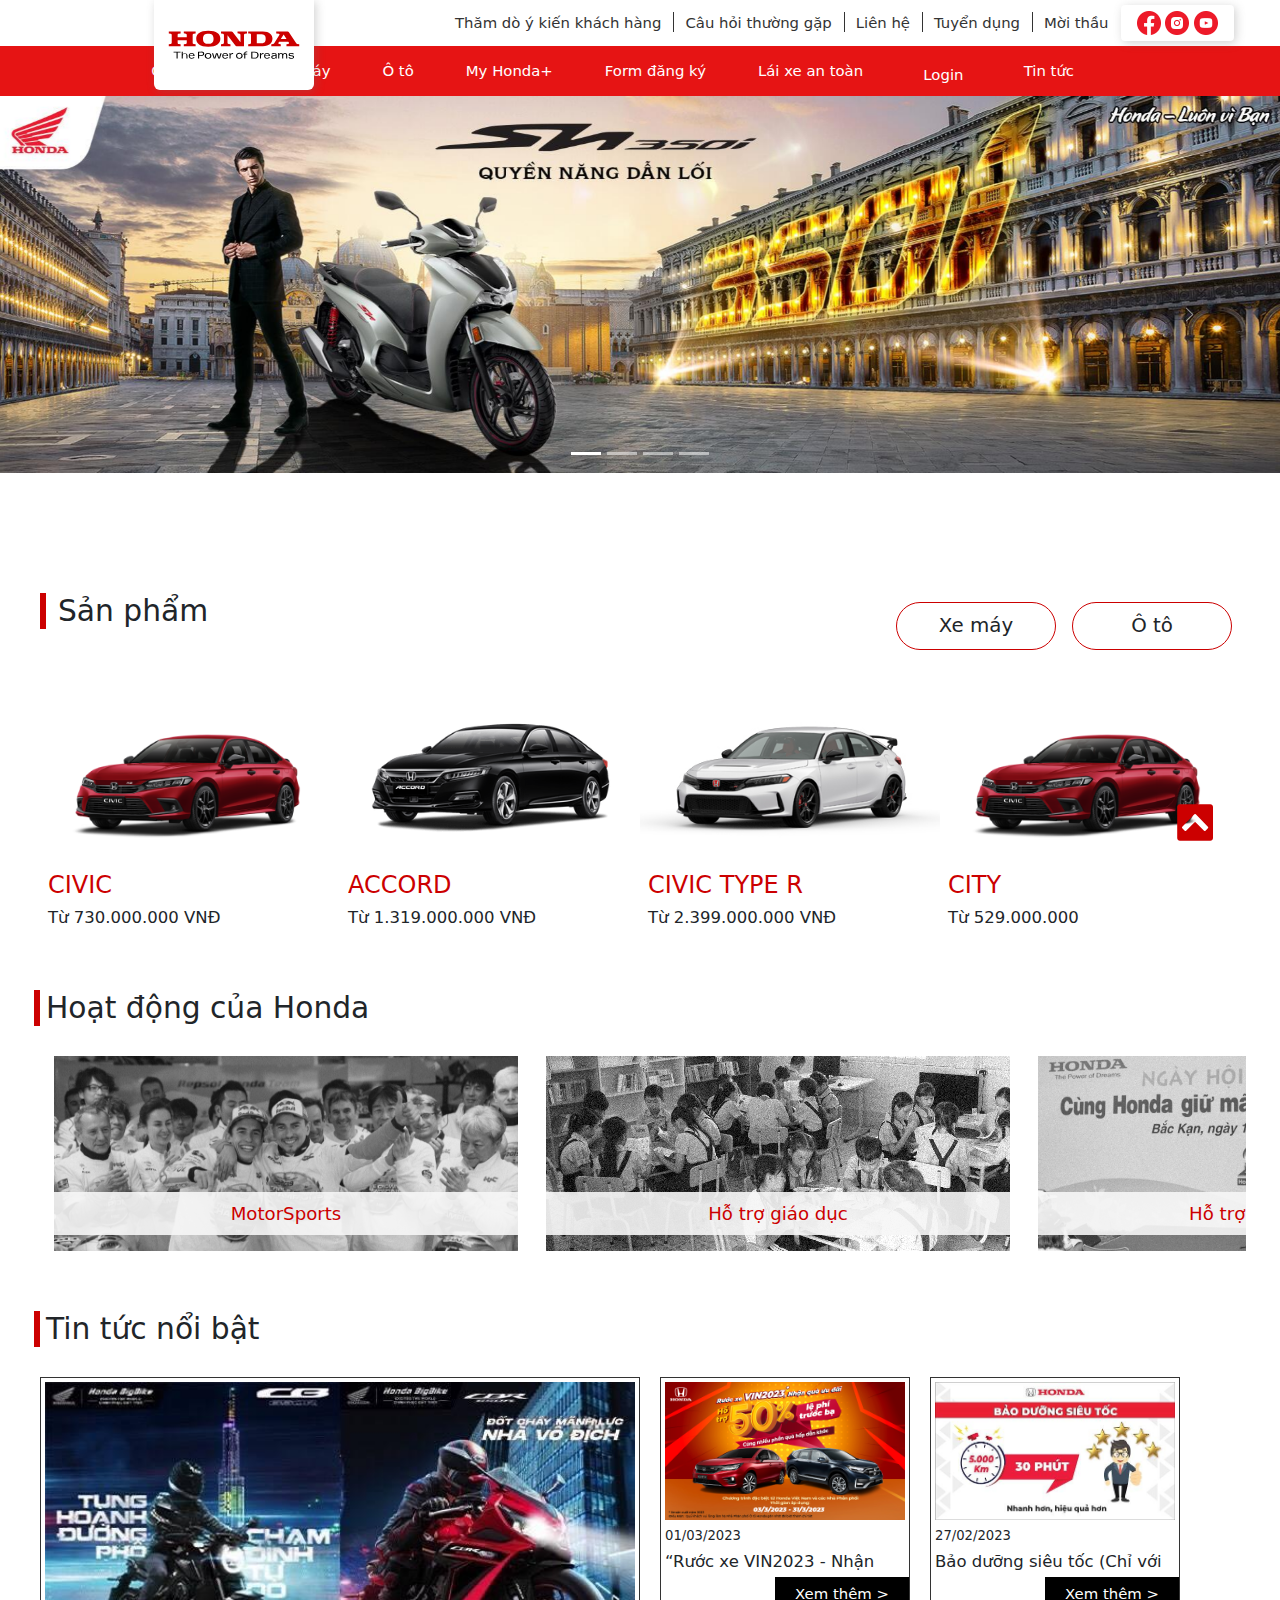
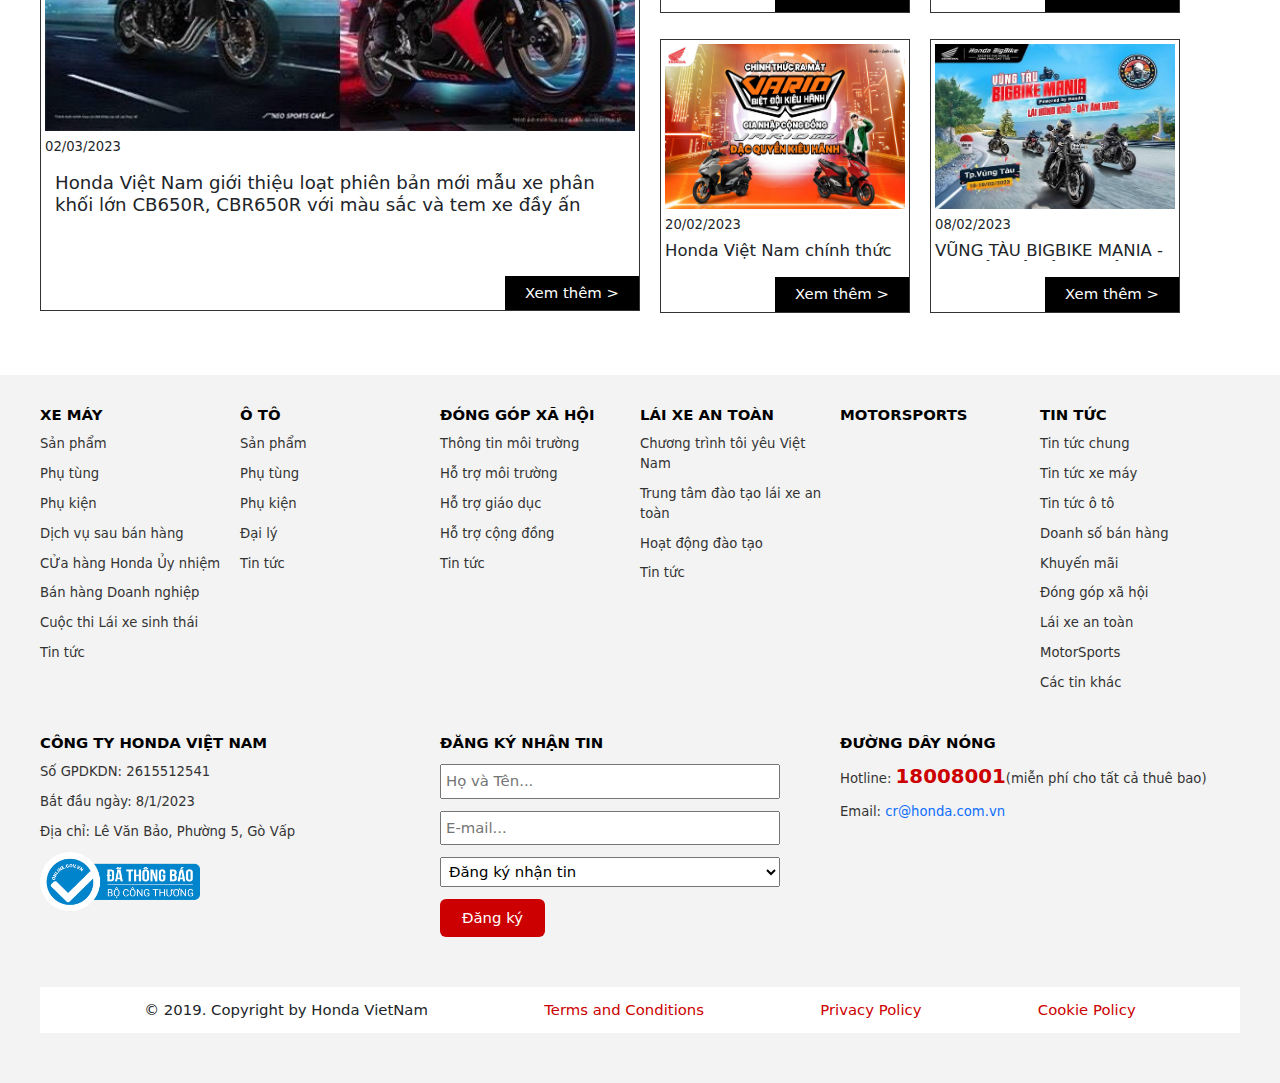
<file: index.html>
<!DOCTYPE html>
<html lang="en">
<head>
    <meta charset="UTF-8">
    <meta http-equiv="X-UA-Compatible" content="IE=edge">
    <meta name="viewport" content="width=device-width, initial-scale=1.0">
    <link rel="icon" class="x_icon"  href="../assets/img/logo.png" type="image/x-icon">
    <link rel="stylesheet" href="../assets/css/grid.css">
    <link rel="stylesheet" href="../assets/css/base.css">
    <link rel="stylesheet" href="../assets/css/main.css">
    <link rel="stylesheet" href="../assets/fonts/icofont/icofont/icofont.css">
    <!-- <link href="https://cdn.jsdelivr.net/npm/bootstrap@5.2.3/dist/css/bootstrap.min.css" rel="stylesheet">
    <script src="https://cdn.jsdelivr.net/npm/bootstrap@5.2.3/dist/js/bootstrap.bundle.min.js"></script>
    <script src="https://ajax.googleapis.com/ajax/libs/jquery/3.6.1/jquery.min.js"></script> -->
    <script src="../assets/js/jquery-3.6.4.min.js"></script>
    <link rel="stylesheet" href="../assets/css/bootstrap.css">
    <script src="../assets/js/bootstrap.js"></script>
    <title>HONDA</title>
    <script>
        $(document).ready(function(){
            $(".head__heading").hover(function(){
                $(".head__wrap").slideDown(1500);
            });
            $(".head__item").mouseleave(function(){
                $(".head__wrap").slideUp(500);
            });

            $(".classify__bike").click(function(){
                $(".product__content").css({display: 'flex'});
                $(".product__contents").css({display: 'none'});
            });
            $(".classify__car").click(function(){
                $(".product__contents").css({display: 'flex'});
                $(".product__content").css({display: 'none'});
            });
        });

    </script>
</head>
<body>
    <div class="head">
        <div class="container-fluid">
            <div class="row">
                <div class="header">
                    <a href="#top"><img src="../assets/img/logo.svg" alt="" class="header__logo"></a>
                    <ul class="header__list">
                        <li class="header__item">
                            Thăm dò ý kiến khách hàng
                            <ul class="header__child">
                                <li class="header__child-item">Ô tô</li>
                                <li class="header__child-item">Xe máy</li>
                            </ul>
                        </li>
                        <li class="header__item">Câu hỏi thường gặp</li>
                        <li class="header__item">Liên hệ</li>
                        <li class="header__item">
                            Tuyển dụng
                            <ul class="header__child">
                                <li class="header__child-item">Môi trường làm việc</li>
                                <li class="header__child-item">Tin tức sự kiện</li>
                                <li class="header__child-item">Cơ hội việc làm</li>
                                <li class="header__child-item">Quy trình ứng tuyển</li>
                                <li class="header__child-item">Câu hỏi thường gặp</li>
                            </ul>
                        </li>
                        <li class="header__item">Mời thầu</li>
                        <li class="header__item">
                            <div class="head__list">
                                <img src="../assets/img/ico-facebook-red.png" alt="" class="head__img">
                                <img src="../assets/img/ico-ig-red.png" alt="" class="head__img">
                                <img src="../assets/img/ico-youtube-red.png" alt="" class="head__img">
                                <div class="head__item">
                                    <h3 class="head__heading">
                                        Honda Việt Nam
                                        <i class="icofont-hand-drawn-down"></i>
                                    </h3>
                                    <div class="head__wrap">
                                        <img src="../assets/img/ico-facebook.png" alt="" class="head__logo">
                                        <img src="../assets/img/ico-ig.png" alt="" class="head__logo">
                                        <img src="../assets/img/ico-youtube.png" alt="" class="head__logo">
                                    </div>
                                </div>
                            </div>
                        </li>
                    </ul>
                    <nav class="navigation">
                        <ul class="nav__list">
                            <li class="nav__item">
                                Giới thiệu
                                <ul class="header__child">
                                    <li class="header__child-item"><a href="../html/news.html" class="car__link">Giới thiệu Honda Việt Nam</a></li>
                                    <li class="header__child-item"><a href="../html/member.html" class="car__link">Thông tin Web / Thành viên</a></li>
                                    <li class="header__child-item">Thư của Tổng giám đốc</li>
                                    <li class="header__child-item">Triết Lý Honda</li>
                                    <li class="header__child-item">Tầm nhìn 2030</li>
                                </ul>
                            </li>
                            <li class="nav__item">
                                Xe máy
                                <ul class="header__child">
                                    <li class="header__child-item">Sản phẩm</li>
                                    <li class="header__child-item">Phụ tùng</li>
                                    <li class="header__child-item">Phụ kiện</li>
                                    <li class="header__child-item">Dịch vụ sau bán hàng</li>
                                    <li class="header__child-item">Của hàng Honda Ủy nhiệm</li>
                                    <li class="header__child-item">Bán hàng Doanh nghiệp</li>
                                    <li class="header__child-item">Cuộc thi Lái xe Sinh thái</li>
                                    <li class="header__child-item">Tin Tức</li>
                                </ul>
                            </li>
                            <li class="nav__item">
                                Ô tô
                                <ul class="header__child">
                                    <li class="header__child-item">Chiến dịch "Fell The Performance</li>
                                    <li class="header__child-item">
                                        <a href="../html/car.html" class="link__car">Sản phẩm</a>
                                    </li>
                                    <li class="header__child-item">HONDA CONNECT</li>
                                    <li class="header__child-item">Phụ tùng</li>
                                    <li class="header__child-item">Phụ kiện</li>
                                    <li class="header__child-item">Đại lý</li>
                                    <li class="header__child-item">Bán hàng Doanh nghiệp</li>
                                    <li class="header__child-item">Tin tức</li>
                                </ul>
                            </li>
                            <li class="nav__item">
                                My Honda+
                                <ul class="header__child">
                                    <li class="header__child-item">Giới thiệu chung</li>
                                    <li class="header__child-item">Hướng dẫn sử dụng</li>
                                    <li class="header__child-item">Điều khoản sử dụng</li>
                                    <li class="header__child-item">Tải ứng dụng</li>
                                </ul>
                            </li>
                            <li class="nav__item">
                                <a href="../html/infocustomers.html" id="link">Form đăng ký</a>
                            </li>
                            <li class="nav__item">
                                Lái xe an toàn
                                <ul class="header__child">
                                    <li class="header__child-item">Chương trình Tôi yêu Việt Nam</li>
                                    <li class="header__child-item">Trung tam Đào tạo lái xe an toàn</li>
                                    <li class="header__child-item">Hoạt động đào tạo</li>
                                    <li class="header__child-item">Tin tức</li>
                                </ul>
                            </li>
                            <li class="nav__item">
                                <a href="#tab" id="link" class="nav-link" data-bs-toggle="offcanvas">Login</a>
                            </li>
                            <li class="nav__item">
                                Tin tức
                                <ul class="header__child">
                                    <li class="header__child-item">Tin tức chung</li>
                                    <li class="header__child-item">Tin tức xe máy</li>
                                    <li class="header__child-item">Tin tức ô tô</li>
                                    <li class="header__child-item">Doanh số bán hàng</li>
                                    <li class="header__child-item">Khuyến mãi</li>
                                    <li class="header__child-item">ĐÓng góp Xã hội</li>
                                    <li class="header__child-item">Lái xe an toàn</li>
                                    <li class="header__child-item">MotorSports</li>
                                    <li class="header__child-item">Các tin khác</li>
                                </ul>
                            </li>
                        </ul>
                    </nav>
                </div>
            </div>
        </div>
    </div>
    <div id="tab" class="offcanvas offcanvas-end">
        <div class="offcanvas-header">
            <h3 class="offcanvas-title">Tài khoản</h3>
            <button class="btn-close" data-bs-dismiss="offcanvas" type="button"></button>
        </div>
        <div class="offcanvas-body">
            <nav class="navbar-navbar-expand-lg">
                <ul class="navbar-nav">
                    <li class="nav-item"><a href="#dki" data-bs-toggle="modal" class="nav-link">Đăng ký</a></li>
                    <li class="nav-item"><a href="#dnhap" data-bs-toggle="modal" class="nav-link">Đăng nhập</a></li>
                    <li class="nav-item"><a href="" class="nav-link">Thông tin</a></li>
                </ul>
            </nav>
        </div>
    </div>
    <div class="modal fade" id="dki">
        <div class="modal-dialog modal-lg">
            <div class="modal-content">
                <div class="modal-header">
                    <h1 class="modal-title">Đăng ký</h1>
                    <button class="btn-close" data-bs-dismiss="modal"></button>
                </div>
                <div class="modal-body">
                    <form action="/action_page.php">
                        <div class="mb-3 mt-3">
                            <label for="username">Tên đăng ký</label>
                            <input type="text" placeholder="name" class="form-control" id="name">
                        </div>
                        <div class="mb-3 mt-3">
                          <label for="email">Email:</label>
                          <input type="email" class="form-control" id="email" placeholder="Enter email" name="email">
                        </div>
                        <div class="mb-3">
                          <label for="pwd">Password:</label>
                          <input type="password" class="form-control" id="pwd" placeholder="Enter password" name="pswd">
                        </div>
                        <div class="form-check mb-3">
                          <label class="form-check-label">
                            <input class="form-check-input" type="checkbox" name="remember"> Remember me
                          </label>
                        </div>
                        <button type="submit" class="btn btn-primary">Submit</button>
                      </form>
                </div>
                <div class="modal-footer">
                    <button class="btn btn-danger" data-bs-dismiss="modal">Close</button>
                </div>
            </div>
        </div>
    </div>
    <div class="modal fade" id="dnhap">
        <div class="modal-dialog">
            <div class="modal-content">
                <div class="modal-header">
                    <h1 class="modal-title">Đăng nhập</h1>
                    <button class="btn-close" data-bs-dismiss="modal"></button>
                </div>
                <div class="modal-body">
                    <form action="/action_page.php">
                        <div class="mb-3 mt-3">
                            <label for="username">Tên đăng nhập</label>
                            <input type="text" placeholder="name" class="form-control" id="name">
                        </div>
                        <div class="mb-3 mt-3">
                          <label for="email">Email:</label>
                          <input type="email" class="form-control" id="email" placeholder="Enter email" name="email">
                        </div>
                        <div class="mb-3">
                          <label for="pwd">Password:</label>
                          <input type="password" class="form-control" id="pwd" placeholder="Enter password" name="pswd">
                        </div>
                        <div class="form-check mb-3">
                          <label class="form-check-label">
                            <input class="form-check-input" type="checkbox" name="remember"> Remember me
                          </label>
                        </div>
                        <button type="submit" class="btn btn-primary">Submit</button>
                      </form>
                </div>
                <div class="modal-footer">
                    <button class="btn btn-danger" data-bs-dismiss="modal">Close</button>
                </div>
            </div>
        </div>
    </div>
    <div class="slide" id="top">
        <div class="container-fluid">
            <div class="row">
                <div class="carousel slide p-0" id="demo" data-bs-ride="carousel">
                    <div class="carousel-indicators">
                        <button type="button" data-bs-target="#demo" data-bs-slide-to="0" class="active"></button>
                        <button type="button" data-bs-target="#demo" data-bs-slide-to="1"></button>
                        <button type="button" data-bs-target="#demo" data-bs-slide-to="2"></button>
                        <button type="button" data-bs-target="#demo" data-bs-slide-to="3"></button>
                    </div>
                    <div class="carousel-inner">
                        <div class="active carousel-item">
                            <img src="../assets/img/slide.jpg" alt="" class="d-block w-100">
                        </div>
                        <div class="carousel-item">
                            <img src="../assets/img/slide1.jpg" alt="" class="d-block w-100">
                        </div>
                        <div class="carousel-item">
                            <img src="../assets/img/slide2.jpg" alt="" class="d-block w-100">
                        </div>
                        <div class="carousel-item">
                            <img src="../assets/img/slide3.jpg" alt="" class="d-block w-100">
                        </div>
                    </div>
                    <button type="button" data-bs-target="#demo" data-bs-slide="prev" class="carousel-control-prev">
                        <span class="carousel-control-prev-icon"></span>
                    </button>
                    <button type="button" data-bs-target="#demo" data-bs-slide="next" class="carousel-control-next">
                        <span class="carousel-control-next-icon"></span>
                    </button>
                </div>
            </div>
        </div>
    </div>
    <div class="product">
        <div class="container-fluid grid wide">
            <div class="row">
                <div class="product__head">
                    <h3 class="heading">Sản phẩm</h3>
                    <div class="classify">
                        <div class="classify__bike">Xe máy</div>
                        <div class="classify__car">Ô tô</div>
                    </div>
                </div>
                <div class="product__content">
                    <div class="product__wrap">
                        <img src="../assets/img/moto1.jpg" alt="" class="product__img">
                        <h3 class="product__subhead">Affrica Twin 2023</h3>
                        <p class="product__title">Từ 590.490.000 VNĐ</p>
                    </div>
                    <div class="product__wrap">
                        <img src="../assets/img/moto2.png" alt="" class="product__img">
                        <h3 class="product__subhead">SH 160i/125i</h3>
                        <p class="product__title">Từ 74.790.000 VNĐ</p>
                    </div>
                    <div class="product__wrap">
                        <img src="../assets/img/moto3.jpg" alt="" class="product__img">
                        <h3 class="product__subhead">CBR650R phiên bản 2023</h3>
                        <p class="product__title">Từ 254.490.000 VNĐ</p>
                    </div>
                    <div class="product__wrap">
                        <img src="../assets/img/moto4.png" alt="" class="product__img">
                        <h3 class="product__subhead">SH 160i/125i</h3>
                        <p class="product__title">Từ 74.790.000 VNĐ</p>
                    </div>
                </div>
                <div class="product__contents">
                    <div class="product__wrap">
                        <img src="../assets/img/car4.png" alt="" class="product__img">
                        <h3 class="product__subhead">CIVIC</h3>
                        <p class="product__title">Từ 730.000.000 VNĐ</p>
                    </div>
                    <div class="product__wrap">
                        <img src="../assets/img/car2.png" alt="" class="product__img">
                        <h3 class="product__subhead">ACCORD</h3>
                        <p class="product__title">Từ 1.319.000.000 VNĐ</p>
                    </div>
                    <div class="product__wrap">
                        <img src="../assets/img/car3.png" alt="" class="product__img">
                        <h3 class="product__subhead">CIVIC TYPE R</h3>
                        <p class="product__title">Từ 2.399.000.000 VNĐ</p>
                    </div>
                    <div class="product__wrap">
                        <img src="../assets/img/car4.png" alt="" class="product__img">
                        <h3 class="product__subhead">CITY</h3>
                        <p class="product__title">Từ 529.000.000</p>
                    </div>
                </div>
            </div>
        </div>
    </div>
    <div class="active">
        <div class="container-fluid grid wide">
            <div class="row">
                <h3 class="heading">Hoạt động của Honda</h3>
                <div class="active__list">
                    <div class="active__item">
                        <img src="../assets/img/active.png" alt="" class="active__img">
                        <p class="active__title">MotorSports</p>
                    </div>
                    <div class="active__item">
                        <img src="../assets/img/active1.png" alt="" class="active__img">
                        <p class="active__title">Hỗ trợ giáo dục</p>
                    </div>
                    <div class="active__item">
                        <img src="../assets/img/active2.png" alt="" class="active__img">
                        <p class="active__title">Hỗ trợ môi trường</p>
                    </div>
                </div>
            </div>
        </div>
    </div>
    <div class="new">
        <div class="container-fluid grid wide">
            <div class="row">
                <h3 class="heading">Tin tức nổi bật</h3>
                <div class="news">
                    <div class="news_left col-xl-6">
                        <div class="new__item ">
                            <img src="../assets/img/news1.jpg" alt="" class="news__img">
                            <p class="news__title">02/03/2023</p>
                            <h3 class="news__heading">Honda Việt Nam giới thiệu loạt phiên bản mới mẫu xe phân khối lớn CB650R, CBR650R với màu sắc và tem xe đầy ấn tượng</h3>
                        </div>
                    </div>
                    <div class="news__right col-xl-6">
                        <div class="news__list">
                            <div class="news__item col-xl-5">
                                <img src="../assets/img/news2.png" alt="" class="news__img">
                                <p class="news__title">01/03/2023</p>
                                <h3 class="news__heading">“Rước xe VIN2023 - Nhận quà ưu đãi”  Nhận ngay hỗ trợ 50% lệ phí trước bạ cùng nhiều phần quà hấp dẫn khi mua Honda CR-V và Honda City sản xuất năm 2023 (VIN2023)</h3>
                            </div>
                            <div class="news__item col-xl-5">
                                <img src="../assets/img/news3.jpg" alt="" class="news__img">
                                <p class="news__title">27/02/2023</p>
                                <h3 class="news__heading">Bảo dưỡng siêu tốc (Chỉ với 30 phút từ Tiếp nhận đến Giao xe)</h3>
                            </div>
                            <div class="news__item col-xl-5">
                                <img src="../assets/img/news4.jpg" alt="" class="news__img">
                                <p class="news__title">20/02/2023</p>
                                <h3 class="news__heading">Honda Việt Nam chính thức ra mắt cộng đồng VARIO - BIỆT ĐỘI KIÊU HÃNH</h3>
                            </div>
                            <div class="news__item col-xl-5">
                                <img src="../assets/img/news5.jpg" alt="" class="news__img">
                                <p class="news__title">08/02/2023</p>
                                <h3 class="news__heading">VŨNG TÀU BIGBIKE MANIA - ĐẠI HỘI MÔ TÔ CHUYÊN NGHIỆP QUY MÔ LỚN LẦN ĐẦU TIÊN TỔ CHỨC TẠI VIỆT NAM</h3>
                            </div>
                        </div>
                    </div>
                </div>
            </div>
        </div>
    </div>
    <footer>
        <div class="container-fluid grid wide">
            <div class="row">
                <div class="footer">
                    <div class="footer__list">
                        <div class="footer__item col-xl-2">
                            <h3 class="footer__heading">xe máy</h3>
                            <a href="" class="footer__title">Sản phẩm</a>
                            <a href="" class="footer__title">Phụ tùng</a>
                            <a href="" class="footer__title">Phụ kiện</a>
                            <a href="" class="footer__title">Dịch vụ sau bán hàng</a>
                            <a href="" class="footer__title">CỬa hàng Honda Ủy nhiệm</a>
                            <a href="" class="footer__title">Bán hàng Doanh nghiệp</a>
                            <a href="" class="footer__title">Cuộc thi Lái xe sinh thái</a>
                            <a href="" class="footer__title">Tin tức</a>
                        </div>
                        <div class="footer__item col-xl-2">
                            <h3 class="footer__heading">Ô tô</h3>
                            <a href="" class="footer__title">Sản phẩm</a>
                            <a href="" class="footer__title">Phụ tùng</a>
                            <a href="" class="footer__title">Phụ kiện</a>
                            <a href="" class="footer__title">Đại lý</a>
                            <a href="" class="footer__title">Tin tức</a>
                        </div>
                        <div class="footer__item col-xl-2">
                            <h3 class="footer__heading">đóng góp xã hội</h3>
                            <a href="" class="footer__title">Thông tin môi trường</a>
                            <a href="" class="footer__title">Hỗ trợ môi trường</a>
                            <a href="" class="footer__title">Hỗ trợ giáo dục</a>
                            <a href="" class="footer__title">Hỗ trợ cộng đồng</a>
                            <a href="" class="footer__title">Tin tức</a>
                        </div>
                        <div class="footer__item col-xl-2">
                            <h3 class="footer__heading">lái xe an toàn</h3>
                            <a href="" class="footer__title">Chương trình tôi yêu Việt Nam</a>
                            <a href="" class="footer__title">Trung tâm đào tạo lái xe an toàn</a>
                            <a href="" class="footer__title">Hoạt động đào tạo</a>
                            <a href="" class="footer__title">Tin tức</a>
                        </div>
                        <div class="footer__item col-xl-2">
                            <h3 class="footer__heading">motorsports</h3>
                        </div>
                        <div class="footer__item col-xl-2">
                            <h3 class="footer__heading">tin tức</h3>
                            <a href="" class="footer__title">Tin tức chung</a>
                            <a href="" class="footer__title">Tin tức xe máy</a>
                            <a href="" class="footer__title">Tin tức ô tô</a>
                            <a href="" class="footer__title">Doanh số bán hàng</a>
                            <a href="" class="footer__title">Khuyến mãi</a>
                            <a href="" class="footer__title">Đóng góp xã hội</a>
                            <a href="" class="footer__title">Lái xe an toàn</a>
                            <a href="" class="footer__title">MotorSports</a>
                            <a href="" class="footer__title">Các tin khác</a>
                        </div>
                        <div class="footer__item col-xl-4">
                            <h3 class="footer__heading">công ty honda việt nam</h3>
                            <p class="footer__title">Số GPDKDN: 2615512541</p>
                            <p class="footer__title">Bắt đầu ngày: 8/1/2023</p>
                            <p class="footer__title">Địa chỉ: Lê Văn Bảo, Phường 5, Gò Vấp</p>
                            <img src="../assets/img/logoSaleNoti.png" alt="" class="footer__img">
                        </div>
                        <div class="footer__item col-xl-4">
                            <h3 class="footer__heading">đăng ký nhận tin</h3>
                            <input type="text" name="textName" class="form__footer" placeholder="Họ và Tên...">
                            <input type="email" name="txtEmail"  class="form__footer" placeholder="E-mail...">
                            <select name="" class="form__footer">
                                <option value="1">Đăng ký nhận tin</option>
                                <option value="2">Tin tức xe máy</option>
                                <option value="3">Tin tức ô tô</option>
                                <option value="4">Doanh số bán hàng</option>
                                <option value="5">Khuyến mãi</option>
                                <option value="6">Lái xe an toàn</option>
                                <option value="7">Đóng góp xã hội</option>
                                <option value="8">CSKH</option>
                                <option value="9">Các tin tức khác</option>
                            </select>
                            <button type="submit" value="submit">Đăng ký</button>
                        </div>
                        <div class="footer__item col-xl-4">
                            <h3 class="footer__heading">đường dây nóng</h3>
                            <p class="footer__title">Hotline: <span>18008001</span>(miễn phí cho tất cả thuê bao)</p>
                            <p class="footer__title">Email: <a href="">cr@honda.com.vn</a></p>
                        </div>
                    </div>
                    <div class="footer__end">
                        <p class="footer__cpr">© 2019. Copyright by Honda VietNam</p>
                        <p class="footer__cpr"><a href="">Terms and Conditions</a></p>
                        <p class="footer__cpr"><a href="">Privacy Policy</a></p>
                        <p class="footer__cpr"><a href="">Cookie Policy</a></p>
                    </div>
                </div>
            </div>
        </div>
        <a class="uptop" href="#top"><i class="icofont-square-up"></i></a>
    </footer>
</body>

</html>
</file>
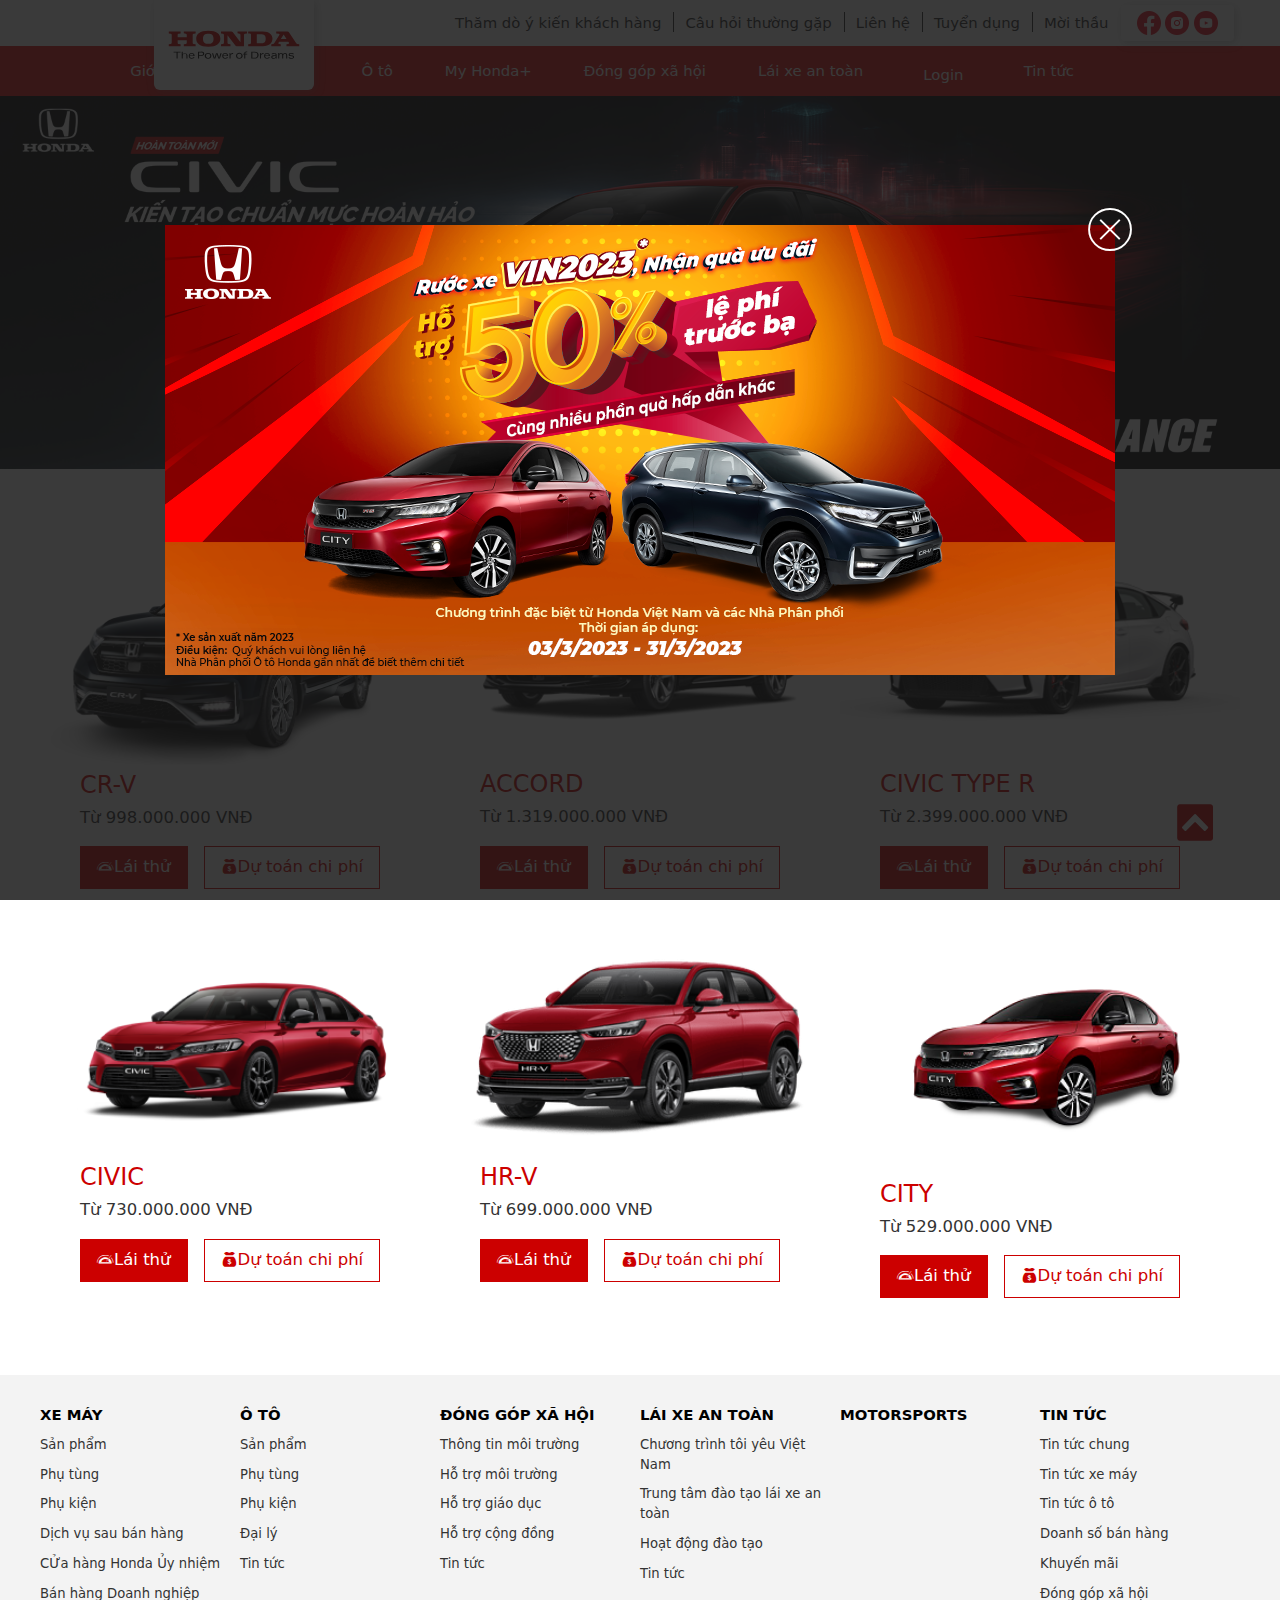
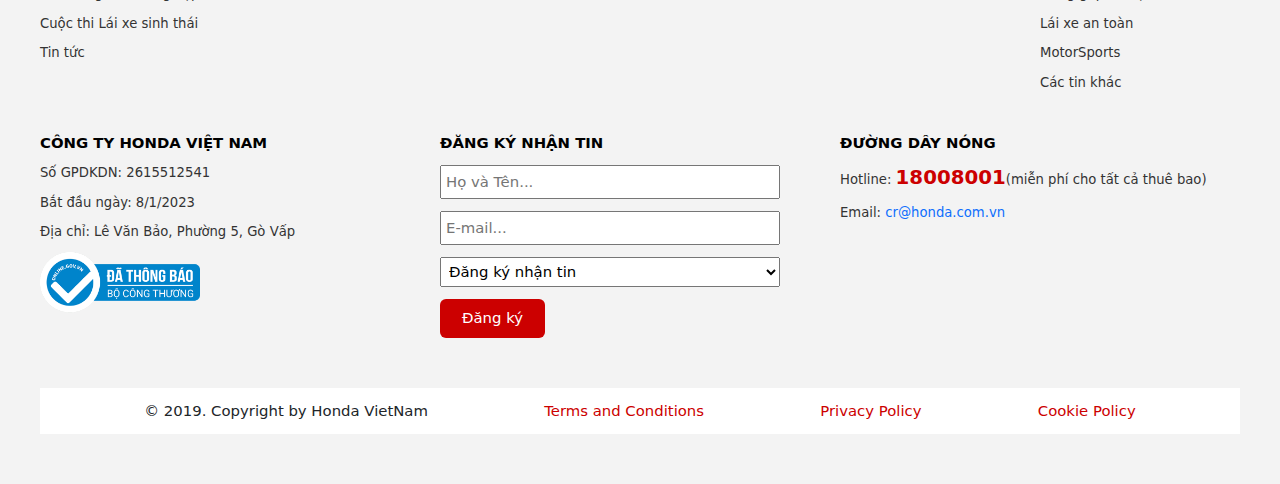
<file: html/car.html>
<!DOCTYPE html>
<html lang="en">
<head>
    <meta charset="UTF-8">
    <meta http-equiv="X-UA-Compatible" content="IE=edge">
    <meta name="viewport" content="width=device-width, initial-scale=1.0">
    <link rel="icon" class="x_icon"  href="../assets/img/logo.png" type="image/x-icon">
    <link rel="stylesheet" href="../assets/css/grid.css">
    <link rel="stylesheet" href="../assets/css/base.css">
    <link rel="stylesheet" href="../assets/css/main.css">
    <link rel="stylesheet" href="../assets/fonts/icofont/icofont/icofont.css">
    <!-- <link href="https://cdn.jsdelivr.net/npm/bootstrap@5.2.3/dist/css/bootstrap.min.css" rel="stylesheet">
    <script src="https://cdn.jsdelivr.net/npm/bootstrap@5.2.3/dist/js/bootstrap.bundle.min.js"></script>
    <script src="https://ajax.googleapis.com/ajax/libs/jquery/3.6.1/jquery.min.js"></script> -->
    <script src="../assets/js/jquery-3.6.4.min.js"></script>
    <link rel="stylesheet" href="../assets/css/bootstrap.css">
    <script src="../assets/js/bootstrap.js"></script>
    <title>HONDA | Sản phẩm</title>
    <script>
        $(document).ready(function(){
            $(".head__heading").hover(function(){
                $(".head__wrap").slideDown(1500);
            });
            $(".head__item").mouseleave(function(){
                $(".head__wrap").slideUp(500);
            });

            $(".classify__bike").click(function(){
                $(".product__content").css({display: 'flex'});
                $(".product__contents").css({display: 'none'});
            });
            $(".classify__car").click(function(){
                $(".product__contents").css({display: 'flex'});
                $(".product__content").css({display: 'none'});
            });

            $(".modal__car-icon").click(function(){
                $(".modalcar").fadeOut(500);
            })
        });

    </script>
</head>
<body>
    <div class="modalcar">
        <div class="modal__car">
            <img src="../assets/img/bannercar.png" alt="" class="modal__car-img">
            <i class="icofont-close-line-circled modal__car-icon"></i>
        </div>
    </div>
    <div class="head">
        <div class="container-fluid">
            <div class="row">
                <div class="header">
                    <a href="../html/home.html"><img src="../assets/img/logo.svg" alt="" class="header__logo"></a>
                    <ul class="header__list">
                        <li class="header__item">
                            Thăm dò ý kiến khách hàng
                            <ul class="header__child">
                                <li class="header__child-item">Ô tô</li>
                                <li class="header__child-item">Xe máy</li>
                            </ul>
                        </li>
                        <li class="header__item">Câu hỏi thường gặp</li>
                        <li class="header__item">Liên hệ</li>
                        <li class="header__item">
                            Tuyển dụng
                            <ul class="header__child">
                                <li class="header__child-item">Môi trường làm việc</li>
                                <li class="header__child-item">Tin tức sự kiện</li>
                                <li class="header__child-item">Cơ hội việc làm</li>
                                <li class="header__child-item">Quy trình ứng tuyển</li>
                                <li class="header__child-item">Câu hỏi thường gặp</li>
                            </ul>
                        </li>
                        <li class="header__item">Mời thầu</li>
                        <li class="header__item">
                            <div class="head__list">
                                <img src="../assets/img/ico-facebook-red.png" alt="" class="head__img">
                                <img src="../assets/img/ico-ig-red.png" alt="" class="head__img">
                                <img src="../assets/img/ico-youtube-red.png" alt="" class="head__img">
                                <div class="head__item">
                                    <h3 class="head__heading">
                                        Honda Việt Nam
                                        <i class="icofont-hand-drawn-down"></i>
                                    </h3>
                                    <div class="head__wrap">
                                        <img src="../assets/img/ico-facebook.png" alt="" class="head__logo">
                                        <img src="../assets/img/ico-ig.png" alt="" class="head__logo">
                                        <img src="../assets/img/ico-youtube.png" alt="" class="head__logo">
                                    </div>
                                </div>
                            </div>
                        </li>
                    </ul>
                    <nav class="navigation">
                        <ul class="nav__list">
                            <li class="nav__item">
                                Giới thiệu
                                <ul class="header__child">
                                    <li class="header__child-item">Giới thiệu Honda Việt Nam</li>
                                    <li class="header__child-item">Lịch sử phát triển</li>
                                    <li class="header__child-item">Thư của Tổng giám đốc</li>
                                    <li class="header__child-item">Triết Lý Honda</li>
                                    <li class="header__child-item">Tầm nhìn 2030</li>
                                </ul>
                            </li>
                            <li class="nav__item">
                                Xe máy
                                <ul class="header__child">
                                    <li class="header__child-item">Sản phẩm</li>
                                    <li class="header__child-item">Phụ tùng</li>
                                    <li class="header__child-item">Phụ kiện</li>
                                    <li class="header__child-item">Dịch vụ sau bán hàng</li>
                                    <li class="header__child-item">Của hàng Honda Ủy nhiệm</li>
                                    <li class="header__child-item">Bán hàng Doanh nghiệp</li>
                                    <li class="header__child-item">Cuộc thi Lái xe Sinh thái</li>
                                    <li class="header__child-item">Tin Tức</li>
                                </ul>
                            </li>
                            <li class="nav__item">
                                Ô tô
                                <ul class="header__child">
                                    <li class="header__child-item">Chiến dịch "Fell The Performance</li>
                                    <li class="header__child-item">Sản phẩm</li>
                                    <li class="header__child-item">HONDA CONNECT</li>
                                    <li class="header__child-item">Phụ tùng</li>
                                    <li class="header__child-item">Phụ kiện</li>
                                    <li class="header__child-item">Đại lý</li>
                                    <li class="header__child-item">Bán hàng Doanh nghiệp</li>
                                    <li class="header__child-item">Tin tức</li>
                                </ul>
                            </li>
                            <li class="nav__item">
                                My Honda+
                                <ul class="header__child">
                                    <li class="header__child-item">Giới thiệu chung</li>
                                    <li class="header__child-item">Hướng dẫn sử dụng</li>
                                    <li class="header__child-item">Điều khoản sử dụng</li>
                                    <li class="header__child-item">Tải ứng dụng</li>
                                </ul>
                            </li>
                            <li class="nav__item">
                                Đóng góp xã hội
                            </li>
                            <li class="nav__item">
                                Lái xe an toàn
                                <ul class="header__child">
                                    <li class="header__child-item">Chương trình Tôi yêu Việt Nam</li>
                                    <li class="header__child-item">Trung tam Đào tạo lái xe an toàn</li>
                                    <li class="header__child-item">Hoạt động đào tạo</li>
                                    <li class="header__child-item">Tin tức</li>
                                </ul>
                            </li>
                            <li class="nav__item">
                                <a href="#tab" id="link" class="nav-link" data-bs-toggle="offcanvas">Login</a>
                            </li>
                            <li class="nav__item">
                                Tin tức
                                <ul class="header__child">
                                    <li class="header__child-item">Tin tức chung</li>
                                    <li class="header__child-item">Tin tức xe máy</li>
                                    <li class="header__child-item">Tin tức ô tô</li>
                                    <li class="header__child-item">Doanh số bán hàng</li>
                                    <li class="header__child-item">Khuyến mãi</li>
                                    <li class="header__child-item">ĐÓng góp Xã hội</li>
                                    <li class="header__child-item">Lái xe an toàn</li>
                                    <li class="header__child-item">MotorSports</li>
                                    <li class="header__child-item">Các tin khác</li>
                                </ul>
                            </li>
                        </ul>
                    </nav>
                </div>
            </div>
        </div>
    </div>
    <div id="tab" class="offcanvas offcanvas-end">
        <div class="offcanvas-header">
            <h3 class="offcanvas-title">Tài khoản</h3>
            <button class="btn-close" data-bs-dismiss="offcanvas" type="button"></button>
        </div>
        <div class="offcanvas-body">
            <nav class="navbar-navbar-expand-lg">
                <ul class="navbar-nav">
                    <li class="nav-item"><a href="#dki" data-bs-toggle="modal" class="nav-link">Đăng ký</a></li>
                    <li class="nav-item"><a href="#dnhap" data-bs-toggle="modal" class="nav-link">Đăng nhập</a></li>
                    <li class="nav-item"><a href="" class="nav-link">Thông tin</a></li>
                </ul>
            </nav>
        </div>
    </div>
    <div class="modal fade" id="dki">
        <div class="modal-dialog">
            <div class="modal-content">
                <div class="modal-header">
                    <h1 class="modal-title">Đăng ký</h1>
                    <button class="btn-close" data-bs-dismiss="modal"></button>
                </div>
                <div class="modal-body">

                </div>
                <div class="modal-footer">
                    <button class="btn btn-danger" data-bs-dismiss="modal">Close</button>
                </div>
            </div>
        </div>
    </div>
    <div class="modal fade" id="dnhap">
        <div class="modal-dialog">
            <div class="modal-content">
                <div class="modal-header">
                    <h1 class="modal-title">Đăng nhập</h1>
                    <button class="btn-close" data-bs-dismiss="modal"></button>
                </div>
                <div class="modal-body">

                </div>
                <div class="modal-footer">
                    <button class="btn btn-danger" data-bs-dismiss="modal">Close</button>
                </div>
            </div>
        </div>
    </div>
    <div class="slide" id="top">
        <div class="container-fluid">
            <div class="row">
                <img src="../assets/img/banner__car.png" alt="" class="slide__img">
                <div class="slide__nav">
                    <i class="icofont-rounded-left"></i>
                    <ul class="slide__list">
                        <li class="slide__item"></li>
                        <li class="slide__item"></li>
                        <li class="slide__item"></li>
                        <li class="slide__item"></li>
                        <li class="slide__item"></li>
                    </ul>
                    <i class="icofont-rounded-right"></i>
                </div>
            </div>
        </div>
    </div>
    <div class="car">
        <div class="container-fluid grid wide">
            <div class="row">
                <div class="car__list">
                    <div class="car__item col-xl-4">
                        <a href="../html/product1.html" class="car__link">
                            <img src="../assets/img/car1.png" alt="" class="car__img">
                            <h3 class="product__subhead">CR-V</h3>
                            <p class="product__title">Từ 998.000.000 VNĐ</p>
                            <div class="car__wrap">
                            <div class="car__try"><i class="icofont-circle-ruler-alt"></i>Lái thử</div>
                            <div class="car__cost"><i class="icofont-money"></i>Dự toán chi phí</div>
                        </div>
                        </a>
                    </div>
                    <div class="car__item col-xl-4">
                        <a href="../html/product2.html" class="car__link">
                            <img src="../assets/img/car2.png" alt="" class="car__img">
                            <h3 class="product__subhead">ACCORD</h3>
                            <p class="product__title">Từ 1.319.000.000 VNĐ</p>
                            <div class="car__wrap">
                                <div class="car__try"><i class="icofont-circle-ruler-alt"></i>Lái thử</div>
                                <div class="car__cost"><i class="icofont-money"></i>Dự toán chi phí</div>
                            </div>
                        </a>
                    </div>
                    <div class="car__item col-xl-4">
                        <a href="../html/product3.html" class="car__link">
                            <img src="../assets/img/car3.png" alt="" class="car__img">
                            <h3 class="product__subhead">CIVIC TYPE R</h3>
                            <p class="product__title">Từ 2.399.000.000 VNĐ</p>
                            <div class="car__wrap">
                                <div class="car__try"><i class="icofont-circle-ruler-alt"></i>Lái thử</div>
                                <div class="car__cost"><i class="icofont-money"></i>Dự toán chi phí</div>
                            </div>
                        </a>
                    </div>
                    <div class="car__item col-xl-4">
                        <a href="../html/product4.html" class="car__link">
                            <img src="../assets/img/car4.png" alt="" class="car__img">
                            <h3 class="product__subhead">CIVIC</h3>
                            <p class="product__title">Từ 730.000.000 VNĐ</p>
                            <div class="car__wrap">
                                <div class="car__try"><i class="icofont-circle-ruler-alt"></i>Lái thử</div>
                                <div class="car__cost"><i class="icofont-money"></i>Dự toán chi phí</div>
                            </div>
                        </a>
                    </div>
                    <div class="car__item col-xl-4">
                        <a href="../html/product5.html" class="car__link">
                            <img src="../assets/img/car5.png" alt="" class="car__img">
                            <h3 class="product__subhead">HR-V</h3>
                            <p class="product__title">Từ 699.000.000 VNĐ</p>
                            <div class="car__wrap">
                                <div class="car__try"><i class="icofont-circle-ruler-alt"></i>Lái thử</div>
                                <div class="car__cost"><i class="icofont-money"></i>Dự toán chi phí</div>
                            </div>
                        </a>
                    </div>
                    <div class="car__item col-xl-4">
                        <a href="../html/product6.html" class="car__link">
                            <img src="../assets/img/car6.png" alt="" class="car__img">
                            <h3 class="product__subhead">CITY</h3>
                            <p class="product__title">Từ 529.000.000 VNĐ</p>
                            <div class="car__wrap">
                                <div class="car__try"><i class="icofont-circle-ruler-alt"></i>Lái thử</div>
                                <div class="car__cost"><i class="icofont-money"></i>Dự toán chi phí</div>
                            </div>
                        </a>
                    </div>
                </div>
            </div>
        </div>
    </div>
    <footer>
        <div class="container-fluid grid wide">
            <div class="row">
                <div class="footer">
                    <div class="footer__list">
                        <div class="footer__item col-xl-2">
                            <h3 class="footer__heading">xe máy</h3>
                            <a href="" class="footer__title">Sản phẩm</a>
                            <a href="" class="footer__title">Phụ tùng</a>
                            <a href="" class="footer__title">Phụ kiện</a>
                            <a href="" class="footer__title">Dịch vụ sau bán hàng</a>
                            <a href="" class="footer__title">CỬa hàng Honda Ủy nhiệm</a>
                            <a href="" class="footer__title">Bán hàng Doanh nghiệp</a>
                            <a href="" class="footer__title">Cuộc thi Lái xe sinh thái</a>
                            <a href="" class="footer__title">Tin tức</a>
                        </div>
                        <div class="footer__item col-xl-2">
                            <h3 class="footer__heading">Ô tô</h3>
                            <a href="" class="footer__title">Sản phẩm</a>
                            <a href="" class="footer__title">Phụ tùng</a>
                            <a href="" class="footer__title">Phụ kiện</a>
                            <a href="" class="footer__title">Đại lý</a>
                            <a href="" class="footer__title">Tin tức</a>
                        </div>
                        <div class="footer__item col-xl-2">
                            <h3 class="footer__heading">đóng góp xã hội</h3>
                            <a href="" class="footer__title">Thông tin môi trường</a>
                            <a href="" class="footer__title">Hỗ trợ môi trường</a>
                            <a href="" class="footer__title">Hỗ trợ giáo dục</a>
                            <a href="" class="footer__title">Hỗ trợ cộng đồng</a>
                            <a href="" class="footer__title">Tin tức</a>
                        </div>
                        <div class="footer__item col-xl-2">
                            <h3 class="footer__heading">lái xe an toàn</h3>
                            <a href="" class="footer__title">Chương trình tôi yêu Việt Nam</a>
                            <a href="" class="footer__title">Trung tâm đào tạo lái xe an toàn</a>
                            <a href="" class="footer__title">Hoạt động đào tạo</a>
                            <a href="" class="footer__title">Tin tức</a>
                        </div>
                        <div class="footer__item col-xl-2">
                            <h3 class="footer__heading">motorsports</h3>
                        </div>
                        <div class="footer__item col-xl-2">
                            <h3 class="footer__heading">tin tức</h3>
                            <a href="" class="footer__title">Tin tức chung</a>
                            <a href="" class="footer__title">Tin tức xe máy</a>
                            <a href="" class="footer__title">Tin tức ô tô</a>
                            <a href="" class="footer__title">Doanh số bán hàng</a>
                            <a href="" class="footer__title">Khuyến mãi</a>
                            <a href="" class="footer__title">Đóng góp xã hội</a>
                            <a href="" class="footer__title">Lái xe an toàn</a>
                            <a href="" class="footer__title">MotorSports</a>
                            <a href="" class="footer__title">Các tin khác</a>
                        </div>
                        <div class="footer__item col-xl-4">
                            <h3 class="footer__heading">công ty honda việt nam</h3>
                            <p class="footer__title">Số GPDKDN: 2615512541</p>
                            <p class="footer__title">Bắt đầu ngày: 8/1/2023</p>
                            <p class="footer__title">Địa chỉ: Lê Văn Bảo, Phường 5, Gò Vấp</p>
                            <img src="../assets/img/logoSaleNoti.png" alt="" class="footer__img">
                        </div>
                        <div class="footer__item col-xl-4">
                            <h3 class="footer__heading">đăng ký nhận tin</h3>
                            <input type="text" name="textName" class="form__footer" placeholder="Họ và Tên...">
                            <input type="email" name="txtEmail"  class="form__footer" placeholder="E-mail...">
                            <select name="" class="form__footer">
                                <option value="1">Đăng ký nhận tin</option>
                                <option value="2">Tin tức xe máy</option>
                                <option value="3">Tin tức ô tô</option>
                                <option value="4">Doanh số bán hàng</option>
                                <option value="5">Khuyến mãi</option>
                                <option value="6">Lái xe an toàn</option>
                                <option value="7">Đóng góp xã hội</option>
                                <option value="8">CSKH</option>
                                <option value="9">Các tin tức khác</option>
                            </select>
                            <button type="submit" value="submit">Đăng ký</button>
                        </div>
                        <div class="footer__item col-xl-4">
                            <h3 class="footer__heading">đường dây nóng</h3>
                            <p class="footer__title">Hotline: <span>18008001</span>(miễn phí cho tất cả thuê bao)</p>
                            <p class="footer__title">Email: <a href="">cr@honda.com.vn</a></p>
                        </div>
                    </div>
                    <div class="footer__end">
                        <p class="footer__cpr">© 2019. Copyright by Honda VietNam</p>
                        <p class="footer__cpr"><a href="">Terms and Conditions</a></p>
                        <p class="footer__cpr"><a href="">Privacy Policy</a></p>
                        <p class="footer__cpr"><a href="">Cookie Policy</a></p>
                    </div>
                </div>
            </div>
        </div>
        <a class="uptop" href="#top"><i class="icofont-square-up"></i></a>
    </footer>
</body>

</html>
</file>
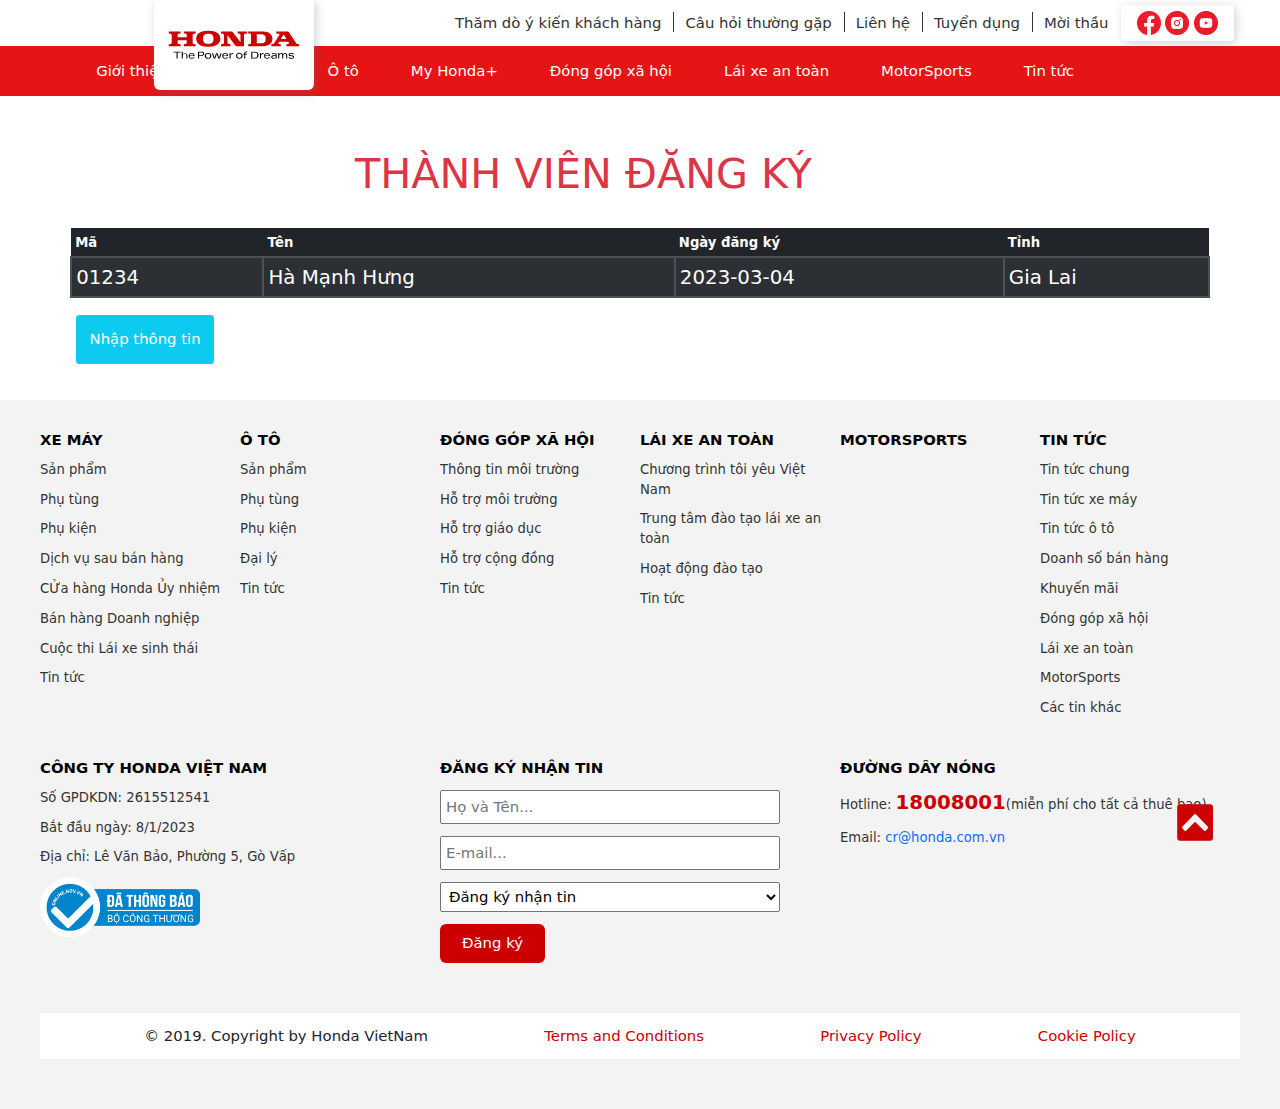
<file: html/infocustomers.html>
<!DOCTYPE html>
<html lang="en">
<head>
    <meta charset="UTF-8">
    <meta http-equiv="X-UA-Compatible" content="IE=edge">
    <meta name="viewport" content="width=device-width, initial-scale=1.0">
    <link rel="icon" class="x_icon"  href="../assets/img/logo.png" type="image/x-icon">
    <link rel="stylesheet" href="../assets/css/grid.css">
    <link rel="stylesheet" href="../assets/css/base.css">
    <link rel="stylesheet" href="../assets/css/main.css">
    <link rel="stylesheet" href="../assets/fonts/icofont/icofont/icofont.css">
    <link href="https://cdn.jsdelivr.net/npm/bootstrap@5.2.3/dist/css/bootstrap.min.css" rel="stylesheet">
    <title>HONDA | Honda Info</title>
    <script src="https://cdn.jsdelivr.net/npm/bootstrap@5.2.3/dist/js/bootstrap.bundle.min.js"></script>
    <script src="https://ajax.googleapis.com/ajax/libs/jquery/3.6.1/jquery.min.js"></script>
    <script>
        $(document).ready(function(){
            $(".head__heading").hover(function(){
                $(".head__wrap").slideDown(1500);
            });
            $(".head__item").mouseleave(function(){
                $(".head__wrap").slideUp(500);
            });

            $(".classify__bike").click(function(){
                $(".product__content").css({display: 'flex'});
                $(".product__contents").css({display: 'none'});
            });
            $(".classify__car").click(function(){
                $(".product__contents").css({display: 'flex'});
                $(".product__content").css({display: 'none'});
            });

            $(".modal__car-icon").click(function(){
                $(".modalcar").fadeOut(500);
            })
        });

    </script>
    <style>
        .error
        {
            color: red;
            font-style: italic;
        }
        .border-text
        {
            border: 1px solid red;
        }
        [class*="col-"]
        {
            padding: 0;
        }
    </style>
    <script>
        $(document).ready(function(){
            function ktma()
            {
                let ma = $("#txtma").val();
                let patma = /^[0-9]{5}$/
                if(patma.test(ma))
                {
                    $("#erma").html("*");
                    $("#txtma").removeClass("border-text");
                    return true;
                } 
                else
                {
                    $("#erma").html("Mã gồm 5 số");
                    $("#erma").addClass("error");
                    $("#txtma").addClass("border-text");
                    return false;
                }
            };

            function kiemTraHT() 
            {
                let ten = $("#txtten").val();
                let kt = /(^[A-Z]{1})([a-z]+)(\s[A-Z]{1}([a-z]+))*$/
                if(kt.test(ten))
                {
                    $("#erten").html("*");
                    $("#txtten").removeClass("border-text");
                    return true;
                }
                else
                {
                    $("#erten").html("Chữ cái đầu phải viết hoa");
                    $("#erten").addClass("error");
                    $("#txtten").addClass("border-text");
                    return false;
                }
            };

            function ktraTinh()
            {
                let tinh = $("#txttinh").val();
                let ktra = /(^[A-Z]{1})([a-z]+)(\s[A-Z]{1}([a-z]+))*$/
                if(ktra.test(tinh))
                {
                    $("#ertinh").html("*");
                    $("#txttinh").removeClass("border-text");
                    return true;
                }
                else
                {
                    $("#ertinh").html("Mỗi chữ cái đầu của tỉnh phải viết hoa");
                    $("#ertinh").addClass("error");
                    $("#txttinh").addClass("border-text");
                    return false;
                }
            };

            $("#txtma").blur(function(e){
                ktma();
            });
            $("#txtten").blur(function(e){
                kiemTraHT();
            });
            $("#txttinh").blur(function(e){
                ktraTinh();
            });

            $("#btn").click(function(e){
                let ma = $("#txtma").val();
                let ten = $("#txtten").val();
                let ngay = $("#txtngay").val();
                let tinh = $("#txttinh").val();
                let hthuc = $("#txtloai").val();
                // let trnew = "<tr><td>" + ma + "</td><td>" + ten + "</td><td>" + ngay + "</td><td>" + tinh + "</td><td>" + hthuc  + "</td></tr>";
                let trnew = "<tr><td>" + ma + "</td><td>" + ten + "</td><td>" + ngay + "</td><td>" + tinh  + "</td></tr>";
                $("#mb").append(trnew);
            });
        });
    </script>
</head>
<body>
    <!-- <div class="modalcar">
        <div class="modal__car">
            <img src="../assets/img/bannercar.png" alt="" class="modal__car-img">
            <i class="icofont-close-line-circled modal__car-icon"></i>
        </div>
    </div> -->
    <div class="head">
        <div class="container-fluid">
            <div class="row">
                <div class="header">
                    <a href="../html/home.html"><img src="../assets/img/logo.svg" alt="" class="header__logo"></a>
                    <ul class="header__list">
                        <li class="header__item">
                            Thăm dò ý kiến khách hàng
                            <ul class="header__child">
                                <li class="header__child-item">Ô tô</li>
                                <li class="header__child-item">Xe máy</li>
                            </ul>
                        </li>
                        <li class="header__item">Câu hỏi thường gặp</li>
                        <li class="header__item">Liên hệ</li>
                        <li class="header__item">
                            Tuyển dụng
                            <ul class="header__child">
                                <li class="header__child-item">Môi trường làm việc</li>
                                <li class="header__child-item">Tin tức sự kiện</li>
                                <li class="header__child-item">Cơ hội việc làm</li>
                                <li class="header__child-item">Quy trình ứng tuyển</li>
                                <li class="header__child-item">Câu hỏi thường gặp</li>
                            </ul>
                        </li>
                        <li class="header__item">Mời thầu</li>
                        <li class="header__item">
                            <div class="head__list">
                                <img src="../assets/img/ico-facebook-red.png" alt="" class="head__img">
                                <img src="../assets/img/ico-ig-red.png" alt="" class="head__img">
                                <img src="../assets/img/ico-youtube-red.png" alt="" class="head__img">
                                <div class="head__item">
                                    <h3 class="head__heading">
                                        Honda Việt Nam
                                        <i class="icofont-hand-drawn-down"></i>
                                    </h3>
                                    <div class="head__wrap">
                                        <img src="../assets/img/ico-facebook.png" alt="" class="head__logo">
                                        <img src="../assets/img/ico-ig.png" alt="" class="head__logo">
                                        <img src="../assets/img/ico-youtube.png" alt="" class="head__logo">
                                    </div>
                                </div>
                            </div>
                        </li>
                    </ul>
                    <nav class="navigation">
                        <ul class="nav__list">
                            <li class="nav__item">
                                Giới thiệu
                                <ul class="header__child">
                                    <li class="header__child-item">Giới thiệu Honda Việt Nam</li>
                                    <li class="header__child-item">Lịch sử phát triển</li>
                                    <li class="header__child-item">Thư của Tổng giám đốc</li>
                                    <li class="header__child-item">Triết Lý Honda</li>
                                    <li class="header__child-item">Tầm nhìn 2030</li>
                                </ul>
                            </li>
                            <li class="nav__item">
                                Xe máy
                                <ul class="header__child">
                                    <li class="header__child-item">Sản phẩm</li>
                                    <li class="header__child-item">Phụ tùng</li>
                                    <li class="header__child-item">Phụ kiện</li>
                                    <li class="header__child-item">Dịch vụ sau bán hàng</li>
                                    <li class="header__child-item">Của hàng Honda Ủy nhiệm</li>
                                    <li class="header__child-item">Bán hàng Doanh nghiệp</li>
                                    <li class="header__child-item">Cuộc thi Lái xe Sinh thái</li>
                                    <li class="header__child-item">Tin Tức</li>
                                </ul>
                            </li>
                            <li class="nav__item">
                                Ô tô
                                <ul class="header__child">
                                    <li class="header__child-item">Chiến dịch "Fell The Performance</li>
                                    <li class="header__child-item">Sản phẩm</li>
                                    <li class="header__child-item">HONDA CONNECT</li>
                                    <li class="header__child-item">Phụ tùng</li>
                                    <li class="header__child-item">Phụ kiện</li>
                                    <li class="header__child-item">Đại lý</li>
                                    <li class="header__child-item">Bán hàng Doanh nghiệp</li>
                                    <li class="header__child-item">Tin tức</li>
                                </ul>
                            </li>
                            <li class="nav__item">
                                My Honda+
                                <ul class="header__child">
                                    <li class="header__child-item">Giới thiệu chung</li>
                                    <li class="header__child-item">Hướng dẫn sử dụng</li>
                                    <li class="header__child-item">Điều khoản sử dụng</li>
                                    <li class="header__child-item">Tải ứng dụng</li>
                                </ul>
                            </li>
                            <li class="nav__item">
                                Đóng góp xã hội
                            </li>
                            <li class="nav__item">
                                Lái xe an toàn
                                <ul class="header__child">
                                    <li class="header__child-item">Chương trình Tôi yêu Việt Nam</li>
                                    <li class="header__child-item">Trung tam Đào tạo lái xe an toàn</li>
                                    <li class="header__child-item">Hoạt động đào tạo</li>
                                    <li class="header__child-item">Tin tức</li>
                                </ul>
                            </li>
                            <li class="nav__item">
                                MotorSports
                            </li>
                            <li class="nav__item">
                                Tin tức
                                <ul class="header__child">
                                    <li class="header__child-item">Tin tức chung</li>
                                    <li class="header__child-item">Tin tức xe máy</li>
                                    <li class="header__child-item">Tin tức ô tô</li>
                                    <li class="header__child-item">Doanh số bán hàng</li>
                                    <li class="header__child-item">Khuyến mãi</li>
                                    <li class="header__child-item">ĐÓng góp Xã hội</li>
                                    <li class="header__child-item">Lái xe an toàn</li>
                                    <li class="header__child-item">MotorSports</li>
                                    <li class="header__child-item">Các tin khác</li>
                                </ul>
                            </li>
                        </ul>
                    </nav>
                </div>
            </div>
        </div>
    </div>
    <div class="container">
        <div class="row" style="margin-top: 150px;">
            <div class="col-lg-3"></div>
            <div class="col-lg-6">
                <h1 class="text-danger">THÀNH VIÊN ĐĂNG KÝ</h1>
            </div>
            <div class="col-lg-3"></div>
        </div>
        <div class="row mt-5">
            <table class="table table-striped table-dark" id="mb">
                <thead class="">
                    <th>Mã</th>
                    <th>Tên</th>
                    <th>Ngày đăng ký</th>
                    <th>Tỉnh</th>
                </thead>
                <tr>
                    <td>01234</td>
                    <td>Hà Mạnh Hưng</td>
                    <td>2023-03-04</td>
                    <td>Gia Lai</td>
                </tr>
            </table>
        </div>
        <button class="btn btn-info mt-3 p-4 text-white" style="font-size: 1.8rem;" id="btn-modal" data-bs-toggle="modal" data-bs-target="#opmodal">Nhập thông tin</button>
        <div id="opmodal" class="modal fade">
            <div class="modal-dialog modal-lg">
                <div class="modal-content">
                    <div class="modal-header">
                        <h1>THÀNH VIÊN ĐĂNG KÝ</h1>
                        <button data-bs-dismiss="modal" class="btn-close">&times;</button>
                    </div>
                    <div class="modal-body">
                        <form action="">
                            <div class="row form-group">
                                <label for="" class="col-2 text-center">Mã</label>
                                <div class="col-10">
                                    <input type="text" name="" id="txtma" class="form-control">
                                    <span id="erma">*</span>
                                </div>
                            </div>
                            <div class="row form-group">
                                <label for="" class="col-2 text-center">Tên</label>
                                <div class="col-10">
                                    <input type="text" name="" id="txtten" class="form-control">
                                    <span id="erten">*</span>
                                </div>
                            </div>
                            <div class="row form-group">
                                <label for="" class="col-2 text-center">Ngày đăng ký</label>
                                <div class="col-10">
                                    <input type="date" name="" id="txtngay" placeholder="yyyy-mm-dd" class="form-control">
                                    <span>*</span>
                                </div>
                            </div>
                            <div class="row form-group">
                                <label for="" class="col-2 text-center">Tỉnh</label>
                                <div class="col-10">
                                    <input type="text" name="" id="txttinh" class="form-control">
                                    <span id="ertinh">*</span>
                                </div>
                            </div>
                            <!-- <div class="row form-group">
                                <label for="" class="col-2 text-center">Hình thức</label>
                                <div class="col-10">
                                    <select name="" id="txtloai" class="form-control">
                                        <option value="" class="dismiss">Online</option>
                                    </select>
                                </div>
                            </div> -->
                            
                            
                            <div class="row form-group">
                                <div class="col-12 text-center">
                                    <button class="btn btn-dark" id="btn" type="button">Đăng ký</button>
                                    <button class="btn btn-dark">Hủy</button>
                                </div>
                            </div>
                        </form>
                    </div>
                    <div class="modal-footer">
                        <button class="btn btn-danger" data-bs-dismiss="modal">Close modal</button>
                    </div>
                </div>
            </div>
        </div>
    </div>
    <footer>
        <div class="container-fluid grid wide">
            <div class="row">
                <div class="footer">
                    <div class="footer__list">
                        <div class="footer__item col-xl-2">
                            <h3 class="footer__heading">xe máy</h3>
                            <a href="" class="footer__title">Sản phẩm</a>
                            <a href="" class="footer__title">Phụ tùng</a>
                            <a href="" class="footer__title">Phụ kiện</a>
                            <a href="" class="footer__title">Dịch vụ sau bán hàng</a>
                            <a href="" class="footer__title">CỬa hàng Honda Ủy nhiệm</a>
                            <a href="" class="footer__title">Bán hàng Doanh nghiệp</a>
                            <a href="" class="footer__title">Cuộc thi Lái xe sinh thái</a>
                            <a href="" class="footer__title">Tin tức</a>
                        </div>
                        <div class="footer__item col-xl-2">
                            <h3 class="footer__heading">Ô tô</h3>
                            <a href="" class="footer__title">Sản phẩm</a>
                            <a href="" class="footer__title">Phụ tùng</a>
                            <a href="" class="footer__title">Phụ kiện</a>
                            <a href="" class="footer__title">Đại lý</a>
                            <a href="" class="footer__title">Tin tức</a>
                        </div>
                        <div class="footer__item col-xl-2">
                            <h3 class="footer__heading">đóng góp xã hội</h3>
                            <a href="" class="footer__title">Thông tin môi trường</a>
                            <a href="" class="footer__title">Hỗ trợ môi trường</a>
                            <a href="" class="footer__title">Hỗ trợ giáo dục</a>
                            <a href="" class="footer__title">Hỗ trợ cộng đồng</a>
                            <a href="" class="footer__title">Tin tức</a>
                        </div>
                        <div class="footer__item col-xl-2">
                            <h3 class="footer__heading">lái xe an toàn</h3>
                            <a href="" class="footer__title">Chương trình tôi yêu Việt Nam</a>
                            <a href="" class="footer__title">Trung tâm đào tạo lái xe an toàn</a>
                            <a href="" class="footer__title">Hoạt động đào tạo</a>
                            <a href="" class="footer__title">Tin tức</a>
                        </div>
                        <div class="footer__item col-xl-2">
                            <h3 class="footer__heading">motorsports</h3>
                        </div>
                        <div class="footer__item col-xl-2">
                            <h3 class="footer__heading">tin tức</h3>
                            <a href="" class="footer__title">Tin tức chung</a>
                            <a href="" class="footer__title">Tin tức xe máy</a>
                            <a href="" class="footer__title">Tin tức ô tô</a>
                            <a href="" class="footer__title">Doanh số bán hàng</a>
                            <a href="" class="footer__title">Khuyến mãi</a>
                            <a href="" class="footer__title">Đóng góp xã hội</a>
                            <a href="" class="footer__title">Lái xe an toàn</a>
                            <a href="" class="footer__title">MotorSports</a>
                            <a href="" class="footer__title">Các tin khác</a>
                        </div>
                        <div class="footer__item col-xl-4">
                            <h3 class="footer__heading">công ty honda việt nam</h3>
                            <p class="footer__title">Số GPDKDN: 2615512541</p>
                            <p class="footer__title">Bắt đầu ngày: 8/1/2023</p>
                            <p class="footer__title">Địa chỉ: Lê Văn Bảo, Phường 5, Gò Vấp</p>
                            <img src="../assets/img/logoSaleNoti.png" alt="" class="footer__img">
                        </div>
                        <div class="footer__item col-xl-4">
                            <h3 class="footer__heading">đăng ký nhận tin</h3>
                            <input type="text" name="textName" class="form__footer" placeholder="Họ và Tên...">
                            <input type="email" name="txtEmail"  class="form__footer" placeholder="E-mail...">
                            <select name="" class="form__footer">
                                <option value="1">Đăng ký nhận tin</option>
                                <option value="2">Tin tức xe máy</option>
                                <option value="3">Tin tức ô tô</option>
                                <option value="4">Doanh số bán hàng</option>
                                <option value="5">Khuyến mãi</option>
                                <option value="6">Lái xe an toàn</option>
                                <option value="7">Đóng góp xã hội</option>
                                <option value="8">CSKH</option>
                                <option value="9">Các tin tức khác</option>
                            </select>
                            <button type="submit" value="submit">Đăng ký</button>
                        </div>
                        <div class="footer__item col-xl-4">
                            <h3 class="footer__heading">đường dây nóng</h3>
                            <p class="footer__title">Hotline: <span>18008001</span>(miễn phí cho tất cả thuê bao)</p>
                            <p class="footer__title">Email: <a href="">cr@honda.com.vn</a></p>
                        </div>
                    </div>
                    <div class="footer__end">
                        <p class="footer__cpr">© 2019. Copyright by Honda VietNam</p>
                        <p class="footer__cpr"><a href="">Terms and Conditions</a></p>
                        <p class="footer__cpr"><a href="">Privacy Policy</a></p>
                        <p class="footer__cpr"><a href="">Cookie Policy</a></p>
                    </div>
                </div>
            </div>
        </div>
        <a class="uptop" href="#top"><i class="icofont-square-up"></i></a>
    </footer>
</body>

</html>
</file>
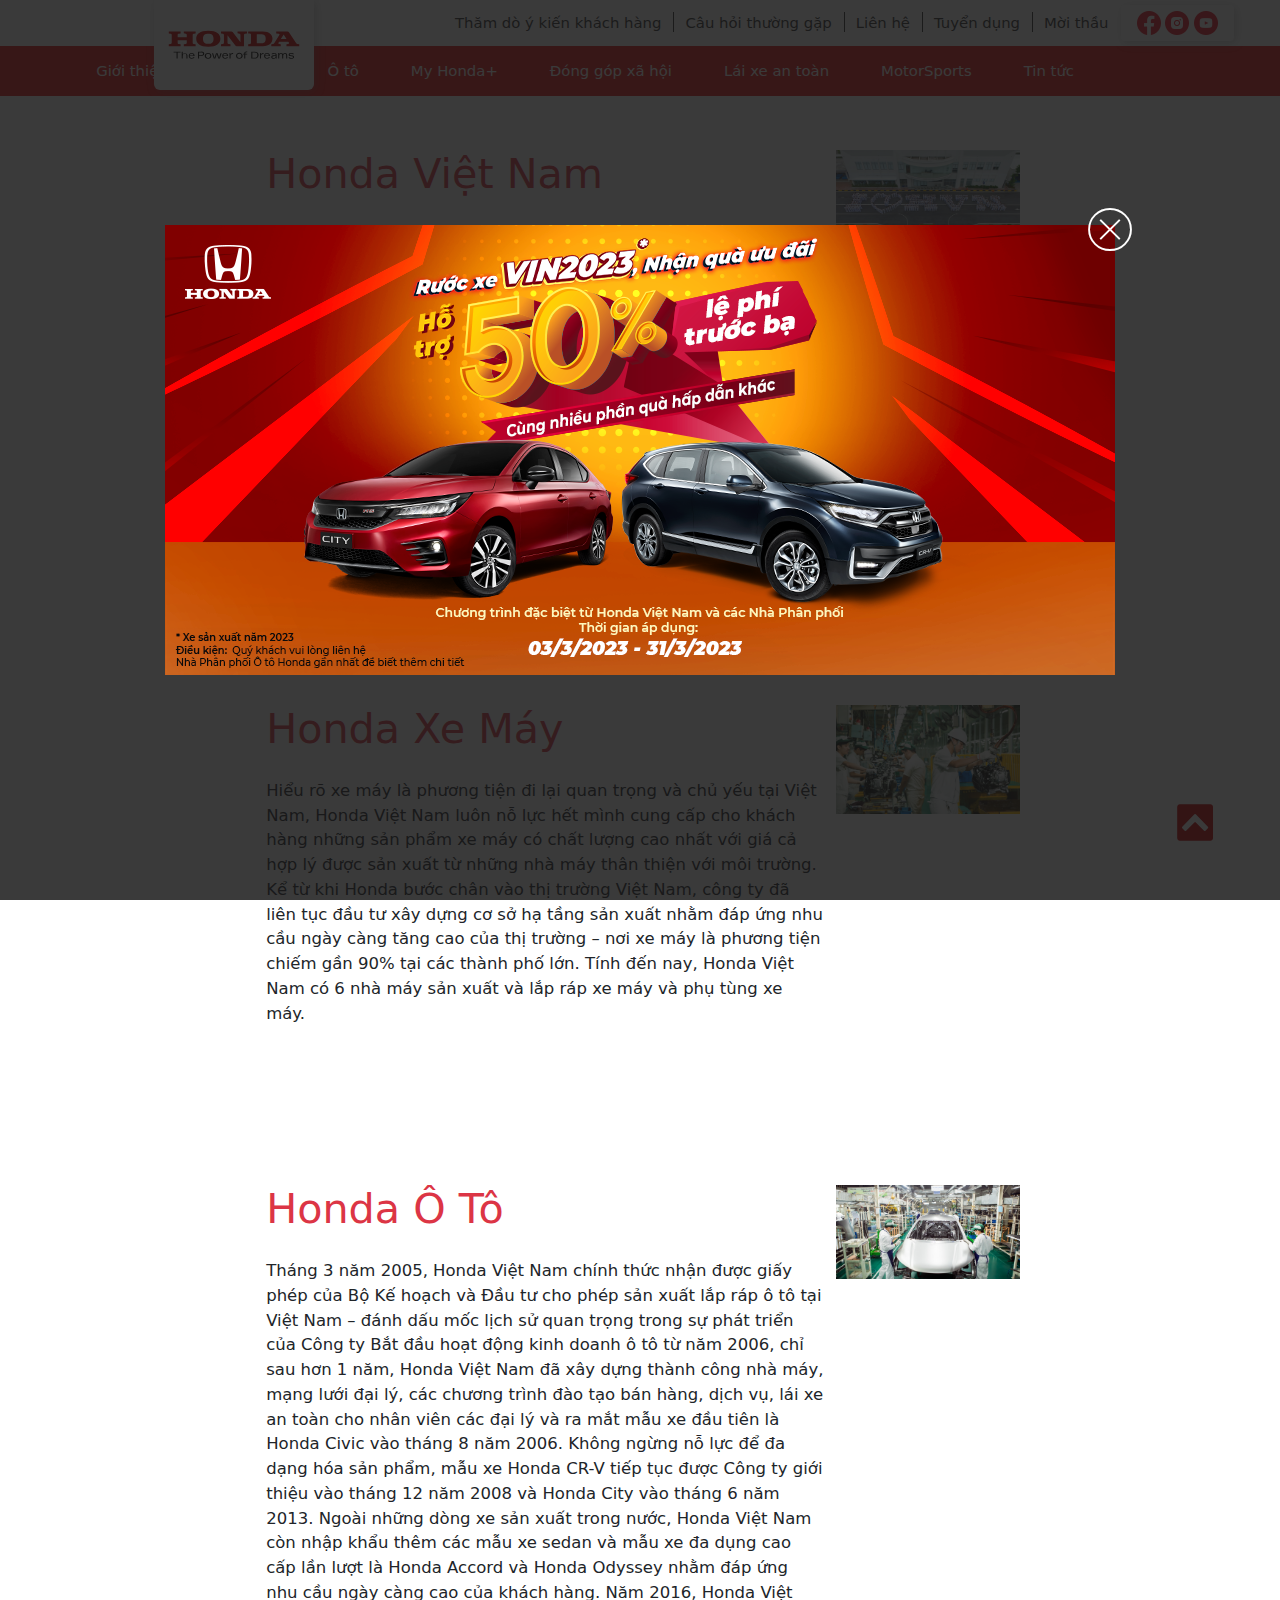
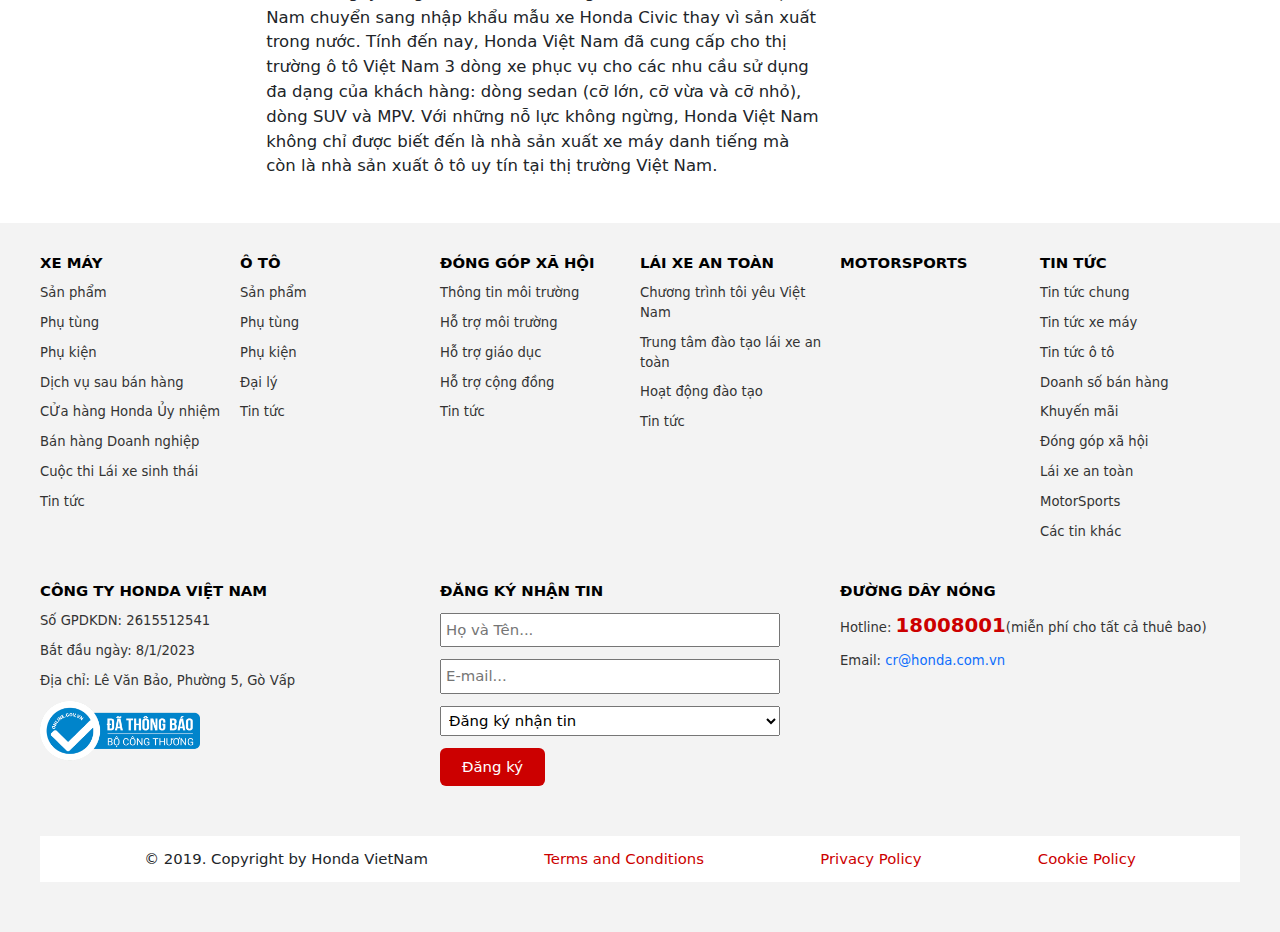
<file: html/news.html>
<!DOCTYPE html>
<html lang="en">
<head>
    <meta charset="UTF-8">
    <meta http-equiv="X-UA-Compatible" content="IE=edge">
    <meta name="viewport" content="width=device-width, initial-scale=1.0">
    <link rel="icon" class="x_icon"  href="../assets/img/logo.png" type="image/x-icon">
    <link rel="stylesheet" href="../assets/css/grid.css">
    <link rel="stylesheet" href="../assets/css/base.css">
    <link rel="stylesheet" href="../assets/css/main.css">
    <link rel="stylesheet" href="../assets/fonts/icofont/icofont/icofont.css">
    <link href="https://cdn.jsdelivr.net/npm/bootstrap@5.2.3/dist/css/bootstrap.min.css" rel="stylesheet">
    <title>HONDA | News</title>
    <script src="https://cdn.jsdelivr.net/npm/bootstrap@5.2.3/dist/js/bootstrap.bundle.min.js"></script>
    <script src="https://ajax.googleapis.com/ajax/libs/jquery/3.6.1/jquery.min.js"></script>
    <script>
        $(document).ready(function(){
            $(".head__heading").hover(function(){
                $(".head__wrap").slideDown(1500);
            });
            $(".head__item").mouseleave(function(){
                $(".head__wrap").slideUp(500);
            });

            $(".classify__bike").click(function(){
                $(".product__content").css({display: 'flex'});
                $(".product__contents").css({display: 'none'});
            });
            $(".classify__car").click(function(){
                $(".product__contents").css({display: 'flex'});
                $(".product__content").css({display: 'none'});
            });

            $(".modal__car-icon").click(function(){
                $(".modalcar").fadeOut(500);
            })
        });

    </script>
</head>
<body>
    <div class="modalcar">
        <div class="modal__car">
            <img src="../assets/img/bannercar.png" alt="" class="modal__car-img">
            <i class="icofont-close-line-circled modal__car-icon"></i>
        </div>
    </div>
    <div class="head">
        <div class="container-fluid">
            <div class="row">
                <div class="header">
                    <a href="../html/home.html"><img src="../assets/img/logo.svg" alt="" class="header__logo"></a>
                    <ul class="header__list">
                        <li class="header__item">
                            Thăm dò ý kiến khách hàng
                            <ul class="header__child">
                                <li class="header__child-item">Ô tô</li>
                                <li class="header__child-item">Xe máy</li>
                            </ul>
                        </li>
                        <li class="header__item">Câu hỏi thường gặp</li>
                        <li class="header__item">Liên hệ</li>
                        <li class="header__item">
                            Tuyển dụng
                            <ul class="header__child">
                                <li class="header__child-item">Môi trường làm việc</li>
                                <li class="header__child-item">Tin tức sự kiện</li>
                                <li class="header__child-item">Cơ hội việc làm</li>
                                <li class="header__child-item">Quy trình ứng tuyển</li>
                                <li class="header__child-item">Câu hỏi thường gặp</li>
                            </ul>
                        </li>
                        <li class="header__item">Mời thầu</li>
                        <li class="header__item">
                            <div class="head__list">
                                <img src="../assets/img/ico-facebook-red.png" alt="" class="head__img">
                                <img src="../assets/img/ico-ig-red.png" alt="" class="head__img">
                                <img src="../assets/img/ico-youtube-red.png" alt="" class="head__img">
                                <div class="head__item">
                                    <h3 class="head__heading">
                                        Honda Việt Nam
                                        <i class="icofont-hand-drawn-down"></i>
                                    </h3>
                                    <div class="head__wrap">
                                        <img src="../assets/img/ico-facebook.png" alt="" class="head__logo">
                                        <img src="../assets/img/ico-ig.png" alt="" class="head__logo">
                                        <img src="../assets/img/ico-youtube.png" alt="" class="head__logo">
                                    </div>
                                </div>
                            </div>
                        </li>
                    </ul>
                    <nav class="navigation">
                        <ul class="nav__list">
                            <li class="nav__item">
                                Giới thiệu
                                <ul class="header__child">
                                    <li class="header__child-item">Giới thiệu Honda Việt Nam</li>
                                    <li class="header__child-item">Lịch sử phát triển</li>
                                    <li class="header__child-item">Thư của Tổng giám đốc</li>
                                    <li class="header__child-item">Triết Lý Honda</li>
                                    <li class="header__child-item">Tầm nhìn 2030</li>
                                </ul>
                            </li>
                            <li class="nav__item">
                                Xe máy
                                <ul class="header__child">
                                    <li class="header__child-item">Sản phẩm</li>
                                    <li class="header__child-item">Phụ tùng</li>
                                    <li class="header__child-item">Phụ kiện</li>
                                    <li class="header__child-item">Dịch vụ sau bán hàng</li>
                                    <li class="header__child-item">Của hàng Honda Ủy nhiệm</li>
                                    <li class="header__child-item">Bán hàng Doanh nghiệp</li>
                                    <li class="header__child-item">Cuộc thi Lái xe Sinh thái</li>
                                    <li class="header__child-item">Tin Tức</li>
                                </ul>
                            </li>
                            <li class="nav__item">
                                Ô tô
                                <ul class="header__child">
                                    <li class="header__child-item">Chiến dịch "Fell The Performance</li>
                                    <li class="header__child-item">Sản phẩm</li>
                                    <li class="header__child-item">HONDA CONNECT</li>
                                    <li class="header__child-item">Phụ tùng</li>
                                    <li class="header__child-item">Phụ kiện</li>
                                    <li class="header__child-item">Đại lý</li>
                                    <li class="header__child-item">Bán hàng Doanh nghiệp</li>
                                    <li class="header__child-item">Tin tức</li>
                                </ul>
                            </li>
                            <li class="nav__item">
                                My Honda+
                                <ul class="header__child">
                                    <li class="header__child-item">Giới thiệu chung</li>
                                    <li class="header__child-item">Hướng dẫn sử dụng</li>
                                    <li class="header__child-item">Điều khoản sử dụng</li>
                                    <li class="header__child-item">Tải ứng dụng</li>
                                </ul>
                            </li>
                            <li class="nav__item">
                                Đóng góp xã hội
                            </li>
                            <li class="nav__item">
                                Lái xe an toàn
                                <ul class="header__child">
                                    <li class="header__child-item">Chương trình Tôi yêu Việt Nam</li>
                                    <li class="header__child-item">Trung tam Đào tạo lái xe an toàn</li>
                                    <li class="header__child-item">Hoạt động đào tạo</li>
                                    <li class="header__child-item">Tin tức</li>
                                </ul>
                            </li>
                            <li class="nav__item">
                                MotorSports
                            </li>
                            <li class="nav__item">
                                Tin tức
                                <ul class="header__child">
                                    <li class="header__child-item">Tin tức chung</li>
                                    <li class="header__child-item">Tin tức xe máy</li>
                                    <li class="header__child-item">Tin tức ô tô</li>
                                    <li class="header__child-item">Doanh số bán hàng</li>
                                    <li class="header__child-item">Khuyến mãi</li>
                                    <li class="header__child-item">ĐÓng góp Xã hội</li>
                                    <li class="header__child-item">Lái xe an toàn</li>
                                    <li class="header__child-item">MotorSports</li>
                                    <li class="header__child-item">Các tin khác</li>
                                </ul>
                            </li>
                        </ul>
                    </nav>
                </div>
            </div>
        </div>
    </div>
    <div class="container">
        <div class="row" style="margin-top: 150px">
            <div class="col-lg-2"></div>
            <div class="col-lg-6">
                <h1 class="text-danger">Honda Việt Nam</h1>
                <p class="mt-5">Được thành lập vào năm 1996, công ty Honda Việt Nam là liên doanh giữa Công ty Honda Motor (Nhật Bản), Công ty Asian Honda Motor (Thái Lan) và Tổng Công ty Máy Động Lực và Máy Nông nghiệp Việt Nam với 2 ngành sản phẩm chính: xe máy và xe ô tô. Gần 30 năm có mặt tại Việt Nam, Honda Việt Nam đã không ngừng phát triển và trở thành một trong những công ty dẫn đầu trong lĩnh vực sản xuất xe gắn máy và nhà sản xuất ô tô uy tín tại thị trường Việt Nam.
                    Honda Việt Nam tự hào mang đến cho khách hàng những sản phẩm chất lượng cao, dịch vụ tận tâm và những đóng góp vì một xã hội giao thông lành mạnh. Với khẩu hiệu “Sức mạnh của những Ước mơ”, Honda mong muốn được chia sẻ và cùng mọi người thực hiện ước mơ thông qua việc tạo thêm ra nhiều niềm vui mới cho người dân và xã hội.
                </p>
            </div>
            <div class="col-lg-4">
                <img src="../assets/img/img1.jpg" alt="" class="d-block w-50">
            </div>
        </div>
        <div class="row" style="margin-top: 150px">
            <div class="col-lg-2"></div>
            <div class="col-lg-6">
                <h1 class="text-danger">Honda Xe Máy</h1>
                <p class="mt-5">
                    Hiểu rõ xe máy là phương tiện đi lại quan trọng và chủ yếu tại Việt Nam, Honda Việt Nam luôn nỗ lực hết mình cung cấp cho khách hàng những sản phẩm xe máy có chất lượng cao nhất với giá cả hợp lý được sản xuất từ những nhà máy thân thiện với môi trường.
                    Kể từ khi Honda bước chân vào thị trường Việt Nam, công ty đã liên tục đầu tư xây dựng cơ sở hạ tầng sản xuất nhằm đáp ứng nhu cầu ngày càng tăng cao của thị trường – nơi xe máy là phương tiện chiếm gần 90% tại các thành phố lớn. Tính đến nay, Honda Việt Nam có 6 nhà máy sản xuất và lắp ráp xe máy và phụ tùng xe máy.
                </p>
            </div>
            <div class="col-lg-4">
                <img src="../assets/img/img2.jpg" alt="" class="d-block w-50">
            </div>
        </div>
        <div class="row" style="margin-top: 150px">
            <div class="col-lg-2"></div>
            <div class="col-lg-6">
                <h1 class="text-danger">Honda Ô Tô</h1>
                <p class="mt-5">
                    Tháng 3 năm 2005, Honda Việt Nam chính thức nhận được giấy phép của Bộ Kế hoạch và Đầu tư cho phép sản xuất lắp ráp ô tô tại Việt Nam – đánh dấu mốc lịch sử quan trọng trong sự phát triển của Công ty
                    Bắt đầu hoạt động kinh doanh ô tô từ năm 2006, chỉ sau hơn 1 năm, Honda Việt Nam đã xây dựng thành công nhà máy, mạng lưới đại lý, các chương trình đào tạo bán hàng, dịch vụ, lái xe an toàn cho nhân viên các đại lý và ra mắt mẫu xe đầu tiên là Honda Civic vào tháng 8 năm 2006. Không ngừng nỗ lực để đa dạng hóa sản phẩm, mẫu xe Honda CR-V tiếp tục được Công ty giới thiệu vào tháng 12 năm 2008 và Honda City vào tháng 6 năm 2013. Ngoài những dòng xe sản xuất trong nước, Honda Việt Nam còn nhập khẩu thêm các mẫu xe sedan và mẫu xe đa dụng cao cấp lần lượt là Honda Accord và Honda Odyssey nhằm đáp ứng nhu cầu ngày càng cao của khách hàng. Năm 2016, Honda Việt Nam chuyển sang nhập khẩu mẫu xe Honda Civic thay vì sản xuất trong nước. Tính đến nay, Honda Việt Nam đã cung cấp cho thị trường ô tô Việt Nam 3 dòng xe phục vụ cho các nhu cầu sử dụng đa dạng của khách hàng: dòng sedan (cỡ lớn, cỡ vừa và cỡ nhỏ), dòng SUV và MPV.
                    Với những nỗ lực không ngừng, Honda Việt Nam không chỉ được biết đến là nhà sản xuất xe máy danh tiếng mà còn là nhà sản xuất ô tô uy tín tại thị trường Việt Nam.
                </p>
            </div>
            <div class="col-lg-4">
                <img src="../assets/img/img3.jpg" alt="" class="d-block w-50">
            </div>
        </div>
    </div>
    <footer>
        <div class="container-fluid grid wide">
            <div class="row">
                <div class="footer">
                    <div class="footer__list">
                        <div class="footer__item col-xl-2">
                            <h3 class="footer__heading">xe máy</h3>
                            <a href="" class="footer__title">Sản phẩm</a>
                            <a href="" class="footer__title">Phụ tùng</a>
                            <a href="" class="footer__title">Phụ kiện</a>
                            <a href="" class="footer__title">Dịch vụ sau bán hàng</a>
                            <a href="" class="footer__title">CỬa hàng Honda Ủy nhiệm</a>
                            <a href="" class="footer__title">Bán hàng Doanh nghiệp</a>
                            <a href="" class="footer__title">Cuộc thi Lái xe sinh thái</a>
                            <a href="" class="footer__title">Tin tức</a>
                        </div>
                        <div class="footer__item col-xl-2">
                            <h3 class="footer__heading">Ô tô</h3>
                            <a href="" class="footer__title">Sản phẩm</a>
                            <a href="" class="footer__title">Phụ tùng</a>
                            <a href="" class="footer__title">Phụ kiện</a>
                            <a href="" class="footer__title">Đại lý</a>
                            <a href="" class="footer__title">Tin tức</a>
                        </div>
                        <div class="footer__item col-xl-2">
                            <h3 class="footer__heading">đóng góp xã hội</h3>
                            <a href="" class="footer__title">Thông tin môi trường</a>
                            <a href="" class="footer__title">Hỗ trợ môi trường</a>
                            <a href="" class="footer__title">Hỗ trợ giáo dục</a>
                            <a href="" class="footer__title">Hỗ trợ cộng đồng</a>
                            <a href="" class="footer__title">Tin tức</a>
                        </div>
                        <div class="footer__item col-xl-2">
                            <h3 class="footer__heading">lái xe an toàn</h3>
                            <a href="" class="footer__title">Chương trình tôi yêu Việt Nam</a>
                            <a href="" class="footer__title">Trung tâm đào tạo lái xe an toàn</a>
                            <a href="" class="footer__title">Hoạt động đào tạo</a>
                            <a href="" class="footer__title">Tin tức</a>
                        </div>
                        <div class="footer__item col-xl-2">
                            <h3 class="footer__heading">motorsports</h3>
                        </div>
                        <div class="footer__item col-xl-2">
                            <h3 class="footer__heading">tin tức</h3>
                            <a href="" class="footer__title">Tin tức chung</a>
                            <a href="" class="footer__title">Tin tức xe máy</a>
                            <a href="" class="footer__title">Tin tức ô tô</a>
                            <a href="" class="footer__title">Doanh số bán hàng</a>
                            <a href="" class="footer__title">Khuyến mãi</a>
                            <a href="" class="footer__title">Đóng góp xã hội</a>
                            <a href="" class="footer__title">Lái xe an toàn</a>
                            <a href="" class="footer__title">MotorSports</a>
                            <a href="" class="footer__title">Các tin khác</a>
                        </div>
                        <div class="footer__item col-xl-4">
                            <h3 class="footer__heading">công ty honda việt nam</h3>
                            <p class="footer__title">Số GPDKDN: 2615512541</p>
                            <p class="footer__title">Bắt đầu ngày: 8/1/2023</p>
                            <p class="footer__title">Địa chỉ: Lê Văn Bảo, Phường 5, Gò Vấp</p>
                            <img src="../assets/img/logoSaleNoti.png" alt="" class="footer__img">
                        </div>
                        <div class="footer__item col-xl-4">
                            <h3 class="footer__heading">đăng ký nhận tin</h3>
                            <input type="text" name="textName" class="form__footer" placeholder="Họ và Tên...">
                            <input type="email" name="txtEmail"  class="form__footer" placeholder="E-mail...">
                            <select name="" class="form__footer">
                                <option value="1">Đăng ký nhận tin</option>
                                <option value="2">Tin tức xe máy</option>
                                <option value="3">Tin tức ô tô</option>
                                <option value="4">Doanh số bán hàng</option>
                                <option value="5">Khuyến mãi</option>
                                <option value="6">Lái xe an toàn</option>
                                <option value="7">Đóng góp xã hội</option>
                                <option value="8">CSKH</option>
                                <option value="9">Các tin tức khác</option>
                            </select>
                            <button type="submit" value="submit">Đăng ký</button>
                        </div>
                        <div class="footer__item col-xl-4">
                            <h3 class="footer__heading">đường dây nóng</h3>
                            <p class="footer__title">Hotline: <span>18008001</span>(miễn phí cho tất cả thuê bao)</p>
                            <p class="footer__title">Email: <a href="">cr@honda.com.vn</a></p>
                        </div>
                    </div>
                    <div class="footer__end">
                        <p class="footer__cpr">© 2019. Copyright by Honda VietNam</p>
                        <p class="footer__cpr"><a href="">Terms and Conditions</a></p>
                        <p class="footer__cpr"><a href="">Privacy Policy</a></p>
                        <p class="footer__cpr"><a href="">Cookie Policy</a></p>
                    </div>
                </div>
            </div>
        </div>
        <a class="uptop" href="#top"><i class="icofont-square-up"></i></a>
    </footer>
</body>

</html>
</file>
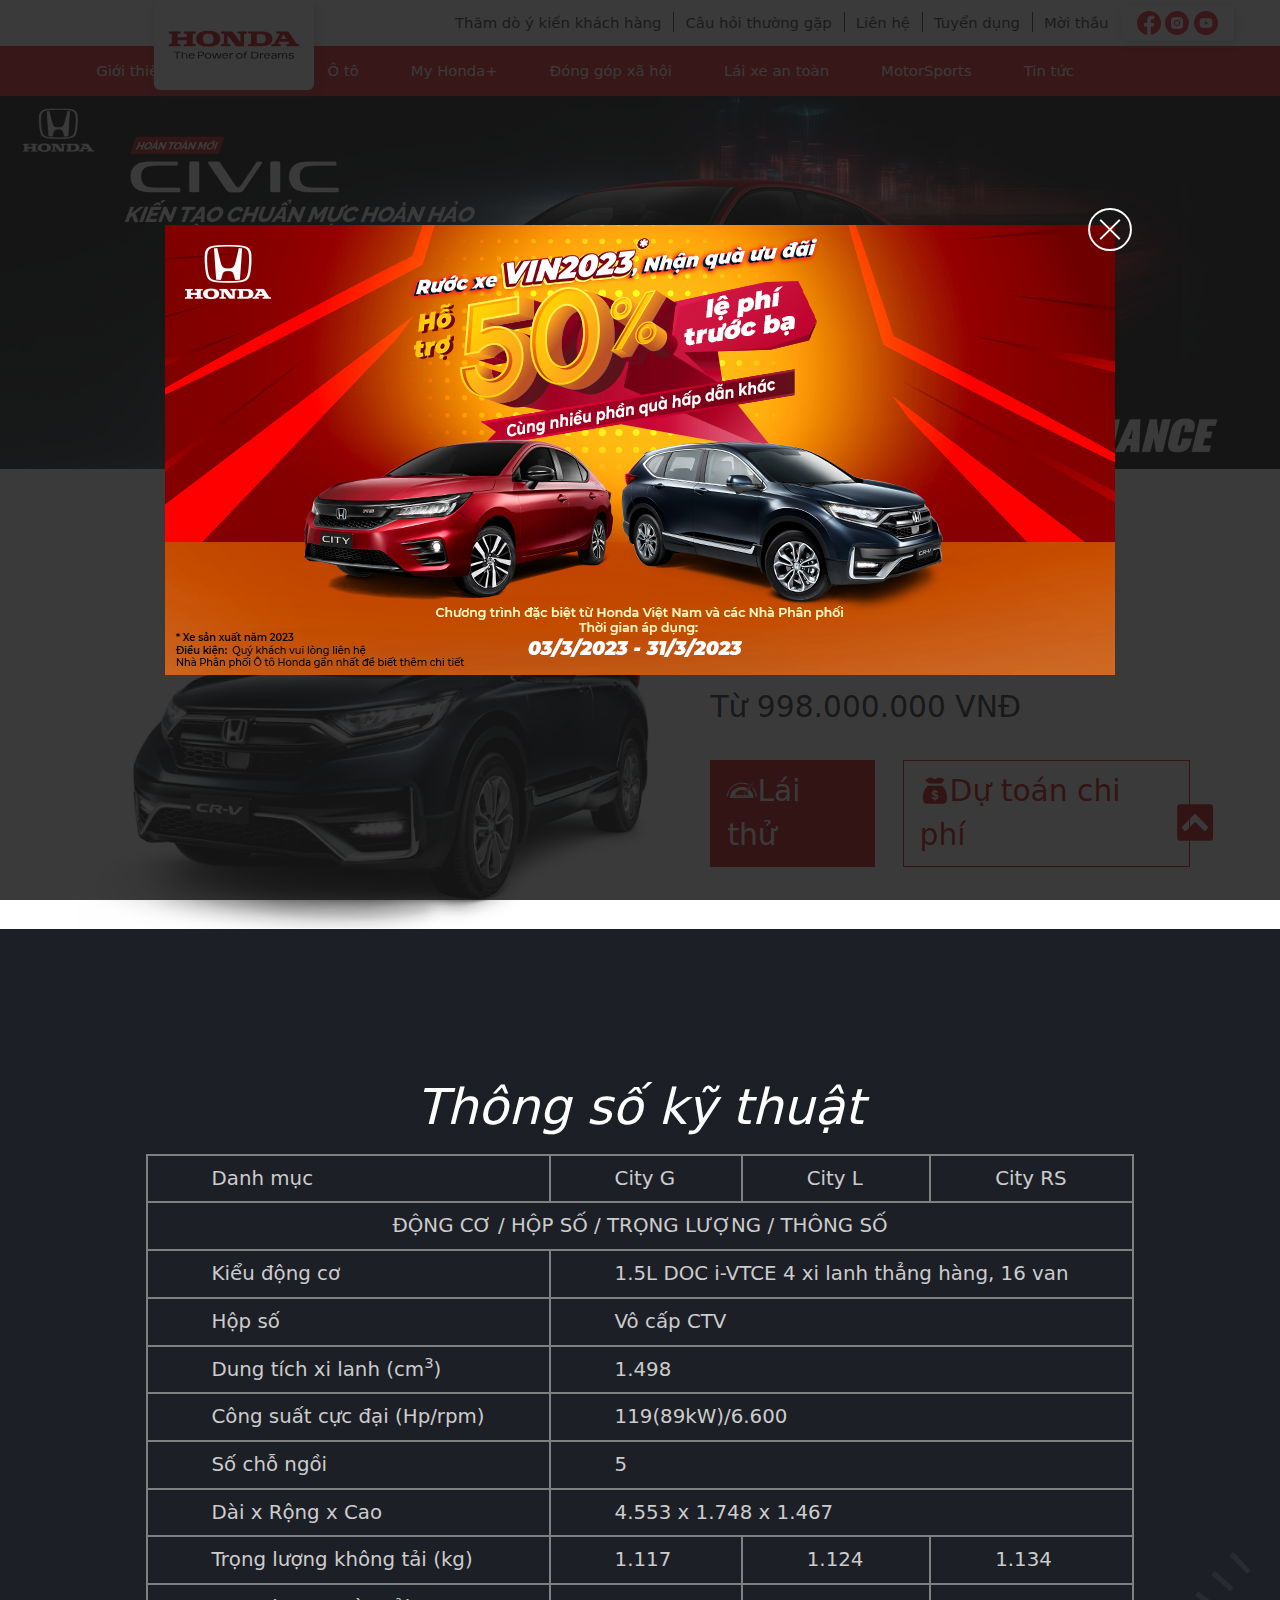
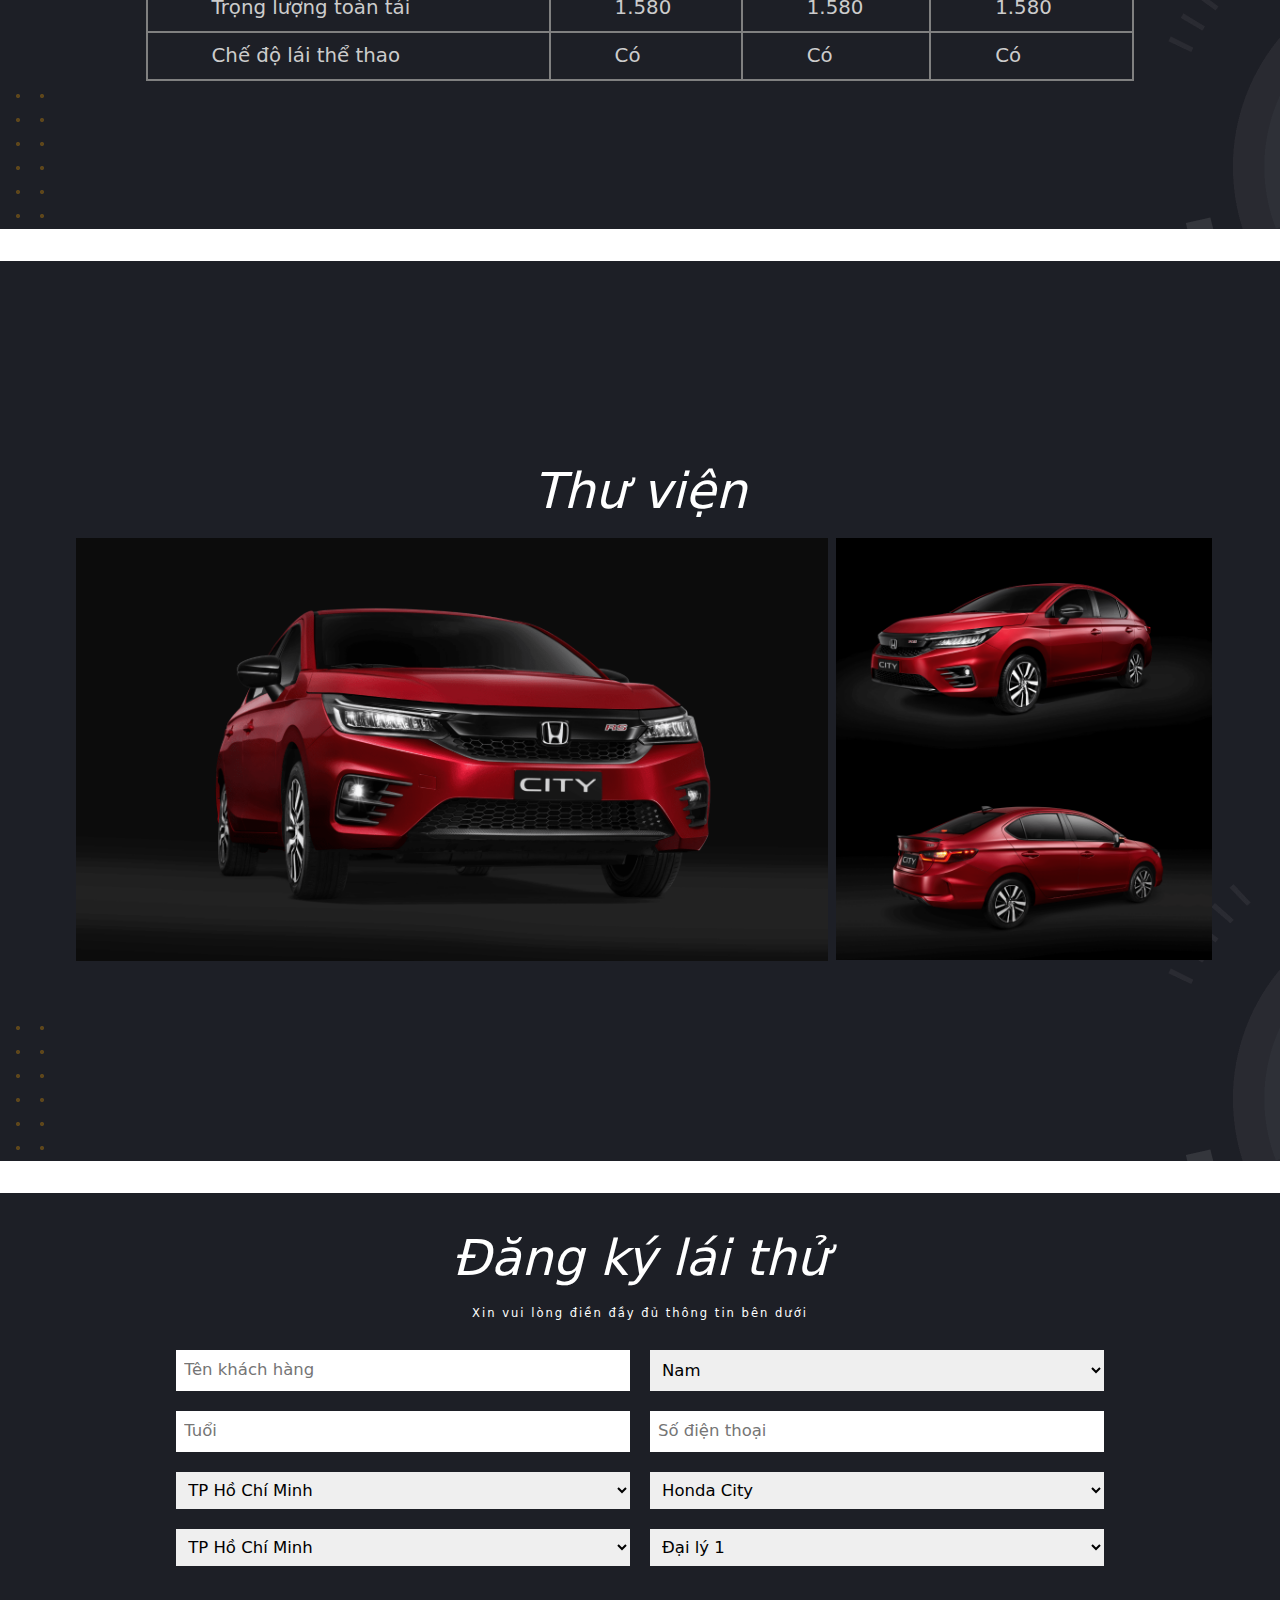
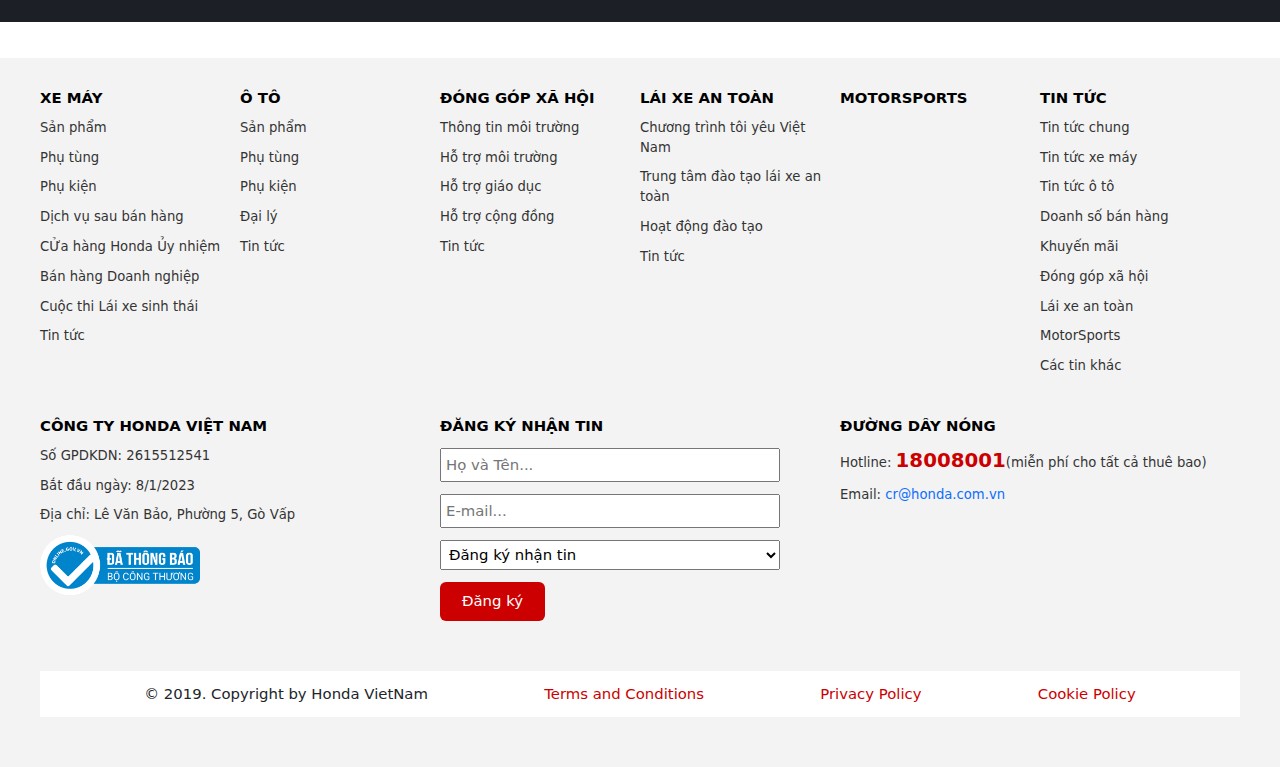
<file: html/product1.html>
<!DOCTYPE html>
<html lang="en">
<head>
    <meta charset="UTF-8">
    <meta http-equiv="X-UA-Compatible" content="IE=edge">
    <meta name="viewport" content="width=device-width, initial-scale=1.0">
    <link rel="icon" class="x_icon"  href="../assets/img/logo.png" type="image/x-icon">
    <link rel="stylesheet" href="../assets/css/grid.css">
    <link rel="stylesheet" href="../assets/css/base.css">
    <link rel="stylesheet" href="../assets/css/main.css">
    <link rel="stylesheet" href="../assets/fonts/icofont/icofont/icofont.css">
    <link href="https://cdn.jsdelivr.net/npm/bootstrap@5.2.3/dist/css/bootstrap.min.css" rel="stylesheet">
    <title>HONDA | CR-V</title>
    <script src="https://cdn.jsdelivr.net/npm/bootstrap@5.2.3/dist/js/bootstrap.bundle.min.js"></script>
    <script src="https://ajax.googleapis.com/ajax/libs/jquery/3.6.1/jquery.min.js"></script>
    <script>
        $(document).ready(function(){
            $(".head__heading").hover(function(){
                $(".head__wrap").slideDown(1500);
            });
            $(".head__item").mouseleave(function(){
                $(".head__wrap").slideUp(500);
            });

            $(".classify__bike").click(function(){
                $(".product__content").css({display: 'flex'});
                $(".product__contents").css({display: 'none'});
            });
            $(".classify__car").click(function(){
                $(".product__contents").css({display: 'flex'});
                $(".product__content").css({display: 'none'});
            });

            $(".modal__car-icon").click(function(){
                $(".modalcar").fadeOut(500);
            })
        });

    </script>
</head>
<body>
    <div class="modalcar">
        <div class="modal__car">
            <img src="../assets/img/bannercar.png" alt="" class="modal__car-img">
            <i class="icofont-close-line-circled modal__car-icon"></i>
        </div>
    </div>
    <div class="head">
        <div class="container-fluid">
            <div class="row">
                <div class="header">
                    <a href="../html/home.html"><img src="../assets/img/logo.svg" alt="" class="header__logo"></a>
                    <ul class="header__list">
                        <li class="header__item">
                            Thăm dò ý kiến khách hàng
                            <ul class="header__child">
                                <li class="header__child-item">Ô tô</li>
                                <li class="header__child-item">Xe máy</li>
                            </ul>
                        </li>
                        <li class="header__item">Câu hỏi thường gặp</li>
                        <li class="header__item">Liên hệ</li>
                        <li class="header__item">
                            Tuyển dụng
                            <ul class="header__child">
                                <li class="header__child-item">Môi trường làm việc</li>
                                <li class="header__child-item">Tin tức sự kiện</li>
                                <li class="header__child-item">Cơ hội việc làm</li>
                                <li class="header__child-item">Quy trình ứng tuyển</li>
                                <li class="header__child-item">Câu hỏi thường gặp</li>
                            </ul>
                        </li>
                        <li class="header__item">Mời thầu</li>
                        <li class="header__item">
                            <div class="head__list">
                                <img src="../assets/img/ico-facebook-red.png" alt="" class="head__img">
                                <img src="../assets/img/ico-ig-red.png" alt="" class="head__img">
                                <img src="../assets/img/ico-youtube-red.png" alt="" class="head__img">
                                <div class="head__item">
                                    <h3 class="head__heading">
                                        Honda Việt Nam
                                        <i class="icofont-hand-drawn-down"></i>
                                    </h3>
                                    <div class="head__wrap">
                                        <img src="../assets/img/ico-facebook.png" alt="" class="head__logo">
                                        <img src="../assets/img/ico-ig.png" alt="" class="head__logo">
                                        <img src="../assets/img/ico-youtube.png" alt="" class="head__logo">
                                    </div>
                                </div>
                            </div>
                        </li>
                    </ul>
                    <nav class="navigation">
                        <ul class="nav__list">
                            <li class="nav__item">
                                Giới thiệu
                                <ul class="header__child">
                                    <li class="header__child-item">Giới thiệu Honda Việt Nam</li>
                                    <li class="header__child-item">Lịch sử phát triển</li>
                                    <li class="header__child-item">Thư của Tổng giám đốc</li>
                                    <li class="header__child-item">Triết Lý Honda</li>
                                    <li class="header__child-item">Tầm nhìn 2030</li>
                                </ul>
                            </li>
                            <li class="nav__item">
                                Xe máy
                                <ul class="header__child">
                                    <li class="header__child-item">Sản phẩm</li>
                                    <li class="header__child-item">Phụ tùng</li>
                                    <li class="header__child-item">Phụ kiện</li>
                                    <li class="header__child-item">Dịch vụ sau bán hàng</li>
                                    <li class="header__child-item">Của hàng Honda Ủy nhiệm</li>
                                    <li class="header__child-item">Bán hàng Doanh nghiệp</li>
                                    <li class="header__child-item">Cuộc thi Lái xe Sinh thái</li>
                                    <li class="header__child-item">Tin Tức</li>
                                </ul>
                            </li>
                            <li class="nav__item">
                                Ô tô
                                <ul class="header__child">
                                    <li class="header__child-item">Chiến dịch "Fell The Performance</li>
                                    <li class="header__child-item">Sản phẩm</li>
                                    <li class="header__child-item">HONDA CONNECT</li>
                                    <li class="header__child-item">Phụ tùng</li>
                                    <li class="header__child-item">Phụ kiện</li>
                                    <li class="header__child-item">Đại lý</li>
                                    <li class="header__child-item">Bán hàng Doanh nghiệp</li>
                                    <li class="header__child-item">Tin tức</li>
                                </ul>
                            </li>
                            <li class="nav__item">
                                My Honda+
                                <ul class="header__child">
                                    <li class="header__child-item">Giới thiệu chung</li>
                                    <li class="header__child-item">Hướng dẫn sử dụng</li>
                                    <li class="header__child-item">Điều khoản sử dụng</li>
                                    <li class="header__child-item">Tải ứng dụng</li>
                                </ul>
                            </li>
                            <li class="nav__item">
                                Đóng góp xã hội
                            </li>
                            <li class="nav__item">
                                Lái xe an toàn
                                <ul class="header__child">
                                    <li class="header__child-item">Chương trình Tôi yêu Việt Nam</li>
                                    <li class="header__child-item">Trung tam Đào tạo lái xe an toàn</li>
                                    <li class="header__child-item">Hoạt động đào tạo</li>
                                    <li class="header__child-item">Tin tức</li>
                                </ul>
                            </li>
                            <li class="nav__item">
                                MotorSports
                            </li>
                            <li class="nav__item">
                                Tin tức
                                <ul class="header__child">
                                    <li class="header__child-item">Tin tức chung</li>
                                    <li class="header__child-item">Tin tức xe máy</li>
                                    <li class="header__child-item">Tin tức ô tô</li>
                                    <li class="header__child-item">Doanh số bán hàng</li>
                                    <li class="header__child-item">Khuyến mãi</li>
                                    <li class="header__child-item">ĐÓng góp Xã hội</li>
                                    <li class="header__child-item">Lái xe an toàn</li>
                                    <li class="header__child-item">MotorSports</li>
                                    <li class="header__child-item">Các tin khác</li>
                                </ul>
                            </li>
                        </ul>
                    </nav>
                </div>
            </div>
        </div>
    </div>
    <div class="slide" id="top">
        <div class="container-fluid">
            <div class="row">
                <img src="../assets/img/banner__car.png" alt="" class="slide__img">
                <div class="slide__nav">
                    <i class="icofont-rounded-left"></i>
                    <ul class="slide__list">
                        <li class="slide__item"></li>
                        <li class="slide__item"></li>
                        <li class="slide__item"></li>
                        <li class="slide__item"></li>
                        <li class="slide__item"></li>
                    </ul>
                    <i class="icofont-rounded-right"></i>
                </div>
            </div>
        </div>
    </div>
    <div class="spcar">
        <div class="container">
            <div class="row">
                <div class="spcar__wrap">
                    <img src="../assets/img/car1.png" alt="" class="spcar__img">
                    <div class="spcar__info">
                        <h3 class="product__subhead">CR-V</h3>
                        <p class="product__title">Từ 998.000.000 VNĐ</p>
                        <div class="car__wrap">
                            <a href="#trying" class="car__try"><i class="icofont-circle-ruler-alt"></i>Lái thử</a>
                            <div class="car__cost"><i class="icofont-money"></i>Dự toán chi phí</div>
                        </div>
                    </div>
                </div>
            </div>
        </div>
        <div class="car__info">
            <h1 class="car__info-heading"><I>Thông số kỹ thuật</I></h1>
            <table>
                <tr>
                    <td colspan="3">Danh mục</td>
                    <td>City G</td>
                    <td>City L</td>
                    <td>City RS</td>
                </tr>
                <tr>
                    <td colspan="6" class="thongso">ĐỘNG CƠ / HỘP SỐ / TRỌNG LƯỢNG / THÔNG SỐ</td>
                </tr>
                <tr>
                    <td colspan="3">Kiểu động cơ</td>
                    <td colspan="3">1.5L DOC i-VTCE 4 xi lanh thẳng hàng, 16 van</td>
                </tr>
                <tr>
                    <td colspan="3">Hộp số</td>
                    <td colspan="3">Vô cấp CTV</td>
                </tr>
                <tr>
                    <td colspan="3">Dung tích xi lanh (cm<sup>3</sup>)</td>
                    <td colspan="3">1.498</td>
                </tr>
                <tr>
                    <td colspan="3">Công suất cực đại (Hp/rpm)</td>
                    <td colspan="3">119(89kW)/6.600</td>
                </tr>
                <tr>
                    <td colspan="3">Số chỗ ngồi</td>
                    <td colspan="3">5</td>
                </tr>
                <tr>
                    <td colspan="3">Dài x Rộng x Cao</td>
                    <td colspan="3">4.553 x 1.748 x 1.467</td>
                </tr>
                <tr>
                    <td colspan="3">Trọng lượng không tải (kg)</td>
                    <td>1.117</td>
                    <td>1.124</td>
                    <td>1.134</td>
                </tr>
                <tr>
                    <td colspan="3">Trọng lượng toàn tải</td>
                    <td>1.580</td>
                    <td>1.580</td>
                    <td>1.580</td>
                </tr>
                <tr>
                    <td colspan="3">Chế độ lái thể thao</td>
                    <td>Có</td>
                    <td>Có</td>
                    <td>Có</td>
                </tr>
            </table>
        </div>
    </div>
    <div class="car__info">
        <div class="container">
            <div class="row">
                <h1 class="car__info-heading"><I>Thư viện</I></h1>
                <div class="image__wrap">
                    <img src="../assets/img/01.png" alt="" class="image__car1 col-xl-8">
                    <div class="image__wrap2">
                        <img src="../assets/img/02.png" alt="" class="image__car2 col-xl-12">
                        <img src="../assets/img/03.png" alt="" class="image__car2 col-xl-12">
                    </div>
                </div>
            </div>
        </div>
    </div>
    <div class="try" id="trying">
        <div class="container">
            <div class="row">
                <h1 class="car__info-heading"><I>Đăng ký lái thử</I></h1>
                <p class="try__title">Xin vui lòng điền đầy đủ thông tin bên dưới</p>
                <form action="">
                    <div class="try__wrap">
                        <input type="text" name="" id="" placeholder="Tên khách hàng" class="ip1">
                        <select name="" id="" class="ip1" aria-placeholder="Chọn giới tính">
                            <option value="1">Nam</option>
                            <option value="2">Nữ</option>
                        </select>
                    </div>
                    <div class="try__wrap">
                        <input type="text" name="" placeholder="Tuổi" id="" class="ip1">
                        <input type="tel" name="" placeholder="Số điện thoại" id="" class="ip1">
                    </div>
                    <div class="try__wrap">
                        <select name="" id="" aria-placeholder="Tỉnh thành phố nơi sinh sống" class="ip1">
                            <option value="1">TP Hồ Chí Minh</option>
                            <option value="2">TP Hà Nội</option>
                            <option value="3">Đà Nẵng</option>
                            <option value="4">Gia Lai</option>
                            <option value="5">Nha Trang</option>
                        </select>
                        <select name="" aria-placeholder="Mẫu xe đăng ký lái thử" id="" class="ip1">
                            <option value="1">Honda City</option>
                            <option value="2">Honda CiVic</option>
                        </select>
                    </div>
                    <div class="try__wrap">
                        <select name="" id="" aria-placeholder="Thành phố mang muốn lái thử" class="ip1">
                            <option value="1">TP Hồ Chí Minh</option>
                            <option value="2">TP Hà Nội</option>
                            <option value="3">Đà Nẵng</option>
                            <option value="4">Gia Lai</option>
                            <option value="5">Nha Trang</option>
                        </select>
                        <select name="" id="" aria-placeholder="Đại lý đăng ký lái thử" class="ip1">
                            <option value="1">Đại lý 1</option>
                            <option value="2">Đại lý 2</option>
                        </select>
                    </div>
                </form>
            </div>
        </div>
    </div>
    <footer>
        <div class="container-fluid grid wide">
            <div class="row">
                <div class="footer">
                    <div class="footer__list">
                        <div class="footer__item col-xl-2">
                            <h3 class="footer__heading">xe máy</h3>
                            <a href="" class="footer__title">Sản phẩm</a>
                            <a href="" class="footer__title">Phụ tùng</a>
                            <a href="" class="footer__title">Phụ kiện</a>
                            <a href="" class="footer__title">Dịch vụ sau bán hàng</a>
                            <a href="" class="footer__title">CỬa hàng Honda Ủy nhiệm</a>
                            <a href="" class="footer__title">Bán hàng Doanh nghiệp</a>
                            <a href="" class="footer__title">Cuộc thi Lái xe sinh thái</a>
                            <a href="" class="footer__title">Tin tức</a>
                        </div>
                        <div class="footer__item col-xl-2">
                            <h3 class="footer__heading">Ô tô</h3>
                            <a href="" class="footer__title">Sản phẩm</a>
                            <a href="" class="footer__title">Phụ tùng</a>
                            <a href="" class="footer__title">Phụ kiện</a>
                            <a href="" class="footer__title">Đại lý</a>
                            <a href="" class="footer__title">Tin tức</a>
                        </div>
                        <div class="footer__item col-xl-2">
                            <h3 class="footer__heading">đóng góp xã hội</h3>
                            <a href="" class="footer__title">Thông tin môi trường</a>
                            <a href="" class="footer__title">Hỗ trợ môi trường</a>
                            <a href="" class="footer__title">Hỗ trợ giáo dục</a>
                            <a href="" class="footer__title">Hỗ trợ cộng đồng</a>
                            <a href="" class="footer__title">Tin tức</a>
                        </div>
                        <div class="footer__item col-xl-2">
                            <h3 class="footer__heading">lái xe an toàn</h3>
                            <a href="" class="footer__title">Chương trình tôi yêu Việt Nam</a>
                            <a href="" class="footer__title">Trung tâm đào tạo lái xe an toàn</a>
                            <a href="" class="footer__title">Hoạt động đào tạo</a>
                            <a href="" class="footer__title">Tin tức</a>
                        </div>
                        <div class="footer__item col-xl-2">
                            <h3 class="footer__heading">motorsports</h3>
                        </div>
                        <div class="footer__item col-xl-2">
                            <h3 class="footer__heading">tin tức</h3>
                            <a href="" class="footer__title">Tin tức chung</a>
                            <a href="" class="footer__title">Tin tức xe máy</a>
                            <a href="" class="footer__title">Tin tức ô tô</a>
                            <a href="" class="footer__title">Doanh số bán hàng</a>
                            <a href="" class="footer__title">Khuyến mãi</a>
                            <a href="" class="footer__title">Đóng góp xã hội</a>
                            <a href="" class="footer__title">Lái xe an toàn</a>
                            <a href="" class="footer__title">MotorSports</a>
                            <a href="" class="footer__title">Các tin khác</a>
                        </div>
                        <div class="footer__item col-xl-4">
                            <h3 class="footer__heading">công ty honda việt nam</h3>
                            <p class="footer__title">Số GPDKDN: 2615512541</p>
                            <p class="footer__title">Bắt đầu ngày: 8/1/2023</p>
                            <p class="footer__title">Địa chỉ: Lê Văn Bảo, Phường 5, Gò Vấp</p>
                            <img src="../assets/img/logoSaleNoti.png" alt="" class="footer__img">
                        </div>
                        <div class="footer__item col-xl-4">
                            <h3 class="footer__heading">đăng ký nhận tin</h3>
                            <input type="text" name="textName" class="form__footer" placeholder="Họ và Tên...">
                            <input type="email" name="txtEmail"  class="form__footer" placeholder="E-mail...">
                            <select name="" class="form__footer">
                                <option value="1">Đăng ký nhận tin</option>
                                <option value="2">Tin tức xe máy</option>
                                <option value="3">Tin tức ô tô</option>
                                <option value="4">Doanh số bán hàng</option>
                                <option value="5">Khuyến mãi</option>
                                <option value="6">Lái xe an toàn</option>
                                <option value="7">Đóng góp xã hội</option>
                                <option value="8">CSKH</option>
                                <option value="9">Các tin tức khác</option>
                            </select>
                            <button type="submit" value="submit">Đăng ký</button>
                        </div>
                        <div class="footer__item col-xl-4">
                            <h3 class="footer__heading">đường dây nóng</h3>
                            <p class="footer__title">Hotline: <span>18008001</span>(miễn phí cho tất cả thuê bao)</p>
                            <p class="footer__title">Email: <a href="">cr@honda.com.vn</a></p>
                        </div>
                    </div>
                    <div class="footer__end">
                        <p class="footer__cpr">© 2019. Copyright by Honda VietNam</p>
                        <p class="footer__cpr"><a href="">Terms and Conditions</a></p>
                        <p class="footer__cpr"><a href="">Privacy Policy</a></p>
                        <p class="footer__cpr"><a href="">Cookie Policy</a></p>
                    </div>
                </div>
            </div>
        </div>
        <a class="uptop" href="#top"><i class="icofont-square-up"></i></a>
    </footer>
</body>

</html>
</file>
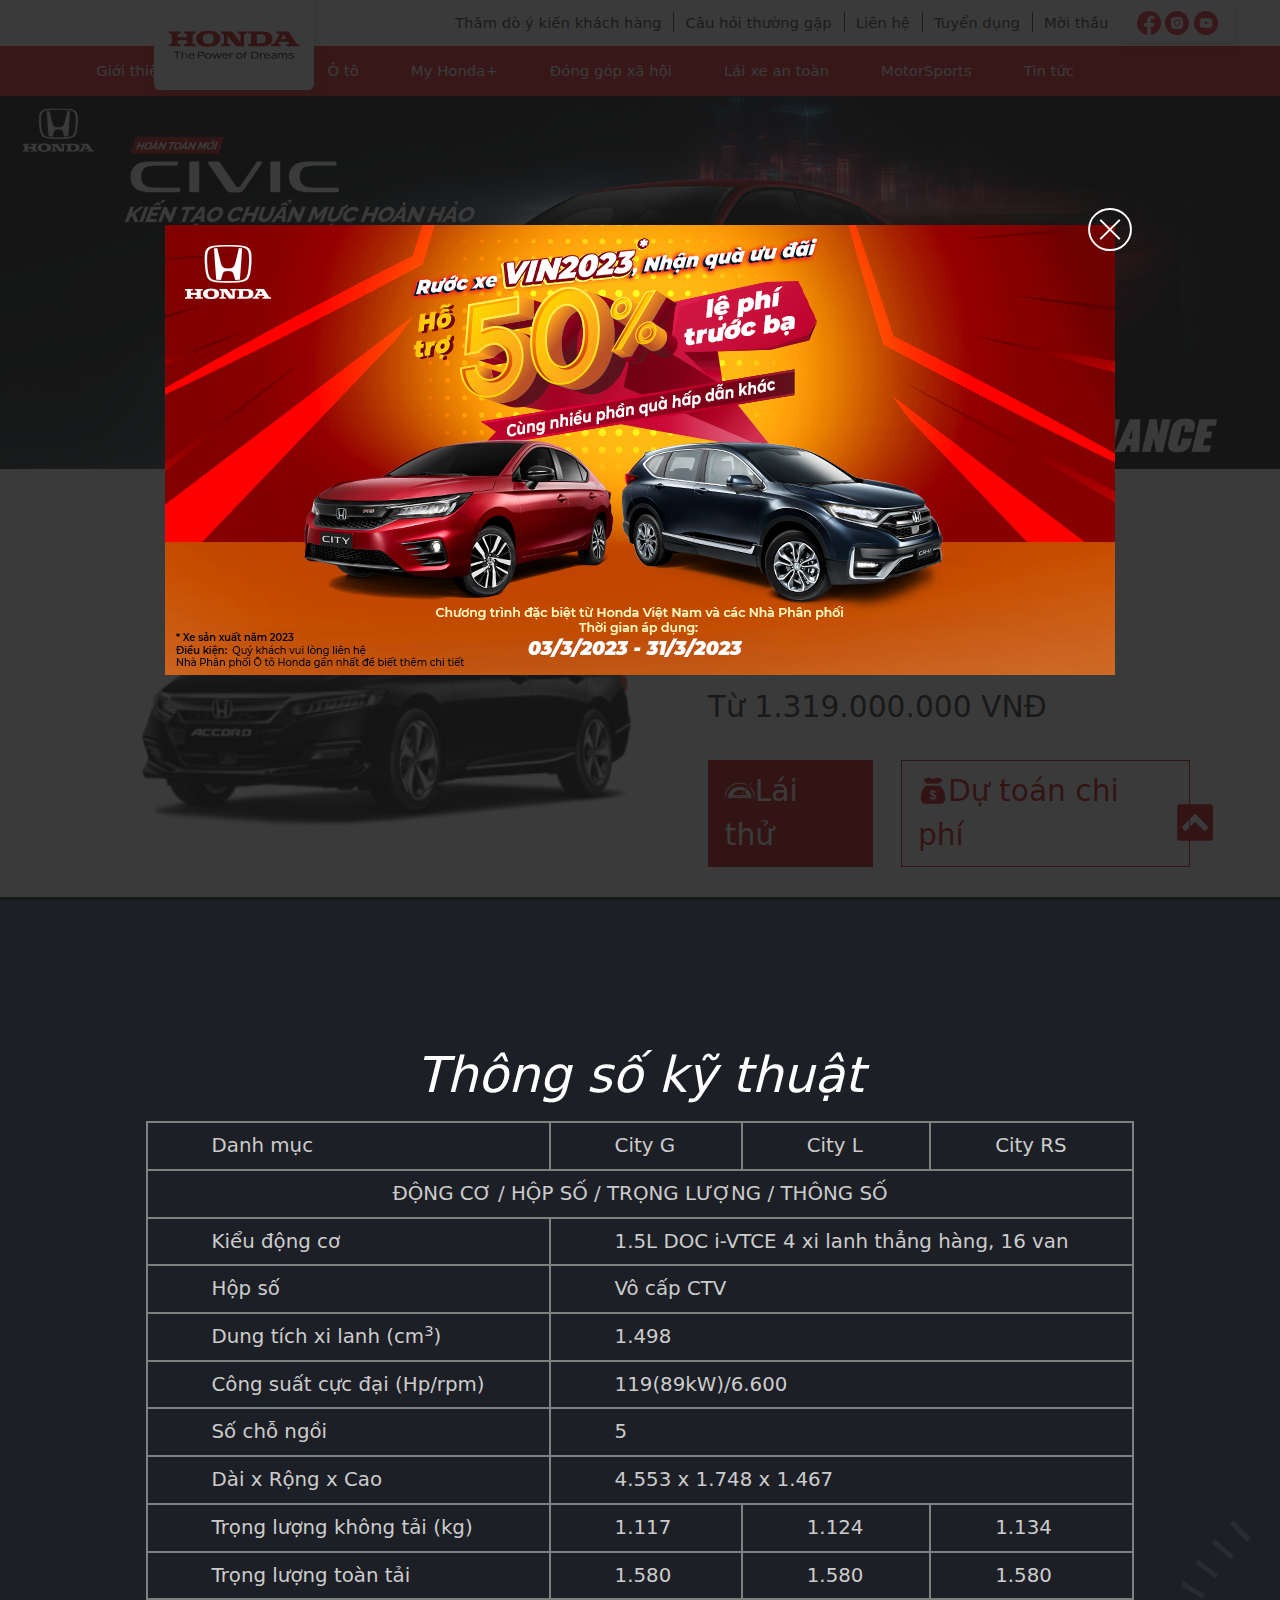
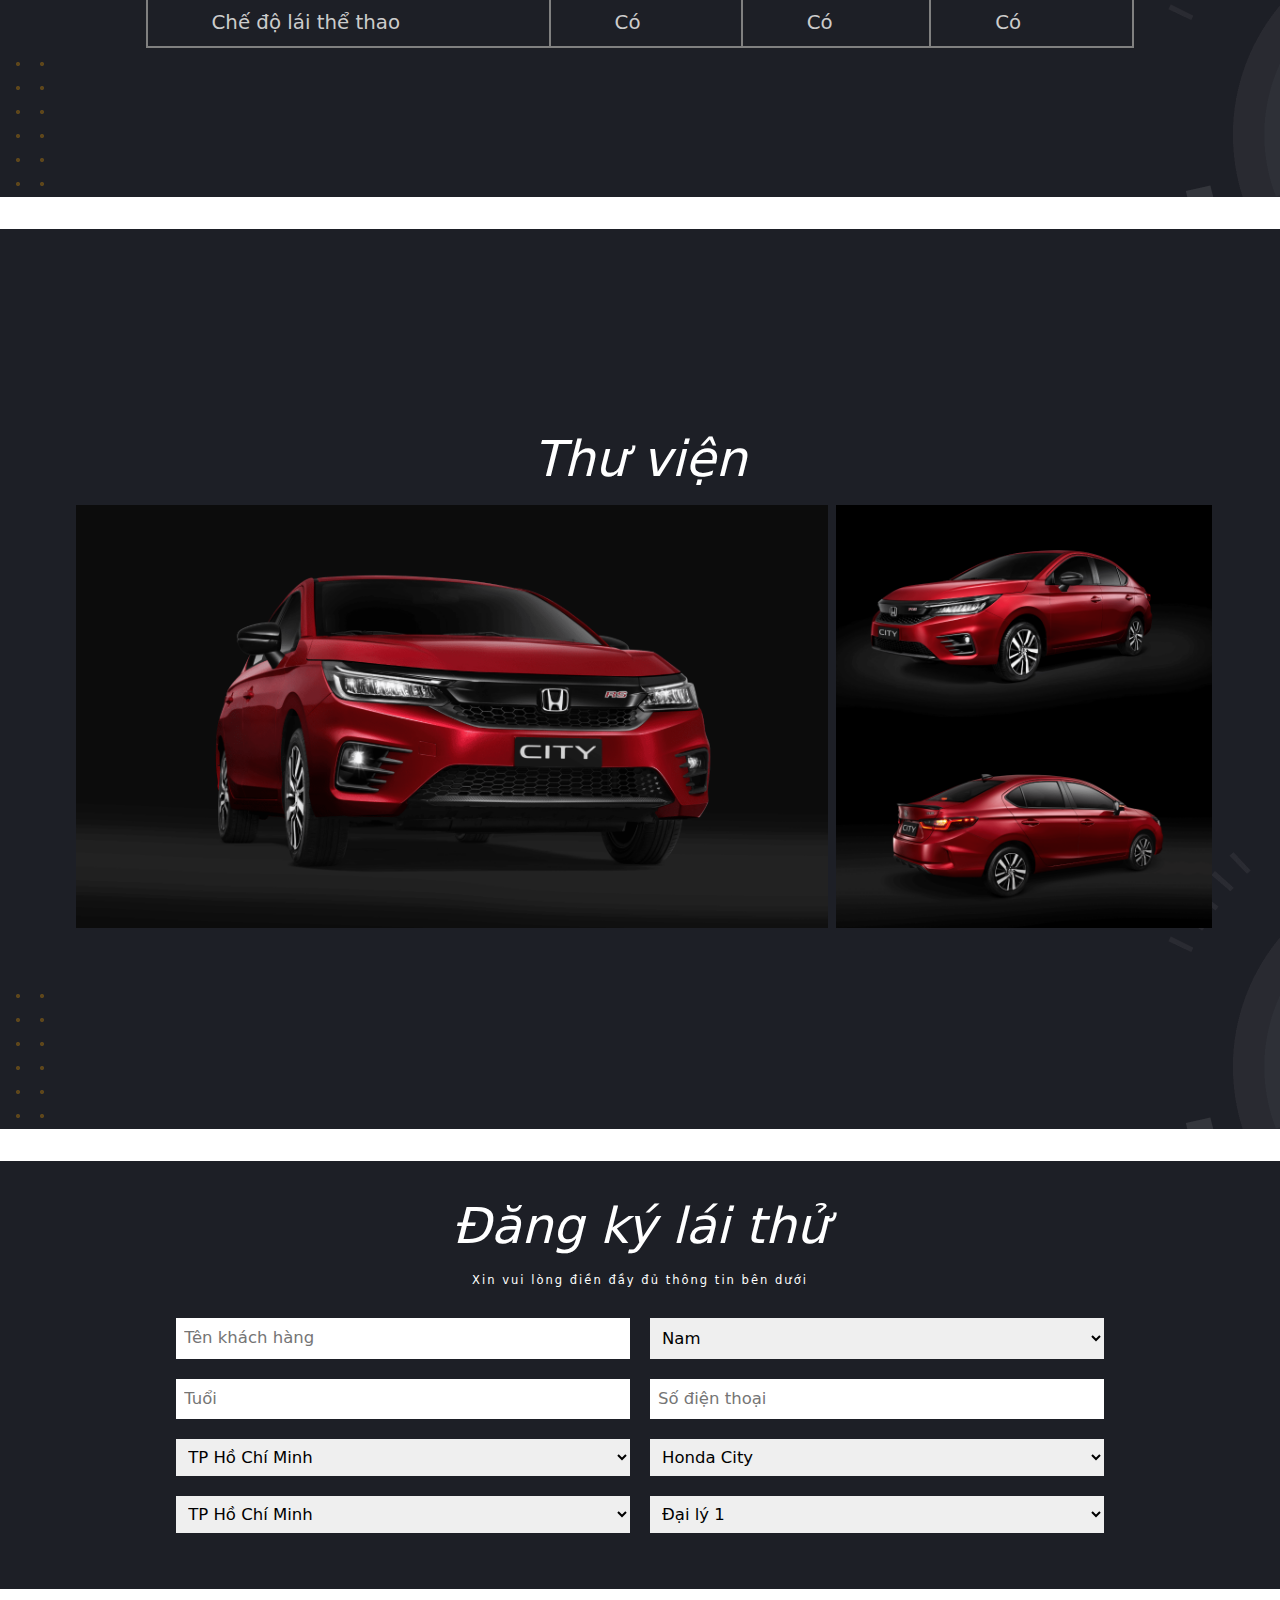
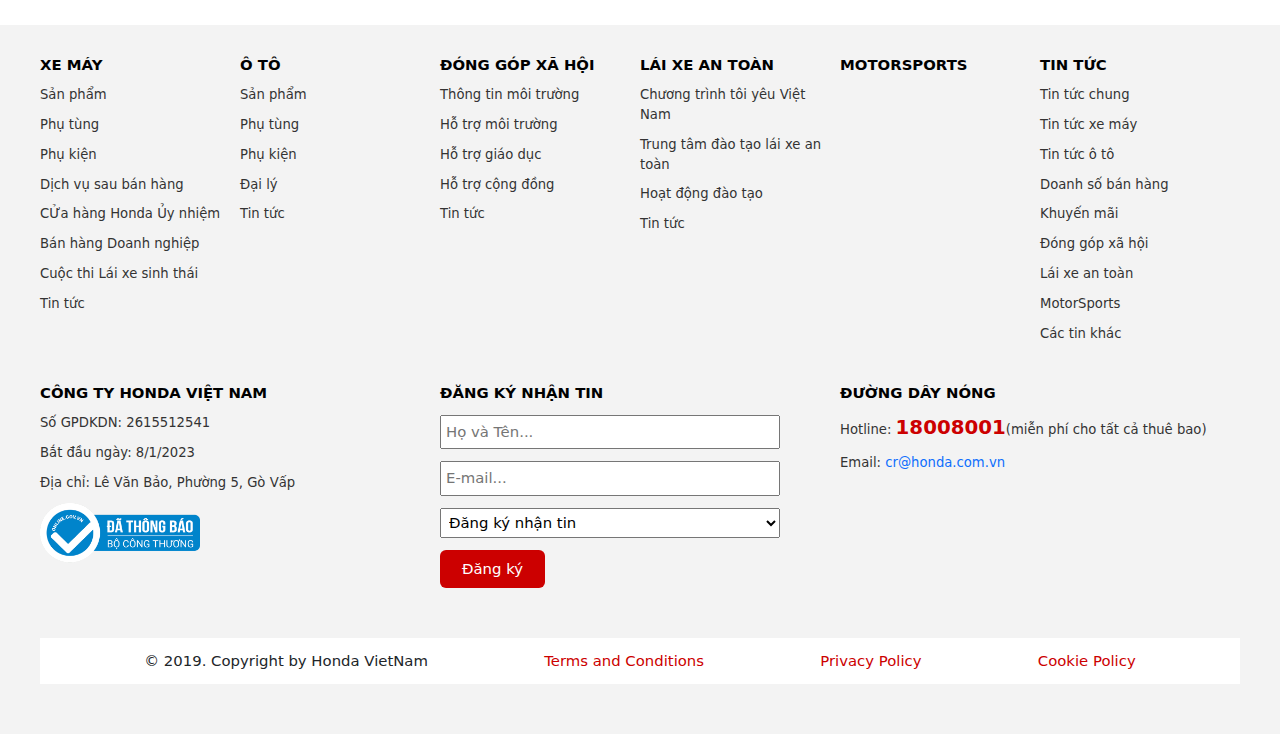
<file: html/product2.html>
<!DOCTYPE html>
<html lang="en">
<head>
    <meta charset="UTF-8">
    <meta http-equiv="X-UA-Compatible" content="IE=edge">
    <meta name="viewport" content="width=device-width, initial-scale=1.0">
    <link rel="icon" class="x_icon"  href="../assets/img/logo.png" type="image/x-icon">
    <link rel="stylesheet" href="../assets/css/grid.css">
    <link rel="stylesheet" href="../assets/css/base.css">
    <link rel="stylesheet" href="../assets/css/main.css">
    <link rel="stylesheet" href="../assets/fonts/icofont/icofont/icofont.css">
    <link href="https://cdn.jsdelivr.net/npm/bootstrap@5.2.3/dist/css/bootstrap.min.css" rel="stylesheet">
    <title>HONDA | ACCORD</title>
    <script src="https://cdn.jsdelivr.net/npm/bootstrap@5.2.3/dist/js/bootstrap.bundle.min.js"></script>
    <script src="https://ajax.googleapis.com/ajax/libs/jquery/3.6.1/jquery.min.js"></script>
    <script>
        $(document).ready(function(){
            $(".head__heading").hover(function(){
                $(".head__wrap").slideDown(1500);
            });
            $(".head__item").mouseleave(function(){
                $(".head__wrap").slideUp(500);
            });

            $(".classify__bike").click(function(){
                $(".product__content").css({display: 'flex'});
                $(".product__contents").css({display: 'none'});
            });
            $(".classify__car").click(function(){
                $(".product__contents").css({display: 'flex'});
                $(".product__content").css({display: 'none'});
            });

            $(".modal__car-icon").click(function(){
                $(".modalcar").fadeOut(500);
            })
        });

    </script>
</head>
<body>
    <div class="modalcar">
        <div class="modal__car">
            <img src="../assets/img/bannercar.png" alt="" class="modal__car-img">
            <i class="icofont-close-line-circled modal__car-icon"></i>
        </div>
    </div>
    <div class="head">
        <div class="container-fluid">
            <div class="row">
                <div class="header">
                    <a href="../html/home.html"><img src="../assets/img/logo.svg" alt="" class="header__logo"></a>
                    <ul class="header__list">
                        <li class="header__item">
                            Thăm dò ý kiến khách hàng
                            <ul class="header__child">
                                <li class="header__child-item">Ô tô</li>
                                <li class="header__child-item">Xe máy</li>
                            </ul>
                        </li>
                        <li class="header__item">Câu hỏi thường gặp</li>
                        <li class="header__item">Liên hệ</li>
                        <li class="header__item">
                            Tuyển dụng
                            <ul class="header__child">
                                <li class="header__child-item">Môi trường làm việc</li>
                                <li class="header__child-item">Tin tức sự kiện</li>
                                <li class="header__child-item">Cơ hội việc làm</li>
                                <li class="header__child-item">Quy trình ứng tuyển</li>
                                <li class="header__child-item">Câu hỏi thường gặp</li>
                            </ul>
                        </li>
                        <li class="header__item">Mời thầu</li>
                        <li class="header__item">
                            <div class="head__list">
                                <img src="../assets/img/ico-facebook-red.png" alt="" class="head__img">
                                <img src="../assets/img/ico-ig-red.png" alt="" class="head__img">
                                <img src="../assets/img/ico-youtube-red.png" alt="" class="head__img">
                                <div class="head__item">
                                    <h3 class="head__heading">
                                        Honda Việt Nam
                                        <i class="icofont-hand-drawn-down"></i>
                                    </h3>
                                    <div class="head__wrap">
                                        <img src="../assets/img/ico-facebook.png" alt="" class="head__logo">
                                        <img src="../assets/img/ico-ig.png" alt="" class="head__logo">
                                        <img src="../assets/img/ico-youtube.png" alt="" class="head__logo">
                                    </div>
                                </div>
                            </div>
                        </li>
                    </ul>
                    <nav class="navigation">
                        <ul class="nav__list">
                            <li class="nav__item">
                                Giới thiệu
                                <ul class="header__child">
                                    <li class="header__child-item">Giới thiệu Honda Việt Nam</li>
                                    <li class="header__child-item">Lịch sử phát triển</li>
                                    <li class="header__child-item">Thư của Tổng giám đốc</li>
                                    <li class="header__child-item">Triết Lý Honda</li>
                                    <li class="header__child-item">Tầm nhìn 2030</li>
                                </ul>
                            </li>
                            <li class="nav__item">
                                Xe máy
                                <ul class="header__child">
                                    <li class="header__child-item">Sản phẩm</li>
                                    <li class="header__child-item">Phụ tùng</li>
                                    <li class="header__child-item">Phụ kiện</li>
                                    <li class="header__child-item">Dịch vụ sau bán hàng</li>
                                    <li class="header__child-item">Của hàng Honda Ủy nhiệm</li>
                                    <li class="header__child-item">Bán hàng Doanh nghiệp</li>
                                    <li class="header__child-item">Cuộc thi Lái xe Sinh thái</li>
                                    <li class="header__child-item">Tin Tức</li>
                                </ul>
                            </li>
                            <li class="nav__item">
                                Ô tô
                                <ul class="header__child">
                                    <li class="header__child-item">Chiến dịch "Fell The Performance</li>
                                    <li class="header__child-item">Sản phẩm</li>
                                    <li class="header__child-item">HONDA CONNECT</li>
                                    <li class="header__child-item">Phụ tùng</li>
                                    <li class="header__child-item">Phụ kiện</li>
                                    <li class="header__child-item">Đại lý</li>
                                    <li class="header__child-item">Bán hàng Doanh nghiệp</li>
                                    <li class="header__child-item">Tin tức</li>
                                </ul>
                            </li>
                            <li class="nav__item">
                                My Honda+
                                <ul class="header__child">
                                    <li class="header__child-item">Giới thiệu chung</li>
                                    <li class="header__child-item">Hướng dẫn sử dụng</li>
                                    <li class="header__child-item">Điều khoản sử dụng</li>
                                    <li class="header__child-item">Tải ứng dụng</li>
                                </ul>
                            </li>
                            <li class="nav__item">
                                Đóng góp xã hội
                            </li>
                            <li class="nav__item">
                                Lái xe an toàn
                                <ul class="header__child">
                                    <li class="header__child-item">Chương trình Tôi yêu Việt Nam</li>
                                    <li class="header__child-item">Trung tam Đào tạo lái xe an toàn</li>
                                    <li class="header__child-item">Hoạt động đào tạo</li>
                                    <li class="header__child-item">Tin tức</li>
                                </ul>
                            </li>
                            <li class="nav__item">
                                MotorSports
                            </li>
                            <li class="nav__item">
                                Tin tức
                                <ul class="header__child">
                                    <li class="header__child-item">Tin tức chung</li>
                                    <li class="header__child-item">Tin tức xe máy</li>
                                    <li class="header__child-item">Tin tức ô tô</li>
                                    <li class="header__child-item">Doanh số bán hàng</li>
                                    <li class="header__child-item">Khuyến mãi</li>
                                    <li class="header__child-item">ĐÓng góp Xã hội</li>
                                    <li class="header__child-item">Lái xe an toàn</li>
                                    <li class="header__child-item">MotorSports</li>
                                    <li class="header__child-item">Các tin khác</li>
                                </ul>
                            </li>
                        </ul>
                    </nav>
                </div>
            </div>
        </div>
    </div>
    <div class="slide" id="top">
        <div class="container-fluid">
            <div class="row">
                <img src="../assets/img/banner__car.png" alt="" class="slide__img">
                <div class="slide__nav">
                    <i class="icofont-rounded-left"></i>
                    <ul class="slide__list">
                        <li class="slide__item"></li>
                        <li class="slide__item"></li>
                        <li class="slide__item"></li>
                        <li class="slide__item"></li>
                        <li class="slide__item"></li>
                    </ul>
                    <i class="icofont-rounded-right"></i>
                </div>
            </div>
        </div>
    </div>
    <div class="spcar">
        <div class="container">
            <div class="row">
                <div class="spcar__wrap">
                    <img src="../assets/img/car2.png" alt="" class="spcar__img">
                    <div class="spcar__info">
                        <h3 class="product__subhead">ACCORD</h3>
                        <p class="product__title">Từ 1.319.000.000 VNĐ</p>
                        <div class="car__wrap">
                            <a href="#trying" class="car__try"><i class="icofont-circle-ruler-alt"></i>Lái thử</a>
                            <div class="car__cost"><i class="icofont-money"></i>Dự toán chi phí</div>
                        </div>
                    </div>
                </div>
            </div>
        </div>
        <div class="car__info">
            <h1 class="car__info-heading"><I>Thông số kỹ thuật</I></h1>
            <table>
                <tr>
                    <td colspan="3">Danh mục</td>
                    <td>City G</td>
                    <td>City L</td>
                    <td>City RS</td>
                </tr>
                <tr>
                    <td colspan="6" class="thongso">ĐỘNG CƠ / HỘP SỐ / TRỌNG LƯỢNG / THÔNG SỐ</td>
                </tr>
                <tr>
                    <td colspan="3">Kiểu động cơ</td>
                    <td colspan="3">1.5L DOC i-VTCE 4 xi lanh thẳng hàng, 16 van</td>
                </tr>
                <tr>
                    <td colspan="3">Hộp số</td>
                    <td colspan="3">Vô cấp CTV</td>
                </tr>
                <tr>
                    <td colspan="3">Dung tích xi lanh (cm<sup>3</sup>)</td>
                    <td colspan="3">1.498</td>
                </tr>
                <tr>
                    <td colspan="3">Công suất cực đại (Hp/rpm)</td>
                    <td colspan="3">119(89kW)/6.600</td>
                </tr>
                <tr>
                    <td colspan="3">Số chỗ ngồi</td>
                    <td colspan="3">5</td>
                </tr>
                <tr>
                    <td colspan="3">Dài x Rộng x Cao</td>
                    <td colspan="3">4.553 x 1.748 x 1.467</td>
                </tr>
                <tr>
                    <td colspan="3">Trọng lượng không tải (kg)</td>
                    <td>1.117</td>
                    <td>1.124</td>
                    <td>1.134</td>
                </tr>
                <tr>
                    <td colspan="3">Trọng lượng toàn tải</td>
                    <td>1.580</td>
                    <td>1.580</td>
                    <td>1.580</td>
                </tr>
                <tr>
                    <td colspan="3">Chế độ lái thể thao</td>
                    <td>Có</td>
                    <td>Có</td>
                    <td>Có</td>
                </tr>
            </table>
        </div>
    </div>
    <div class="car__info">
        <div class="container">
            <div class="row">
                <h1 class="car__info-heading"><I>Thư viện</I></h1>
                <div class="image__wrap">
                    <img src="../assets/img/01.png" alt="" class="image__car1 col-xl-8">
                    <div class="image__wrap2">
                        <img src="../assets/img/02.png" alt="" class="image__car2 col-xl-12">
                        <img src="../assets/img/03.png" alt="" class="image__car2 col-xl-12">
                    </div>
                </div>
            </div>
        </div>
    </div>
    <div class="try" id="trying">
        <div class="container">
            <div class="row">
                <h1 class="car__info-heading"><I>Đăng ký lái thử</I></h1>
                <p class="try__title">Xin vui lòng điền đầy đủ thông tin bên dưới</p>
                <form action="">
                    <div class="try__wrap">
                        <input type="text" name="" id="" placeholder="Tên khách hàng" class="ip1">
                        <select name="" id="" class="ip1" aria-placeholder="Chọn giới tính">
                            <option value="1">Nam</option>
                            <option value="2">Nữ</option>
                        </select>
                    </div>
                    <div class="try__wrap">
                        <input type="text" name="" placeholder="Tuổi" id="" class="ip1">
                        <input type="tel" name="" placeholder="Số điện thoại" id="" class="ip1">
                    </div>
                    <div class="try__wrap">
                        <select name="" id="" aria-placeholder="Tỉnh thành phố nơi sinh sống" class="ip1">
                            <option value="1">TP Hồ Chí Minh</option>
                            <option value="2">TP Hà Nội</option>
                            <option value="3">Đà Nẵng</option>
                            <option value="4">Gia Lai</option>
                            <option value="5">Nha Trang</option>
                        </select>
                        <select name="" aria-placeholder="Mẫu xe đăng ký lái thử" id="" class="ip1">
                            <option value="1">Honda City</option>
                            <option value="2">Honda CiVic</option>
                        </select>
                    </div>
                    <div class="try__wrap">
                        <select name="" id="" aria-placeholder="Thành phố mang muốn lái thử" class="ip1">
                            <option value="1">TP Hồ Chí Minh</option>
                            <option value="2">TP Hà Nội</option>
                            <option value="3">Đà Nẵng</option>
                            <option value="4">Gia Lai</option>
                            <option value="5">Nha Trang</option>
                        </select>
                        <select name="" id="" aria-placeholder="Đại lý đăng ký lái thử" class="ip1">
                            <option value="1">Đại lý 1</option>
                            <option value="2">Đại lý 2</option>
                        </select>
                    </div>
                </form>
            </div>
        </div>
    </div>
    <footer>
        <div class="container-fluid grid wide">
            <div class="row">
                <div class="footer">
                    <div class="footer__list">
                        <div class="footer__item col-xl-2">
                            <h3 class="footer__heading">xe máy</h3>
                            <a href="" class="footer__title">Sản phẩm</a>
                            <a href="" class="footer__title">Phụ tùng</a>
                            <a href="" class="footer__title">Phụ kiện</a>
                            <a href="" class="footer__title">Dịch vụ sau bán hàng</a>
                            <a href="" class="footer__title">CỬa hàng Honda Ủy nhiệm</a>
                            <a href="" class="footer__title">Bán hàng Doanh nghiệp</a>
                            <a href="" class="footer__title">Cuộc thi Lái xe sinh thái</a>
                            <a href="" class="footer__title">Tin tức</a>
                        </div>
                        <div class="footer__item col-xl-2">
                            <h3 class="footer__heading">Ô tô</h3>
                            <a href="" class="footer__title">Sản phẩm</a>
                            <a href="" class="footer__title">Phụ tùng</a>
                            <a href="" class="footer__title">Phụ kiện</a>
                            <a href="" class="footer__title">Đại lý</a>
                            <a href="" class="footer__title">Tin tức</a>
                        </div>
                        <div class="footer__item col-xl-2">
                            <h3 class="footer__heading">đóng góp xã hội</h3>
                            <a href="" class="footer__title">Thông tin môi trường</a>
                            <a href="" class="footer__title">Hỗ trợ môi trường</a>
                            <a href="" class="footer__title">Hỗ trợ giáo dục</a>
                            <a href="" class="footer__title">Hỗ trợ cộng đồng</a>
                            <a href="" class="footer__title">Tin tức</a>
                        </div>
                        <div class="footer__item col-xl-2">
                            <h3 class="footer__heading">lái xe an toàn</h3>
                            <a href="" class="footer__title">Chương trình tôi yêu Việt Nam</a>
                            <a href="" class="footer__title">Trung tâm đào tạo lái xe an toàn</a>
                            <a href="" class="footer__title">Hoạt động đào tạo</a>
                            <a href="" class="footer__title">Tin tức</a>
                        </div>
                        <div class="footer__item col-xl-2">
                            <h3 class="footer__heading">motorsports</h3>
                        </div>
                        <div class="footer__item col-xl-2">
                            <h3 class="footer__heading">tin tức</h3>
                            <a href="" class="footer__title">Tin tức chung</a>
                            <a href="" class="footer__title">Tin tức xe máy</a>
                            <a href="" class="footer__title">Tin tức ô tô</a>
                            <a href="" class="footer__title">Doanh số bán hàng</a>
                            <a href="" class="footer__title">Khuyến mãi</a>
                            <a href="" class="footer__title">Đóng góp xã hội</a>
                            <a href="" class="footer__title">Lái xe an toàn</a>
                            <a href="" class="footer__title">MotorSports</a>
                            <a href="" class="footer__title">Các tin khác</a>
                        </div>
                        <div class="footer__item col-xl-4">
                            <h3 class="footer__heading">công ty honda việt nam</h3>
                            <p class="footer__title">Số GPDKDN: 2615512541</p>
                            <p class="footer__title">Bắt đầu ngày: 8/1/2023</p>
                            <p class="footer__title">Địa chỉ: Lê Văn Bảo, Phường 5, Gò Vấp</p>
                            <img src="../assets/img/logoSaleNoti.png" alt="" class="footer__img">
                        </div>
                        <div class="footer__item col-xl-4">
                            <h3 class="footer__heading">đăng ký nhận tin</h3>
                            <input type="text" name="textName" class="form__footer" placeholder="Họ và Tên...">
                            <input type="email" name="txtEmail"  class="form__footer" placeholder="E-mail...">
                            <select name="" class="form__footer">
                                <option value="1">Đăng ký nhận tin</option>
                                <option value="2">Tin tức xe máy</option>
                                <option value="3">Tin tức ô tô</option>
                                <option value="4">Doanh số bán hàng</option>
                                <option value="5">Khuyến mãi</option>
                                <option value="6">Lái xe an toàn</option>
                                <option value="7">Đóng góp xã hội</option>
                                <option value="8">CSKH</option>
                                <option value="9">Các tin tức khác</option>
                            </select>
                            <button type="submit" value="submit">Đăng ký</button>
                        </div>
                        <div class="footer__item col-xl-4">
                            <h3 class="footer__heading">đường dây nóng</h3>
                            <p class="footer__title">Hotline: <span>18008001</span>(miễn phí cho tất cả thuê bao)</p>
                            <p class="footer__title">Email: <a href="">cr@honda.com.vn</a></p>
                        </div>
                    </div>
                    <div class="footer__end">
                        <p class="footer__cpr">© 2019. Copyright by Honda VietNam</p>
                        <p class="footer__cpr"><a href="">Terms and Conditions</a></p>
                        <p class="footer__cpr"><a href="">Privacy Policy</a></p>
                        <p class="footer__cpr"><a href="">Cookie Policy</a></p>
                    </div>
                </div>
            </div>
        </div>
        <a class="uptop" href="#top"><i class="icofont-square-up"></i></a>
    </footer>
</body>

</html>
</file>
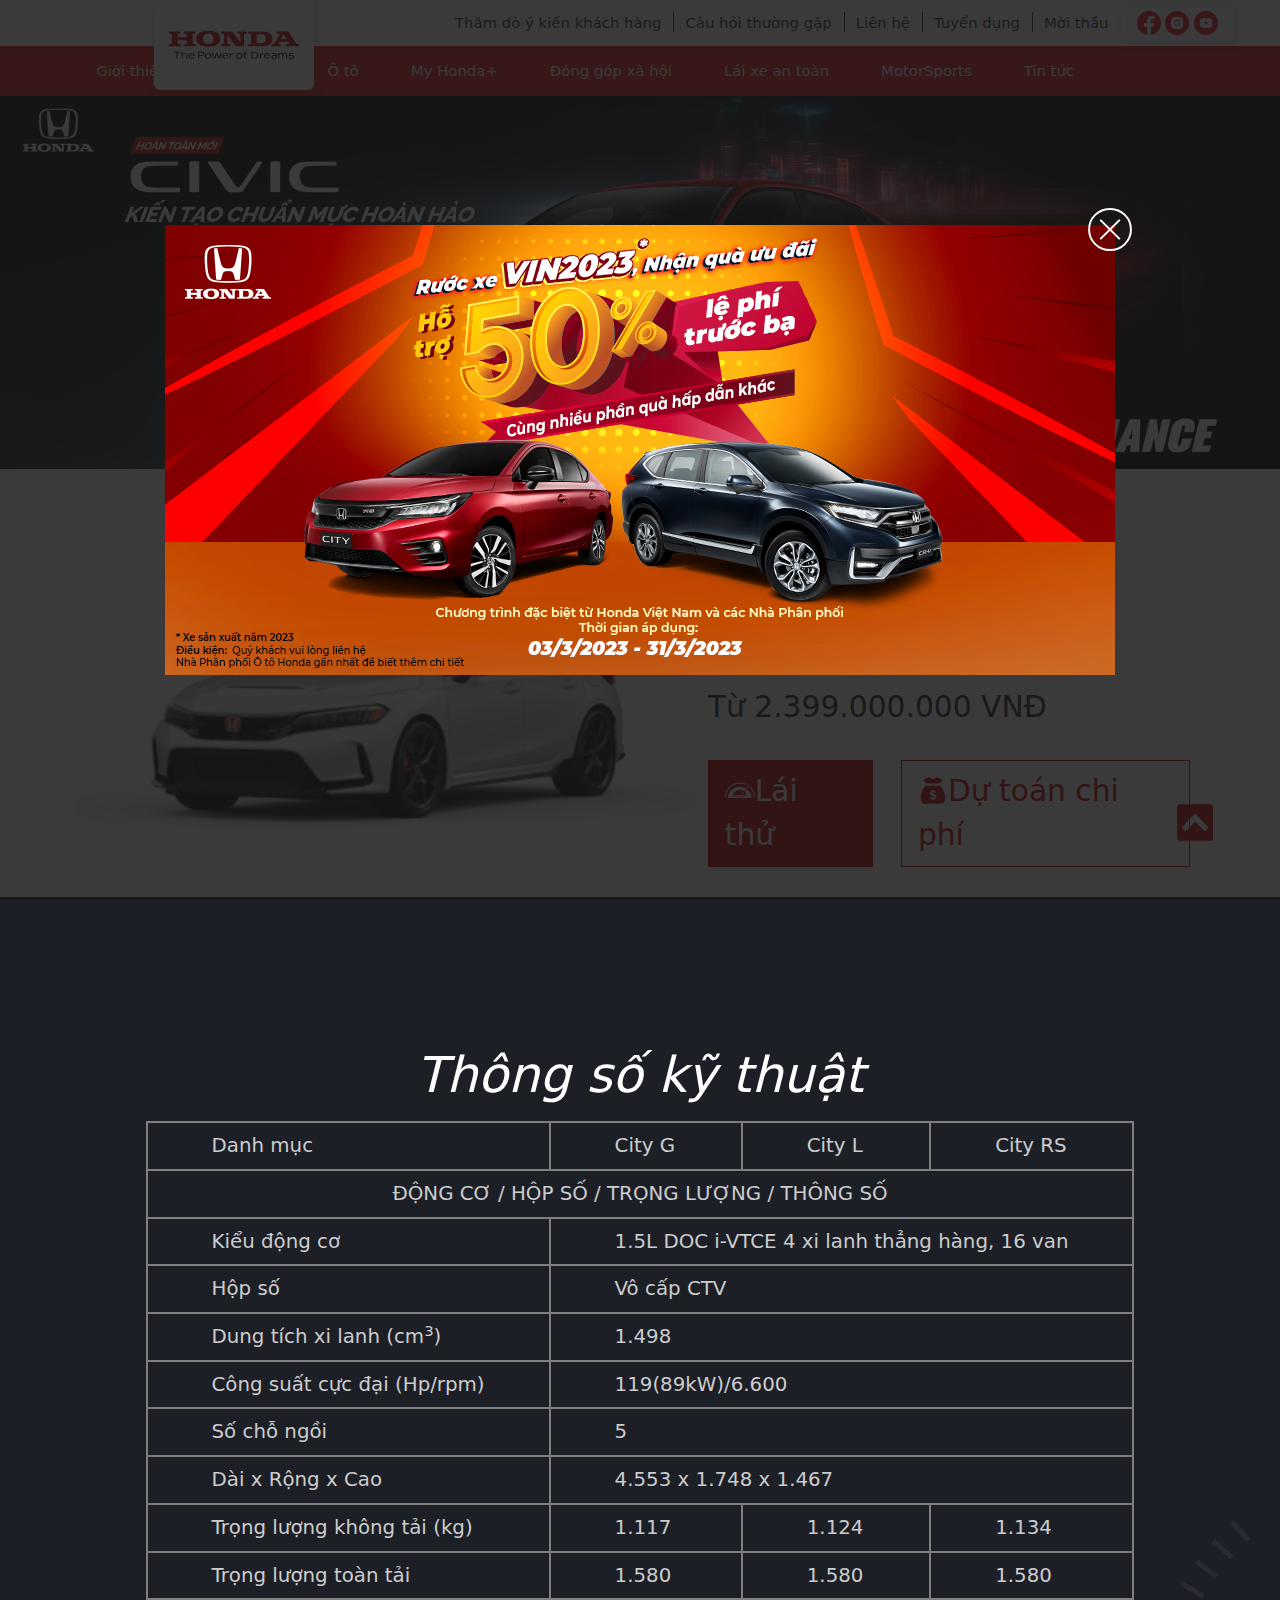
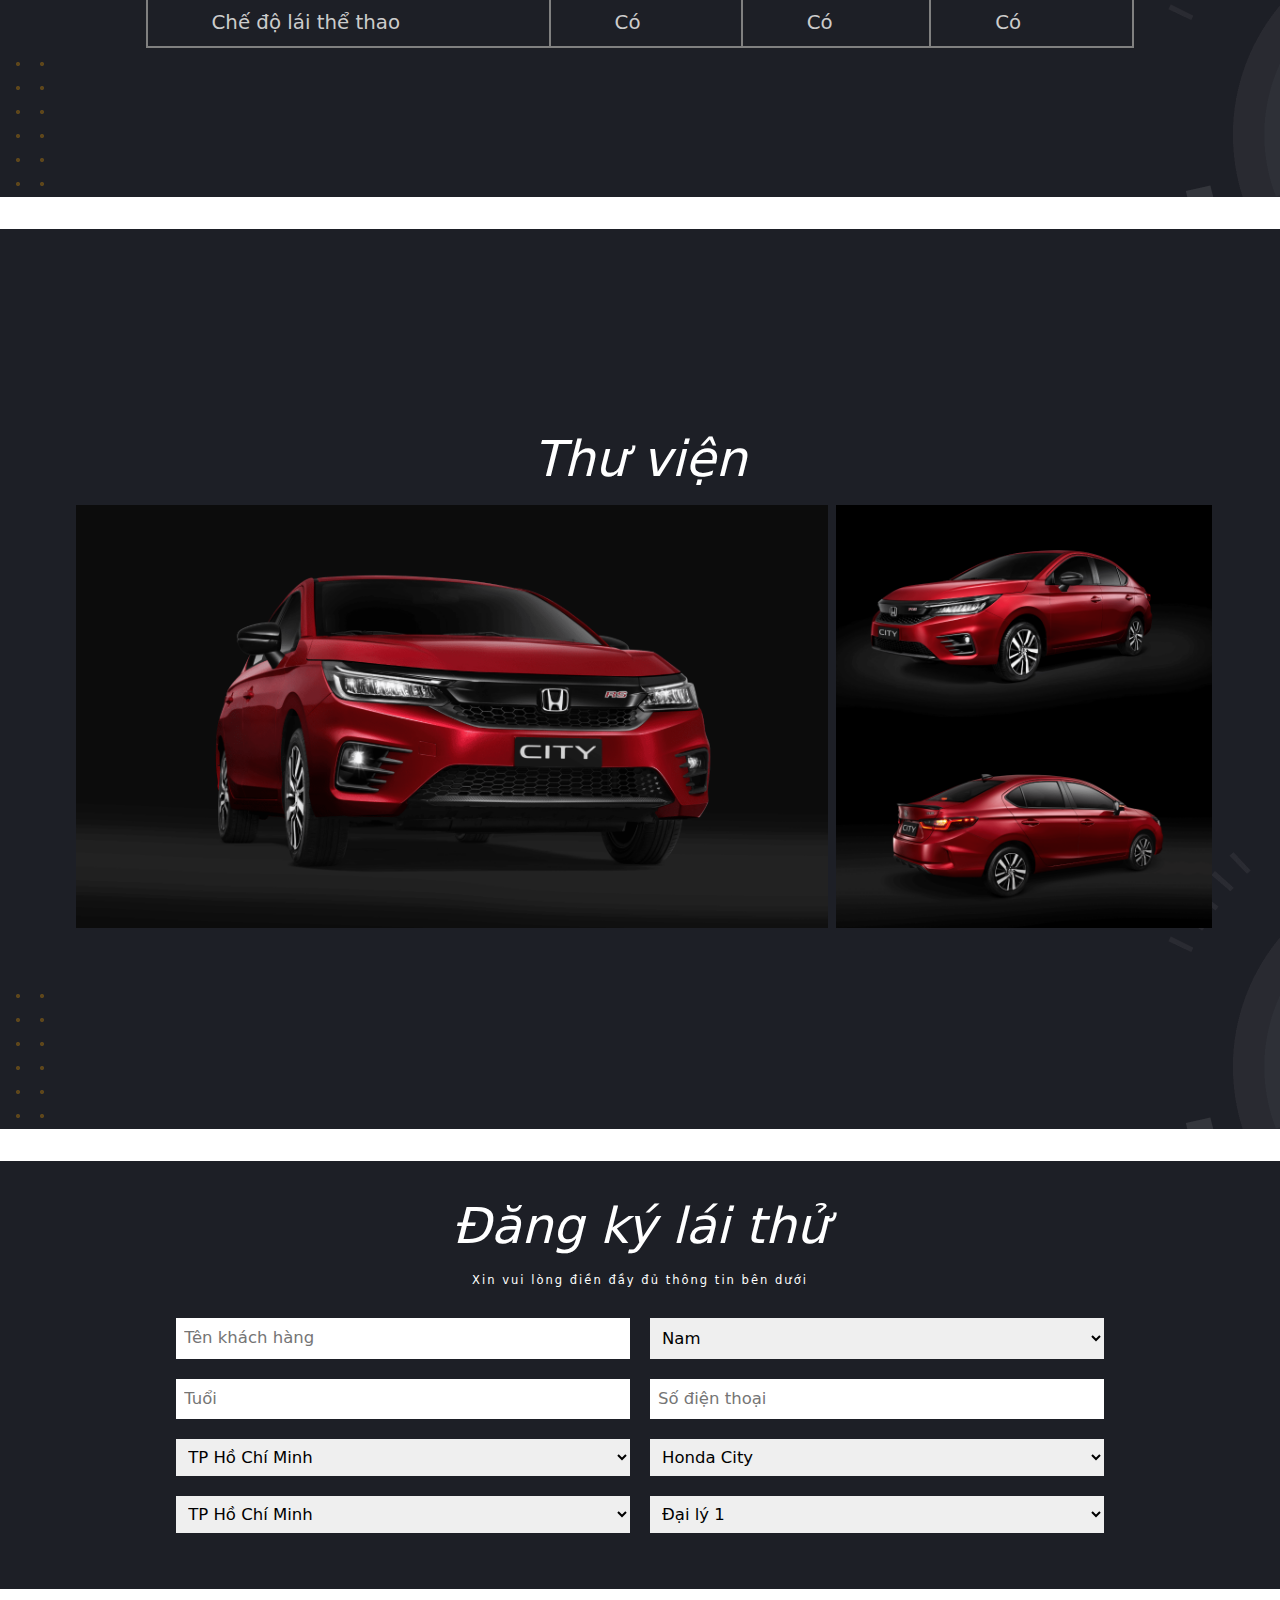
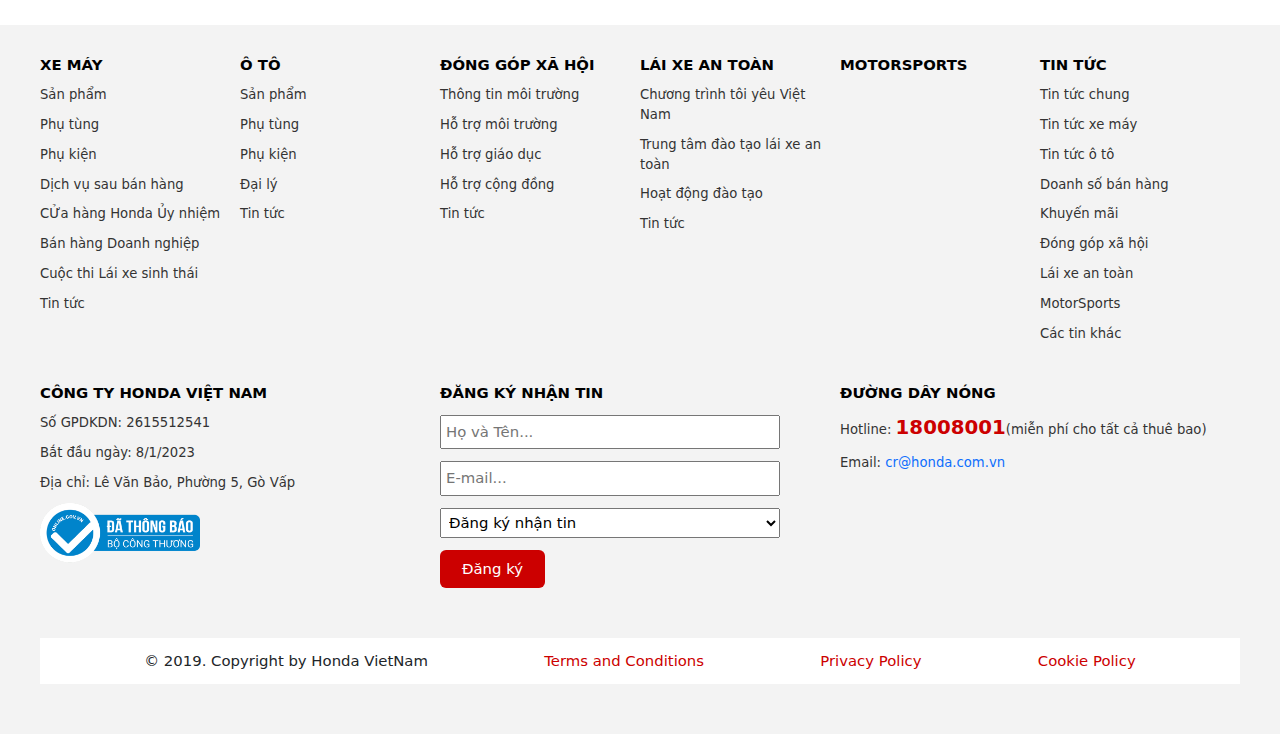
<file: html/product3.html>
<!DOCTYPE html>
<html lang="en">
<head>
    <meta charset="UTF-8">
    <meta http-equiv="X-UA-Compatible" content="IE=edge">
    <meta name="viewport" content="width=device-width, initial-scale=1.0">
    <link rel="icon" class="x_icon"  href="../assets/img/logo.png" type="image/x-icon">
    <link rel="stylesheet" href="../assets/css/grid.css">
    <link rel="stylesheet" href="../assets/css/base.css">
    <link rel="stylesheet" href="../assets/css/main.css">
    <link rel="stylesheet" href="../assets/fonts/icofont/icofont/icofont.css">
    <link href="https://cdn.jsdelivr.net/npm/bootstrap@5.2.3/dist/css/bootstrap.min.css" rel="stylesheet">
    <title>HONDA | Honda CIVIC TYPE R</title>
    <script src="https://cdn.jsdelivr.net/npm/bootstrap@5.2.3/dist/js/bootstrap.bundle.min.js"></script>
    <script src="https://ajax.googleapis.com/ajax/libs/jquery/3.6.1/jquery.min.js"></script>
    <script>
        $(document).ready(function(){
            $(".head__heading").hover(function(){
                $(".head__wrap").slideDown(1500);
            });
            $(".head__item").mouseleave(function(){
                $(".head__wrap").slideUp(500);
            });

            $(".classify__bike").click(function(){
                $(".product__content").css({display: 'flex'});
                $(".product__contents").css({display: 'none'});
            });
            $(".classify__car").click(function(){
                $(".product__contents").css({display: 'flex'});
                $(".product__content").css({display: 'none'});
            });

            $(".modal__car-icon").click(function(){
                $(".modalcar").fadeOut(500);
            })
        });

    </script>
</head>
<body>
    <div class="modalcar">
        <div class="modal__car">
            <img src="../assets/img/bannercar.png" alt="" class="modal__car-img">
            <i class="icofont-close-line-circled modal__car-icon"></i>
        </div>
    </div>
    <div class="head">
        <div class="container-fluid">
            <div class="row">
                <div class="header">
                    <a href="../html/home.html"><img src="../assets/img/logo.svg" alt="" class="header__logo"></a>
                    <ul class="header__list">
                        <li class="header__item">
                            Thăm dò ý kiến khách hàng
                            <ul class="header__child">
                                <li class="header__child-item">Ô tô</li>
                                <li class="header__child-item">Xe máy</li>
                            </ul>
                        </li>
                        <li class="header__item">Câu hỏi thường gặp</li>
                        <li class="header__item">Liên hệ</li>
                        <li class="header__item">
                            Tuyển dụng
                            <ul class="header__child">
                                <li class="header__child-item">Môi trường làm việc</li>
                                <li class="header__child-item">Tin tức sự kiện</li>
                                <li class="header__child-item">Cơ hội việc làm</li>
                                <li class="header__child-item">Quy trình ứng tuyển</li>
                                <li class="header__child-item">Câu hỏi thường gặp</li>
                            </ul>
                        </li>
                        <li class="header__item">Mời thầu</li>
                        <li class="header__item">
                            <div class="head__list">
                                <img src="../assets/img/ico-facebook-red.png" alt="" class="head__img">
                                <img src="../assets/img/ico-ig-red.png" alt="" class="head__img">
                                <img src="../assets/img/ico-youtube-red.png" alt="" class="head__img">
                                <div class="head__item">
                                    <h3 class="head__heading">
                                        Honda Việt Nam
                                        <i class="icofont-hand-drawn-down"></i>
                                    </h3>
                                    <div class="head__wrap">
                                        <img src="../assets/img/ico-facebook.png" alt="" class="head__logo">
                                        <img src="../assets/img/ico-ig.png" alt="" class="head__logo">
                                        <img src="../assets/img/ico-youtube.png" alt="" class="head__logo">
                                    </div>
                                </div>
                            </div>
                        </li>
                    </ul>
                    <nav class="navigation">
                        <ul class="nav__list">
                            <li class="nav__item">
                                Giới thiệu
                                <ul class="header__child">
                                    <li class="header__child-item">Giới thiệu Honda Việt Nam</li>
                                    <li class="header__child-item">Lịch sử phát triển</li>
                                    <li class="header__child-item">Thư của Tổng giám đốc</li>
                                    <li class="header__child-item">Triết Lý Honda</li>
                                    <li class="header__child-item">Tầm nhìn 2030</li>
                                </ul>
                            </li>
                            <li class="nav__item">
                                Xe máy
                                <ul class="header__child">
                                    <li class="header__child-item">Sản phẩm</li>
                                    <li class="header__child-item">Phụ tùng</li>
                                    <li class="header__child-item">Phụ kiện</li>
                                    <li class="header__child-item">Dịch vụ sau bán hàng</li>
                                    <li class="header__child-item">Của hàng Honda Ủy nhiệm</li>
                                    <li class="header__child-item">Bán hàng Doanh nghiệp</li>
                                    <li class="header__child-item">Cuộc thi Lái xe Sinh thái</li>
                                    <li class="header__child-item">Tin Tức</li>
                                </ul>
                            </li>
                            <li class="nav__item">
                                Ô tô
                                <ul class="header__child">
                                    <li class="header__child-item">Chiến dịch "Fell The Performance</li>
                                    <li class="header__child-item">Sản phẩm</li>
                                    <li class="header__child-item">HONDA CONNECT</li>
                                    <li class="header__child-item">Phụ tùng</li>
                                    <li class="header__child-item">Phụ kiện</li>
                                    <li class="header__child-item">Đại lý</li>
                                    <li class="header__child-item">Bán hàng Doanh nghiệp</li>
                                    <li class="header__child-item">Tin tức</li>
                                </ul>
                            </li>
                            <li class="nav__item">
                                My Honda+
                                <ul class="header__child">
                                    <li class="header__child-item">Giới thiệu chung</li>
                                    <li class="header__child-item">Hướng dẫn sử dụng</li>
                                    <li class="header__child-item">Điều khoản sử dụng</li>
                                    <li class="header__child-item">Tải ứng dụng</li>
                                </ul>
                            </li>
                            <li class="nav__item">
                                Đóng góp xã hội
                            </li>
                            <li class="nav__item">
                                Lái xe an toàn
                                <ul class="header__child">
                                    <li class="header__child-item">Chương trình Tôi yêu Việt Nam</li>
                                    <li class="header__child-item">Trung tam Đào tạo lái xe an toàn</li>
                                    <li class="header__child-item">Hoạt động đào tạo</li>
                                    <li class="header__child-item">Tin tức</li>
                                </ul>
                            </li>
                            <li class="nav__item">
                                MotorSports
                            </li>
                            <li class="nav__item">
                                Tin tức
                                <ul class="header__child">
                                    <li class="header__child-item">Tin tức chung</li>
                                    <li class="header__child-item">Tin tức xe máy</li>
                                    <li class="header__child-item">Tin tức ô tô</li>
                                    <li class="header__child-item">Doanh số bán hàng</li>
                                    <li class="header__child-item">Khuyến mãi</li>
                                    <li class="header__child-item">ĐÓng góp Xã hội</li>
                                    <li class="header__child-item">Lái xe an toàn</li>
                                    <li class="header__child-item">MotorSports</li>
                                    <li class="header__child-item">Các tin khác</li>
                                </ul>
                            </li>
                        </ul>
                    </nav>
                </div>
            </div>
        </div>
    </div>
    <div class="slide" id="top">
        <div class="container-fluid">
            <div class="row">
                <img src="../assets/img/banner__car.png" alt="" class="slide__img">
                <div class="slide__nav">
                    <i class="icofont-rounded-left"></i>
                    <ul class="slide__list">
                        <li class="slide__item"></li>
                        <li class="slide__item"></li>
                        <li class="slide__item"></li>
                        <li class="slide__item"></li>
                        <li class="slide__item"></li>
                    </ul>
                    <i class="icofont-rounded-right"></i>
                </div>
            </div>
        </div>
    </div>
    <div class="spcar">
        <div class="container">
            <div class="row">
                <div class="spcar__wrap">
                    <img src="../assets/img/car3.png" alt="" class="spcar__img">
                    <div class="spcar__info">
                        <h3 class="product__subhead">CIVIC TYPE R</h3>
                        <p class="product__title">Từ 2.399.000.000 VNĐ</p>
                        <div class="car__wrap">
                            <a href="#trying" class="car__try"><i class="icofont-circle-ruler-alt"></i>Lái thử</a>
                            <div class="car__cost"><i class="icofont-money"></i>Dự toán chi phí</div>
                        </div>
                    </div>
                </div>
            </div>
        </div>
        <div class="car__info">
            <h1 class="car__info-heading"><I>Thông số kỹ thuật</I></h1>
            <table>
                <tr>
                    <td colspan="3">Danh mục</td>
                    <td>City G</td>
                    <td>City L</td>
                    <td>City RS</td>
                </tr>
                <tr>
                    <td colspan="6" class="thongso">ĐỘNG CƠ / HỘP SỐ / TRỌNG LƯỢNG / THÔNG SỐ</td>
                </tr>
                <tr>
                    <td colspan="3">Kiểu động cơ</td>
                    <td colspan="3">1.5L DOC i-VTCE 4 xi lanh thẳng hàng, 16 van</td>
                </tr>
                <tr>
                    <td colspan="3">Hộp số</td>
                    <td colspan="3">Vô cấp CTV</td>
                </tr>
                <tr>
                    <td colspan="3">Dung tích xi lanh (cm<sup>3</sup>)</td>
                    <td colspan="3">1.498</td>
                </tr>
                <tr>
                    <td colspan="3">Công suất cực đại (Hp/rpm)</td>
                    <td colspan="3">119(89kW)/6.600</td>
                </tr>
                <tr>
                    <td colspan="3">Số chỗ ngồi</td>
                    <td colspan="3">5</td>
                </tr>
                <tr>
                    <td colspan="3">Dài x Rộng x Cao</td>
                    <td colspan="3">4.553 x 1.748 x 1.467</td>
                </tr>
                <tr>
                    <td colspan="3">Trọng lượng không tải (kg)</td>
                    <td>1.117</td>
                    <td>1.124</td>
                    <td>1.134</td>
                </tr>
                <tr>
                    <td colspan="3">Trọng lượng toàn tải</td>
                    <td>1.580</td>
                    <td>1.580</td>
                    <td>1.580</td>
                </tr>
                <tr>
                    <td colspan="3">Chế độ lái thể thao</td>
                    <td>Có</td>
                    <td>Có</td>
                    <td>Có</td>
                </tr>
            </table>
        </div>
    </div>
    <div class="car__info">
        <div class="container">
            <div class="row">
                <h1 class="car__info-heading"><I>Thư viện</I></h1>
                <div class="image__wrap">
                    <img src="../assets/img/01.png" alt="" class="image__car1 col-xl-8">
                    <div class="image__wrap2">
                        <img src="../assets/img/02.png" alt="" class="image__car2 col-xl-12">
                        <img src="../assets/img/03.png" alt="" class="image__car2 col-xl-12">
                    </div>
                </div>
            </div>
        </div>
    </div>
    <div class="try" id="trying">
        <div class="container">
            <div class="row">
                <h1 class="car__info-heading"><I>Đăng ký lái thử</I></h1>
                <p class="try__title">Xin vui lòng điền đầy đủ thông tin bên dưới</p>
                <form action="">
                    <div class="try__wrap">
                        <input type="text" name="" id="" placeholder="Tên khách hàng" class="ip1">
                        <select name="" id="" class="ip1" aria-placeholder="Chọn giới tính">
                            <option value="1">Nam</option>
                            <option value="2">Nữ</option>
                        </select>
                    </div>
                    <div class="try__wrap">
                        <input type="text" name="" placeholder="Tuổi" id="" class="ip1">
                        <input type="tel" name="" placeholder="Số điện thoại" id="" class="ip1">
                    </div>
                    <div class="try__wrap">
                        <select name="" id="" aria-placeholder="Tỉnh thành phố nơi sinh sống" class="ip1">
                            <option value="1">TP Hồ Chí Minh</option>
                            <option value="2">TP Hà Nội</option>
                            <option value="3">Đà Nẵng</option>
                            <option value="4">Gia Lai</option>
                            <option value="5">Nha Trang</option>
                        </select>
                        <select name="" aria-placeholder="Mẫu xe đăng ký lái thử" id="" class="ip1">
                            <option value="1">Honda City</option>
                            <option value="2">Honda CiVic</option>
                        </select>
                    </div>
                    <div class="try__wrap">
                        <select name="" id="" aria-placeholder="Thành phố mang muốn lái thử" class="ip1">
                            <option value="1">TP Hồ Chí Minh</option>
                            <option value="2">TP Hà Nội</option>
                            <option value="3">Đà Nẵng</option>
                            <option value="4">Gia Lai</option>
                            <option value="5">Nha Trang</option>
                        </select>
                        <select name="" id="" aria-placeholder="Đại lý đăng ký lái thử" class="ip1">
                            <option value="1">Đại lý 1</option>
                            <option value="2">Đại lý 2</option>
                        </select>
                    </div>
                </form>
            </div>
        </div>
    </div>
    <footer>
        <div class="container-fluid grid wide">
            <div class="row">
                <div class="footer">
                    <div class="footer__list">
                        <div class="footer__item col-xl-2">
                            <h3 class="footer__heading">xe máy</h3>
                            <a href="" class="footer__title">Sản phẩm</a>
                            <a href="" class="footer__title">Phụ tùng</a>
                            <a href="" class="footer__title">Phụ kiện</a>
                            <a href="" class="footer__title">Dịch vụ sau bán hàng</a>
                            <a href="" class="footer__title">CỬa hàng Honda Ủy nhiệm</a>
                            <a href="" class="footer__title">Bán hàng Doanh nghiệp</a>
                            <a href="" class="footer__title">Cuộc thi Lái xe sinh thái</a>
                            <a href="" class="footer__title">Tin tức</a>
                        </div>
                        <div class="footer__item col-xl-2">
                            <h3 class="footer__heading">Ô tô</h3>
                            <a href="" class="footer__title">Sản phẩm</a>
                            <a href="" class="footer__title">Phụ tùng</a>
                            <a href="" class="footer__title">Phụ kiện</a>
                            <a href="" class="footer__title">Đại lý</a>
                            <a href="" class="footer__title">Tin tức</a>
                        </div>
                        <div class="footer__item col-xl-2">
                            <h3 class="footer__heading">đóng góp xã hội</h3>
                            <a href="" class="footer__title">Thông tin môi trường</a>
                            <a href="" class="footer__title">Hỗ trợ môi trường</a>
                            <a href="" class="footer__title">Hỗ trợ giáo dục</a>
                            <a href="" class="footer__title">Hỗ trợ cộng đồng</a>
                            <a href="" class="footer__title">Tin tức</a>
                        </div>
                        <div class="footer__item col-xl-2">
                            <h3 class="footer__heading">lái xe an toàn</h3>
                            <a href="" class="footer__title">Chương trình tôi yêu Việt Nam</a>
                            <a href="" class="footer__title">Trung tâm đào tạo lái xe an toàn</a>
                            <a href="" class="footer__title">Hoạt động đào tạo</a>
                            <a href="" class="footer__title">Tin tức</a>
                        </div>
                        <div class="footer__item col-xl-2">
                            <h3 class="footer__heading">motorsports</h3>
                        </div>
                        <div class="footer__item col-xl-2">
                            <h3 class="footer__heading">tin tức</h3>
                            <a href="" class="footer__title">Tin tức chung</a>
                            <a href="" class="footer__title">Tin tức xe máy</a>
                            <a href="" class="footer__title">Tin tức ô tô</a>
                            <a href="" class="footer__title">Doanh số bán hàng</a>
                            <a href="" class="footer__title">Khuyến mãi</a>
                            <a href="" class="footer__title">Đóng góp xã hội</a>
                            <a href="" class="footer__title">Lái xe an toàn</a>
                            <a href="" class="footer__title">MotorSports</a>
                            <a href="" class="footer__title">Các tin khác</a>
                        </div>
                        <div class="footer__item col-xl-4">
                            <h3 class="footer__heading">công ty honda việt nam</h3>
                            <p class="footer__title">Số GPDKDN: 2615512541</p>
                            <p class="footer__title">Bắt đầu ngày: 8/1/2023</p>
                            <p class="footer__title">Địa chỉ: Lê Văn Bảo, Phường 5, Gò Vấp</p>
                            <img src="../assets/img/logoSaleNoti.png" alt="" class="footer__img">
                        </div>
                        <div class="footer__item col-xl-4">
                            <h3 class="footer__heading">đăng ký nhận tin</h3>
                            <input type="text" name="textName" class="form__footer" placeholder="Họ và Tên...">
                            <input type="email" name="txtEmail"  class="form__footer" placeholder="E-mail...">
                            <select name="" class="form__footer">
                                <option value="1">Đăng ký nhận tin</option>
                                <option value="2">Tin tức xe máy</option>
                                <option value="3">Tin tức ô tô</option>
                                <option value="4">Doanh số bán hàng</option>
                                <option value="5">Khuyến mãi</option>
                                <option value="6">Lái xe an toàn</option>
                                <option value="7">Đóng góp xã hội</option>
                                <option value="8">CSKH</option>
                                <option value="9">Các tin tức khác</option>
                            </select>
                            <button type="submit" value="submit">Đăng ký</button>
                        </div>
                        <div class="footer__item col-xl-4">
                            <h3 class="footer__heading">đường dây nóng</h3>
                            <p class="footer__title">Hotline: <span>18008001</span>(miễn phí cho tất cả thuê bao)</p>
                            <p class="footer__title">Email: <a href="">cr@honda.com.vn</a></p>
                        </div>
                    </div>
                    <div class="footer__end">
                        <p class="footer__cpr">© 2019. Copyright by Honda VietNam</p>
                        <p class="footer__cpr"><a href="">Terms and Conditions</a></p>
                        <p class="footer__cpr"><a href="">Privacy Policy</a></p>
                        <p class="footer__cpr"><a href="">Cookie Policy</a></p>
                    </div>
                </div>
            </div>
        </div>
        <a class="uptop" href="#top"><i class="icofont-square-up"></i></a>
    </footer>
</body>

</html>
</file>
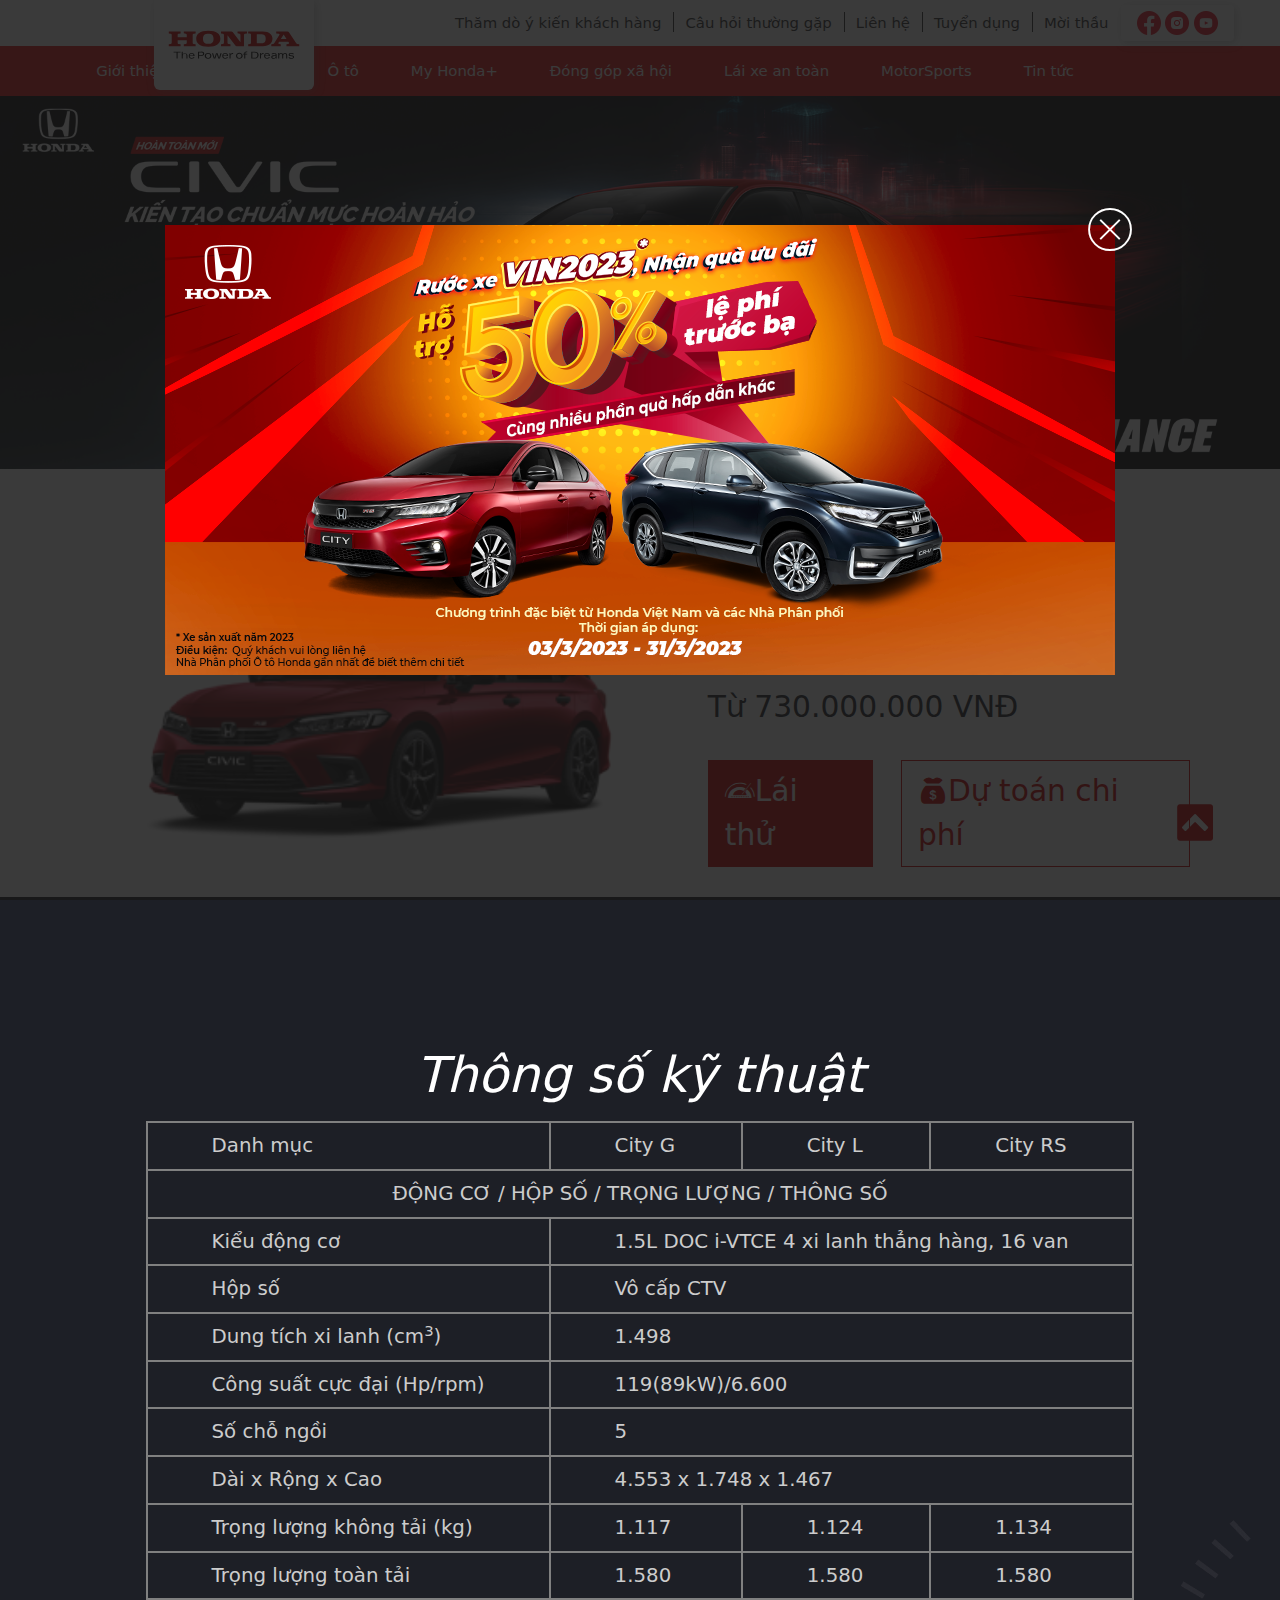
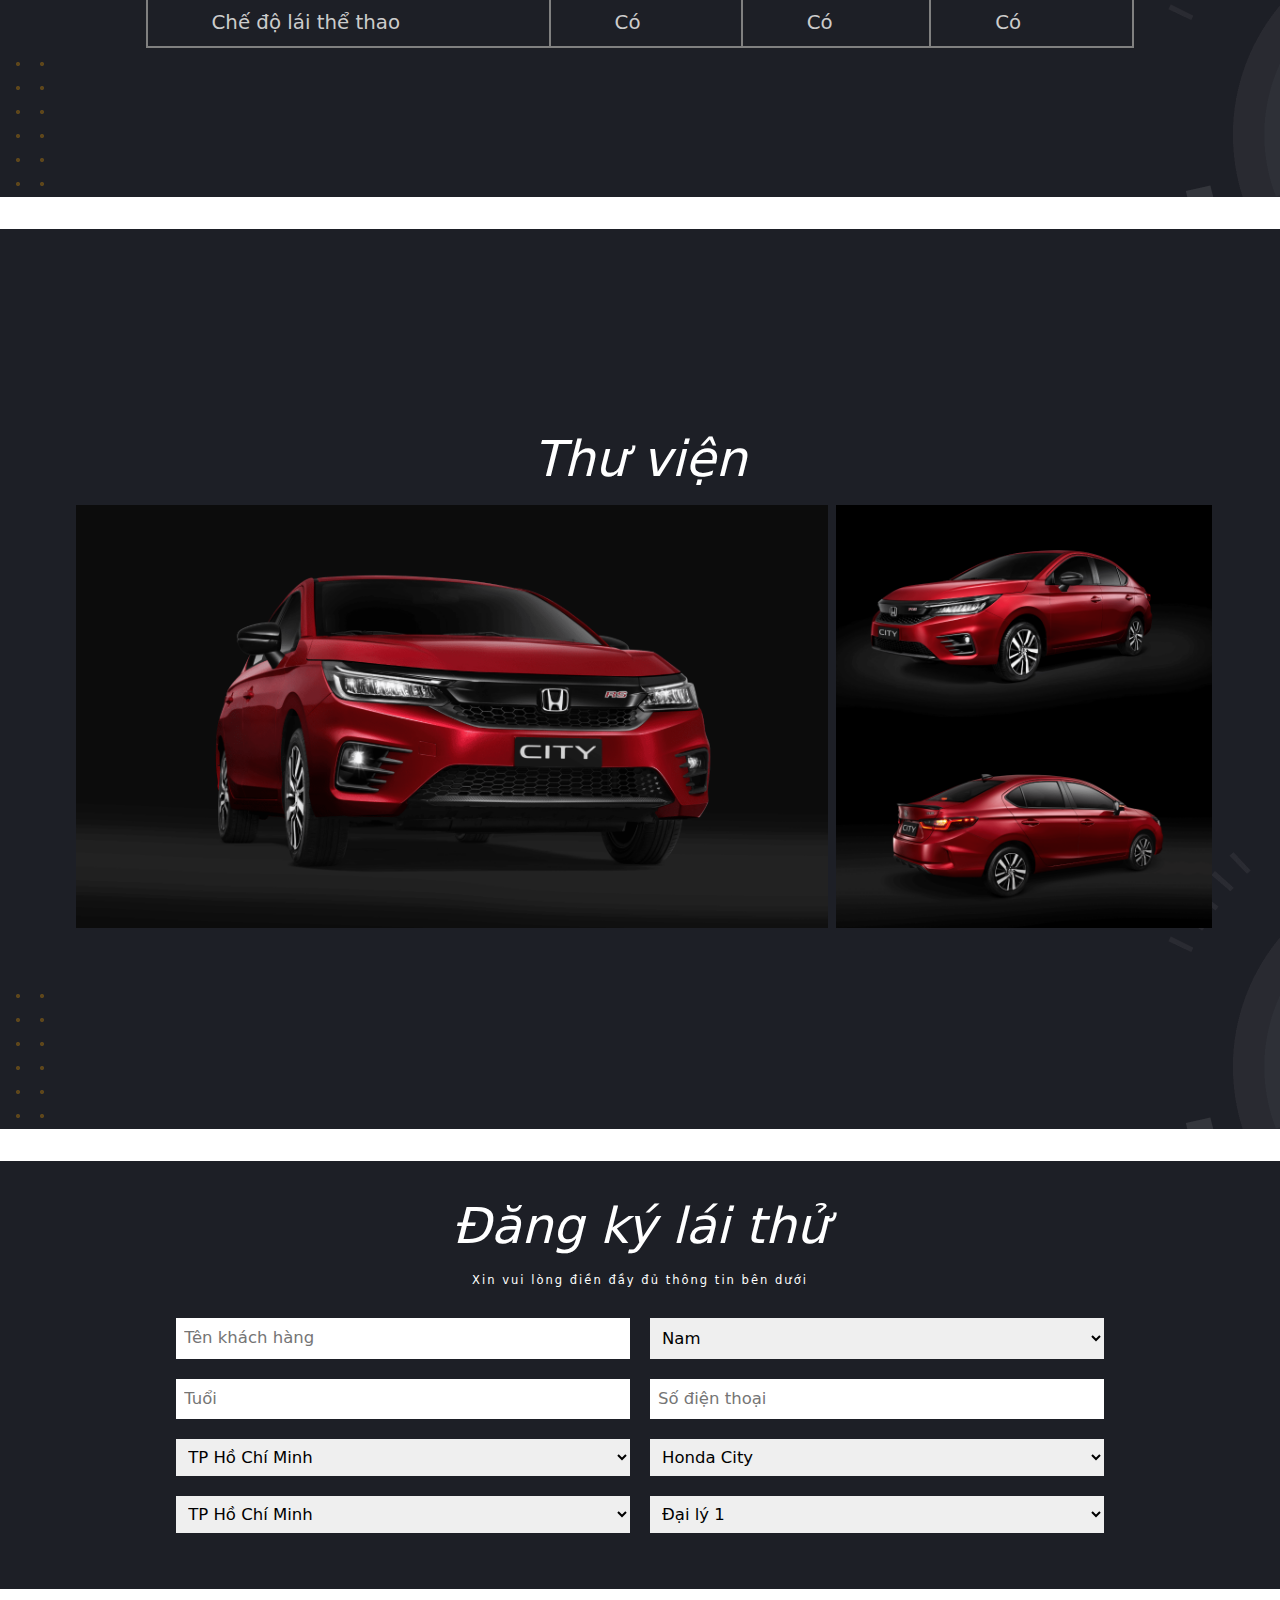
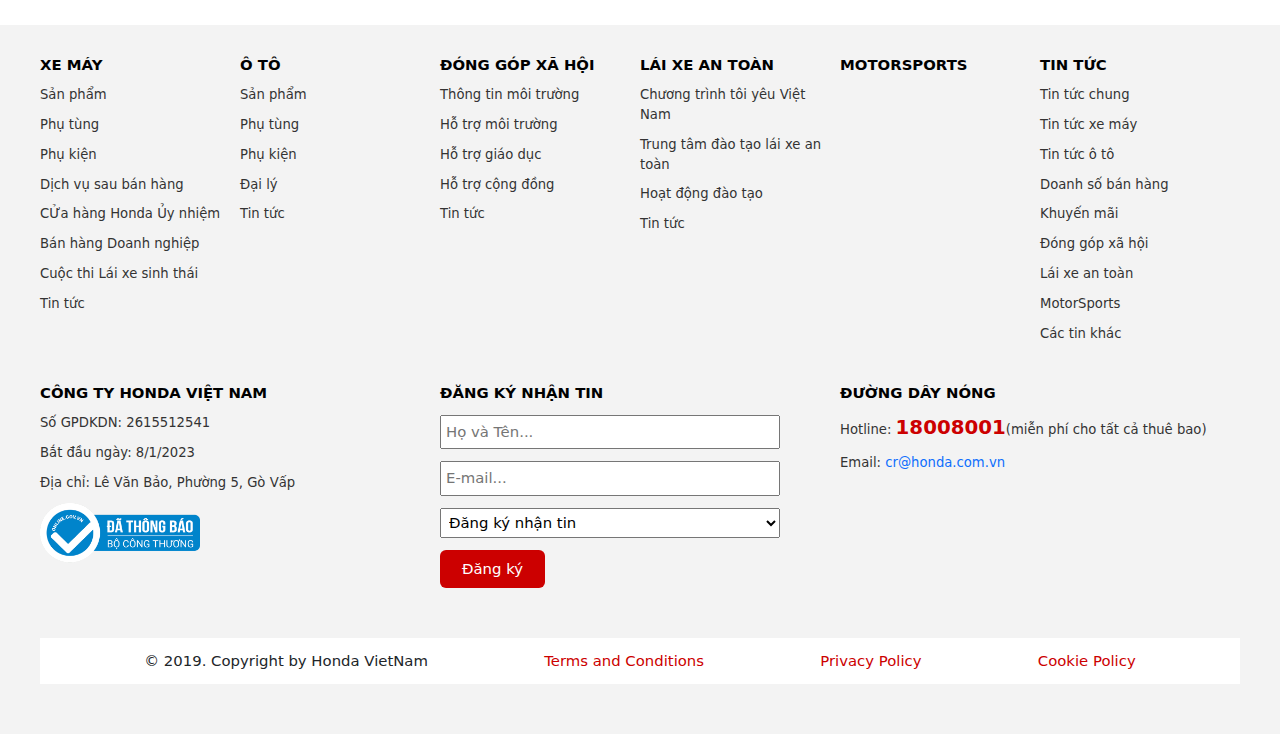
<file: html/product4.html>
<!DOCTYPE html>
<html lang="en">
<head>
    <meta charset="UTF-8">
    <meta http-equiv="X-UA-Compatible" content="IE=edge">
    <meta name="viewport" content="width=device-width, initial-scale=1.0">
    <link rel="icon" class="x_icon"  href="../assets/img/logo.png" type="image/x-icon">
    <link rel="stylesheet" href="../assets/css/grid.css">
    <link rel="stylesheet" href="../assets/css/base.css">
    <link rel="stylesheet" href="../assets/css/main.css">
    <link rel="stylesheet" href="../assets/fonts/icofont/icofont/icofont.css">
    <link href="https://cdn.jsdelivr.net/npm/bootstrap@5.2.3/dist/css/bootstrap.min.css" rel="stylesheet">
    <title>HONDA | Honda CIVIC</title>
    <script src="https://cdn.jsdelivr.net/npm/bootstrap@5.2.3/dist/js/bootstrap.bundle.min.js"></script>
    <script src="https://ajax.googleapis.com/ajax/libs/jquery/3.6.1/jquery.min.js"></script>
    <script>
        $(document).ready(function(){
            $(".head__heading").hover(function(){
                $(".head__wrap").slideDown(1500);
            });
            $(".head__item").mouseleave(function(){
                $(".head__wrap").slideUp(500);
            });

            $(".classify__bike").click(function(){
                $(".product__content").css({display: 'flex'});
                $(".product__contents").css({display: 'none'});
            });
            $(".classify__car").click(function(){
                $(".product__contents").css({display: 'flex'});
                $(".product__content").css({display: 'none'});
            });

            $(".modal__car-icon").click(function(){
                $(".modalcar").fadeOut(500);
            })
        });

    </script>
</head>
<body>
    <div class="modalcar">
        <div class="modal__car">
            <img src="../assets/img/bannercar.png" alt="" class="modal__car-img">
            <i class="icofont-close-line-circled modal__car-icon"></i>
        </div>
    </div>
    <div class="head">
        <div class="container-fluid">
            <div class="row">
                <div class="header">
                    <a href="../html/home.html"><img src="../assets/img/logo.svg" alt="" class="header__logo"></a>
                    <ul class="header__list">
                        <li class="header__item">
                            Thăm dò ý kiến khách hàng
                            <ul class="header__child">
                                <li class="header__child-item">Ô tô</li>
                                <li class="header__child-item">Xe máy</li>
                            </ul>
                        </li>
                        <li class="header__item">Câu hỏi thường gặp</li>
                        <li class="header__item">Liên hệ</li>
                        <li class="header__item">
                            Tuyển dụng
                            <ul class="header__child">
                                <li class="header__child-item">Môi trường làm việc</li>
                                <li class="header__child-item">Tin tức sự kiện</li>
                                <li class="header__child-item">Cơ hội việc làm</li>
                                <li class="header__child-item">Quy trình ứng tuyển</li>
                                <li class="header__child-item">Câu hỏi thường gặp</li>
                            </ul>
                        </li>
                        <li class="header__item">Mời thầu</li>
                        <li class="header__item">
                            <div class="head__list">
                                <img src="../assets/img/ico-facebook-red.png" alt="" class="head__img">
                                <img src="../assets/img/ico-ig-red.png" alt="" class="head__img">
                                <img src="../assets/img/ico-youtube-red.png" alt="" class="head__img">
                                <div class="head__item">
                                    <h3 class="head__heading">
                                        Honda Việt Nam
                                        <i class="icofont-hand-drawn-down"></i>
                                    </h3>
                                    <div class="head__wrap">
                                        <img src="../assets/img/ico-facebook.png" alt="" class="head__logo">
                                        <img src="../assets/img/ico-ig.png" alt="" class="head__logo">
                                        <img src="../assets/img/ico-youtube.png" alt="" class="head__logo">
                                    </div>
                                </div>
                            </div>
                        </li>
                    </ul>
                    <nav class="navigation">
                        <ul class="nav__list">
                            <li class="nav__item">
                                Giới thiệu
                                <ul class="header__child">
                                    <li class="header__child-item">Giới thiệu Honda Việt Nam</li>
                                    <li class="header__child-item">Lịch sử phát triển</li>
                                    <li class="header__child-item">Thư của Tổng giám đốc</li>
                                    <li class="header__child-item">Triết Lý Honda</li>
                                    <li class="header__child-item">Tầm nhìn 2030</li>
                                </ul>
                            </li>
                            <li class="nav__item">
                                Xe máy
                                <ul class="header__child">
                                    <li class="header__child-item">Sản phẩm</li>
                                    <li class="header__child-item">Phụ tùng</li>
                                    <li class="header__child-item">Phụ kiện</li>
                                    <li class="header__child-item">Dịch vụ sau bán hàng</li>
                                    <li class="header__child-item">Của hàng Honda Ủy nhiệm</li>
                                    <li class="header__child-item">Bán hàng Doanh nghiệp</li>
                                    <li class="header__child-item">Cuộc thi Lái xe Sinh thái</li>
                                    <li class="header__child-item">Tin Tức</li>
                                </ul>
                            </li>
                            <li class="nav__item">
                                Ô tô
                                <ul class="header__child">
                                    <li class="header__child-item">Chiến dịch "Fell The Performance</li>
                                    <li class="header__child-item">Sản phẩm</li>
                                    <li class="header__child-item">HONDA CONNECT</li>
                                    <li class="header__child-item">Phụ tùng</li>
                                    <li class="header__child-item">Phụ kiện</li>
                                    <li class="header__child-item">Đại lý</li>
                                    <li class="header__child-item">Bán hàng Doanh nghiệp</li>
                                    <li class="header__child-item">Tin tức</li>
                                </ul>
                            </li>
                            <li class="nav__item">
                                My Honda+
                                <ul class="header__child">
                                    <li class="header__child-item">Giới thiệu chung</li>
                                    <li class="header__child-item">Hướng dẫn sử dụng</li>
                                    <li class="header__child-item">Điều khoản sử dụng</li>
                                    <li class="header__child-item">Tải ứng dụng</li>
                                </ul>
                            </li>
                            <li class="nav__item">
                                Đóng góp xã hội
                            </li>
                            <li class="nav__item">
                                Lái xe an toàn
                                <ul class="header__child">
                                    <li class="header__child-item">Chương trình Tôi yêu Việt Nam</li>
                                    <li class="header__child-item">Trung tam Đào tạo lái xe an toàn</li>
                                    <li class="header__child-item">Hoạt động đào tạo</li>
                                    <li class="header__child-item">Tin tức</li>
                                </ul>
                            </li>
                            <li class="nav__item">
                                MotorSports
                            </li>
                            <li class="nav__item">
                                Tin tức
                                <ul class="header__child">
                                    <li class="header__child-item">Tin tức chung</li>
                                    <li class="header__child-item">Tin tức xe máy</li>
                                    <li class="header__child-item">Tin tức ô tô</li>
                                    <li class="header__child-item">Doanh số bán hàng</li>
                                    <li class="header__child-item">Khuyến mãi</li>
                                    <li class="header__child-item">ĐÓng góp Xã hội</li>
                                    <li class="header__child-item">Lái xe an toàn</li>
                                    <li class="header__child-item">MotorSports</li>
                                    <li class="header__child-item">Các tin khác</li>
                                </ul>
                            </li>
                        </ul>
                    </nav>
                </div>
            </div>
        </div>
    </div>
    <div class="slide" id="top">
        <div class="container-fluid">
            <div class="row">
                <img src="../assets/img/banner__car.png" alt="" class="slide__img">
                <div class="slide__nav">
                    <i class="icofont-rounded-left"></i>
                    <ul class="slide__list">
                        <li class="slide__item"></li>
                        <li class="slide__item"></li>
                        <li class="slide__item"></li>
                        <li class="slide__item"></li>
                        <li class="slide__item"></li>
                    </ul>
                    <i class="icofont-rounded-right"></i>
                </div>
            </div>
        </div>
    </div>
    <div class="spcar">
        <div class="container">
            <div class="row">
                <div class="spcar__wrap">
                    <img src="../assets/img/car4.png" alt="" class="spcar__img">
                    <div class="spcar__info">
                        <h3 class="product__subhead">CIVIC</h3>
                        <p class="product__title">Từ 730.000.000 VNĐ</p>
                        <div class="car__wrap">
                            <a href="#trying" class="car__try"><i class="icofont-circle-ruler-alt"></i>Lái thử</a>
                            <div class="car__cost"><i class="icofont-money"></i>Dự toán chi phí</div>
                        </div>
                    </div>
                </div>
            </div>
        </div>
        <div class="car__info">
            <h1 class="car__info-heading"><I>Thông số kỹ thuật</I></h1>
            <table>
                <tr>
                    <td colspan="3">Danh mục</td>
                    <td>City G</td>
                    <td>City L</td>
                    <td>City RS</td>
                </tr>
                <tr>
                    <td colspan="6" class="thongso">ĐỘNG CƠ / HỘP SỐ / TRỌNG LƯỢNG / THÔNG SỐ</td>
                </tr>
                <tr>
                    <td colspan="3">Kiểu động cơ</td>
                    <td colspan="3">1.5L DOC i-VTCE 4 xi lanh thẳng hàng, 16 van</td>
                </tr>
                <tr>
                    <td colspan="3">Hộp số</td>
                    <td colspan="3">Vô cấp CTV</td>
                </tr>
                <tr>
                    <td colspan="3">Dung tích xi lanh (cm<sup>3</sup>)</td>
                    <td colspan="3">1.498</td>
                </tr>
                <tr>
                    <td colspan="3">Công suất cực đại (Hp/rpm)</td>
                    <td colspan="3">119(89kW)/6.600</td>
                </tr>
                <tr>
                    <td colspan="3">Số chỗ ngồi</td>
                    <td colspan="3">5</td>
                </tr>
                <tr>
                    <td colspan="3">Dài x Rộng x Cao</td>
                    <td colspan="3">4.553 x 1.748 x 1.467</td>
                </tr>
                <tr>
                    <td colspan="3">Trọng lượng không tải (kg)</td>
                    <td>1.117</td>
                    <td>1.124</td>
                    <td>1.134</td>
                </tr>
                <tr>
                    <td colspan="3">Trọng lượng toàn tải</td>
                    <td>1.580</td>
                    <td>1.580</td>
                    <td>1.580</td>
                </tr>
                <tr>
                    <td colspan="3">Chế độ lái thể thao</td>
                    <td>Có</td>
                    <td>Có</td>
                    <td>Có</td>
                </tr>
            </table>
        </div>
    </div>
    <div class="car__info">
        <div class="container">
            <div class="row">
                <h1 class="car__info-heading"><I>Thư viện</I></h1>
                <div class="image__wrap">
                    <img src="../assets/img/01.png" alt="" class="image__car1 col-xl-8">
                    <div class="image__wrap2">
                        <img src="../assets/img/02.png" alt="" class="image__car2 col-xl-12">
                        <img src="../assets/img/03.png" alt="" class="image__car2 col-xl-12">
                    </div>
                </div>
            </div>
        </div>
    </div>
    <div class="try" id="trying">
        <div class="container">
            <div class="row">
                <h1 class="car__info-heading"><I>Đăng ký lái thử</I></h1>
                <p class="try__title">Xin vui lòng điền đầy đủ thông tin bên dưới</p>
                <form action="">
                    <div class="try__wrap">
                        <input type="text" name="" id="" placeholder="Tên khách hàng" class="ip1">
                        <select name="" id="" class="ip1" aria-placeholder="Chọn giới tính">
                            <option value="1">Nam</option>
                            <option value="2">Nữ</option>
                        </select>
                    </div>
                    <div class="try__wrap">
                        <input type="text" name="" placeholder="Tuổi" id="" class="ip1">
                        <input type="tel" name="" placeholder="Số điện thoại" id="" class="ip1">
                    </div>
                    <div class="try__wrap">
                        <select name="" id="" aria-placeholder="Tỉnh thành phố nơi sinh sống" class="ip1">
                            <option value="1">TP Hồ Chí Minh</option>
                            <option value="2">TP Hà Nội</option>
                            <option value="3">Đà Nẵng</option>
                            <option value="4">Gia Lai</option>
                            <option value="5">Nha Trang</option>
                        </select>
                        <select name="" aria-placeholder="Mẫu xe đăng ký lái thử" id="" class="ip1">
                            <option value="1">Honda City</option>
                            <option value="2">Honda CiVic</option>
                        </select>
                    </div>
                    <div class="try__wrap">
                        <select name="" id="" aria-placeholder="Thành phố mang muốn lái thử" class="ip1">
                            <option value="1">TP Hồ Chí Minh</option>
                            <option value="2">TP Hà Nội</option>
                            <option value="3">Đà Nẵng</option>
                            <option value="4">Gia Lai</option>
                            <option value="5">Nha Trang</option>
                        </select>
                        <select name="" id="" aria-placeholder="Đại lý đăng ký lái thử" class="ip1">
                            <option value="1">Đại lý 1</option>
                            <option value="2">Đại lý 2</option>
                        </select>
                    </div>
                </form>
            </div>
        </div>
    </div>
    <footer>
        <div class="container-fluid grid wide">
            <div class="row">
                <div class="footer">
                    <div class="footer__list">
                        <div class="footer__item col-xl-2">
                            <h3 class="footer__heading">xe máy</h3>
                            <a href="" class="footer__title">Sản phẩm</a>
                            <a href="" class="footer__title">Phụ tùng</a>
                            <a href="" class="footer__title">Phụ kiện</a>
                            <a href="" class="footer__title">Dịch vụ sau bán hàng</a>
                            <a href="" class="footer__title">CỬa hàng Honda Ủy nhiệm</a>
                            <a href="" class="footer__title">Bán hàng Doanh nghiệp</a>
                            <a href="" class="footer__title">Cuộc thi Lái xe sinh thái</a>
                            <a href="" class="footer__title">Tin tức</a>
                        </div>
                        <div class="footer__item col-xl-2">
                            <h3 class="footer__heading">Ô tô</h3>
                            <a href="" class="footer__title">Sản phẩm</a>
                            <a href="" class="footer__title">Phụ tùng</a>
                            <a href="" class="footer__title">Phụ kiện</a>
                            <a href="" class="footer__title">Đại lý</a>
                            <a href="" class="footer__title">Tin tức</a>
                        </div>
                        <div class="footer__item col-xl-2">
                            <h3 class="footer__heading">đóng góp xã hội</h3>
                            <a href="" class="footer__title">Thông tin môi trường</a>
                            <a href="" class="footer__title">Hỗ trợ môi trường</a>
                            <a href="" class="footer__title">Hỗ trợ giáo dục</a>
                            <a href="" class="footer__title">Hỗ trợ cộng đồng</a>
                            <a href="" class="footer__title">Tin tức</a>
                        </div>
                        <div class="footer__item col-xl-2">
                            <h3 class="footer__heading">lái xe an toàn</h3>
                            <a href="" class="footer__title">Chương trình tôi yêu Việt Nam</a>
                            <a href="" class="footer__title">Trung tâm đào tạo lái xe an toàn</a>
                            <a href="" class="footer__title">Hoạt động đào tạo</a>
                            <a href="" class="footer__title">Tin tức</a>
                        </div>
                        <div class="footer__item col-xl-2">
                            <h3 class="footer__heading">motorsports</h3>
                        </div>
                        <div class="footer__item col-xl-2">
                            <h3 class="footer__heading">tin tức</h3>
                            <a href="" class="footer__title">Tin tức chung</a>
                            <a href="" class="footer__title">Tin tức xe máy</a>
                            <a href="" class="footer__title">Tin tức ô tô</a>
                            <a href="" class="footer__title">Doanh số bán hàng</a>
                            <a href="" class="footer__title">Khuyến mãi</a>
                            <a href="" class="footer__title">Đóng góp xã hội</a>
                            <a href="" class="footer__title">Lái xe an toàn</a>
                            <a href="" class="footer__title">MotorSports</a>
                            <a href="" class="footer__title">Các tin khác</a>
                        </div>
                        <div class="footer__item col-xl-4">
                            <h3 class="footer__heading">công ty honda việt nam</h3>
                            <p class="footer__title">Số GPDKDN: 2615512541</p>
                            <p class="footer__title">Bắt đầu ngày: 8/1/2023</p>
                            <p class="footer__title">Địa chỉ: Lê Văn Bảo, Phường 5, Gò Vấp</p>
                            <img src="../assets/img/logoSaleNoti.png" alt="" class="footer__img">
                        </div>
                        <div class="footer__item col-xl-4">
                            <h3 class="footer__heading">đăng ký nhận tin</h3>
                            <input type="text" name="textName" class="form__footer" placeholder="Họ và Tên...">
                            <input type="email" name="txtEmail"  class="form__footer" placeholder="E-mail...">
                            <select name="" class="form__footer">
                                <option value="1">Đăng ký nhận tin</option>
                                <option value="2">Tin tức xe máy</option>
                                <option value="3">Tin tức ô tô</option>
                                <option value="4">Doanh số bán hàng</option>
                                <option value="5">Khuyến mãi</option>
                                <option value="6">Lái xe an toàn</option>
                                <option value="7">Đóng góp xã hội</option>
                                <option value="8">CSKH</option>
                                <option value="9">Các tin tức khác</option>
                            </select>
                            <button type="submit" value="submit">Đăng ký</button>
                        </div>
                        <div class="footer__item col-xl-4">
                            <h3 class="footer__heading">đường dây nóng</h3>
                            <p class="footer__title">Hotline: <span>18008001</span>(miễn phí cho tất cả thuê bao)</p>
                            <p class="footer__title">Email: <a href="">cr@honda.com.vn</a></p>
                        </div>
                    </div>
                    <div class="footer__end">
                        <p class="footer__cpr">© 2019. Copyright by Honda VietNam</p>
                        <p class="footer__cpr"><a href="">Terms and Conditions</a></p>
                        <p class="footer__cpr"><a href="">Privacy Policy</a></p>
                        <p class="footer__cpr"><a href="">Cookie Policy</a></p>
                    </div>
                </div>
            </div>
        </div>
        <a class="uptop" href="#top"><i class="icofont-square-up"></i></a>
    </footer>
</body>

</html>
</file>
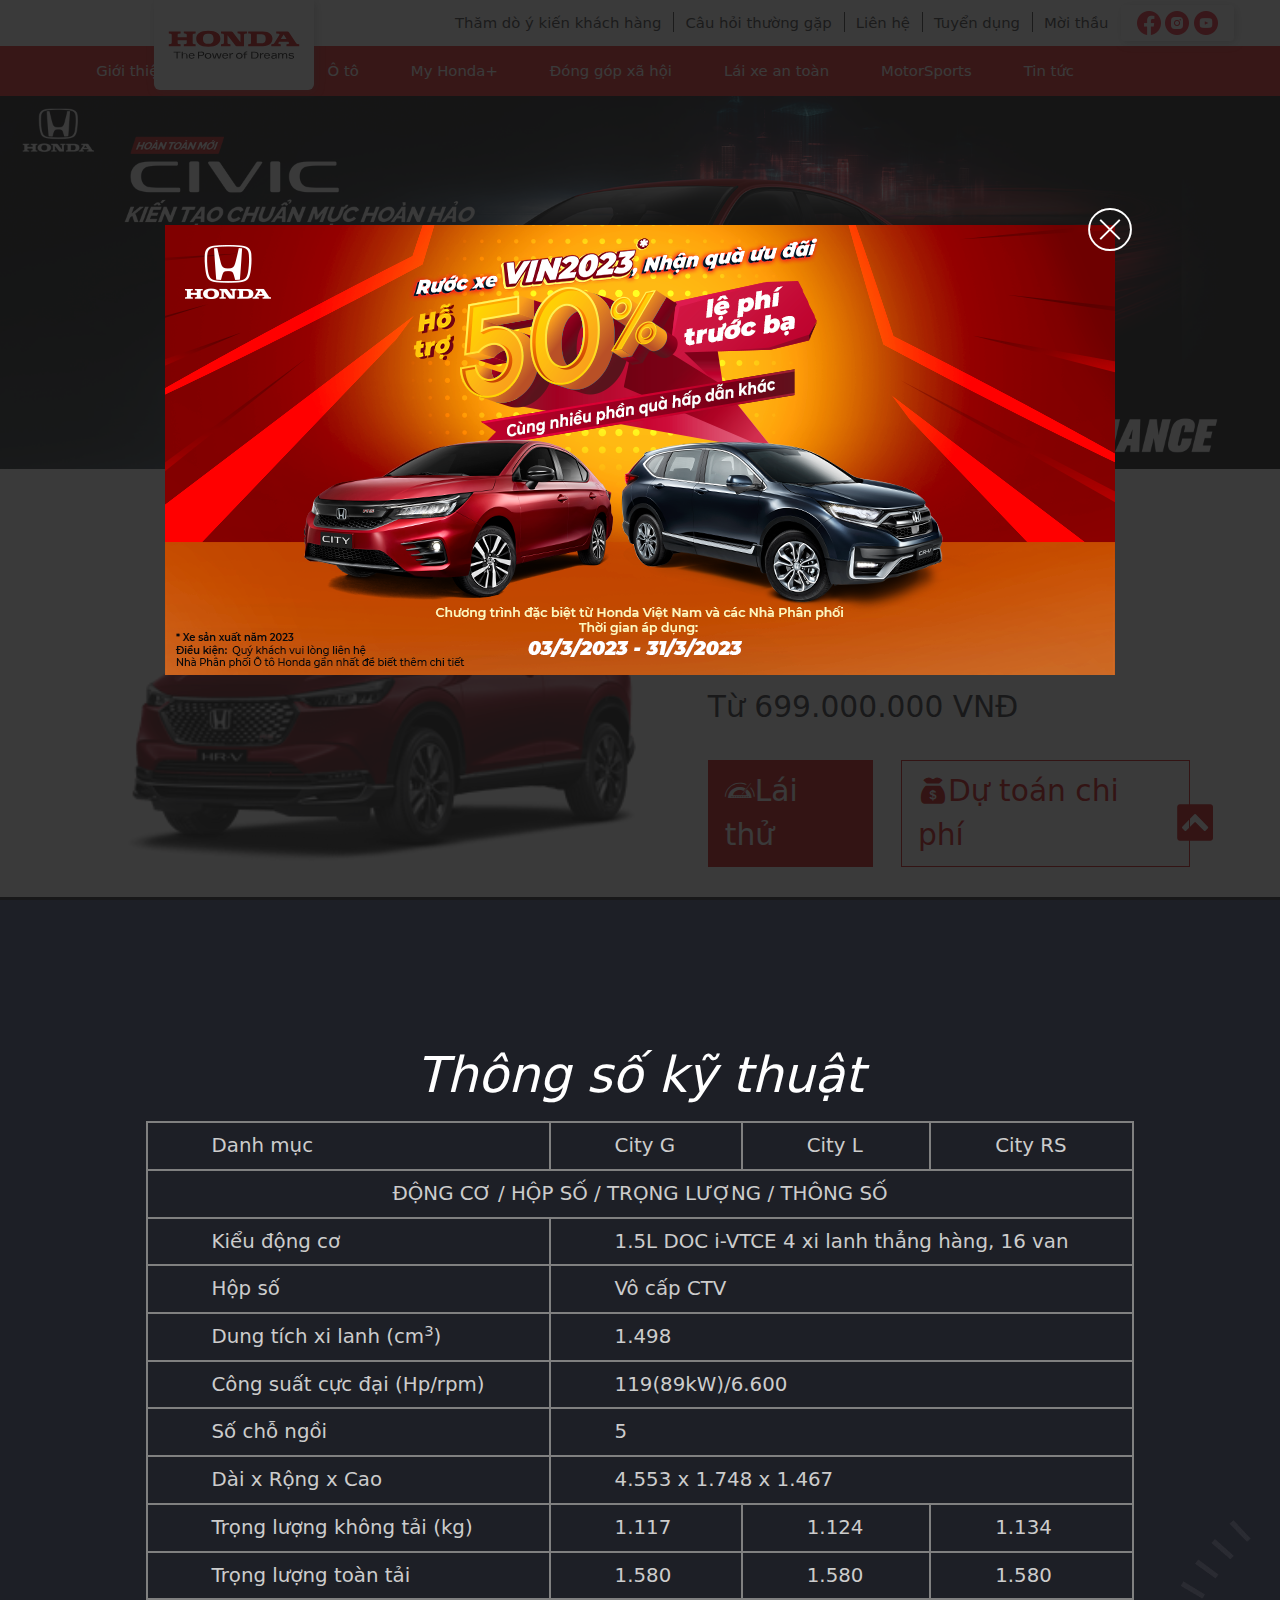
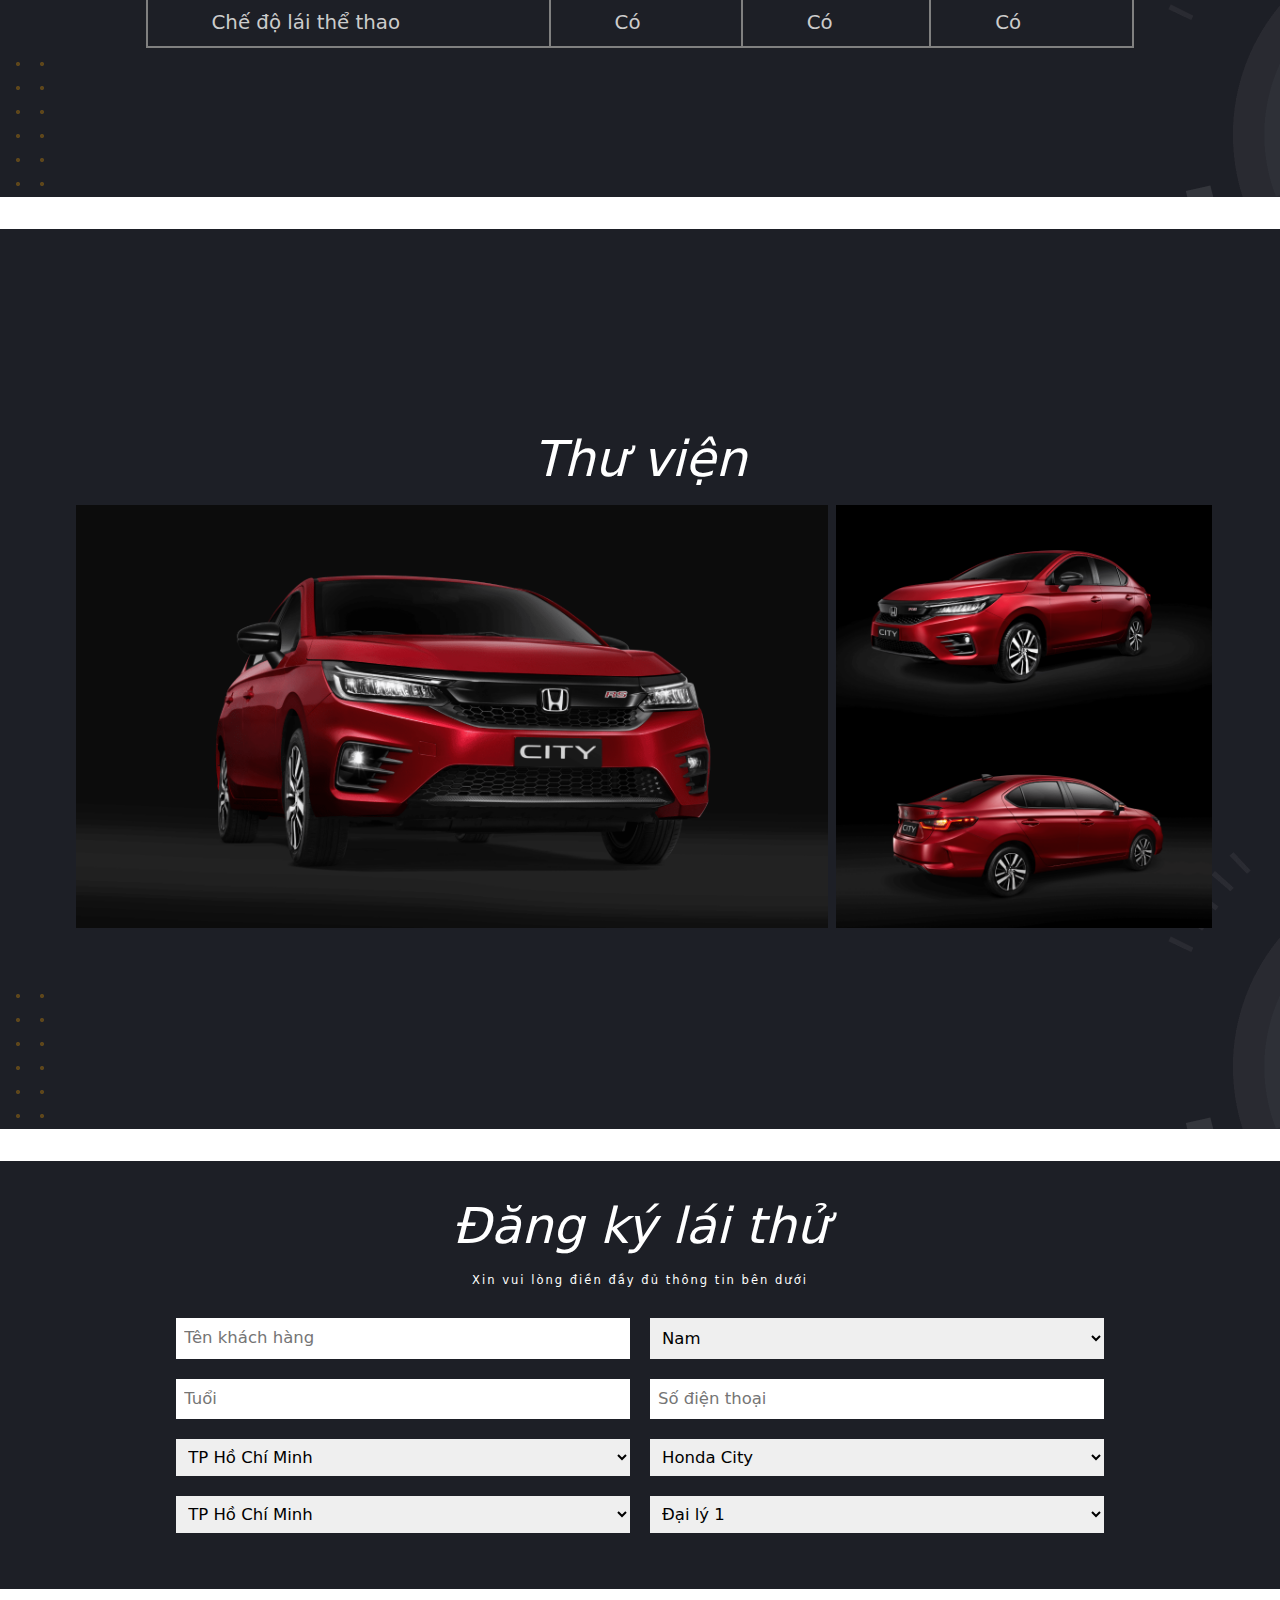
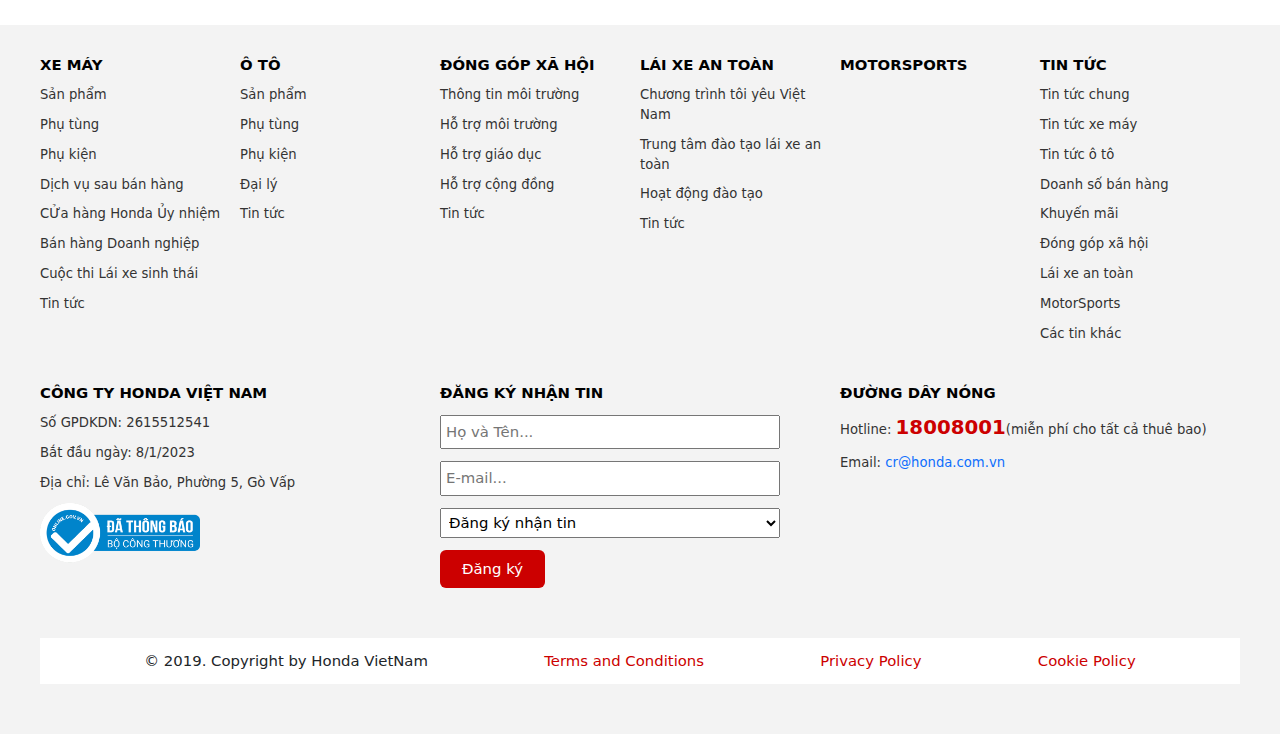
<file: html/product5.html>
<!DOCTYPE html>
<html lang="en">
<head>
    <meta charset="UTF-8">
    <meta http-equiv="X-UA-Compatible" content="IE=edge">
    <meta name="viewport" content="width=device-width, initial-scale=1.0">
    <link rel="icon" class="x_icon"  href="../assets/img/logo.png" type="image/x-icon">
    <link rel="stylesheet" href="../assets/css/grid.css">
    <link rel="stylesheet" href="../assets/css/base.css">
    <link rel="stylesheet" href="../assets/css/main.css">
    <link rel="stylesheet" href="../assets/fonts/icofont/icofont/icofont.css">
    <link href="https://cdn.jsdelivr.net/npm/bootstrap@5.2.3/dist/css/bootstrap.min.css" rel="stylesheet">
    <title>HONDA | Honda HR-V</title>
    <script src="https://cdn.jsdelivr.net/npm/bootstrap@5.2.3/dist/js/bootstrap.bundle.min.js"></script>
    <script src="https://ajax.googleapis.com/ajax/libs/jquery/3.6.1/jquery.min.js"></script>
    <script>
        $(document).ready(function(){
            $(".head__heading").hover(function(){
                $(".head__wrap").slideDown(1500);
            });
            $(".head__item").mouseleave(function(){
                $(".head__wrap").slideUp(500);
            });

            $(".classify__bike").click(function(){
                $(".product__content").css({display: 'flex'});
                $(".product__contents").css({display: 'none'});
            });
            $(".classify__car").click(function(){
                $(".product__contents").css({display: 'flex'});
                $(".product__content").css({display: 'none'});
            });

            $(".modal__car-icon").click(function(){
                $(".modalcar").fadeOut(500);
            })
        });

    </script>
</head>
<body>
    <div class="modalcar">
        <div class="modal__car">
            <img src="../assets/img/bannercar.png" alt="" class="modal__car-img">
            <i class="icofont-close-line-circled modal__car-icon"></i>
        </div>
    </div>
    <div class="head">
        <div class="container-fluid">
            <div class="row">
                <div class="header">
                    <a href="../html/home.html"><img src="../assets/img/logo.svg" alt="" class="header__logo"></a>
                    <ul class="header__list">
                        <li class="header__item">
                            Thăm dò ý kiến khách hàng
                            <ul class="header__child">
                                <li class="header__child-item">Ô tô</li>
                                <li class="header__child-item">Xe máy</li>
                            </ul>
                        </li>
                        <li class="header__item">Câu hỏi thường gặp</li>
                        <li class="header__item">Liên hệ</li>
                        <li class="header__item">
                            Tuyển dụng
                            <ul class="header__child">
                                <li class="header__child-item">Môi trường làm việc</li>
                                <li class="header__child-item">Tin tức sự kiện</li>
                                <li class="header__child-item">Cơ hội việc làm</li>
                                <li class="header__child-item">Quy trình ứng tuyển</li>
                                <li class="header__child-item">Câu hỏi thường gặp</li>
                            </ul>
                        </li>
                        <li class="header__item">Mời thầu</li>
                        <li class="header__item">
                            <div class="head__list">
                                <img src="../assets/img/ico-facebook-red.png" alt="" class="head__img">
                                <img src="../assets/img/ico-ig-red.png" alt="" class="head__img">
                                <img src="../assets/img/ico-youtube-red.png" alt="" class="head__img">
                                <div class="head__item">
                                    <h3 class="head__heading">
                                        Honda Việt Nam
                                        <i class="icofont-hand-drawn-down"></i>
                                    </h3>
                                    <div class="head__wrap">
                                        <img src="../assets/img/ico-facebook.png" alt="" class="head__logo">
                                        <img src="../assets/img/ico-ig.png" alt="" class="head__logo">
                                        <img src="../assets/img/ico-youtube.png" alt="" class="head__logo">
                                    </div>
                                </div>
                            </div>
                        </li>
                    </ul>
                    <nav class="navigation">
                        <ul class="nav__list">
                            <li class="nav__item">
                                Giới thiệu
                                <ul class="header__child">
                                    <li class="header__child-item">Giới thiệu Honda Việt Nam</li>
                                    <li class="header__child-item">Lịch sử phát triển</li>
                                    <li class="header__child-item">Thư của Tổng giám đốc</li>
                                    <li class="header__child-item">Triết Lý Honda</li>
                                    <li class="header__child-item">Tầm nhìn 2030</li>
                                </ul>
                            </li>
                            <li class="nav__item">
                                Xe máy
                                <ul class="header__child">
                                    <li class="header__child-item">Sản phẩm</li>
                                    <li class="header__child-item">Phụ tùng</li>
                                    <li class="header__child-item">Phụ kiện</li>
                                    <li class="header__child-item">Dịch vụ sau bán hàng</li>
                                    <li class="header__child-item">Của hàng Honda Ủy nhiệm</li>
                                    <li class="header__child-item">Bán hàng Doanh nghiệp</li>
                                    <li class="header__child-item">Cuộc thi Lái xe Sinh thái</li>
                                    <li class="header__child-item">Tin Tức</li>
                                </ul>
                            </li>
                            <li class="nav__item">
                                Ô tô
                                <ul class="header__child">
                                    <li class="header__child-item">Chiến dịch "Fell The Performance</li>
                                    <li class="header__child-item">Sản phẩm</li>
                                    <li class="header__child-item">HONDA CONNECT</li>
                                    <li class="header__child-item">Phụ tùng</li>
                                    <li class="header__child-item">Phụ kiện</li>
                                    <li class="header__child-item">Đại lý</li>
                                    <li class="header__child-item">Bán hàng Doanh nghiệp</li>
                                    <li class="header__child-item">Tin tức</li>
                                </ul>
                            </li>
                            <li class="nav__item">
                                My Honda+
                                <ul class="header__child">
                                    <li class="header__child-item">Giới thiệu chung</li>
                                    <li class="header__child-item">Hướng dẫn sử dụng</li>
                                    <li class="header__child-item">Điều khoản sử dụng</li>
                                    <li class="header__child-item">Tải ứng dụng</li>
                                </ul>
                            </li>
                            <li class="nav__item">
                                Đóng góp xã hội
                            </li>
                            <li class="nav__item">
                                Lái xe an toàn
                                <ul class="header__child">
                                    <li class="header__child-item">Chương trình Tôi yêu Việt Nam</li>
                                    <li class="header__child-item">Trung tam Đào tạo lái xe an toàn</li>
                                    <li class="header__child-item">Hoạt động đào tạo</li>
                                    <li class="header__child-item">Tin tức</li>
                                </ul>
                            </li>
                            <li class="nav__item">
                                MotorSports
                            </li>
                            <li class="nav__item">
                                Tin tức
                                <ul class="header__child">
                                    <li class="header__child-item">Tin tức chung</li>
                                    <li class="header__child-item">Tin tức xe máy</li>
                                    <li class="header__child-item">Tin tức ô tô</li>
                                    <li class="header__child-item">Doanh số bán hàng</li>
                                    <li class="header__child-item">Khuyến mãi</li>
                                    <li class="header__child-item">ĐÓng góp Xã hội</li>
                                    <li class="header__child-item">Lái xe an toàn</li>
                                    <li class="header__child-item">MotorSports</li>
                                    <li class="header__child-item">Các tin khác</li>
                                </ul>
                            </li>
                        </ul>
                    </nav>
                </div>
            </div>
        </div>
    </div>
    <div class="slide" id="top">
        <div class="container-fluid">
            <div class="row">
                <img src="../assets/img/banner__car.png" alt="" class="slide__img">
                <div class="slide__nav">
                    <i class="icofont-rounded-left"></i>
                    <ul class="slide__list">
                        <li class="slide__item"></li>
                        <li class="slide__item"></li>
                        <li class="slide__item"></li>
                        <li class="slide__item"></li>
                        <li class="slide__item"></li>
                    </ul>
                    <i class="icofont-rounded-right"></i>
                </div>
            </div>
        </div>
    </div>
    <div class="spcar">
        <div class="container">
            <div class="row">
                <div class="spcar__wrap">
                    <img src="../assets/img/car5.png" alt="" class="spcar__img">
                    <div class="spcar__info">
                        <h3 class="product__subhead">HR-V</h3>
                        <p class="product__title">Từ 699.000.000 VNĐ</p>
                        <div class="car__wrap">
                            <a href="#trying" class="car__try"><i class="icofont-circle-ruler-alt"></i>Lái thử</a>
                            <div class="car__cost"><i class="icofont-money"></i>Dự toán chi phí</div>
                        </div>
                    </div>
                </div>
            </div>
        </div>
        <div class="car__info">
            <h1 class="car__info-heading"><I>Thông số kỹ thuật</I></h1>
            <table>
                <tr>
                    <td colspan="3">Danh mục</td>
                    <td>City G</td>
                    <td>City L</td>
                    <td>City RS</td>
                </tr>
                <tr>
                    <td colspan="6" class="thongso">ĐỘNG CƠ / HỘP SỐ / TRỌNG LƯỢNG / THÔNG SỐ</td>
                </tr>
                <tr>
                    <td colspan="3">Kiểu động cơ</td>
                    <td colspan="3">1.5L DOC i-VTCE 4 xi lanh thẳng hàng, 16 van</td>
                </tr>
                <tr>
                    <td colspan="3">Hộp số</td>
                    <td colspan="3">Vô cấp CTV</td>
                </tr>
                <tr>
                    <td colspan="3">Dung tích xi lanh (cm<sup>3</sup>)</td>
                    <td colspan="3">1.498</td>
                </tr>
                <tr>
                    <td colspan="3">Công suất cực đại (Hp/rpm)</td>
                    <td colspan="3">119(89kW)/6.600</td>
                </tr>
                <tr>
                    <td colspan="3">Số chỗ ngồi</td>
                    <td colspan="3">5</td>
                </tr>
                <tr>
                    <td colspan="3">Dài x Rộng x Cao</td>
                    <td colspan="3">4.553 x 1.748 x 1.467</td>
                </tr>
                <tr>
                    <td colspan="3">Trọng lượng không tải (kg)</td>
                    <td>1.117</td>
                    <td>1.124</td>
                    <td>1.134</td>
                </tr>
                <tr>
                    <td colspan="3">Trọng lượng toàn tải</td>
                    <td>1.580</td>
                    <td>1.580</td>
                    <td>1.580</td>
                </tr>
                <tr>
                    <td colspan="3">Chế độ lái thể thao</td>
                    <td>Có</td>
                    <td>Có</td>
                    <td>Có</td>
                </tr>
            </table>
        </div>
    </div>
    <div class="car__info">
        <div class="container">
            <div class="row">
                <h1 class="car__info-heading"><I>Thư viện</I></h1>
                <div class="image__wrap">
                    <img src="../assets/img/01.png" alt="" class="image__car1 col-xl-8">
                    <div class="image__wrap2">
                        <img src="../assets/img/02.png" alt="" class="image__car2 col-xl-12">
                        <img src="../assets/img/03.png" alt="" class="image__car2 col-xl-12">
                    </div>
                </div>
            </div>
        </div>
    </div>
    <div class="try" id="trying">
        <div class="container">
            <div class="row">
                <h1 class="car__info-heading"><I>Đăng ký lái thử</I></h1>
                <p class="try__title">Xin vui lòng điền đầy đủ thông tin bên dưới</p>
                <form action="">
                    <div class="try__wrap">
                        <input type="text" name="" id="" placeholder="Tên khách hàng" class="ip1">
                        <select name="" id="" class="ip1" aria-placeholder="Chọn giới tính">
                            <option value="1">Nam</option>
                            <option value="2">Nữ</option>
                        </select>
                    </div>
                    <div class="try__wrap">
                        <input type="text" name="" placeholder="Tuổi" id="" class="ip1">
                        <input type="tel" name="" placeholder="Số điện thoại" id="" class="ip1">
                    </div>
                    <div class="try__wrap">
                        <select name="" id="" aria-placeholder="Tỉnh thành phố nơi sinh sống" class="ip1">
                            <option value="1">TP Hồ Chí Minh</option>
                            <option value="2">TP Hà Nội</option>
                            <option value="3">Đà Nẵng</option>
                            <option value="4">Gia Lai</option>
                            <option value="5">Nha Trang</option>
                        </select>
                        <select name="" aria-placeholder="Mẫu xe đăng ký lái thử" id="" class="ip1">
                            <option value="1">Honda City</option>
                            <option value="2">Honda CiVic</option>
                        </select>
                    </div>
                    <div class="try__wrap">
                        <select name="" id="" aria-placeholder="Thành phố mang muốn lái thử" class="ip1">
                            <option value="1">TP Hồ Chí Minh</option>
                            <option value="2">TP Hà Nội</option>
                            <option value="3">Đà Nẵng</option>
                            <option value="4">Gia Lai</option>
                            <option value="5">Nha Trang</option>
                        </select>
                        <select name="" id="" aria-placeholder="Đại lý đăng ký lái thử" class="ip1">
                            <option value="1">Đại lý 1</option>
                            <option value="2">Đại lý 2</option>
                        </select>
                    </div>
                </form>
            </div>
        </div>
    </div>
    <footer>
        <div class="container-fluid grid wide">
            <div class="row">
                <div class="footer">
                    <div class="footer__list">
                        <div class="footer__item col-xl-2">
                            <h3 class="footer__heading">xe máy</h3>
                            <a href="" class="footer__title">Sản phẩm</a>
                            <a href="" class="footer__title">Phụ tùng</a>
                            <a href="" class="footer__title">Phụ kiện</a>
                            <a href="" class="footer__title">Dịch vụ sau bán hàng</a>
                            <a href="" class="footer__title">CỬa hàng Honda Ủy nhiệm</a>
                            <a href="" class="footer__title">Bán hàng Doanh nghiệp</a>
                            <a href="" class="footer__title">Cuộc thi Lái xe sinh thái</a>
                            <a href="" class="footer__title">Tin tức</a>
                        </div>
                        <div class="footer__item col-xl-2">
                            <h3 class="footer__heading">Ô tô</h3>
                            <a href="" class="footer__title">Sản phẩm</a>
                            <a href="" class="footer__title">Phụ tùng</a>
                            <a href="" class="footer__title">Phụ kiện</a>
                            <a href="" class="footer__title">Đại lý</a>
                            <a href="" class="footer__title">Tin tức</a>
                        </div>
                        <div class="footer__item col-xl-2">
                            <h3 class="footer__heading">đóng góp xã hội</h3>
                            <a href="" class="footer__title">Thông tin môi trường</a>
                            <a href="" class="footer__title">Hỗ trợ môi trường</a>
                            <a href="" class="footer__title">Hỗ trợ giáo dục</a>
                            <a href="" class="footer__title">Hỗ trợ cộng đồng</a>
                            <a href="" class="footer__title">Tin tức</a>
                        </div>
                        <div class="footer__item col-xl-2">
                            <h3 class="footer__heading">lái xe an toàn</h3>
                            <a href="" class="footer__title">Chương trình tôi yêu Việt Nam</a>
                            <a href="" class="footer__title">Trung tâm đào tạo lái xe an toàn</a>
                            <a href="" class="footer__title">Hoạt động đào tạo</a>
                            <a href="" class="footer__title">Tin tức</a>
                        </div>
                        <div class="footer__item col-xl-2">
                            <h3 class="footer__heading">motorsports</h3>
                        </div>
                        <div class="footer__item col-xl-2">
                            <h3 class="footer__heading">tin tức</h3>
                            <a href="" class="footer__title">Tin tức chung</a>
                            <a href="" class="footer__title">Tin tức xe máy</a>
                            <a href="" class="footer__title">Tin tức ô tô</a>
                            <a href="" class="footer__title">Doanh số bán hàng</a>
                            <a href="" class="footer__title">Khuyến mãi</a>
                            <a href="" class="footer__title">Đóng góp xã hội</a>
                            <a href="" class="footer__title">Lái xe an toàn</a>
                            <a href="" class="footer__title">MotorSports</a>
                            <a href="" class="footer__title">Các tin khác</a>
                        </div>
                        <div class="footer__item col-xl-4">
                            <h3 class="footer__heading">công ty honda việt nam</h3>
                            <p class="footer__title">Số GPDKDN: 2615512541</p>
                            <p class="footer__title">Bắt đầu ngày: 8/1/2023</p>
                            <p class="footer__title">Địa chỉ: Lê Văn Bảo, Phường 5, Gò Vấp</p>
                            <img src="../assets/img/logoSaleNoti.png" alt="" class="footer__img">
                        </div>
                        <div class="footer__item col-xl-4">
                            <h3 class="footer__heading">đăng ký nhận tin</h3>
                            <input type="text" name="textName" class="form__footer" placeholder="Họ và Tên...">
                            <input type="email" name="txtEmail"  class="form__footer" placeholder="E-mail...">
                            <select name="" class="form__footer">
                                <option value="1">Đăng ký nhận tin</option>
                                <option value="2">Tin tức xe máy</option>
                                <option value="3">Tin tức ô tô</option>
                                <option value="4">Doanh số bán hàng</option>
                                <option value="5">Khuyến mãi</option>
                                <option value="6">Lái xe an toàn</option>
                                <option value="7">Đóng góp xã hội</option>
                                <option value="8">CSKH</option>
                                <option value="9">Các tin tức khác</option>
                            </select>
                            <button type="submit" value="submit">Đăng ký</button>
                        </div>
                        <div class="footer__item col-xl-4">
                            <h3 class="footer__heading">đường dây nóng</h3>
                            <p class="footer__title">Hotline: <span>18008001</span>(miễn phí cho tất cả thuê bao)</p>
                            <p class="footer__title">Email: <a href="">cr@honda.com.vn</a></p>
                        </div>
                    </div>
                    <div class="footer__end">
                        <p class="footer__cpr">© 2019. Copyright by Honda VietNam</p>
                        <p class="footer__cpr"><a href="">Terms and Conditions</a></p>
                        <p class="footer__cpr"><a href="">Privacy Policy</a></p>
                        <p class="footer__cpr"><a href="">Cookie Policy</a></p>
                    </div>
                </div>
            </div>
        </div>
        <a class="uptop" href="#top"><i class="icofont-square-up"></i></a>
    </footer>
</body>

</html>
</file>
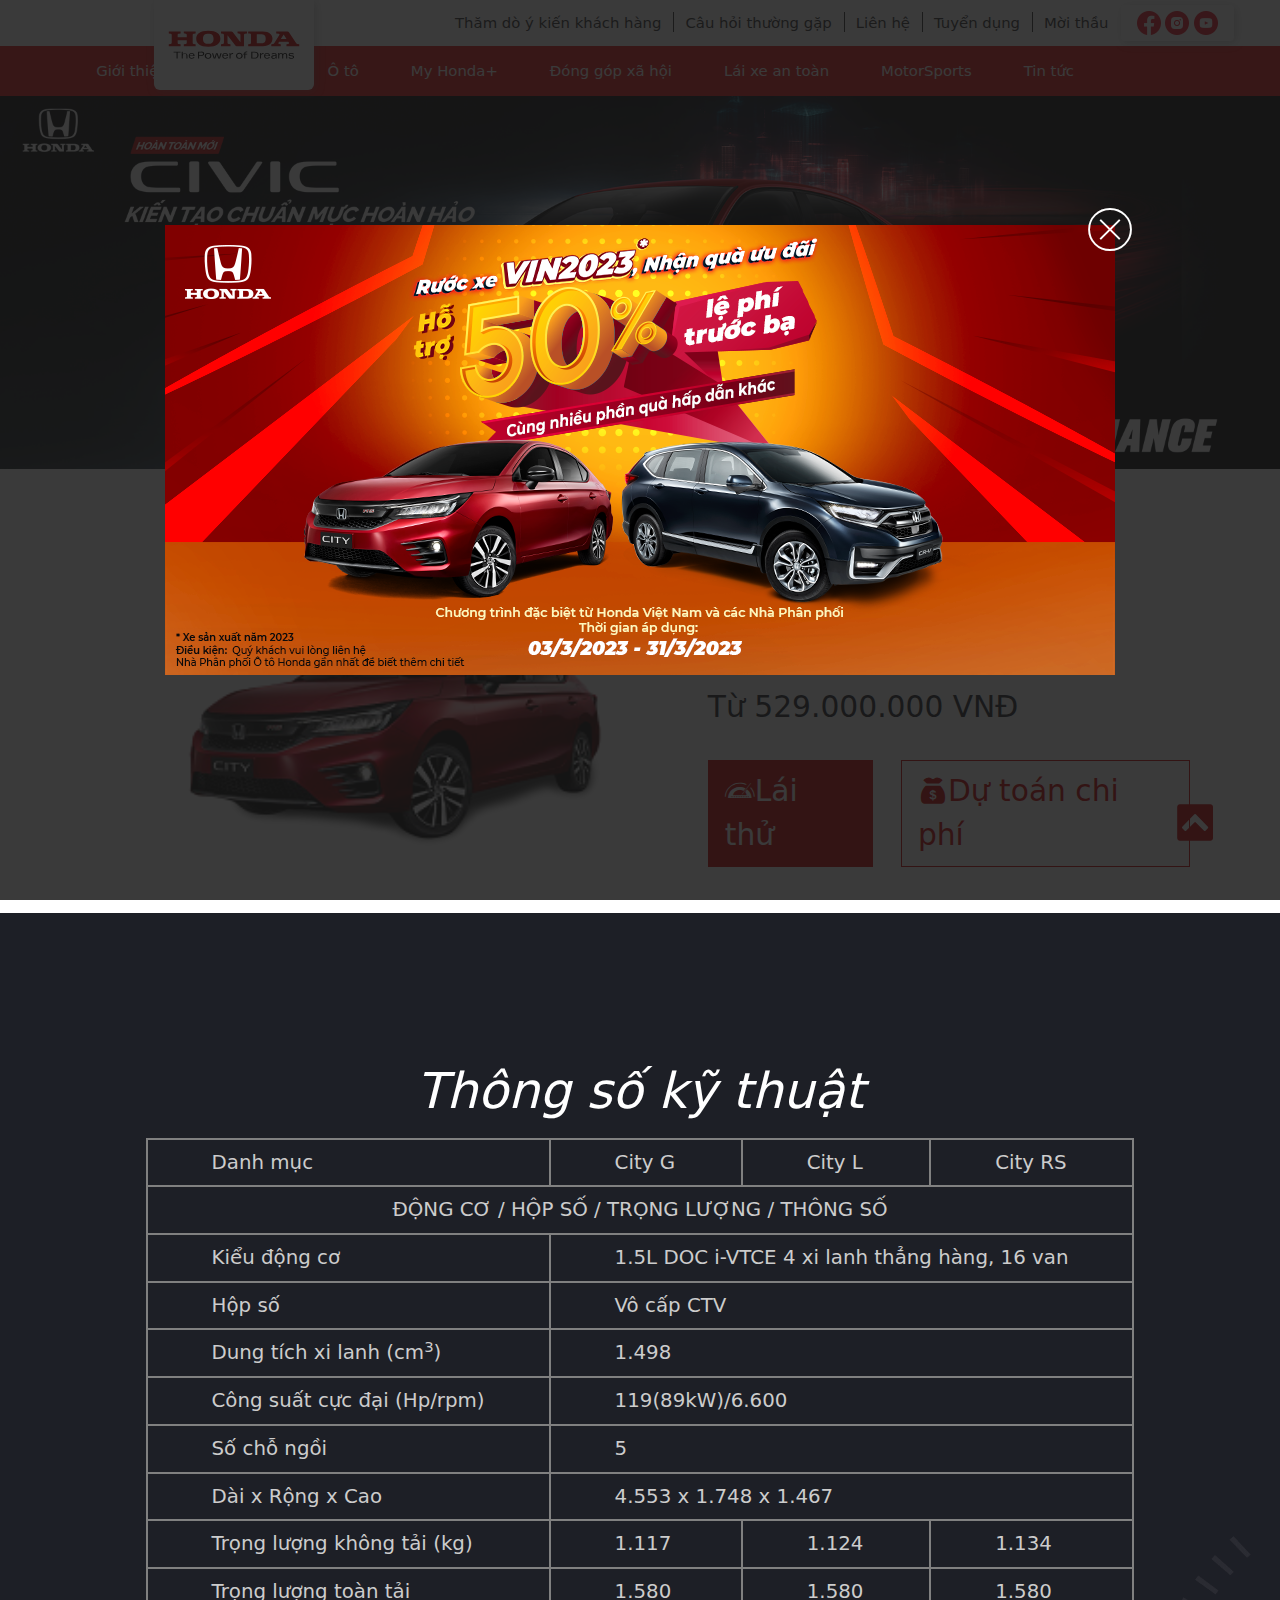
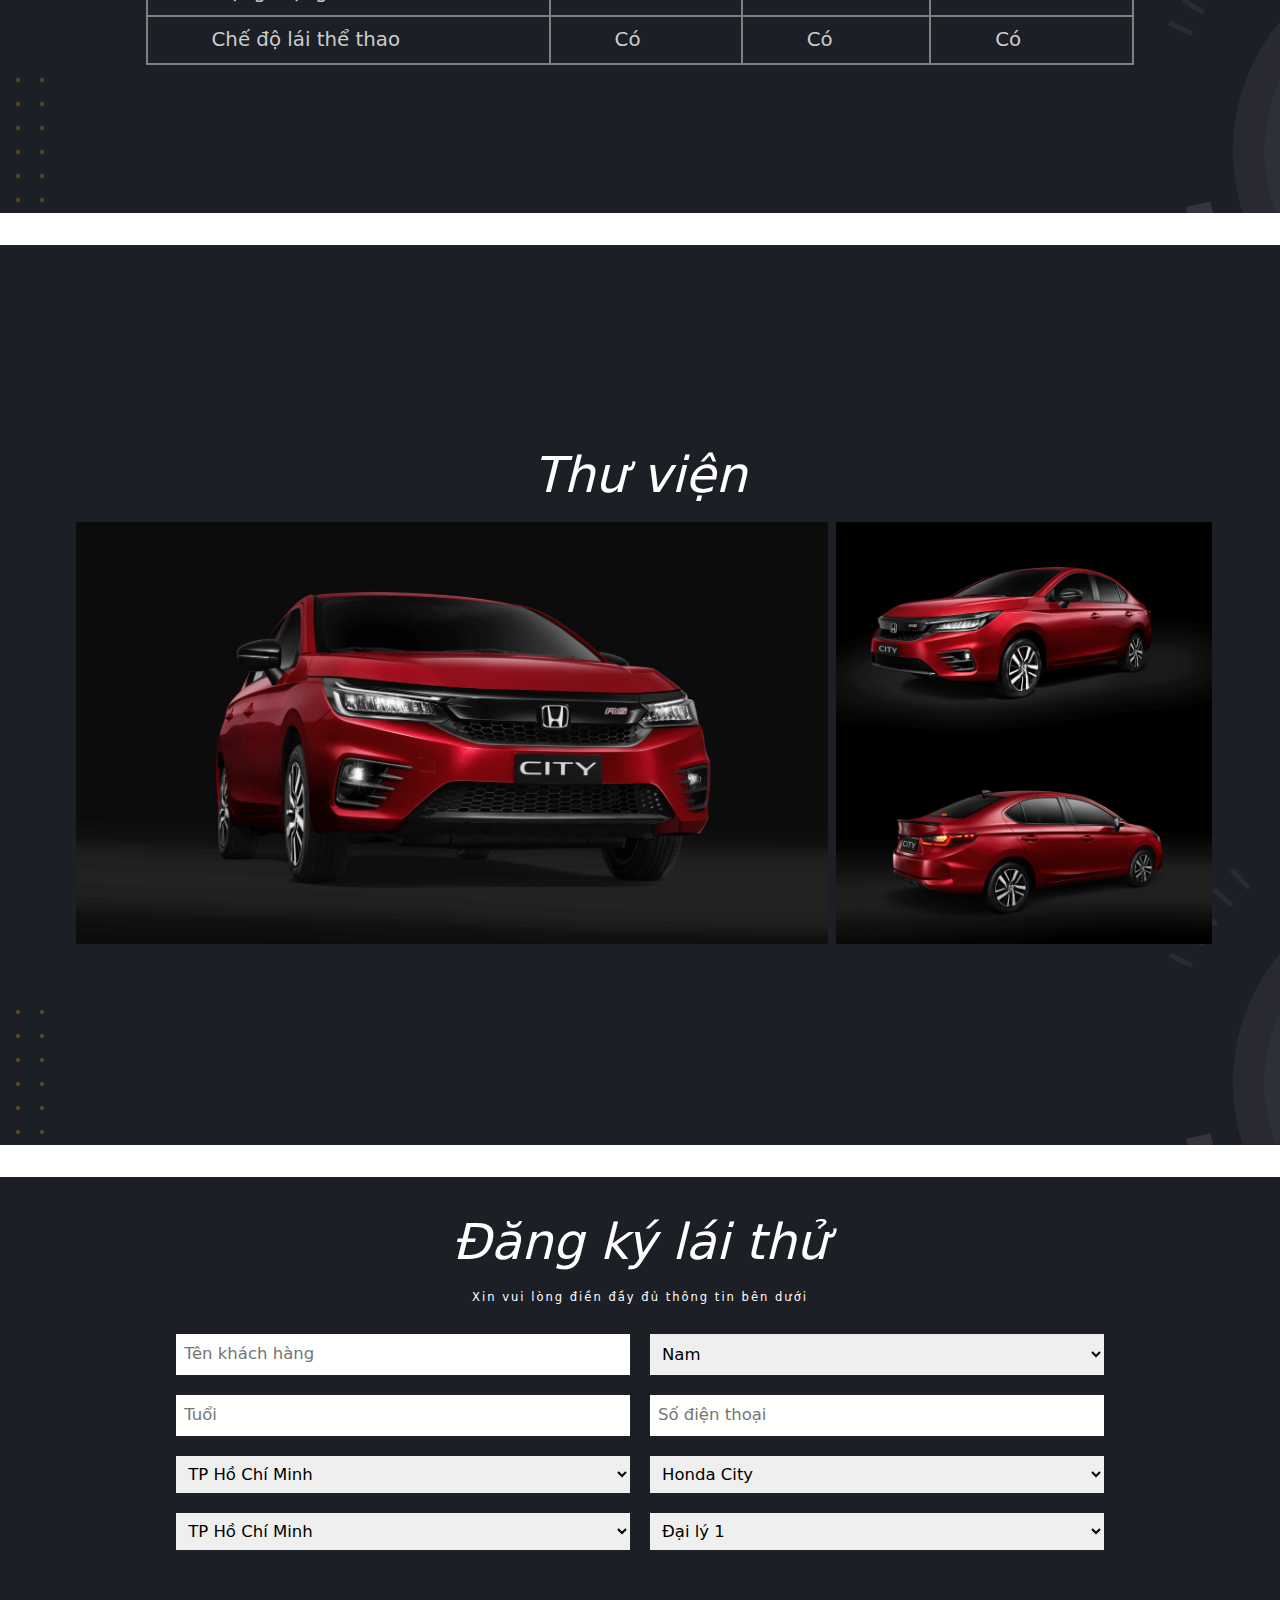
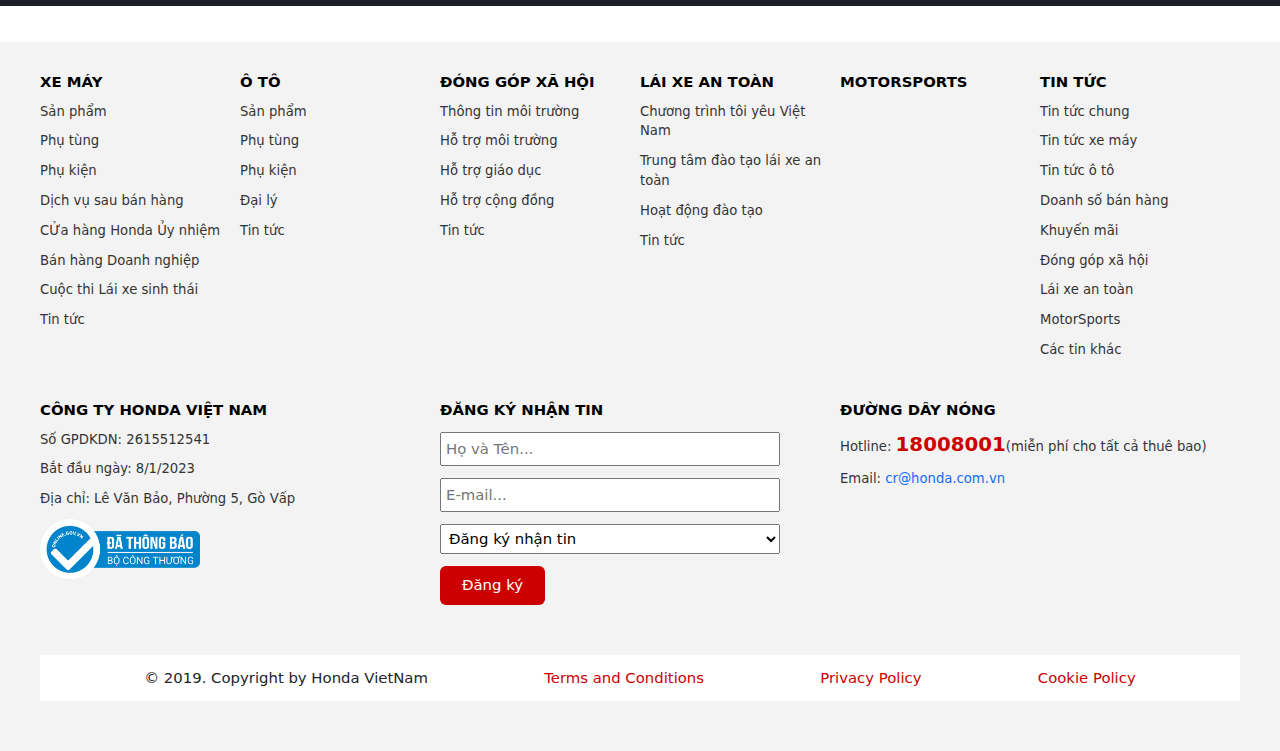
<file: html/product6.html>
<!DOCTYPE html>
<html lang="en">
<head>
    <meta charset="UTF-8">
    <meta http-equiv="X-UA-Compatible" content="IE=edge">
    <meta name="viewport" content="width=device-width, initial-scale=1.0">
    <link rel="icon" class="x_icon"  href="../assets/img/logo.png" type="image/x-icon">
    <link rel="stylesheet" href="../assets/css/grid.css">
    <link rel="stylesheet" href="../assets/css/base.css">
    <link rel="stylesheet" href="../assets/css/main.css">
    <link rel="stylesheet" href="../assets/fonts/icofont/icofont/icofont.css">
    <link href="https://cdn.jsdelivr.net/npm/bootstrap@5.2.3/dist/css/bootstrap.min.css" rel="stylesheet">
    <title>HONDA | Honda City</title>
    <script src="https://cdn.jsdelivr.net/npm/bootstrap@5.2.3/dist/js/bootstrap.bundle.min.js"></script>
    <script src="https://ajax.googleapis.com/ajax/libs/jquery/3.6.1/jquery.min.js"></script>
    <script>
        $(document).ready(function(){
            $(".head__heading").hover(function(){
                $(".head__wrap").slideDown(1500);
            });
            $(".head__item").mouseleave(function(){
                $(".head__wrap").slideUp(500);
            });

            $(".classify__bike").click(function(){
                $(".product__content").css({display: 'flex'});
                $(".product__contents").css({display: 'none'});
            });
            $(".classify__car").click(function(){
                $(".product__contents").css({display: 'flex'});
                $(".product__content").css({display: 'none'});
            });

            $(".modal__car-icon").click(function(){
                $(".modalcar").fadeOut(500);
            })
        });

    </script>
</head>
<body>
    <div class="modalcar">
        <div class="modal__car">
            <img src="../assets/img/bannercar.png" alt="" class="modal__car-img">
            <i class="icofont-close-line-circled modal__car-icon"></i>
        </div>
    </div>
    <div class="head">
        <div class="container-fluid">
            <div class="row">
                <div class="header">
                    <a href="../html/home.html"><img src="../assets/img/logo.svg" alt="" class="header__logo"></a>
                    <ul class="header__list">
                        <li class="header__item">
                            Thăm dò ý kiến khách hàng
                            <ul class="header__child">
                                <li class="header__child-item">Ô tô</li>
                                <li class="header__child-item">Xe máy</li>
                            </ul>
                        </li>
                        <li class="header__item">Câu hỏi thường gặp</li>
                        <li class="header__item">Liên hệ</li>
                        <li class="header__item">
                            Tuyển dụng
                            <ul class="header__child">
                                <li class="header__child-item">Môi trường làm việc</li>
                                <li class="header__child-item">Tin tức sự kiện</li>
                                <li class="header__child-item">Cơ hội việc làm</li>
                                <li class="header__child-item">Quy trình ứng tuyển</li>
                                <li class="header__child-item">Câu hỏi thường gặp</li>
                            </ul>
                        </li>
                        <li class="header__item">Mời thầu</li>
                        <li class="header__item">
                            <div class="head__list">
                                <img src="../assets/img/ico-facebook-red.png" alt="" class="head__img">
                                <img src="../assets/img/ico-ig-red.png" alt="" class="head__img">
                                <img src="../assets/img/ico-youtube-red.png" alt="" class="head__img">
                                <div class="head__item">
                                    <h3 class="head__heading">
                                        Honda Việt Nam
                                        <i class="icofont-hand-drawn-down"></i>
                                    </h3>
                                    <div class="head__wrap">
                                        <img src="../assets/img/ico-facebook.png" alt="" class="head__logo">
                                        <img src="../assets/img/ico-ig.png" alt="" class="head__logo">
                                        <img src="../assets/img/ico-youtube.png" alt="" class="head__logo">
                                    </div>
                                </div>
                            </div>
                        </li>
                    </ul>
                    <nav class="navigation">
                        <ul class="nav__list">
                            <li class="nav__item">
                                Giới thiệu
                                <ul class="header__child">
                                    <li class="header__child-item">Giới thiệu Honda Việt Nam</li>
                                    <li class="header__child-item">Lịch sử phát triển</li>
                                    <li class="header__child-item">Thư của Tổng giám đốc</li>
                                    <li class="header__child-item">Triết Lý Honda</li>
                                    <li class="header__child-item">Tầm nhìn 2030</li>
                                </ul>
                            </li>
                            <li class="nav__item">
                                Xe máy
                                <ul class="header__child">
                                    <li class="header__child-item">Sản phẩm</li>
                                    <li class="header__child-item">Phụ tùng</li>
                                    <li class="header__child-item">Phụ kiện</li>
                                    <li class="header__child-item">Dịch vụ sau bán hàng</li>
                                    <li class="header__child-item">Của hàng Honda Ủy nhiệm</li>
                                    <li class="header__child-item">Bán hàng Doanh nghiệp</li>
                                    <li class="header__child-item">Cuộc thi Lái xe Sinh thái</li>
                                    <li class="header__child-item">Tin Tức</li>
                                </ul>
                            </li>
                            <li class="nav__item">
                                Ô tô
                                <ul class="header__child">
                                    <li class="header__child-item">Chiến dịch "Fell The Performance</li>
                                    <li class="header__child-item">Sản phẩm</li>
                                    <li class="header__child-item">HONDA CONNECT</li>
                                    <li class="header__child-item">Phụ tùng</li>
                                    <li class="header__child-item">Phụ kiện</li>
                                    <li class="header__child-item">Đại lý</li>
                                    <li class="header__child-item">Bán hàng Doanh nghiệp</li>
                                    <li class="header__child-item">Tin tức</li>
                                </ul>
                            </li>
                            <li class="nav__item">
                                My Honda+
                                <ul class="header__child">
                                    <li class="header__child-item">Giới thiệu chung</li>
                                    <li class="header__child-item">Hướng dẫn sử dụng</li>
                                    <li class="header__child-item">Điều khoản sử dụng</li>
                                    <li class="header__child-item">Tải ứng dụng</li>
                                </ul>
                            </li>
                            <li class="nav__item">
                                Đóng góp xã hội
                            </li>
                            <li class="nav__item">
                                Lái xe an toàn
                                <ul class="header__child">
                                    <li class="header__child-item">Chương trình Tôi yêu Việt Nam</li>
                                    <li class="header__child-item">Trung tam Đào tạo lái xe an toàn</li>
                                    <li class="header__child-item">Hoạt động đào tạo</li>
                                    <li class="header__child-item">Tin tức</li>
                                </ul>
                            </li>
                            <li class="nav__item">
                                MotorSports
                            </li>
                            <li class="nav__item">
                                Tin tức
                                <ul class="header__child">
                                    <li class="header__child-item">Tin tức chung</li>
                                    <li class="header__child-item">Tin tức xe máy</li>
                                    <li class="header__child-item">Tin tức ô tô</li>
                                    <li class="header__child-item">Doanh số bán hàng</li>
                                    <li class="header__child-item">Khuyến mãi</li>
                                    <li class="header__child-item">ĐÓng góp Xã hội</li>
                                    <li class="header__child-item">Lái xe an toàn</li>
                                    <li class="header__child-item">MotorSports</li>
                                    <li class="header__child-item">Các tin khác</li>
                                </ul>
                            </li>
                        </ul>
                    </nav>
                </div>
            </div>
        </div>
    </div>
    <div class="slide" id="top">
        <div class="container-fluid">
            <div class="row">
                <img src="../assets/img/banner__car.png" alt="" class="slide__img">
                <div class="slide__nav">
                    <i class="icofont-rounded-left"></i>
                    <ul class="slide__list">
                        <li class="slide__item"></li>
                        <li class="slide__item"></li>
                        <li class="slide__item"></li>
                        <li class="slide__item"></li>
                        <li class="slide__item"></li>
                    </ul>
                    <i class="icofont-rounded-right"></i>
                </div>
            </div>
        </div>
    </div>
    <div class="spcar">
        <div class="container">
            <div class="row">
                <div class="spcar__wrap">
                    <img src="../assets/img/car6.png" alt="" class="spcar__img">
                    <div class="spcar__info">
                        <h3 class="product__subhead">HONDA CITY</h3>
                        <p class="product__title">Từ 529.000.000 VNĐ</p>
                        <div class="car__wrap">
                            <a href="#trying" class="car__try"><i class="icofont-circle-ruler-alt"></i>Lái thử</a>
                            <div class="car__cost"><i class="icofont-money"></i>Dự toán chi phí</div>
                        </div>
                    </div>
                </div>
            </div>
        </div>
        <div class="car__info">
            <h1 class="car__info-heading"><I>Thông số kỹ thuật</I></h1>
            <table>
                <tr>
                    <td colspan="3">Danh mục</td>
                    <td>City G</td>
                    <td>City L</td>
                    <td>City RS</td>
                </tr>
                <tr>
                    <td colspan="6" class="thongso">ĐỘNG CƠ / HỘP SỐ / TRỌNG LƯỢNG / THÔNG SỐ</td>
                </tr>
                <tr>
                    <td colspan="3">Kiểu động cơ</td>
                    <td colspan="3">1.5L DOC i-VTCE 4 xi lanh thẳng hàng, 16 van</td>
                </tr>
                <tr>
                    <td colspan="3">Hộp số</td>
                    <td colspan="3">Vô cấp CTV</td>
                </tr>
                <tr>
                    <td colspan="3">Dung tích xi lanh (cm<sup>3</sup>)</td>
                    <td colspan="3">1.498</td>
                </tr>
                <tr>
                    <td colspan="3">Công suất cực đại (Hp/rpm)</td>
                    <td colspan="3">119(89kW)/6.600</td>
                </tr>
                <tr>
                    <td colspan="3">Số chỗ ngồi</td>
                    <td colspan="3">5</td>
                </tr>
                <tr>
                    <td colspan="3">Dài x Rộng x Cao</td>
                    <td colspan="3">4.553 x 1.748 x 1.467</td>
                </tr>
                <tr>
                    <td colspan="3">Trọng lượng không tải (kg)</td>
                    <td>1.117</td>
                    <td>1.124</td>
                    <td>1.134</td>
                </tr>
                <tr>
                    <td colspan="3">Trọng lượng toàn tải</td>
                    <td>1.580</td>
                    <td>1.580</td>
                    <td>1.580</td>
                </tr>
                <tr>
                    <td colspan="3">Chế độ lái thể thao</td>
                    <td>Có</td>
                    <td>Có</td>
                    <td>Có</td>
                </tr>
            </table>
        </div>
    </div>
    <div class="car__info">
        <div class="container">
            <div class="row">
                <h1 class="car__info-heading"><I>Thư viện</I></h1>
                <div class="image__wrap">
                    <img src="../assets/img/01.png" alt="" class="image__car1 col-xl-8">
                    <div class="image__wrap2">
                        <img src="../assets/img/02.png" alt="" class="image__car2 col-xl-12">
                        <img src="../assets/img/03.png" alt="" class="image__car2 col-xl-12">
                    </div>
                </div>
            </div>
        </div>
    </div>
    <div class="try" id="trying">
        <div class="container">
            <div class="row">
                <h1 class="car__info-heading"><I>Đăng ký lái thử</I></h1>
                <p class="try__title">Xin vui lòng điền đầy đủ thông tin bên dưới</p>
                <form action="">
                    <div class="try__wrap">
                        <input type="text" name="" id="" placeholder="Tên khách hàng" class="ip1">
                        <select name="" id="" class="ip1" aria-placeholder="Chọn giới tính">
                            <option value="1">Nam</option>
                            <option value="2">Nữ</option>
                        </select>
                    </div>
                    <div class="try__wrap">
                        <input type="text" name="" placeholder="Tuổi" id="" class="ip1">
                        <input type="tel" name="" placeholder="Số điện thoại" id="" class="ip1">
                    </div>
                    <div class="try__wrap">
                        <select name="" id="" aria-placeholder="Tỉnh thành phố nơi sinh sống" class="ip1">
                            <option value="1">TP Hồ Chí Minh</option>
                            <option value="2">TP Hà Nội</option>
                            <option value="3">Đà Nẵng</option>
                            <option value="4">Gia Lai</option>
                            <option value="5">Nha Trang</option>
                        </select>
                        <select name="" aria-placeholder="Mẫu xe đăng ký lái thử" id="" class="ip1">
                            <option value="1">Honda City</option>
                            <option value="2">Honda CiVic</option>
                        </select>
                    </div>
                    <div class="try__wrap">
                        <select name="" id="" aria-placeholder="Thành phố mang muốn lái thử" class="ip1">
                            <option value="1">TP Hồ Chí Minh</option>
                            <option value="2">TP Hà Nội</option>
                            <option value="3">Đà Nẵng</option>
                            <option value="4">Gia Lai</option>
                            <option value="5">Nha Trang</option>
                        </select>
                        <select name="" id="" aria-placeholder="Đại lý đăng ký lái thử" class="ip1">
                            <option value="1">Đại lý 1</option>
                            <option value="2">Đại lý 2</option>
                        </select>
                    </div>
                </form>
            </div>
        </div>
    </div>
    <footer>
        <div class="container-fluid grid wide">
            <div class="row">
                <div class="footer">
                    <div class="footer__list">
                        <div class="footer__item col-xl-2">
                            <h3 class="footer__heading">xe máy</h3>
                            <a href="" class="footer__title">Sản phẩm</a>
                            <a href="" class="footer__title">Phụ tùng</a>
                            <a href="" class="footer__title">Phụ kiện</a>
                            <a href="" class="footer__title">Dịch vụ sau bán hàng</a>
                            <a href="" class="footer__title">CỬa hàng Honda Ủy nhiệm</a>
                            <a href="" class="footer__title">Bán hàng Doanh nghiệp</a>
                            <a href="" class="footer__title">Cuộc thi Lái xe sinh thái</a>
                            <a href="" class="footer__title">Tin tức</a>
                        </div>
                        <div class="footer__item col-xl-2">
                            <h3 class="footer__heading">Ô tô</h3>
                            <a href="" class="footer__title">Sản phẩm</a>
                            <a href="" class="footer__title">Phụ tùng</a>
                            <a href="" class="footer__title">Phụ kiện</a>
                            <a href="" class="footer__title">Đại lý</a>
                            <a href="" class="footer__title">Tin tức</a>
                        </div>
                        <div class="footer__item col-xl-2">
                            <h3 class="footer__heading">đóng góp xã hội</h3>
                            <a href="" class="footer__title">Thông tin môi trường</a>
                            <a href="" class="footer__title">Hỗ trợ môi trường</a>
                            <a href="" class="footer__title">Hỗ trợ giáo dục</a>
                            <a href="" class="footer__title">Hỗ trợ cộng đồng</a>
                            <a href="" class="footer__title">Tin tức</a>
                        </div>
                        <div class="footer__item col-xl-2">
                            <h3 class="footer__heading">lái xe an toàn</h3>
                            <a href="" class="footer__title">Chương trình tôi yêu Việt Nam</a>
                            <a href="" class="footer__title">Trung tâm đào tạo lái xe an toàn</a>
                            <a href="" class="footer__title">Hoạt động đào tạo</a>
                            <a href="" class="footer__title">Tin tức</a>
                        </div>
                        <div class="footer__item col-xl-2">
                            <h3 class="footer__heading">motorsports</h3>
                        </div>
                        <div class="footer__item col-xl-2">
                            <h3 class="footer__heading">tin tức</h3>
                            <a href="" class="footer__title">Tin tức chung</a>
                            <a href="" class="footer__title">Tin tức xe máy</a>
                            <a href="" class="footer__title">Tin tức ô tô</a>
                            <a href="" class="footer__title">Doanh số bán hàng</a>
                            <a href="" class="footer__title">Khuyến mãi</a>
                            <a href="" class="footer__title">Đóng góp xã hội</a>
                            <a href="" class="footer__title">Lái xe an toàn</a>
                            <a href="" class="footer__title">MotorSports</a>
                            <a href="" class="footer__title">Các tin khác</a>
                        </div>
                        <div class="footer__item col-xl-4">
                            <h3 class="footer__heading">công ty honda việt nam</h3>
                            <p class="footer__title">Số GPDKDN: 2615512541</p>
                            <p class="footer__title">Bắt đầu ngày: 8/1/2023</p>
                            <p class="footer__title">Địa chỉ: Lê Văn Bảo, Phường 5, Gò Vấp</p>
                            <img src="../assets/img/logoSaleNoti.png" alt="" class="footer__img">
                        </div>
                        <div class="footer__item col-xl-4">
                            <h3 class="footer__heading">đăng ký nhận tin</h3>
                            <input type="text" name="textName" class="form__footer" placeholder="Họ và Tên...">
                            <input type="email" name="txtEmail"  class="form__footer" placeholder="E-mail...">
                            <select name="" class="form__footer">
                                <option value="1">Đăng ký nhận tin</option>
                                <option value="2">Tin tức xe máy</option>
                                <option value="3">Tin tức ô tô</option>
                                <option value="4">Doanh số bán hàng</option>
                                <option value="5">Khuyến mãi</option>
                                <option value="6">Lái xe an toàn</option>
                                <option value="7">Đóng góp xã hội</option>
                                <option value="8">CSKH</option>
                                <option value="9">Các tin tức khác</option>
                            </select>
                            <button type="submit" value="submit">Đăng ký</button>
                        </div>
                        <div class="footer__item col-xl-4">
                            <h3 class="footer__heading">đường dây nóng</h3>
                            <p class="footer__title">Hotline: <span>18008001</span>(miễn phí cho tất cả thuê bao)</p>
                            <p class="footer__title">Email: <a href="">cr@honda.com.vn</a></p>
                        </div>
                    </div>
                    <div class="footer__end">
                        <p class="footer__cpr">© 2019. Copyright by Honda VietNam</p>
                        <p class="footer__cpr"><a href="">Terms and Conditions</a></p>
                        <p class="footer__cpr"><a href="">Privacy Policy</a></p>
                        <p class="footer__cpr"><a href="">Cookie Policy</a></p>
                    </div>
                </div>
            </div>
        </div>
        <a class="uptop" href="#top"><i class="icofont-square-up"></i></a>
    </footer>
</body>

</html>
</file>
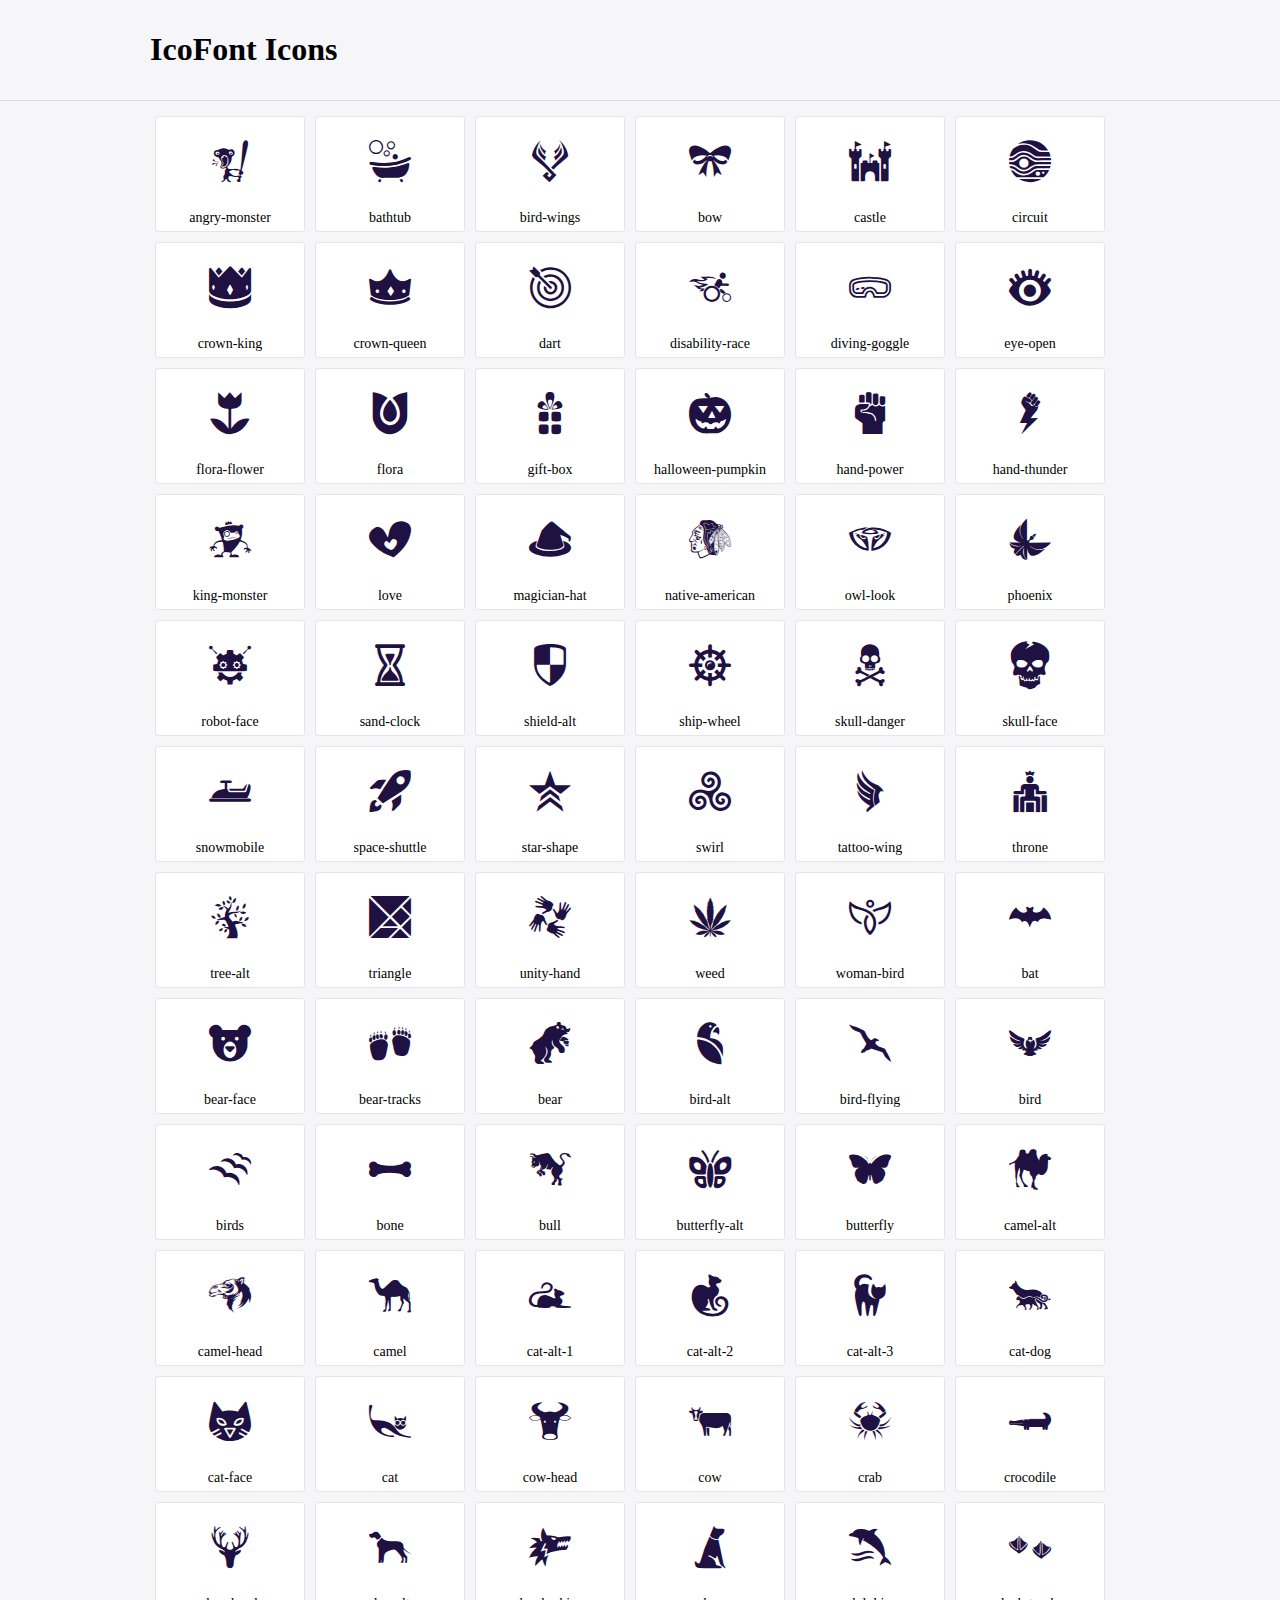
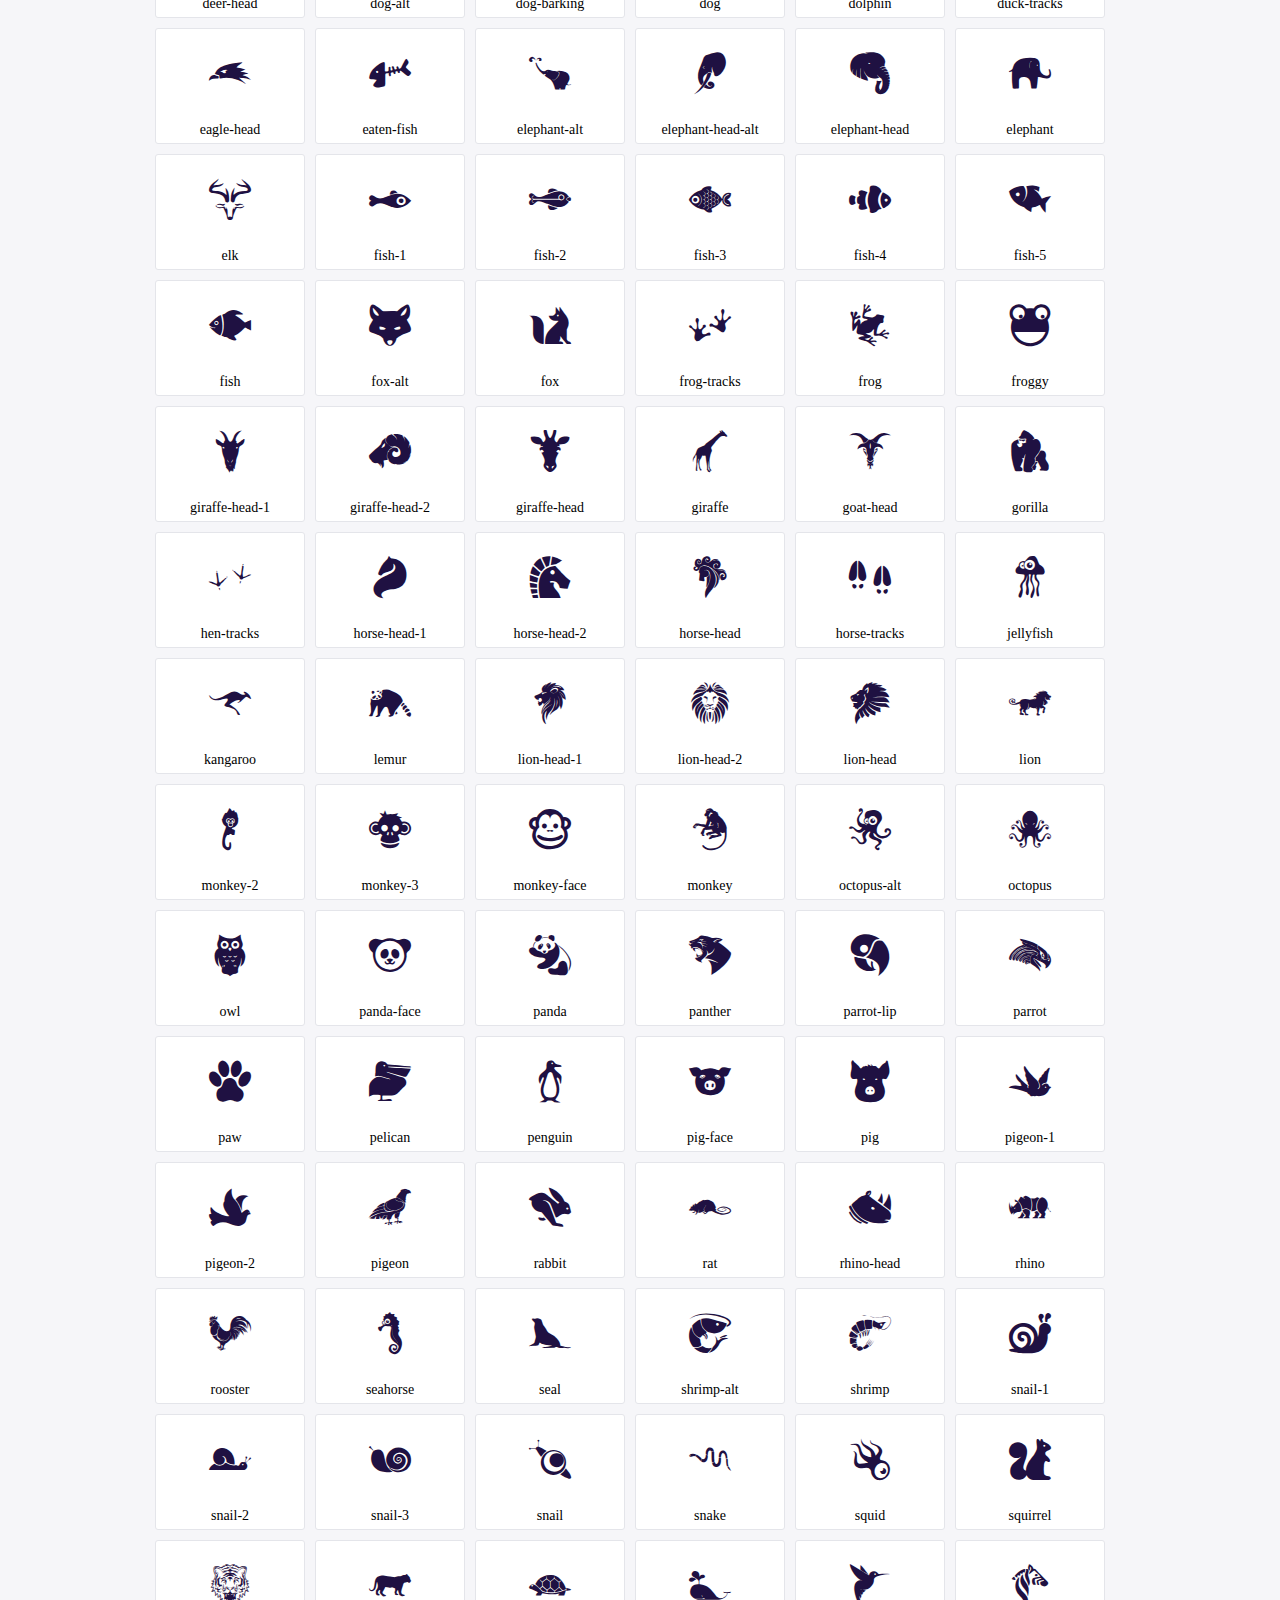
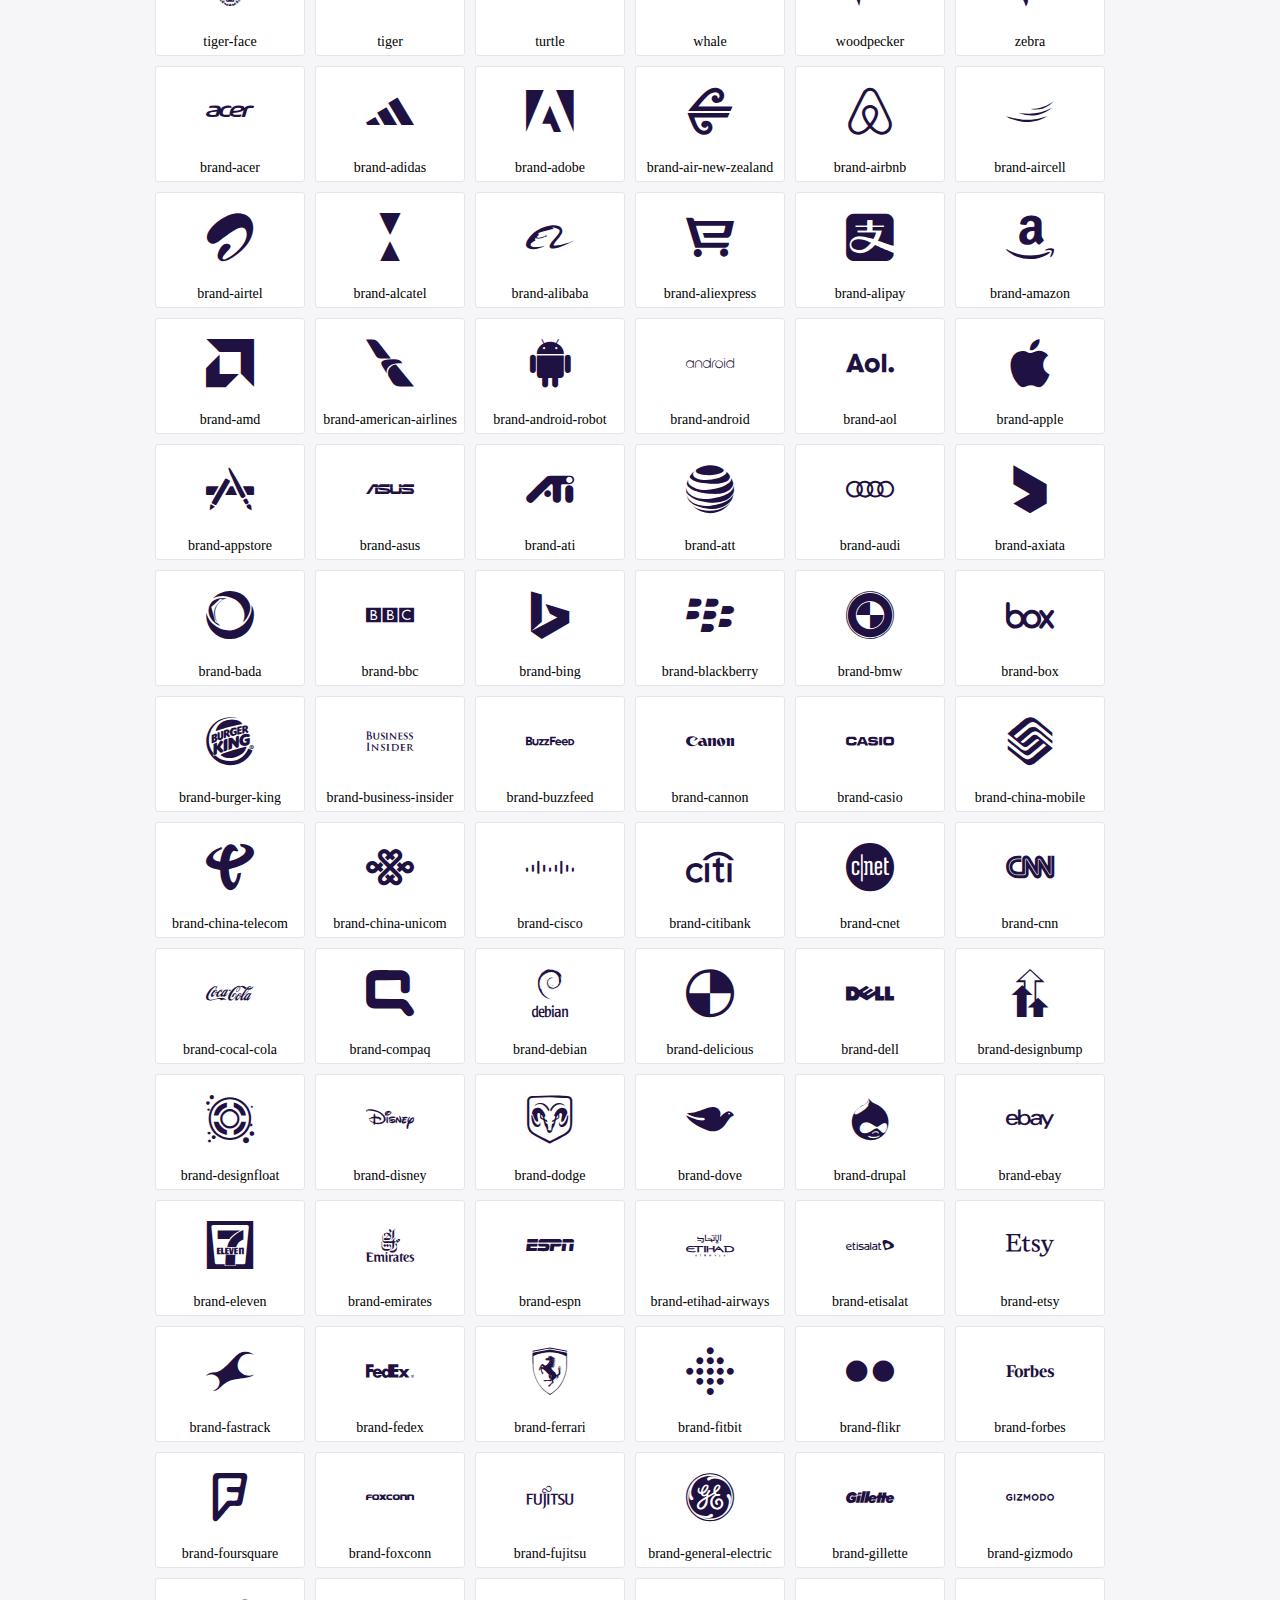
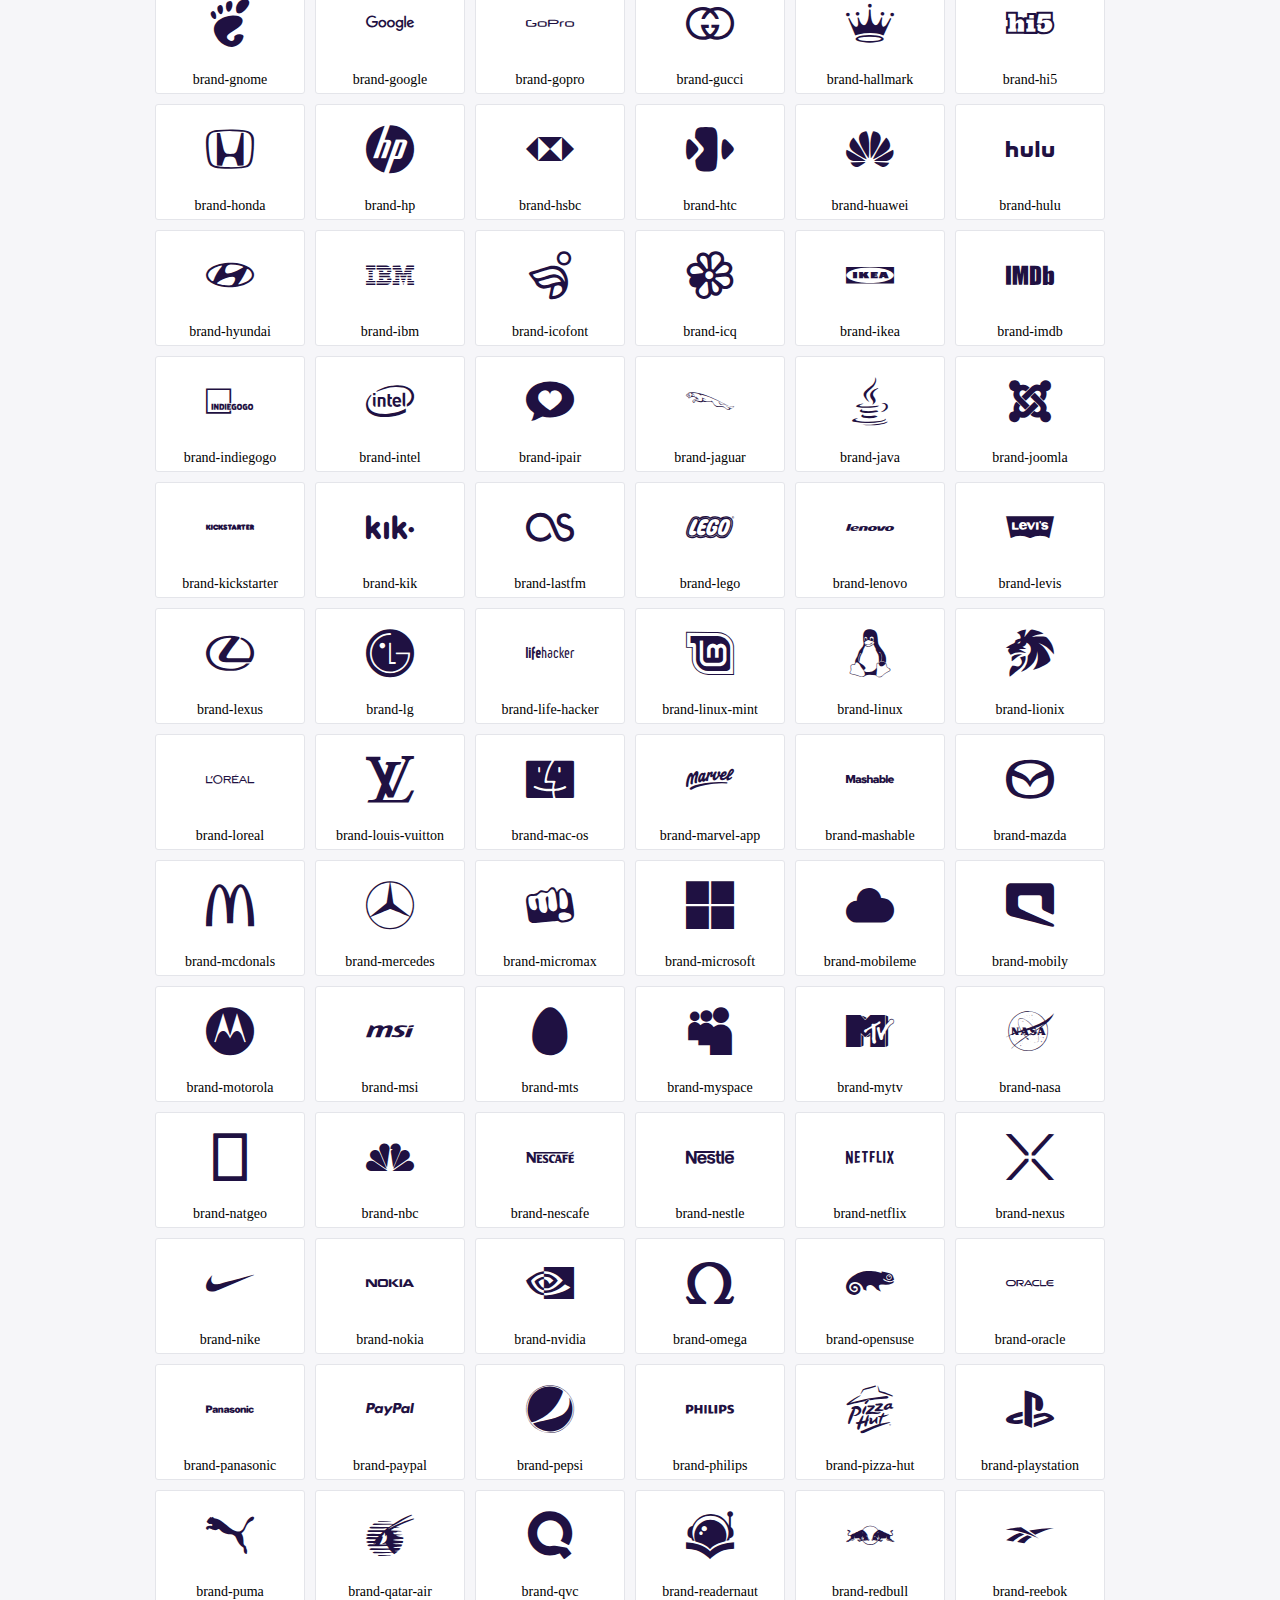
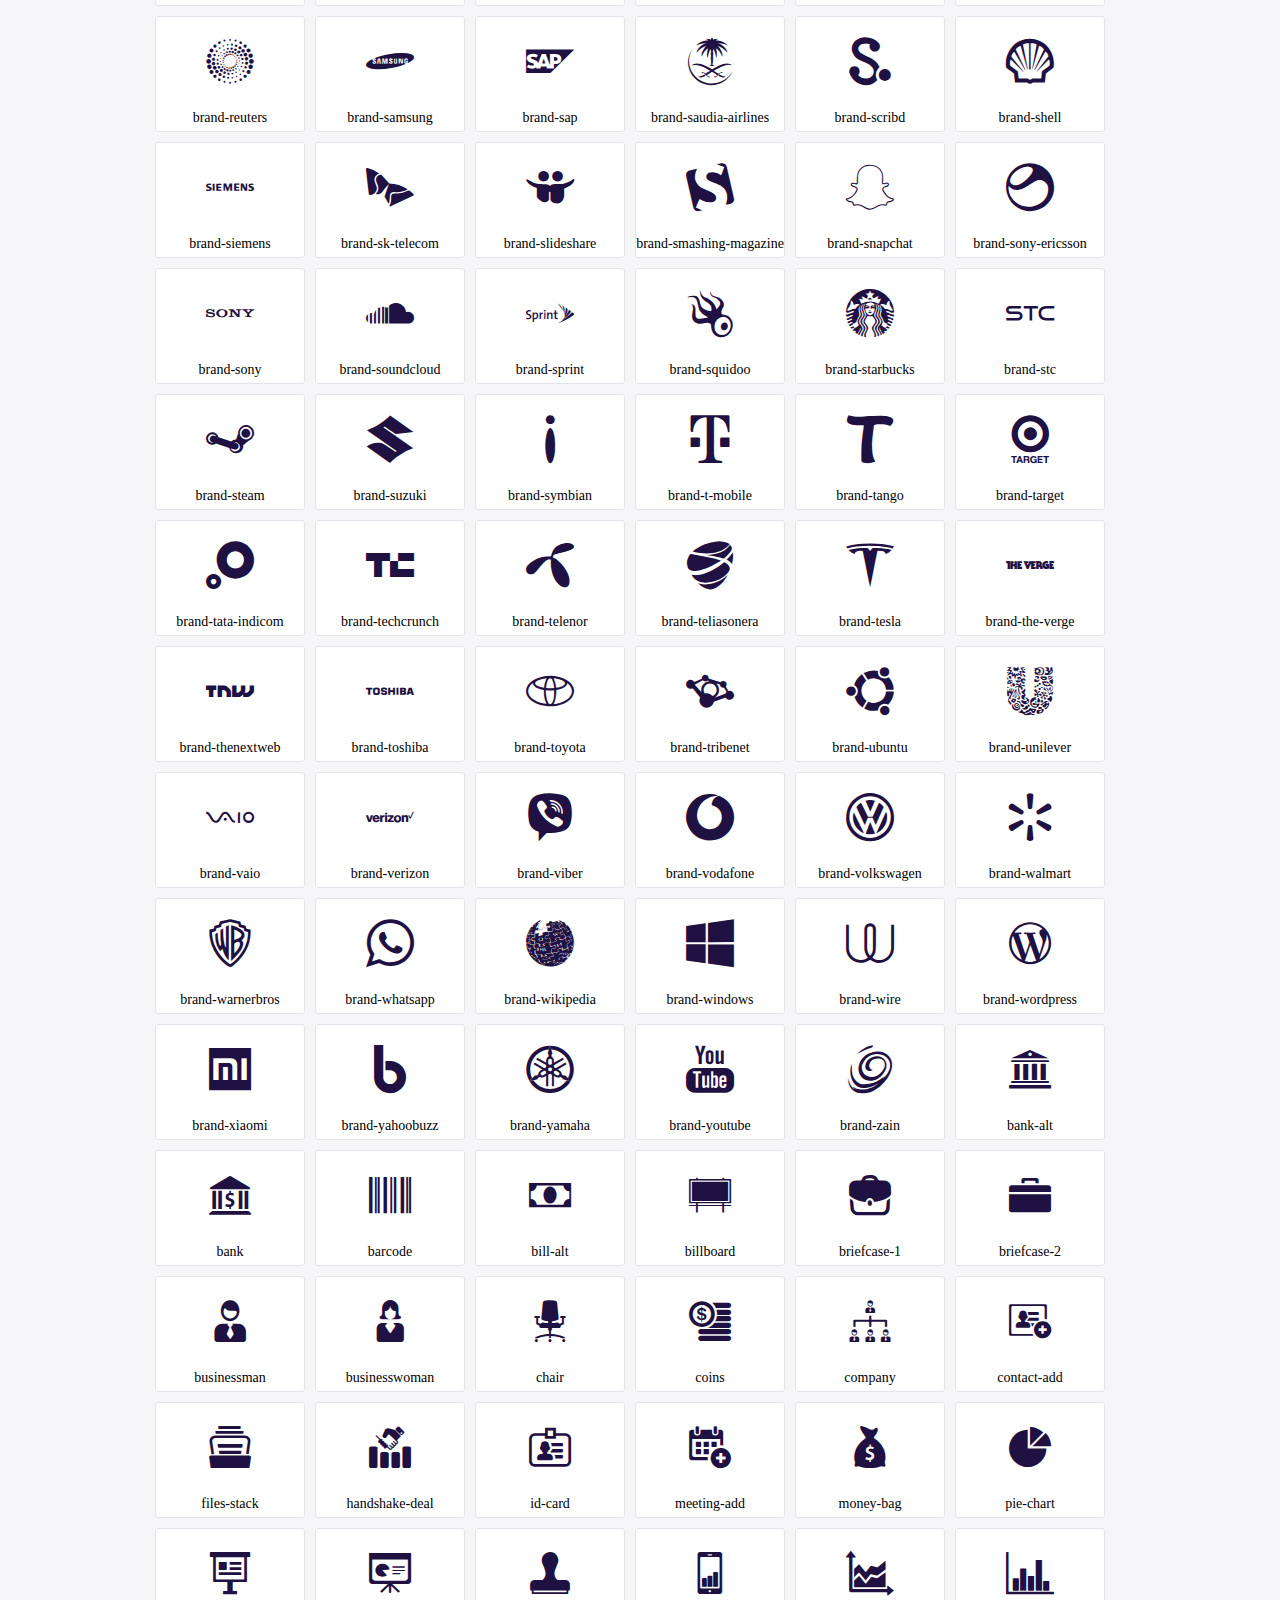
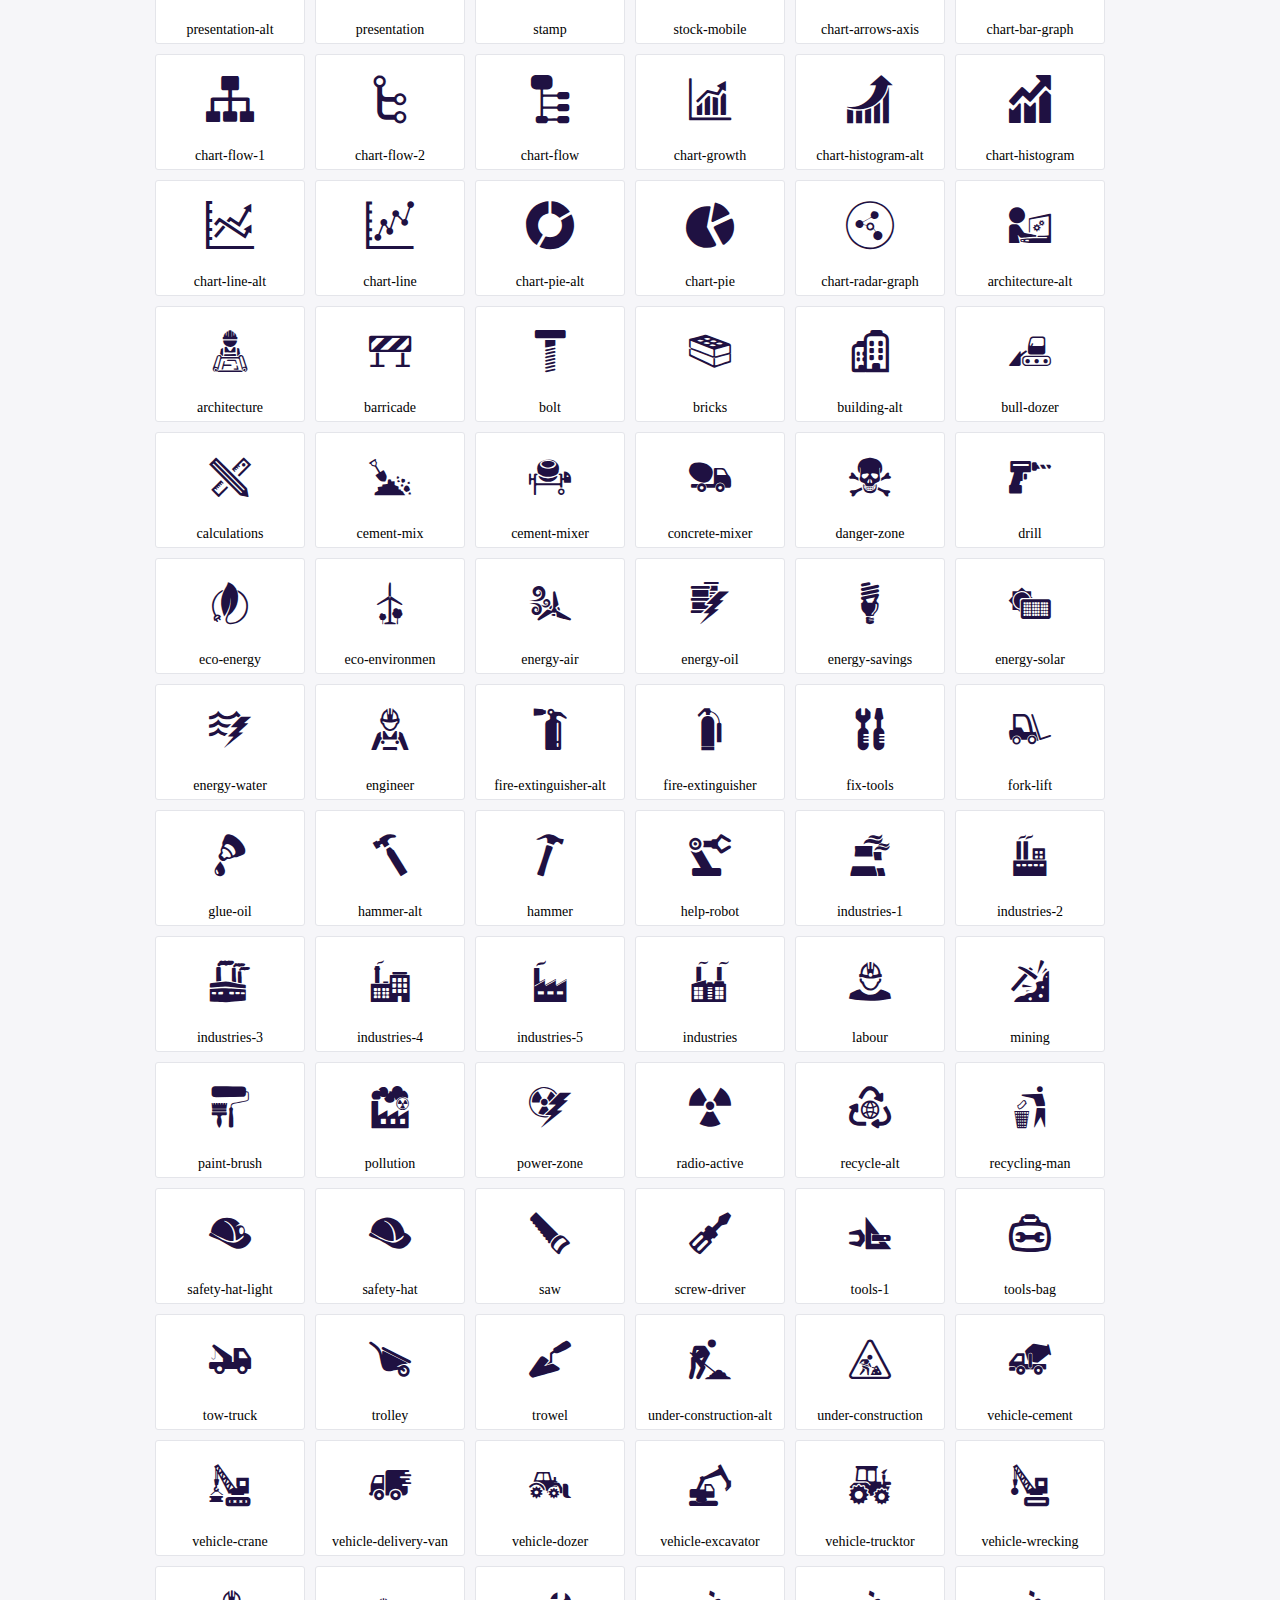
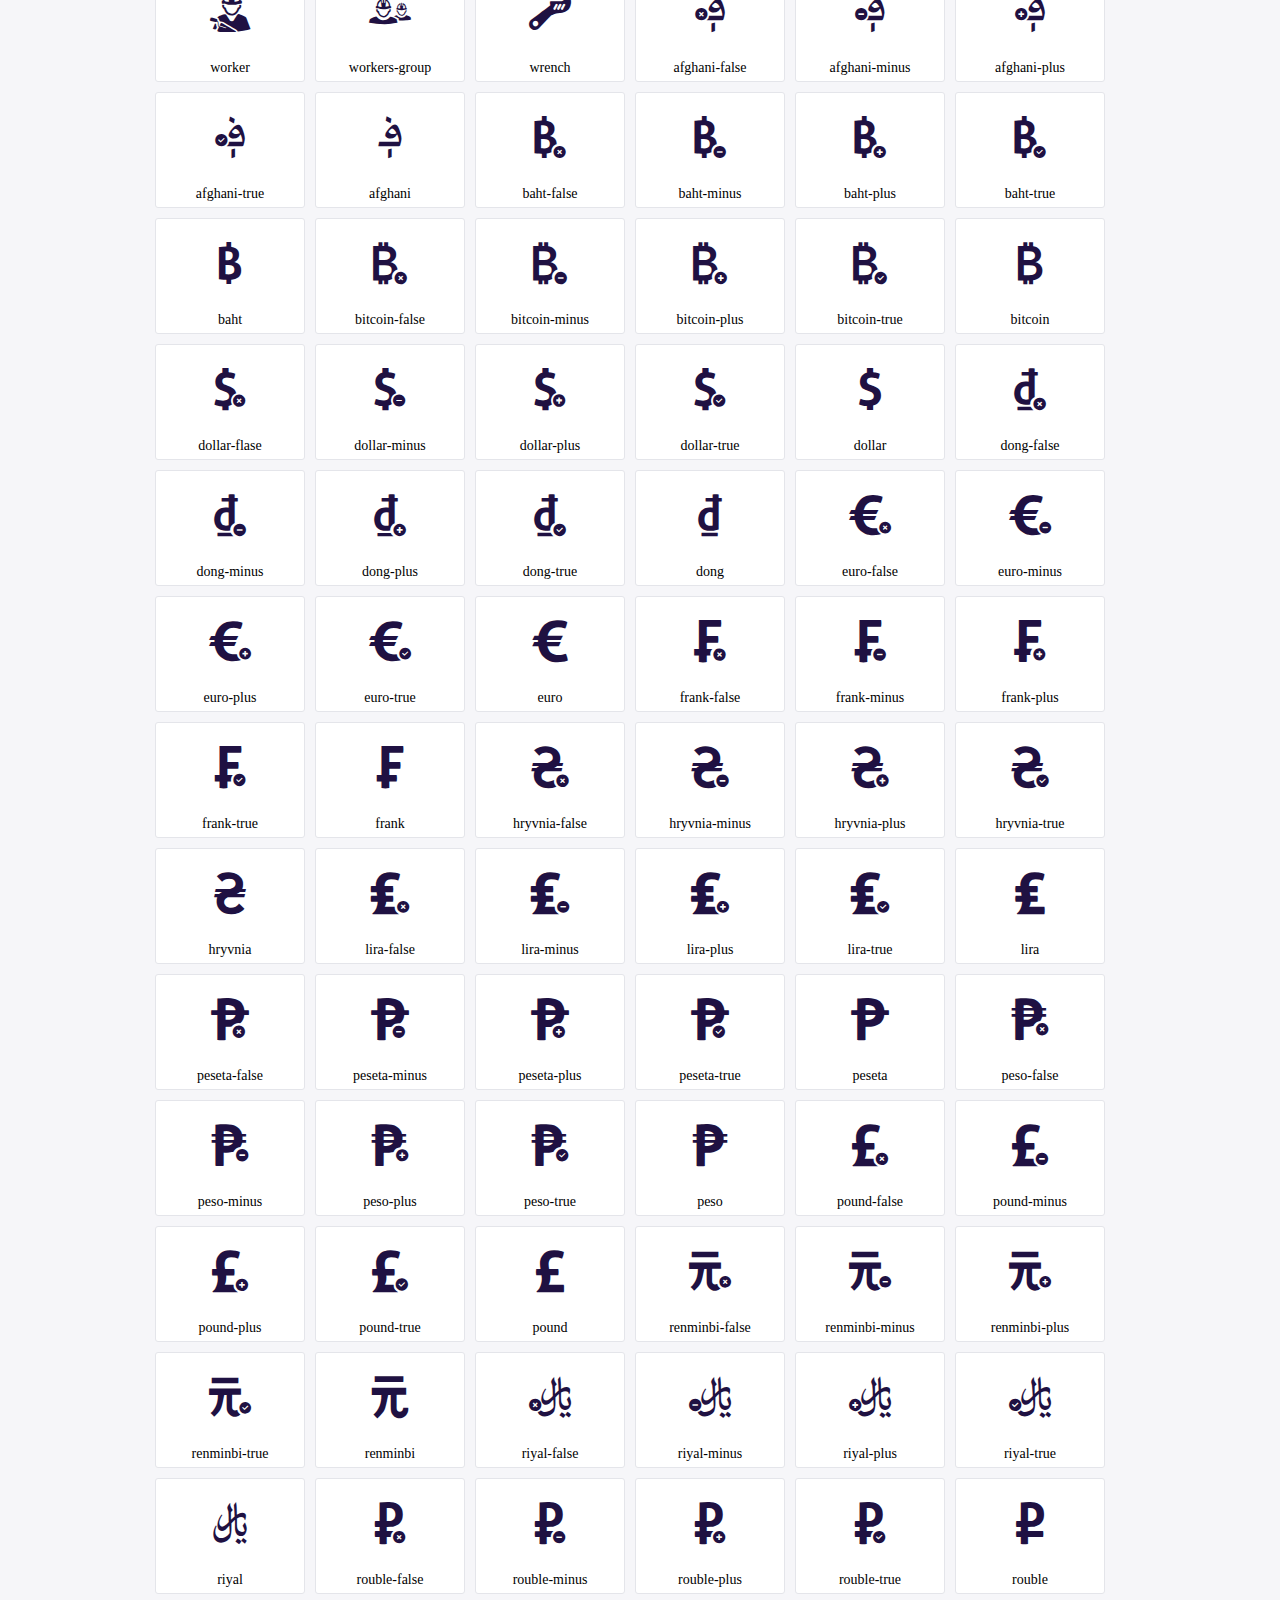
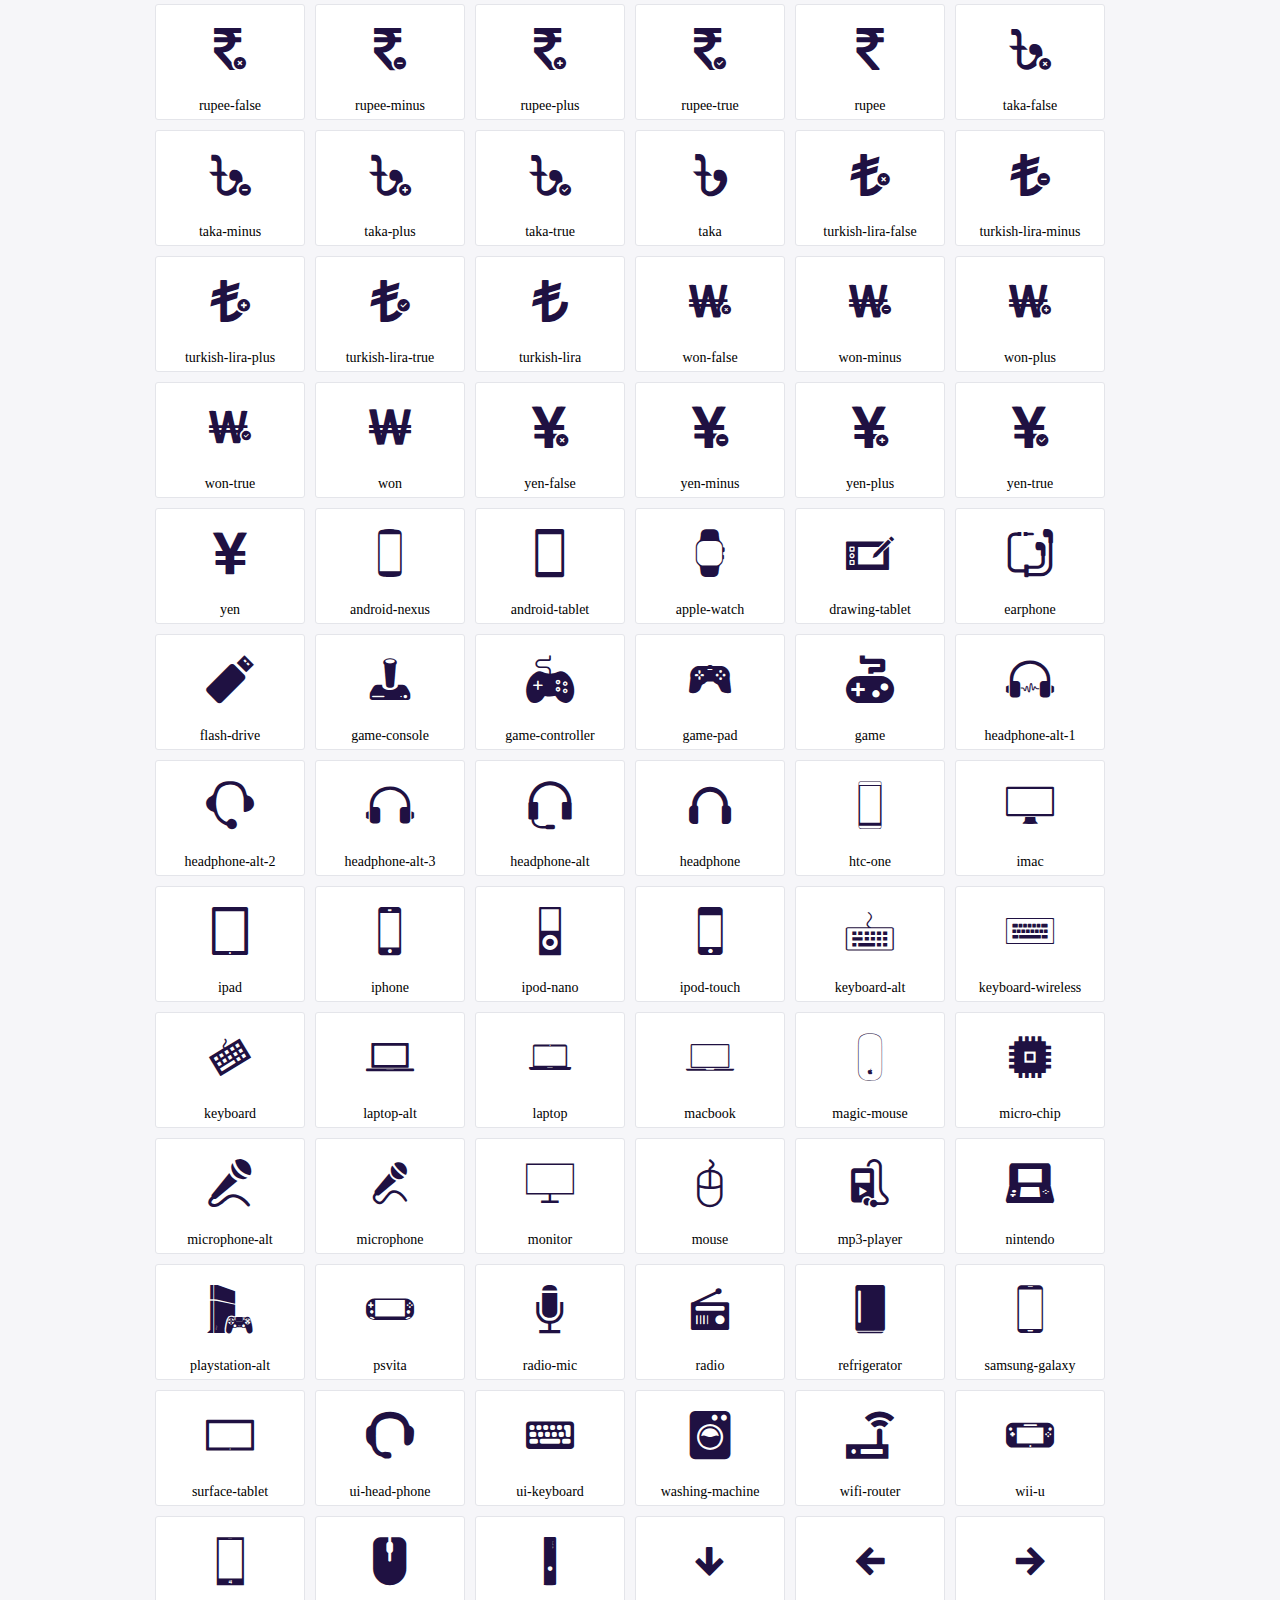
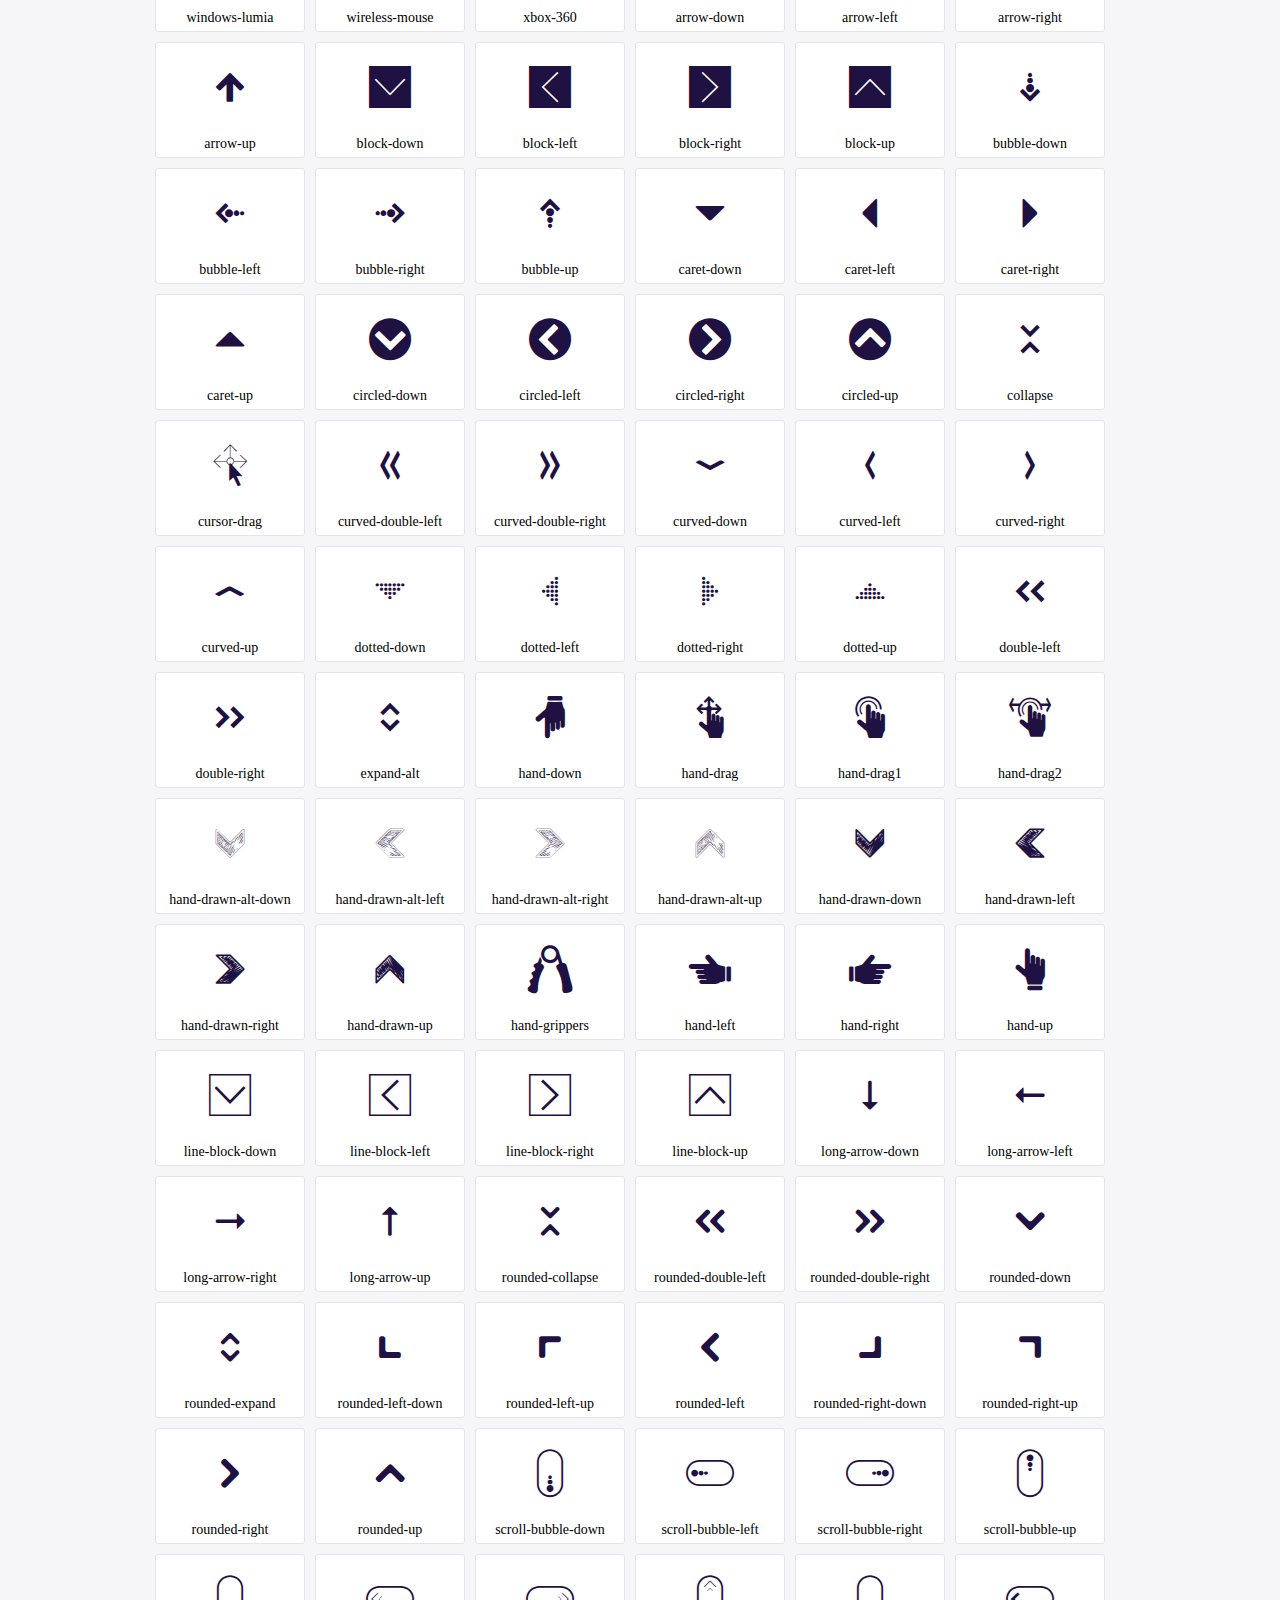
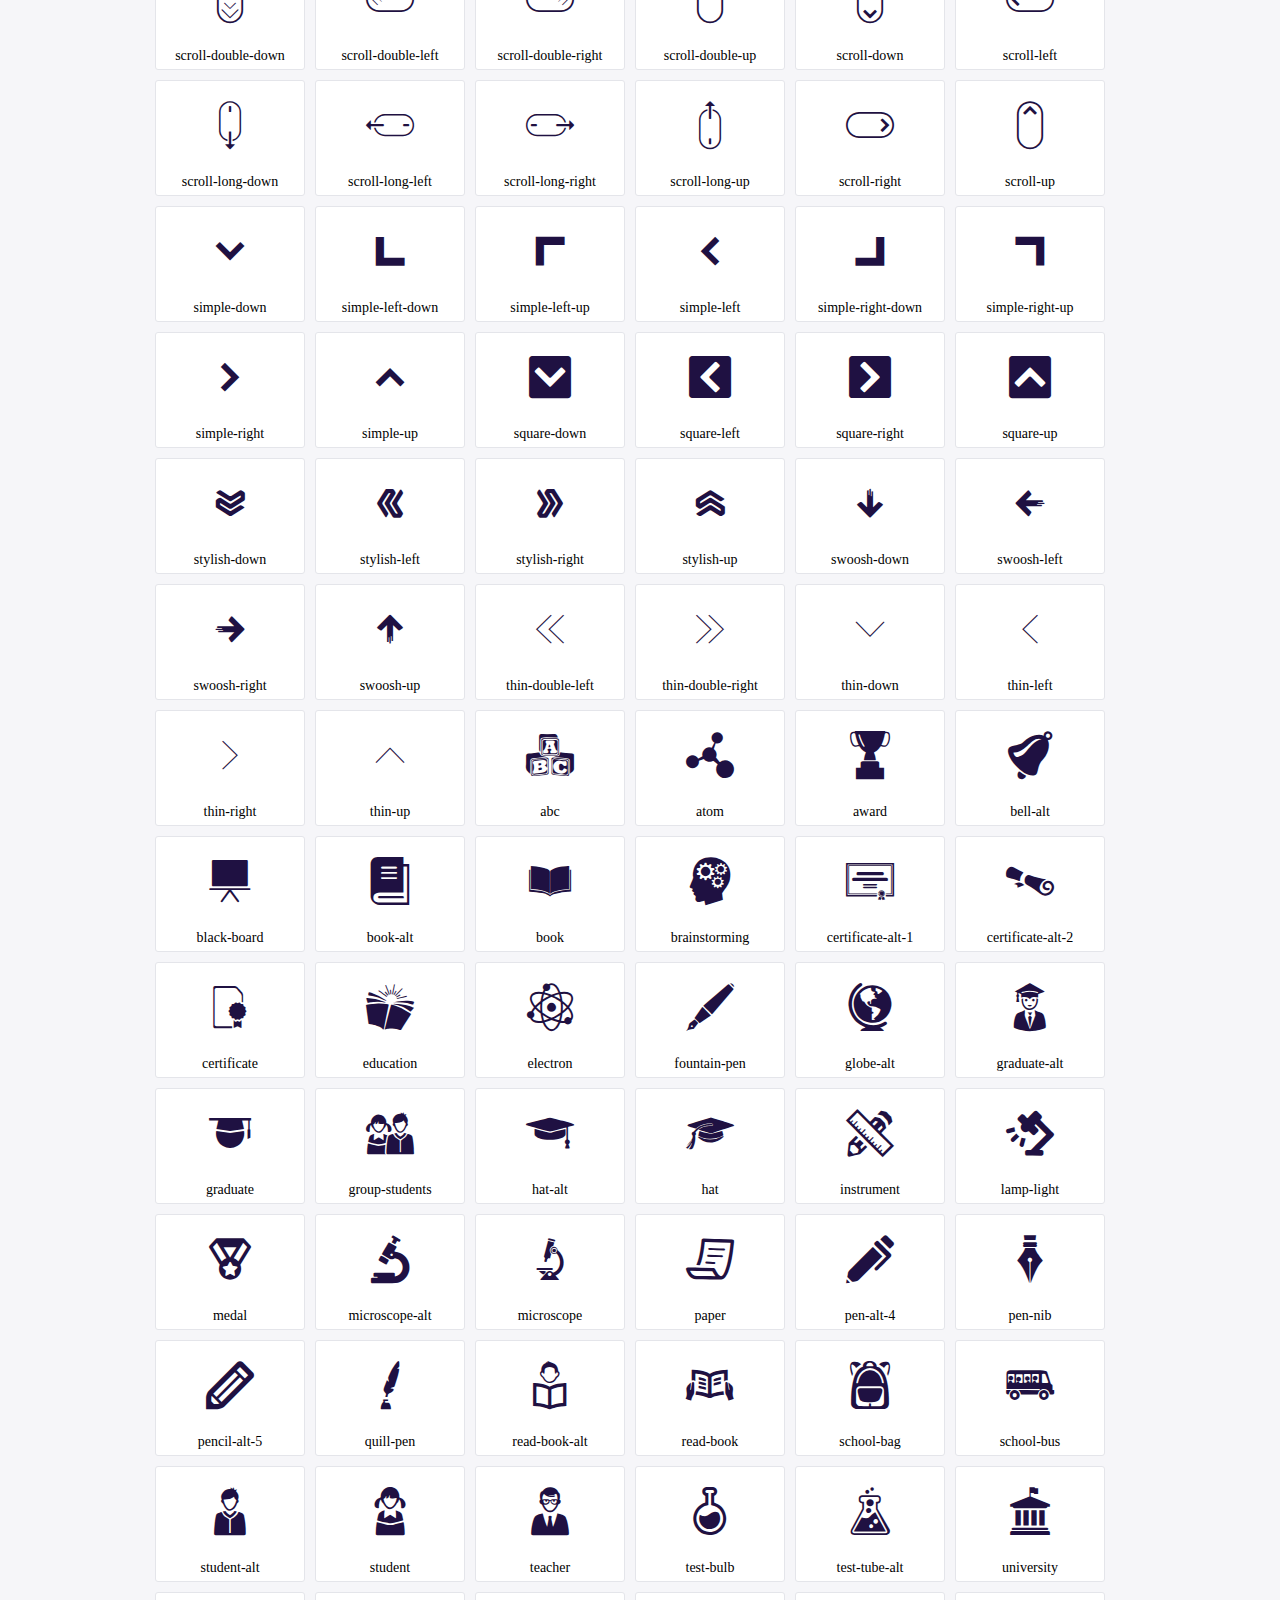
<file: assets/fonts/icofont/icofont/demo.html>
<!DOCTYPE html>
	<html>
	<head>
		<meta charset="utf-8">
		<title>Examples | IcoFont</title>
		<link rel="stylesheet" type="text/css" href="./icofont.min.css">
		<style type="text/css">
			body {
				margin: 0;
				padding: 0;
				background: #F6F6F9;
			}
			.header {
				border-bottom: 1px solid #DCDCE1;
				padding: 10px 0;
				margin-bottom: 10px;
			}
			.container {
				width: 980px;
				margin: 0 auto;
			}
			.ico-title {
				font-size: 2em;
			}
			.iconlist {
				margin: 0;
				padding: 0;
				list-style: none;
				text-align: center;
				width: 100%;
				display: flex;
				flex-wrap: wrap;
				flex-direction: row;
			}
			.iconlist li {
				position: relative;
				margin: 5px;
				width: 150px;
				cursor: pointer;
			}
			.iconlist li .icon-holder {
				position: relative;
				text-align: center;
				border-radius: 3px;
				overflow: hidden;
				padding-bottom: 5px;
				background: #ffffff;
				border: 1px solid #E4E5EA;
				transition: all 0.2s linear 0s;
			}
			.iconlist li .icon-holder:hover {
				background: #00C3DA;
				color: #ffffff;
			}
			.iconlist li .icon-holder:hover .icon i {
				color: #ffffff;
			}
			.iconlist li .icon-holder .icon {
				padding: 20px;
				text-align: center;
			}
			.iconlist li .icon-holder .icon i {
				font-size: 3em;
				color: #1F1142;
			}
			.iconlist li .icon-holder span {
				font-size: 14px;
				display: block;
				margin-top: 5px;
				border-radius: 3px;
			}
		</style>
	</head>
	<body>
	<div class="header">
		<div class="container">
			<h1 class="ico-title"> IcoFont Icons </h1>
		</div>
	</div>
	<div class="container">
		<ul class="iconlist">
		
		<li>
			<div class="icon-holder">
				<div class="icon"> 
					<i class="icofont-angry-monster"></i>
				</div> 
				<span> angry-monster </span>
			</div>
		</li>
		
		<li>
			<div class="icon-holder">
				<div class="icon"> 
					<i class="icofont-bathtub"></i>
				</div> 
				<span> bathtub </span>
			</div>
		</li>
		
		<li>
			<div class="icon-holder">
				<div class="icon"> 
					<i class="icofont-bird-wings"></i>
				</div> 
				<span> bird-wings </span>
			</div>
		</li>
		
		<li>
			<div class="icon-holder">
				<div class="icon"> 
					<i class="icofont-bow"></i>
				</div> 
				<span> bow </span>
			</div>
		</li>
		
		<li>
			<div class="icon-holder">
				<div class="icon"> 
					<i class="icofont-castle"></i>
				</div> 
				<span> castle </span>
			</div>
		</li>
		
		<li>
			<div class="icon-holder">
				<div class="icon"> 
					<i class="icofont-circuit"></i>
				</div> 
				<span> circuit </span>
			</div>
		</li>
		
		<li>
			<div class="icon-holder">
				<div class="icon"> 
					<i class="icofont-crown-king"></i>
				</div> 
				<span> crown-king </span>
			</div>
		</li>
		
		<li>
			<div class="icon-holder">
				<div class="icon"> 
					<i class="icofont-crown-queen"></i>
				</div> 
				<span> crown-queen </span>
			</div>
		</li>
		
		<li>
			<div class="icon-holder">
				<div class="icon"> 
					<i class="icofont-dart"></i>
				</div> 
				<span> dart </span>
			</div>
		</li>
		
		<li>
			<div class="icon-holder">
				<div class="icon"> 
					<i class="icofont-disability-race"></i>
				</div> 
				<span> disability-race </span>
			</div>
		</li>
		
		<li>
			<div class="icon-holder">
				<div class="icon"> 
					<i class="icofont-diving-goggle"></i>
				</div> 
				<span> diving-goggle </span>
			</div>
		</li>
		
		<li>
			<div class="icon-holder">
				<div class="icon"> 
					<i class="icofont-eye-open"></i>
				</div> 
				<span> eye-open </span>
			</div>
		</li>
		
		<li>
			<div class="icon-holder">
				<div class="icon"> 
					<i class="icofont-flora-flower"></i>
				</div> 
				<span> flora-flower </span>
			</div>
		</li>
		
		<li>
			<div class="icon-holder">
				<div class="icon"> 
					<i class="icofont-flora"></i>
				</div> 
				<span> flora </span>
			</div>
		</li>
		
		<li>
			<div class="icon-holder">
				<div class="icon"> 
					<i class="icofont-gift-box"></i>
				</div> 
				<span> gift-box </span>
			</div>
		</li>
		
		<li>
			<div class="icon-holder">
				<div class="icon"> 
					<i class="icofont-halloween-pumpkin"></i>
				</div> 
				<span> halloween-pumpkin </span>
			</div>
		</li>
		
		<li>
			<div class="icon-holder">
				<div class="icon"> 
					<i class="icofont-hand-power"></i>
				</div> 
				<span> hand-power </span>
			</div>
		</li>
		
		<li>
			<div class="icon-holder">
				<div class="icon"> 
					<i class="icofont-hand-thunder"></i>
				</div> 
				<span> hand-thunder </span>
			</div>
		</li>
		
		<li>
			<div class="icon-holder">
				<div class="icon"> 
					<i class="icofont-king-monster"></i>
				</div> 
				<span> king-monster </span>
			</div>
		</li>
		
		<li>
			<div class="icon-holder">
				<div class="icon"> 
					<i class="icofont-love"></i>
				</div> 
				<span> love </span>
			</div>
		</li>
		
		<li>
			<div class="icon-holder">
				<div class="icon"> 
					<i class="icofont-magician-hat"></i>
				</div> 
				<span> magician-hat </span>
			</div>
		</li>
		
		<li>
			<div class="icon-holder">
				<div class="icon"> 
					<i class="icofont-native-american"></i>
				</div> 
				<span> native-american </span>
			</div>
		</li>
		
		<li>
			<div class="icon-holder">
				<div class="icon"> 
					<i class="icofont-owl-look"></i>
				</div> 
				<span> owl-look </span>
			</div>
		</li>
		
		<li>
			<div class="icon-holder">
				<div class="icon"> 
					<i class="icofont-phoenix"></i>
				</div> 
				<span> phoenix </span>
			</div>
		</li>
		
		<li>
			<div class="icon-holder">
				<div class="icon"> 
					<i class="icofont-robot-face"></i>
				</div> 
				<span> robot-face </span>
			</div>
		</li>
		
		<li>
			<div class="icon-holder">
				<div class="icon"> 
					<i class="icofont-sand-clock"></i>
				</div> 
				<span> sand-clock </span>
			</div>
		</li>
		
		<li>
			<div class="icon-holder">
				<div class="icon"> 
					<i class="icofont-shield-alt"></i>
				</div> 
				<span> shield-alt </span>
			</div>
		</li>
		
		<li>
			<div class="icon-holder">
				<div class="icon"> 
					<i class="icofont-ship-wheel"></i>
				</div> 
				<span> ship-wheel </span>
			</div>
		</li>
		
		<li>
			<div class="icon-holder">
				<div class="icon"> 
					<i class="icofont-skull-danger"></i>
				</div> 
				<span> skull-danger </span>
			</div>
		</li>
		
		<li>
			<div class="icon-holder">
				<div class="icon"> 
					<i class="icofont-skull-face"></i>
				</div> 
				<span> skull-face </span>
			</div>
		</li>
		
		<li>
			<div class="icon-holder">
				<div class="icon"> 
					<i class="icofont-snowmobile"></i>
				</div> 
				<span> snowmobile </span>
			</div>
		</li>
		
		<li>
			<div class="icon-holder">
				<div class="icon"> 
					<i class="icofont-space-shuttle"></i>
				</div> 
				<span> space-shuttle </span>
			</div>
		</li>
		
		<li>
			<div class="icon-holder">
				<div class="icon"> 
					<i class="icofont-star-shape"></i>
				</div> 
				<span> star-shape </span>
			</div>
		</li>
		
		<li>
			<div class="icon-holder">
				<div class="icon"> 
					<i class="icofont-swirl"></i>
				</div> 
				<span> swirl </span>
			</div>
		</li>
		
		<li>
			<div class="icon-holder">
				<div class="icon"> 
					<i class="icofont-tattoo-wing"></i>
				</div> 
				<span> tattoo-wing </span>
			</div>
		</li>
		
		<li>
			<div class="icon-holder">
				<div class="icon"> 
					<i class="icofont-throne"></i>
				</div> 
				<span> throne </span>
			</div>
		</li>
		
		<li>
			<div class="icon-holder">
				<div class="icon"> 
					<i class="icofont-tree-alt"></i>
				</div> 
				<span> tree-alt </span>
			</div>
		</li>
		
		<li>
			<div class="icon-holder">
				<div class="icon"> 
					<i class="icofont-triangle"></i>
				</div> 
				<span> triangle </span>
			</div>
		</li>
		
		<li>
			<div class="icon-holder">
				<div class="icon"> 
					<i class="icofont-unity-hand"></i>
				</div> 
				<span> unity-hand </span>
			</div>
		</li>
		
		<li>
			<div class="icon-holder">
				<div class="icon"> 
					<i class="icofont-weed"></i>
				</div> 
				<span> weed </span>
			</div>
		</li>
		
		<li>
			<div class="icon-holder">
				<div class="icon"> 
					<i class="icofont-woman-bird"></i>
				</div> 
				<span> woman-bird </span>
			</div>
		</li>
		
		<li>
			<div class="icon-holder">
				<div class="icon"> 
					<i class="icofont-bat"></i>
				</div> 
				<span> bat </span>
			</div>
		</li>
		
		<li>
			<div class="icon-holder">
				<div class="icon"> 
					<i class="icofont-bear-face"></i>
				</div> 
				<span> bear-face </span>
			</div>
		</li>
		
		<li>
			<div class="icon-holder">
				<div class="icon"> 
					<i class="icofont-bear-tracks"></i>
				</div> 
				<span> bear-tracks </span>
			</div>
		</li>
		
		<li>
			<div class="icon-holder">
				<div class="icon"> 
					<i class="icofont-bear"></i>
				</div> 
				<span> bear </span>
			</div>
		</li>
		
		<li>
			<div class="icon-holder">
				<div class="icon"> 
					<i class="icofont-bird-alt"></i>
				</div> 
				<span> bird-alt </span>
			</div>
		</li>
		
		<li>
			<div class="icon-holder">
				<div class="icon"> 
					<i class="icofont-bird-flying"></i>
				</div> 
				<span> bird-flying </span>
			</div>
		</li>
		
		<li>
			<div class="icon-holder">
				<div class="icon"> 
					<i class="icofont-bird"></i>
				</div> 
				<span> bird </span>
			</div>
		</li>
		
		<li>
			<div class="icon-holder">
				<div class="icon"> 
					<i class="icofont-birds"></i>
				</div> 
				<span> birds </span>
			</div>
		</li>
		
		<li>
			<div class="icon-holder">
				<div class="icon"> 
					<i class="icofont-bone"></i>
				</div> 
				<span> bone </span>
			</div>
		</li>
		
		<li>
			<div class="icon-holder">
				<div class="icon"> 
					<i class="icofont-bull"></i>
				</div> 
				<span> bull </span>
			</div>
		</li>
		
		<li>
			<div class="icon-holder">
				<div class="icon"> 
					<i class="icofont-butterfly-alt"></i>
				</div> 
				<span> butterfly-alt </span>
			</div>
		</li>
		
		<li>
			<div class="icon-holder">
				<div class="icon"> 
					<i class="icofont-butterfly"></i>
				</div> 
				<span> butterfly </span>
			</div>
		</li>
		
		<li>
			<div class="icon-holder">
				<div class="icon"> 
					<i class="icofont-camel-alt"></i>
				</div> 
				<span> camel-alt </span>
			</div>
		</li>
		
		<li>
			<div class="icon-holder">
				<div class="icon"> 
					<i class="icofont-camel-head"></i>
				</div> 
				<span> camel-head </span>
			</div>
		</li>
		
		<li>
			<div class="icon-holder">
				<div class="icon"> 
					<i class="icofont-camel"></i>
				</div> 
				<span> camel </span>
			</div>
		</li>
		
		<li>
			<div class="icon-holder">
				<div class="icon"> 
					<i class="icofont-cat-alt-1"></i>
				</div> 
				<span> cat-alt-1 </span>
			</div>
		</li>
		
		<li>
			<div class="icon-holder">
				<div class="icon"> 
					<i class="icofont-cat-alt-2"></i>
				</div> 
				<span> cat-alt-2 </span>
			</div>
		</li>
		
		<li>
			<div class="icon-holder">
				<div class="icon"> 
					<i class="icofont-cat-alt-3"></i>
				</div> 
				<span> cat-alt-3 </span>
			</div>
		</li>
		
		<li>
			<div class="icon-holder">
				<div class="icon"> 
					<i class="icofont-cat-dog"></i>
				</div> 
				<span> cat-dog </span>
			</div>
		</li>
		
		<li>
			<div class="icon-holder">
				<div class="icon"> 
					<i class="icofont-cat-face"></i>
				</div> 
				<span> cat-face </span>
			</div>
		</li>
		
		<li>
			<div class="icon-holder">
				<div class="icon"> 
					<i class="icofont-cat"></i>
				</div> 
				<span> cat </span>
			</div>
		</li>
		
		<li>
			<div class="icon-holder">
				<div class="icon"> 
					<i class="icofont-cow-head"></i>
				</div> 
				<span> cow-head </span>
			</div>
		</li>
		
		<li>
			<div class="icon-holder">
				<div class="icon"> 
					<i class="icofont-cow"></i>
				</div> 
				<span> cow </span>
			</div>
		</li>
		
		<li>
			<div class="icon-holder">
				<div class="icon"> 
					<i class="icofont-crab"></i>
				</div> 
				<span> crab </span>
			</div>
		</li>
		
		<li>
			<div class="icon-holder">
				<div class="icon"> 
					<i class="icofont-crocodile"></i>
				</div> 
				<span> crocodile </span>
			</div>
		</li>
		
		<li>
			<div class="icon-holder">
				<div class="icon"> 
					<i class="icofont-deer-head"></i>
				</div> 
				<span> deer-head </span>
			</div>
		</li>
		
		<li>
			<div class="icon-holder">
				<div class="icon"> 
					<i class="icofont-dog-alt"></i>
				</div> 
				<span> dog-alt </span>
			</div>
		</li>
		
		<li>
			<div class="icon-holder">
				<div class="icon"> 
					<i class="icofont-dog-barking"></i>
				</div> 
				<span> dog-barking </span>
			</div>
		</li>
		
		<li>
			<div class="icon-holder">
				<div class="icon"> 
					<i class="icofont-dog"></i>
				</div> 
				<span> dog </span>
			</div>
		</li>
		
		<li>
			<div class="icon-holder">
				<div class="icon"> 
					<i class="icofont-dolphin"></i>
				</div> 
				<span> dolphin </span>
			</div>
		</li>
		
		<li>
			<div class="icon-holder">
				<div class="icon"> 
					<i class="icofont-duck-tracks"></i>
				</div> 
				<span> duck-tracks </span>
			</div>
		</li>
		
		<li>
			<div class="icon-holder">
				<div class="icon"> 
					<i class="icofont-eagle-head"></i>
				</div> 
				<span> eagle-head </span>
			</div>
		</li>
		
		<li>
			<div class="icon-holder">
				<div class="icon"> 
					<i class="icofont-eaten-fish"></i>
				</div> 
				<span> eaten-fish </span>
			</div>
		</li>
		
		<li>
			<div class="icon-holder">
				<div class="icon"> 
					<i class="icofont-elephant-alt"></i>
				</div> 
				<span> elephant-alt </span>
			</div>
		</li>
		
		<li>
			<div class="icon-holder">
				<div class="icon"> 
					<i class="icofont-elephant-head-alt"></i>
				</div> 
				<span> elephant-head-alt </span>
			</div>
		</li>
		
		<li>
			<div class="icon-holder">
				<div class="icon"> 
					<i class="icofont-elephant-head"></i>
				</div> 
				<span> elephant-head </span>
			</div>
		</li>
		
		<li>
			<div class="icon-holder">
				<div class="icon"> 
					<i class="icofont-elephant"></i>
				</div> 
				<span> elephant </span>
			</div>
		</li>
		
		<li>
			<div class="icon-holder">
				<div class="icon"> 
					<i class="icofont-elk"></i>
				</div> 
				<span> elk </span>
			</div>
		</li>
		
		<li>
			<div class="icon-holder">
				<div class="icon"> 
					<i class="icofont-fish-1"></i>
				</div> 
				<span> fish-1 </span>
			</div>
		</li>
		
		<li>
			<div class="icon-holder">
				<div class="icon"> 
					<i class="icofont-fish-2"></i>
				</div> 
				<span> fish-2 </span>
			</div>
		</li>
		
		<li>
			<div class="icon-holder">
				<div class="icon"> 
					<i class="icofont-fish-3"></i>
				</div> 
				<span> fish-3 </span>
			</div>
		</li>
		
		<li>
			<div class="icon-holder">
				<div class="icon"> 
					<i class="icofont-fish-4"></i>
				</div> 
				<span> fish-4 </span>
			</div>
		</li>
		
		<li>
			<div class="icon-holder">
				<div class="icon"> 
					<i class="icofont-fish-5"></i>
				</div> 
				<span> fish-5 </span>
			</div>
		</li>
		
		<li>
			<div class="icon-holder">
				<div class="icon"> 
					<i class="icofont-fish"></i>
				</div> 
				<span> fish </span>
			</div>
		</li>
		
		<li>
			<div class="icon-holder">
				<div class="icon"> 
					<i class="icofont-fox-alt"></i>
				</div> 
				<span> fox-alt </span>
			</div>
		</li>
		
		<li>
			<div class="icon-holder">
				<div class="icon"> 
					<i class="icofont-fox"></i>
				</div> 
				<span> fox </span>
			</div>
		</li>
		
		<li>
			<div class="icon-holder">
				<div class="icon"> 
					<i class="icofont-frog-tracks"></i>
				</div> 
				<span> frog-tracks </span>
			</div>
		</li>
		
		<li>
			<div class="icon-holder">
				<div class="icon"> 
					<i class="icofont-frog"></i>
				</div> 
				<span> frog </span>
			</div>
		</li>
		
		<li>
			<div class="icon-holder">
				<div class="icon"> 
					<i class="icofont-froggy"></i>
				</div> 
				<span> froggy </span>
			</div>
		</li>
		
		<li>
			<div class="icon-holder">
				<div class="icon"> 
					<i class="icofont-giraffe-head-1"></i>
				</div> 
				<span> giraffe-head-1 </span>
			</div>
		</li>
		
		<li>
			<div class="icon-holder">
				<div class="icon"> 
					<i class="icofont-giraffe-head-2"></i>
				</div> 
				<span> giraffe-head-2 </span>
			</div>
		</li>
		
		<li>
			<div class="icon-holder">
				<div class="icon"> 
					<i class="icofont-giraffe-head"></i>
				</div> 
				<span> giraffe-head </span>
			</div>
		</li>
		
		<li>
			<div class="icon-holder">
				<div class="icon"> 
					<i class="icofont-giraffe"></i>
				</div> 
				<span> giraffe </span>
			</div>
		</li>
		
		<li>
			<div class="icon-holder">
				<div class="icon"> 
					<i class="icofont-goat-head"></i>
				</div> 
				<span> goat-head </span>
			</div>
		</li>
		
		<li>
			<div class="icon-holder">
				<div class="icon"> 
					<i class="icofont-gorilla"></i>
				</div> 
				<span> gorilla </span>
			</div>
		</li>
		
		<li>
			<div class="icon-holder">
				<div class="icon"> 
					<i class="icofont-hen-tracks"></i>
				</div> 
				<span> hen-tracks </span>
			</div>
		</li>
		
		<li>
			<div class="icon-holder">
				<div class="icon"> 
					<i class="icofont-horse-head-1"></i>
				</div> 
				<span> horse-head-1 </span>
			</div>
		</li>
		
		<li>
			<div class="icon-holder">
				<div class="icon"> 
					<i class="icofont-horse-head-2"></i>
				</div> 
				<span> horse-head-2 </span>
			</div>
		</li>
		
		<li>
			<div class="icon-holder">
				<div class="icon"> 
					<i class="icofont-horse-head"></i>
				</div> 
				<span> horse-head </span>
			</div>
		</li>
		
		<li>
			<div class="icon-holder">
				<div class="icon"> 
					<i class="icofont-horse-tracks"></i>
				</div> 
				<span> horse-tracks </span>
			</div>
		</li>
		
		<li>
			<div class="icon-holder">
				<div class="icon"> 
					<i class="icofont-jellyfish"></i>
				</div> 
				<span> jellyfish </span>
			</div>
		</li>
		
		<li>
			<div class="icon-holder">
				<div class="icon"> 
					<i class="icofont-kangaroo"></i>
				</div> 
				<span> kangaroo </span>
			</div>
		</li>
		
		<li>
			<div class="icon-holder">
				<div class="icon"> 
					<i class="icofont-lemur"></i>
				</div> 
				<span> lemur </span>
			</div>
		</li>
		
		<li>
			<div class="icon-holder">
				<div class="icon"> 
					<i class="icofont-lion-head-1"></i>
				</div> 
				<span> lion-head-1 </span>
			</div>
		</li>
		
		<li>
			<div class="icon-holder">
				<div class="icon"> 
					<i class="icofont-lion-head-2"></i>
				</div> 
				<span> lion-head-2 </span>
			</div>
		</li>
		
		<li>
			<div class="icon-holder">
				<div class="icon"> 
					<i class="icofont-lion-head"></i>
				</div> 
				<span> lion-head </span>
			</div>
		</li>
		
		<li>
			<div class="icon-holder">
				<div class="icon"> 
					<i class="icofont-lion"></i>
				</div> 
				<span> lion </span>
			</div>
		</li>
		
		<li>
			<div class="icon-holder">
				<div class="icon"> 
					<i class="icofont-monkey-2"></i>
				</div> 
				<span> monkey-2 </span>
			</div>
		</li>
		
		<li>
			<div class="icon-holder">
				<div class="icon"> 
					<i class="icofont-monkey-3"></i>
				</div> 
				<span> monkey-3 </span>
			</div>
		</li>
		
		<li>
			<div class="icon-holder">
				<div class="icon"> 
					<i class="icofont-monkey-face"></i>
				</div> 
				<span> monkey-face </span>
			</div>
		</li>
		
		<li>
			<div class="icon-holder">
				<div class="icon"> 
					<i class="icofont-monkey"></i>
				</div> 
				<span> monkey </span>
			</div>
		</li>
		
		<li>
			<div class="icon-holder">
				<div class="icon"> 
					<i class="icofont-octopus-alt"></i>
				</div> 
				<span> octopus-alt </span>
			</div>
		</li>
		
		<li>
			<div class="icon-holder">
				<div class="icon"> 
					<i class="icofont-octopus"></i>
				</div> 
				<span> octopus </span>
			</div>
		</li>
		
		<li>
			<div class="icon-holder">
				<div class="icon"> 
					<i class="icofont-owl"></i>
				</div> 
				<span> owl </span>
			</div>
		</li>
		
		<li>
			<div class="icon-holder">
				<div class="icon"> 
					<i class="icofont-panda-face"></i>
				</div> 
				<span> panda-face </span>
			</div>
		</li>
		
		<li>
			<div class="icon-holder">
				<div class="icon"> 
					<i class="icofont-panda"></i>
				</div> 
				<span> panda </span>
			</div>
		</li>
		
		<li>
			<div class="icon-holder">
				<div class="icon"> 
					<i class="icofont-panther"></i>
				</div> 
				<span> panther </span>
			</div>
		</li>
		
		<li>
			<div class="icon-holder">
				<div class="icon"> 
					<i class="icofont-parrot-lip"></i>
				</div> 
				<span> parrot-lip </span>
			</div>
		</li>
		
		<li>
			<div class="icon-holder">
				<div class="icon"> 
					<i class="icofont-parrot"></i>
				</div> 
				<span> parrot </span>
			</div>
		</li>
		
		<li>
			<div class="icon-holder">
				<div class="icon"> 
					<i class="icofont-paw"></i>
				</div> 
				<span> paw </span>
			</div>
		</li>
		
		<li>
			<div class="icon-holder">
				<div class="icon"> 
					<i class="icofont-pelican"></i>
				</div> 
				<span> pelican </span>
			</div>
		</li>
		
		<li>
			<div class="icon-holder">
				<div class="icon"> 
					<i class="icofont-penguin"></i>
				</div> 
				<span> penguin </span>
			</div>
		</li>
		
		<li>
			<div class="icon-holder">
				<div class="icon"> 
					<i class="icofont-pig-face"></i>
				</div> 
				<span> pig-face </span>
			</div>
		</li>
		
		<li>
			<div class="icon-holder">
				<div class="icon"> 
					<i class="icofont-pig"></i>
				</div> 
				<span> pig </span>
			</div>
		</li>
		
		<li>
			<div class="icon-holder">
				<div class="icon"> 
					<i class="icofont-pigeon-1"></i>
				</div> 
				<span> pigeon-1 </span>
			</div>
		</li>
		
		<li>
			<div class="icon-holder">
				<div class="icon"> 
					<i class="icofont-pigeon-2"></i>
				</div> 
				<span> pigeon-2 </span>
			</div>
		</li>
		
		<li>
			<div class="icon-holder">
				<div class="icon"> 
					<i class="icofont-pigeon"></i>
				</div> 
				<span> pigeon </span>
			</div>
		</li>
		
		<li>
			<div class="icon-holder">
				<div class="icon"> 
					<i class="icofont-rabbit"></i>
				</div> 
				<span> rabbit </span>
			</div>
		</li>
		
		<li>
			<div class="icon-holder">
				<div class="icon"> 
					<i class="icofont-rat"></i>
				</div> 
				<span> rat </span>
			</div>
		</li>
		
		<li>
			<div class="icon-holder">
				<div class="icon"> 
					<i class="icofont-rhino-head"></i>
				</div> 
				<span> rhino-head </span>
			</div>
		</li>
		
		<li>
			<div class="icon-holder">
				<div class="icon"> 
					<i class="icofont-rhino"></i>
				</div> 
				<span> rhino </span>
			</div>
		</li>
		
		<li>
			<div class="icon-holder">
				<div class="icon"> 
					<i class="icofont-rooster"></i>
				</div> 
				<span> rooster </span>
			</div>
		</li>
		
		<li>
			<div class="icon-holder">
				<div class="icon"> 
					<i class="icofont-seahorse"></i>
				</div> 
				<span> seahorse </span>
			</div>
		</li>
		
		<li>
			<div class="icon-holder">
				<div class="icon"> 
					<i class="icofont-seal"></i>
				</div> 
				<span> seal </span>
			</div>
		</li>
		
		<li>
			<div class="icon-holder">
				<div class="icon"> 
					<i class="icofont-shrimp-alt"></i>
				</div> 
				<span> shrimp-alt </span>
			</div>
		</li>
		
		<li>
			<div class="icon-holder">
				<div class="icon"> 
					<i class="icofont-shrimp"></i>
				</div> 
				<span> shrimp </span>
			</div>
		</li>
		
		<li>
			<div class="icon-holder">
				<div class="icon"> 
					<i class="icofont-snail-1"></i>
				</div> 
				<span> snail-1 </span>
			</div>
		</li>
		
		<li>
			<div class="icon-holder">
				<div class="icon"> 
					<i class="icofont-snail-2"></i>
				</div> 
				<span> snail-2 </span>
			</div>
		</li>
		
		<li>
			<div class="icon-holder">
				<div class="icon"> 
					<i class="icofont-snail-3"></i>
				</div> 
				<span> snail-3 </span>
			</div>
		</li>
		
		<li>
			<div class="icon-holder">
				<div class="icon"> 
					<i class="icofont-snail"></i>
				</div> 
				<span> snail </span>
			</div>
		</li>
		
		<li>
			<div class="icon-holder">
				<div class="icon"> 
					<i class="icofont-snake"></i>
				</div> 
				<span> snake </span>
			</div>
		</li>
		
		<li>
			<div class="icon-holder">
				<div class="icon"> 
					<i class="icofont-squid"></i>
				</div> 
				<span> squid </span>
			</div>
		</li>
		
		<li>
			<div class="icon-holder">
				<div class="icon"> 
					<i class="icofont-squirrel"></i>
				</div> 
				<span> squirrel </span>
			</div>
		</li>
		
		<li>
			<div class="icon-holder">
				<div class="icon"> 
					<i class="icofont-tiger-face"></i>
				</div> 
				<span> tiger-face </span>
			</div>
		</li>
		
		<li>
			<div class="icon-holder">
				<div class="icon"> 
					<i class="icofont-tiger"></i>
				</div> 
				<span> tiger </span>
			</div>
		</li>
		
		<li>
			<div class="icon-holder">
				<div class="icon"> 
					<i class="icofont-turtle"></i>
				</div> 
				<span> turtle </span>
			</div>
		</li>
		
		<li>
			<div class="icon-holder">
				<div class="icon"> 
					<i class="icofont-whale"></i>
				</div> 
				<span> whale </span>
			</div>
		</li>
		
		<li>
			<div class="icon-holder">
				<div class="icon"> 
					<i class="icofont-woodpecker"></i>
				</div> 
				<span> woodpecker </span>
			</div>
		</li>
		
		<li>
			<div class="icon-holder">
				<div class="icon"> 
					<i class="icofont-zebra"></i>
				</div> 
				<span> zebra </span>
			</div>
		</li>
		
		<li>
			<div class="icon-holder">
				<div class="icon"> 
					<i class="icofont-brand-acer"></i>
				</div> 
				<span> brand-acer </span>
			</div>
		</li>
		
		<li>
			<div class="icon-holder">
				<div class="icon"> 
					<i class="icofont-brand-adidas"></i>
				</div> 
				<span> brand-adidas </span>
			</div>
		</li>
		
		<li>
			<div class="icon-holder">
				<div class="icon"> 
					<i class="icofont-brand-adobe"></i>
				</div> 
				<span> brand-adobe </span>
			</div>
		</li>
		
		<li>
			<div class="icon-holder">
				<div class="icon"> 
					<i class="icofont-brand-air-new-zealand"></i>
				</div> 
				<span> brand-air-new-zealand </span>
			</div>
		</li>
		
		<li>
			<div class="icon-holder">
				<div class="icon"> 
					<i class="icofont-brand-airbnb"></i>
				</div> 
				<span> brand-airbnb </span>
			</div>
		</li>
		
		<li>
			<div class="icon-holder">
				<div class="icon"> 
					<i class="icofont-brand-aircell"></i>
				</div> 
				<span> brand-aircell </span>
			</div>
		</li>
		
		<li>
			<div class="icon-holder">
				<div class="icon"> 
					<i class="icofont-brand-airtel"></i>
				</div> 
				<span> brand-airtel </span>
			</div>
		</li>
		
		<li>
			<div class="icon-holder">
				<div class="icon"> 
					<i class="icofont-brand-alcatel"></i>
				</div> 
				<span> brand-alcatel </span>
			</div>
		</li>
		
		<li>
			<div class="icon-holder">
				<div class="icon"> 
					<i class="icofont-brand-alibaba"></i>
				</div> 
				<span> brand-alibaba </span>
			</div>
		</li>
		
		<li>
			<div class="icon-holder">
				<div class="icon"> 
					<i class="icofont-brand-aliexpress"></i>
				</div> 
				<span> brand-aliexpress </span>
			</div>
		</li>
		
		<li>
			<div class="icon-holder">
				<div class="icon"> 
					<i class="icofont-brand-alipay"></i>
				</div> 
				<span> brand-alipay </span>
			</div>
		</li>
		
		<li>
			<div class="icon-holder">
				<div class="icon"> 
					<i class="icofont-brand-amazon"></i>
				</div> 
				<span> brand-amazon </span>
			</div>
		</li>
		
		<li>
			<div class="icon-holder">
				<div class="icon"> 
					<i class="icofont-brand-amd"></i>
				</div> 
				<span> brand-amd </span>
			</div>
		</li>
		
		<li>
			<div class="icon-holder">
				<div class="icon"> 
					<i class="icofont-brand-american-airlines"></i>
				</div> 
				<span> brand-american-airlines </span>
			</div>
		</li>
		
		<li>
			<div class="icon-holder">
				<div class="icon"> 
					<i class="icofont-brand-android-robot"></i>
				</div> 
				<span> brand-android-robot </span>
			</div>
		</li>
		
		<li>
			<div class="icon-holder">
				<div class="icon"> 
					<i class="icofont-brand-android"></i>
				</div> 
				<span> brand-android </span>
			</div>
		</li>
		
		<li>
			<div class="icon-holder">
				<div class="icon"> 
					<i class="icofont-brand-aol"></i>
				</div> 
				<span> brand-aol </span>
			</div>
		</li>
		
		<li>
			<div class="icon-holder">
				<div class="icon"> 
					<i class="icofont-brand-apple"></i>
				</div> 
				<span> brand-apple </span>
			</div>
		</li>
		
		<li>
			<div class="icon-holder">
				<div class="icon"> 
					<i class="icofont-brand-appstore"></i>
				</div> 
				<span> brand-appstore </span>
			</div>
		</li>
		
		<li>
			<div class="icon-holder">
				<div class="icon"> 
					<i class="icofont-brand-asus"></i>
				</div> 
				<span> brand-asus </span>
			</div>
		</li>
		
		<li>
			<div class="icon-holder">
				<div class="icon"> 
					<i class="icofont-brand-ati"></i>
				</div> 
				<span> brand-ati </span>
			</div>
		</li>
		
		<li>
			<div class="icon-holder">
				<div class="icon"> 
					<i class="icofont-brand-att"></i>
				</div> 
				<span> brand-att </span>
			</div>
		</li>
		
		<li>
			<div class="icon-holder">
				<div class="icon"> 
					<i class="icofont-brand-audi"></i>
				</div> 
				<span> brand-audi </span>
			</div>
		</li>
		
		<li>
			<div class="icon-holder">
				<div class="icon"> 
					<i class="icofont-brand-axiata"></i>
				</div> 
				<span> brand-axiata </span>
			</div>
		</li>
		
		<li>
			<div class="icon-holder">
				<div class="icon"> 
					<i class="icofont-brand-bada"></i>
				</div> 
				<span> brand-bada </span>
			</div>
		</li>
		
		<li>
			<div class="icon-holder">
				<div class="icon"> 
					<i class="icofont-brand-bbc"></i>
				</div> 
				<span> brand-bbc </span>
			</div>
		</li>
		
		<li>
			<div class="icon-holder">
				<div class="icon"> 
					<i class="icofont-brand-bing"></i>
				</div> 
				<span> brand-bing </span>
			</div>
		</li>
		
		<li>
			<div class="icon-holder">
				<div class="icon"> 
					<i class="icofont-brand-blackberry"></i>
				</div> 
				<span> brand-blackberry </span>
			</div>
		</li>
		
		<li>
			<div class="icon-holder">
				<div class="icon"> 
					<i class="icofont-brand-bmw"></i>
				</div> 
				<span> brand-bmw </span>
			</div>
		</li>
		
		<li>
			<div class="icon-holder">
				<div class="icon"> 
					<i class="icofont-brand-box"></i>
				</div> 
				<span> brand-box </span>
			</div>
		</li>
		
		<li>
			<div class="icon-holder">
				<div class="icon"> 
					<i class="icofont-brand-burger-king"></i>
				</div> 
				<span> brand-burger-king </span>
			</div>
		</li>
		
		<li>
			<div class="icon-holder">
				<div class="icon"> 
					<i class="icofont-brand-business-insider"></i>
				</div> 
				<span> brand-business-insider </span>
			</div>
		</li>
		
		<li>
			<div class="icon-holder">
				<div class="icon"> 
					<i class="icofont-brand-buzzfeed"></i>
				</div> 
				<span> brand-buzzfeed </span>
			</div>
		</li>
		
		<li>
			<div class="icon-holder">
				<div class="icon"> 
					<i class="icofont-brand-cannon"></i>
				</div> 
				<span> brand-cannon </span>
			</div>
		</li>
		
		<li>
			<div class="icon-holder">
				<div class="icon"> 
					<i class="icofont-brand-casio"></i>
				</div> 
				<span> brand-casio </span>
			</div>
		</li>
		
		<li>
			<div class="icon-holder">
				<div class="icon"> 
					<i class="icofont-brand-china-mobile"></i>
				</div> 
				<span> brand-china-mobile </span>
			</div>
		</li>
		
		<li>
			<div class="icon-holder">
				<div class="icon"> 
					<i class="icofont-brand-china-telecom"></i>
				</div> 
				<span> brand-china-telecom </span>
			</div>
		</li>
		
		<li>
			<div class="icon-holder">
				<div class="icon"> 
					<i class="icofont-brand-china-unicom"></i>
				</div> 
				<span> brand-china-unicom </span>
			</div>
		</li>
		
		<li>
			<div class="icon-holder">
				<div class="icon"> 
					<i class="icofont-brand-cisco"></i>
				</div> 
				<span> brand-cisco </span>
			</div>
		</li>
		
		<li>
			<div class="icon-holder">
				<div class="icon"> 
					<i class="icofont-brand-citibank"></i>
				</div> 
				<span> brand-citibank </span>
			</div>
		</li>
		
		<li>
			<div class="icon-holder">
				<div class="icon"> 
					<i class="icofont-brand-cnet"></i>
				</div> 
				<span> brand-cnet </span>
			</div>
		</li>
		
		<li>
			<div class="icon-holder">
				<div class="icon"> 
					<i class="icofont-brand-cnn"></i>
				</div> 
				<span> brand-cnn </span>
			</div>
		</li>
		
		<li>
			<div class="icon-holder">
				<div class="icon"> 
					<i class="icofont-brand-cocal-cola"></i>
				</div> 
				<span> brand-cocal-cola </span>
			</div>
		</li>
		
		<li>
			<div class="icon-holder">
				<div class="icon"> 
					<i class="icofont-brand-compaq"></i>
				</div> 
				<span> brand-compaq </span>
			</div>
		</li>
		
		<li>
			<div class="icon-holder">
				<div class="icon"> 
					<i class="icofont-brand-debian"></i>
				</div> 
				<span> brand-debian </span>
			</div>
		</li>
		
		<li>
			<div class="icon-holder">
				<div class="icon"> 
					<i class="icofont-brand-delicious"></i>
				</div> 
				<span> brand-delicious </span>
			</div>
		</li>
		
		<li>
			<div class="icon-holder">
				<div class="icon"> 
					<i class="icofont-brand-dell"></i>
				</div> 
				<span> brand-dell </span>
			</div>
		</li>
		
		<li>
			<div class="icon-holder">
				<div class="icon"> 
					<i class="icofont-brand-designbump"></i>
				</div> 
				<span> brand-designbump </span>
			</div>
		</li>
		
		<li>
			<div class="icon-holder">
				<div class="icon"> 
					<i class="icofont-brand-designfloat"></i>
				</div> 
				<span> brand-designfloat </span>
			</div>
		</li>
		
		<li>
			<div class="icon-holder">
				<div class="icon"> 
					<i class="icofont-brand-disney"></i>
				</div> 
				<span> brand-disney </span>
			</div>
		</li>
		
		<li>
			<div class="icon-holder">
				<div class="icon"> 
					<i class="icofont-brand-dodge"></i>
				</div> 
				<span> brand-dodge </span>
			</div>
		</li>
		
		<li>
			<div class="icon-holder">
				<div class="icon"> 
					<i class="icofont-brand-dove"></i>
				</div> 
				<span> brand-dove </span>
			</div>
		</li>
		
		<li>
			<div class="icon-holder">
				<div class="icon"> 
					<i class="icofont-brand-drupal"></i>
				</div> 
				<span> brand-drupal </span>
			</div>
		</li>
		
		<li>
			<div class="icon-holder">
				<div class="icon"> 
					<i class="icofont-brand-ebay"></i>
				</div> 
				<span> brand-ebay </span>
			</div>
		</li>
		
		<li>
			<div class="icon-holder">
				<div class="icon"> 
					<i class="icofont-brand-eleven"></i>
				</div> 
				<span> brand-eleven </span>
			</div>
		</li>
		
		<li>
			<div class="icon-holder">
				<div class="icon"> 
					<i class="icofont-brand-emirates"></i>
				</div> 
				<span> brand-emirates </span>
			</div>
		</li>
		
		<li>
			<div class="icon-holder">
				<div class="icon"> 
					<i class="icofont-brand-espn"></i>
				</div> 
				<span> brand-espn </span>
			</div>
		</li>
		
		<li>
			<div class="icon-holder">
				<div class="icon"> 
					<i class="icofont-brand-etihad-airways"></i>
				</div> 
				<span> brand-etihad-airways </span>
			</div>
		</li>
		
		<li>
			<div class="icon-holder">
				<div class="icon"> 
					<i class="icofont-brand-etisalat"></i>
				</div> 
				<span> brand-etisalat </span>
			</div>
		</li>
		
		<li>
			<div class="icon-holder">
				<div class="icon"> 
					<i class="icofont-brand-etsy"></i>
				</div> 
				<span> brand-etsy </span>
			</div>
		</li>
		
		<li>
			<div class="icon-holder">
				<div class="icon"> 
					<i class="icofont-brand-fastrack"></i>
				</div> 
				<span> brand-fastrack </span>
			</div>
		</li>
		
		<li>
			<div class="icon-holder">
				<div class="icon"> 
					<i class="icofont-brand-fedex"></i>
				</div> 
				<span> brand-fedex </span>
			</div>
		</li>
		
		<li>
			<div class="icon-holder">
				<div class="icon"> 
					<i class="icofont-brand-ferrari"></i>
				</div> 
				<span> brand-ferrari </span>
			</div>
		</li>
		
		<li>
			<div class="icon-holder">
				<div class="icon"> 
					<i class="icofont-brand-fitbit"></i>
				</div> 
				<span> brand-fitbit </span>
			</div>
		</li>
		
		<li>
			<div class="icon-holder">
				<div class="icon"> 
					<i class="icofont-brand-flikr"></i>
				</div> 
				<span> brand-flikr </span>
			</div>
		</li>
		
		<li>
			<div class="icon-holder">
				<div class="icon"> 
					<i class="icofont-brand-forbes"></i>
				</div> 
				<span> brand-forbes </span>
			</div>
		</li>
		
		<li>
			<div class="icon-holder">
				<div class="icon"> 
					<i class="icofont-brand-foursquare"></i>
				</div> 
				<span> brand-foursquare </span>
			</div>
		</li>
		
		<li>
			<div class="icon-holder">
				<div class="icon"> 
					<i class="icofont-brand-foxconn"></i>
				</div> 
				<span> brand-foxconn </span>
			</div>
		</li>
		
		<li>
			<div class="icon-holder">
				<div class="icon"> 
					<i class="icofont-brand-fujitsu"></i>
				</div> 
				<span> brand-fujitsu </span>
			</div>
		</li>
		
		<li>
			<div class="icon-holder">
				<div class="icon"> 
					<i class="icofont-brand-general-electric"></i>
				</div> 
				<span> brand-general-electric </span>
			</div>
		</li>
		
		<li>
			<div class="icon-holder">
				<div class="icon"> 
					<i class="icofont-brand-gillette"></i>
				</div> 
				<span> brand-gillette </span>
			</div>
		</li>
		
		<li>
			<div class="icon-holder">
				<div class="icon"> 
					<i class="icofont-brand-gizmodo"></i>
				</div> 
				<span> brand-gizmodo </span>
			</div>
		</li>
		
		<li>
			<div class="icon-holder">
				<div class="icon"> 
					<i class="icofont-brand-gnome"></i>
				</div> 
				<span> brand-gnome </span>
			</div>
		</li>
		
		<li>
			<div class="icon-holder">
				<div class="icon"> 
					<i class="icofont-brand-google"></i>
				</div> 
				<span> brand-google </span>
			</div>
		</li>
		
		<li>
			<div class="icon-holder">
				<div class="icon"> 
					<i class="icofont-brand-gopro"></i>
				</div> 
				<span> brand-gopro </span>
			</div>
		</li>
		
		<li>
			<div class="icon-holder">
				<div class="icon"> 
					<i class="icofont-brand-gucci"></i>
				</div> 
				<span> brand-gucci </span>
			</div>
		</li>
		
		<li>
			<div class="icon-holder">
				<div class="icon"> 
					<i class="icofont-brand-hallmark"></i>
				</div> 
				<span> brand-hallmark </span>
			</div>
		</li>
		
		<li>
			<div class="icon-holder">
				<div class="icon"> 
					<i class="icofont-brand-hi5"></i>
				</div> 
				<span> brand-hi5 </span>
			</div>
		</li>
		
		<li>
			<div class="icon-holder">
				<div class="icon"> 
					<i class="icofont-brand-honda"></i>
				</div> 
				<span> brand-honda </span>
			</div>
		</li>
		
		<li>
			<div class="icon-holder">
				<div class="icon"> 
					<i class="icofont-brand-hp"></i>
				</div> 
				<span> brand-hp </span>
			</div>
		</li>
		
		<li>
			<div class="icon-holder">
				<div class="icon"> 
					<i class="icofont-brand-hsbc"></i>
				</div> 
				<span> brand-hsbc </span>
			</div>
		</li>
		
		<li>
			<div class="icon-holder">
				<div class="icon"> 
					<i class="icofont-brand-htc"></i>
				</div> 
				<span> brand-htc </span>
			</div>
		</li>
		
		<li>
			<div class="icon-holder">
				<div class="icon"> 
					<i class="icofont-brand-huawei"></i>
				</div> 
				<span> brand-huawei </span>
			</div>
		</li>
		
		<li>
			<div class="icon-holder">
				<div class="icon"> 
					<i class="icofont-brand-hulu"></i>
				</div> 
				<span> brand-hulu </span>
			</div>
		</li>
		
		<li>
			<div class="icon-holder">
				<div class="icon"> 
					<i class="icofont-brand-hyundai"></i>
				</div> 
				<span> brand-hyundai </span>
			</div>
		</li>
		
		<li>
			<div class="icon-holder">
				<div class="icon"> 
					<i class="icofont-brand-ibm"></i>
				</div> 
				<span> brand-ibm </span>
			</div>
		</li>
		
		<li>
			<div class="icon-holder">
				<div class="icon"> 
					<i class="icofont-brand-icofont"></i>
				</div> 
				<span> brand-icofont </span>
			</div>
		</li>
		
		<li>
			<div class="icon-holder">
				<div class="icon"> 
					<i class="icofont-brand-icq"></i>
				</div> 
				<span> brand-icq </span>
			</div>
		</li>
		
		<li>
			<div class="icon-holder">
				<div class="icon"> 
					<i class="icofont-brand-ikea"></i>
				</div> 
				<span> brand-ikea </span>
			</div>
		</li>
		
		<li>
			<div class="icon-holder">
				<div class="icon"> 
					<i class="icofont-brand-imdb"></i>
				</div> 
				<span> brand-imdb </span>
			</div>
		</li>
		
		<li>
			<div class="icon-holder">
				<div class="icon"> 
					<i class="icofont-brand-indiegogo"></i>
				</div> 
				<span> brand-indiegogo </span>
			</div>
		</li>
		
		<li>
			<div class="icon-holder">
				<div class="icon"> 
					<i class="icofont-brand-intel"></i>
				</div> 
				<span> brand-intel </span>
			</div>
		</li>
		
		<li>
			<div class="icon-holder">
				<div class="icon"> 
					<i class="icofont-brand-ipair"></i>
				</div> 
				<span> brand-ipair </span>
			</div>
		</li>
		
		<li>
			<div class="icon-holder">
				<div class="icon"> 
					<i class="icofont-brand-jaguar"></i>
				</div> 
				<span> brand-jaguar </span>
			</div>
		</li>
		
		<li>
			<div class="icon-holder">
				<div class="icon"> 
					<i class="icofont-brand-java"></i>
				</div> 
				<span> brand-java </span>
			</div>
		</li>
		
		<li>
			<div class="icon-holder">
				<div class="icon"> 
					<i class="icofont-brand-joomla"></i>
				</div> 
				<span> brand-joomla </span>
			</div>
		</li>
		
		<li>
			<div class="icon-holder">
				<div class="icon"> 
					<i class="icofont-brand-kickstarter"></i>
				</div> 
				<span> brand-kickstarter </span>
			</div>
		</li>
		
		<li>
			<div class="icon-holder">
				<div class="icon"> 
					<i class="icofont-brand-kik"></i>
				</div> 
				<span> brand-kik </span>
			</div>
		</li>
		
		<li>
			<div class="icon-holder">
				<div class="icon"> 
					<i class="icofont-brand-lastfm"></i>
				</div> 
				<span> brand-lastfm </span>
			</div>
		</li>
		
		<li>
			<div class="icon-holder">
				<div class="icon"> 
					<i class="icofont-brand-lego"></i>
				</div> 
				<span> brand-lego </span>
			</div>
		</li>
		
		<li>
			<div class="icon-holder">
				<div class="icon"> 
					<i class="icofont-brand-lenovo"></i>
				</div> 
				<span> brand-lenovo </span>
			</div>
		</li>
		
		<li>
			<div class="icon-holder">
				<div class="icon"> 
					<i class="icofont-brand-levis"></i>
				</div> 
				<span> brand-levis </span>
			</div>
		</li>
		
		<li>
			<div class="icon-holder">
				<div class="icon"> 
					<i class="icofont-brand-lexus"></i>
				</div> 
				<span> brand-lexus </span>
			</div>
		</li>
		
		<li>
			<div class="icon-holder">
				<div class="icon"> 
					<i class="icofont-brand-lg"></i>
				</div> 
				<span> brand-lg </span>
			</div>
		</li>
		
		<li>
			<div class="icon-holder">
				<div class="icon"> 
					<i class="icofont-brand-life-hacker"></i>
				</div> 
				<span> brand-life-hacker </span>
			</div>
		</li>
		
		<li>
			<div class="icon-holder">
				<div class="icon"> 
					<i class="icofont-brand-linux-mint"></i>
				</div> 
				<span> brand-linux-mint </span>
			</div>
		</li>
		
		<li>
			<div class="icon-holder">
				<div class="icon"> 
					<i class="icofont-brand-linux"></i>
				</div> 
				<span> brand-linux </span>
			</div>
		</li>
		
		<li>
			<div class="icon-holder">
				<div class="icon"> 
					<i class="icofont-brand-lionix"></i>
				</div> 
				<span> brand-lionix </span>
			</div>
		</li>
		
		<li>
			<div class="icon-holder">
				<div class="icon"> 
					<i class="icofont-brand-loreal"></i>
				</div> 
				<span> brand-loreal </span>
			</div>
		</li>
		
		<li>
			<div class="icon-holder">
				<div class="icon"> 
					<i class="icofont-brand-louis-vuitton"></i>
				</div> 
				<span> brand-louis-vuitton </span>
			</div>
		</li>
		
		<li>
			<div class="icon-holder">
				<div class="icon"> 
					<i class="icofont-brand-mac-os"></i>
				</div> 
				<span> brand-mac-os </span>
			</div>
		</li>
		
		<li>
			<div class="icon-holder">
				<div class="icon"> 
					<i class="icofont-brand-marvel-app"></i>
				</div> 
				<span> brand-marvel-app </span>
			</div>
		</li>
		
		<li>
			<div class="icon-holder">
				<div class="icon"> 
					<i class="icofont-brand-mashable"></i>
				</div> 
				<span> brand-mashable </span>
			</div>
		</li>
		
		<li>
			<div class="icon-holder">
				<div class="icon"> 
					<i class="icofont-brand-mazda"></i>
				</div> 
				<span> brand-mazda </span>
			</div>
		</li>
		
		<li>
			<div class="icon-holder">
				<div class="icon"> 
					<i class="icofont-brand-mcdonals"></i>
				</div> 
				<span> brand-mcdonals </span>
			</div>
		</li>
		
		<li>
			<div class="icon-holder">
				<div class="icon"> 
					<i class="icofont-brand-mercedes"></i>
				</div> 
				<span> brand-mercedes </span>
			</div>
		</li>
		
		<li>
			<div class="icon-holder">
				<div class="icon"> 
					<i class="icofont-brand-micromax"></i>
				</div> 
				<span> brand-micromax </span>
			</div>
		</li>
		
		<li>
			<div class="icon-holder">
				<div class="icon"> 
					<i class="icofont-brand-microsoft"></i>
				</div> 
				<span> brand-microsoft </span>
			</div>
		</li>
		
		<li>
			<div class="icon-holder">
				<div class="icon"> 
					<i class="icofont-brand-mobileme"></i>
				</div> 
				<span> brand-mobileme </span>
			</div>
		</li>
		
		<li>
			<div class="icon-holder">
				<div class="icon"> 
					<i class="icofont-brand-mobily"></i>
				</div> 
				<span> brand-mobily </span>
			</div>
		</li>
		
		<li>
			<div class="icon-holder">
				<div class="icon"> 
					<i class="icofont-brand-motorola"></i>
				</div> 
				<span> brand-motorola </span>
			</div>
		</li>
		
		<li>
			<div class="icon-holder">
				<div class="icon"> 
					<i class="icofont-brand-msi"></i>
				</div> 
				<span> brand-msi </span>
			</div>
		</li>
		
		<li>
			<div class="icon-holder">
				<div class="icon"> 
					<i class="icofont-brand-mts"></i>
				</div> 
				<span> brand-mts </span>
			</div>
		</li>
		
		<li>
			<div class="icon-holder">
				<div class="icon"> 
					<i class="icofont-brand-myspace"></i>
				</div> 
				<span> brand-myspace </span>
			</div>
		</li>
		
		<li>
			<div class="icon-holder">
				<div class="icon"> 
					<i class="icofont-brand-mytv"></i>
				</div> 
				<span> brand-mytv </span>
			</div>
		</li>
		
		<li>
			<div class="icon-holder">
				<div class="icon"> 
					<i class="icofont-brand-nasa"></i>
				</div> 
				<span> brand-nasa </span>
			</div>
		</li>
		
		<li>
			<div class="icon-holder">
				<div class="icon"> 
					<i class="icofont-brand-natgeo"></i>
				</div> 
				<span> brand-natgeo </span>
			</div>
		</li>
		
		<li>
			<div class="icon-holder">
				<div class="icon"> 
					<i class="icofont-brand-nbc"></i>
				</div> 
				<span> brand-nbc </span>
			</div>
		</li>
		
		<li>
			<div class="icon-holder">
				<div class="icon"> 
					<i class="icofont-brand-nescafe"></i>
				</div> 
				<span> brand-nescafe </span>
			</div>
		</li>
		
		<li>
			<div class="icon-holder">
				<div class="icon"> 
					<i class="icofont-brand-nestle"></i>
				</div> 
				<span> brand-nestle </span>
			</div>
		</li>
		
		<li>
			<div class="icon-holder">
				<div class="icon"> 
					<i class="icofont-brand-netflix"></i>
				</div> 
				<span> brand-netflix </span>
			</div>
		</li>
		
		<li>
			<div class="icon-holder">
				<div class="icon"> 
					<i class="icofont-brand-nexus"></i>
				</div> 
				<span> brand-nexus </span>
			</div>
		</li>
		
		<li>
			<div class="icon-holder">
				<div class="icon"> 
					<i class="icofont-brand-nike"></i>
				</div> 
				<span> brand-nike </span>
			</div>
		</li>
		
		<li>
			<div class="icon-holder">
				<div class="icon"> 
					<i class="icofont-brand-nokia"></i>
				</div> 
				<span> brand-nokia </span>
			</div>
		</li>
		
		<li>
			<div class="icon-holder">
				<div class="icon"> 
					<i class="icofont-brand-nvidia"></i>
				</div> 
				<span> brand-nvidia </span>
			</div>
		</li>
		
		<li>
			<div class="icon-holder">
				<div class="icon"> 
					<i class="icofont-brand-omega"></i>
				</div> 
				<span> brand-omega </span>
			</div>
		</li>
		
		<li>
			<div class="icon-holder">
				<div class="icon"> 
					<i class="icofont-brand-opensuse"></i>
				</div> 
				<span> brand-opensuse </span>
			</div>
		</li>
		
		<li>
			<div class="icon-holder">
				<div class="icon"> 
					<i class="icofont-brand-oracle"></i>
				</div> 
				<span> brand-oracle </span>
			</div>
		</li>
		
		<li>
			<div class="icon-holder">
				<div class="icon"> 
					<i class="icofont-brand-panasonic"></i>
				</div> 
				<span> brand-panasonic </span>
			</div>
		</li>
		
		<li>
			<div class="icon-holder">
				<div class="icon"> 
					<i class="icofont-brand-paypal"></i>
				</div> 
				<span> brand-paypal </span>
			</div>
		</li>
		
		<li>
			<div class="icon-holder">
				<div class="icon"> 
					<i class="icofont-brand-pepsi"></i>
				</div> 
				<span> brand-pepsi </span>
			</div>
		</li>
		
		<li>
			<div class="icon-holder">
				<div class="icon"> 
					<i class="icofont-brand-philips"></i>
				</div> 
				<span> brand-philips </span>
			</div>
		</li>
		
		<li>
			<div class="icon-holder">
				<div class="icon"> 
					<i class="icofont-brand-pizza-hut"></i>
				</div> 
				<span> brand-pizza-hut </span>
			</div>
		</li>
		
		<li>
			<div class="icon-holder">
				<div class="icon"> 
					<i class="icofont-brand-playstation"></i>
				</div> 
				<span> brand-playstation </span>
			</div>
		</li>
		
		<li>
			<div class="icon-holder">
				<div class="icon"> 
					<i class="icofont-brand-puma"></i>
				</div> 
				<span> brand-puma </span>
			</div>
		</li>
		
		<li>
			<div class="icon-holder">
				<div class="icon"> 
					<i class="icofont-brand-qatar-air"></i>
				</div> 
				<span> brand-qatar-air </span>
			</div>
		</li>
		
		<li>
			<div class="icon-holder">
				<div class="icon"> 
					<i class="icofont-brand-qvc"></i>
				</div> 
				<span> brand-qvc </span>
			</div>
		</li>
		
		<li>
			<div class="icon-holder">
				<div class="icon"> 
					<i class="icofont-brand-readernaut"></i>
				</div> 
				<span> brand-readernaut </span>
			</div>
		</li>
		
		<li>
			<div class="icon-holder">
				<div class="icon"> 
					<i class="icofont-brand-redbull"></i>
				</div> 
				<span> brand-redbull </span>
			</div>
		</li>
		
		<li>
			<div class="icon-holder">
				<div class="icon"> 
					<i class="icofont-brand-reebok"></i>
				</div> 
				<span> brand-reebok </span>
			</div>
		</li>
		
		<li>
			<div class="icon-holder">
				<div class="icon"> 
					<i class="icofont-brand-reuters"></i>
				</div> 
				<span> brand-reuters </span>
			</div>
		</li>
		
		<li>
			<div class="icon-holder">
				<div class="icon"> 
					<i class="icofont-brand-samsung"></i>
				</div> 
				<span> brand-samsung </span>
			</div>
		</li>
		
		<li>
			<div class="icon-holder">
				<div class="icon"> 
					<i class="icofont-brand-sap"></i>
				</div> 
				<span> brand-sap </span>
			</div>
		</li>
		
		<li>
			<div class="icon-holder">
				<div class="icon"> 
					<i class="icofont-brand-saudia-airlines"></i>
				</div> 
				<span> brand-saudia-airlines </span>
			</div>
		</li>
		
		<li>
			<div class="icon-holder">
				<div class="icon"> 
					<i class="icofont-brand-scribd"></i>
				</div> 
				<span> brand-scribd </span>
			</div>
		</li>
		
		<li>
			<div class="icon-holder">
				<div class="icon"> 
					<i class="icofont-brand-shell"></i>
				</div> 
				<span> brand-shell </span>
			</div>
		</li>
		
		<li>
			<div class="icon-holder">
				<div class="icon"> 
					<i class="icofont-brand-siemens"></i>
				</div> 
				<span> brand-siemens </span>
			</div>
		</li>
		
		<li>
			<div class="icon-holder">
				<div class="icon"> 
					<i class="icofont-brand-sk-telecom"></i>
				</div> 
				<span> brand-sk-telecom </span>
			</div>
		</li>
		
		<li>
			<div class="icon-holder">
				<div class="icon"> 
					<i class="icofont-brand-slideshare"></i>
				</div> 
				<span> brand-slideshare </span>
			</div>
		</li>
		
		<li>
			<div class="icon-holder">
				<div class="icon"> 
					<i class="icofont-brand-smashing-magazine"></i>
				</div> 
				<span> brand-smashing-magazine </span>
			</div>
		</li>
		
		<li>
			<div class="icon-holder">
				<div class="icon"> 
					<i class="icofont-brand-snapchat"></i>
				</div> 
				<span> brand-snapchat </span>
			</div>
		</li>
		
		<li>
			<div class="icon-holder">
				<div class="icon"> 
					<i class="icofont-brand-sony-ericsson"></i>
				</div> 
				<span> brand-sony-ericsson </span>
			</div>
		</li>
		
		<li>
			<div class="icon-holder">
				<div class="icon"> 
					<i class="icofont-brand-sony"></i>
				</div> 
				<span> brand-sony </span>
			</div>
		</li>
		
		<li>
			<div class="icon-holder">
				<div class="icon"> 
					<i class="icofont-brand-soundcloud"></i>
				</div> 
				<span> brand-soundcloud </span>
			</div>
		</li>
		
		<li>
			<div class="icon-holder">
				<div class="icon"> 
					<i class="icofont-brand-sprint"></i>
				</div> 
				<span> brand-sprint </span>
			</div>
		</li>
		
		<li>
			<div class="icon-holder">
				<div class="icon"> 
					<i class="icofont-brand-squidoo"></i>
				</div> 
				<span> brand-squidoo </span>
			</div>
		</li>
		
		<li>
			<div class="icon-holder">
				<div class="icon"> 
					<i class="icofont-brand-starbucks"></i>
				</div> 
				<span> brand-starbucks </span>
			</div>
		</li>
		
		<li>
			<div class="icon-holder">
				<div class="icon"> 
					<i class="icofont-brand-stc"></i>
				</div> 
				<span> brand-stc </span>
			</div>
		</li>
		
		<li>
			<div class="icon-holder">
				<div class="icon"> 
					<i class="icofont-brand-steam"></i>
				</div> 
				<span> brand-steam </span>
			</div>
		</li>
		
		<li>
			<div class="icon-holder">
				<div class="icon"> 
					<i class="icofont-brand-suzuki"></i>
				</div> 
				<span> brand-suzuki </span>
			</div>
		</li>
		
		<li>
			<div class="icon-holder">
				<div class="icon"> 
					<i class="icofont-brand-symbian"></i>
				</div> 
				<span> brand-symbian </span>
			</div>
		</li>
		
		<li>
			<div class="icon-holder">
				<div class="icon"> 
					<i class="icofont-brand-t-mobile"></i>
				</div> 
				<span> brand-t-mobile </span>
			</div>
		</li>
		
		<li>
			<div class="icon-holder">
				<div class="icon"> 
					<i class="icofont-brand-tango"></i>
				</div> 
				<span> brand-tango </span>
			</div>
		</li>
		
		<li>
			<div class="icon-holder">
				<div class="icon"> 
					<i class="icofont-brand-target"></i>
				</div> 
				<span> brand-target </span>
			</div>
		</li>
		
		<li>
			<div class="icon-holder">
				<div class="icon"> 
					<i class="icofont-brand-tata-indicom"></i>
				</div> 
				<span> brand-tata-indicom </span>
			</div>
		</li>
		
		<li>
			<div class="icon-holder">
				<div class="icon"> 
					<i class="icofont-brand-techcrunch"></i>
				</div> 
				<span> brand-techcrunch </span>
			</div>
		</li>
		
		<li>
			<div class="icon-holder">
				<div class="icon"> 
					<i class="icofont-brand-telenor"></i>
				</div> 
				<span> brand-telenor </span>
			</div>
		</li>
		
		<li>
			<div class="icon-holder">
				<div class="icon"> 
					<i class="icofont-brand-teliasonera"></i>
				</div> 
				<span> brand-teliasonera </span>
			</div>
		</li>
		
		<li>
			<div class="icon-holder">
				<div class="icon"> 
					<i class="icofont-brand-tesla"></i>
				</div> 
				<span> brand-tesla </span>
			</div>
		</li>
		
		<li>
			<div class="icon-holder">
				<div class="icon"> 
					<i class="icofont-brand-the-verge"></i>
				</div> 
				<span> brand-the-verge </span>
			</div>
		</li>
		
		<li>
			<div class="icon-holder">
				<div class="icon"> 
					<i class="icofont-brand-thenextweb"></i>
				</div> 
				<span> brand-thenextweb </span>
			</div>
		</li>
		
		<li>
			<div class="icon-holder">
				<div class="icon"> 
					<i class="icofont-brand-toshiba"></i>
				</div> 
				<span> brand-toshiba </span>
			</div>
		</li>
		
		<li>
			<div class="icon-holder">
				<div class="icon"> 
					<i class="icofont-brand-toyota"></i>
				</div> 
				<span> brand-toyota </span>
			</div>
		</li>
		
		<li>
			<div class="icon-holder">
				<div class="icon"> 
					<i class="icofont-brand-tribenet"></i>
				</div> 
				<span> brand-tribenet </span>
			</div>
		</li>
		
		<li>
			<div class="icon-holder">
				<div class="icon"> 
					<i class="icofont-brand-ubuntu"></i>
				</div> 
				<span> brand-ubuntu </span>
			</div>
		</li>
		
		<li>
			<div class="icon-holder">
				<div class="icon"> 
					<i class="icofont-brand-unilever"></i>
				</div> 
				<span> brand-unilever </span>
			</div>
		</li>
		
		<li>
			<div class="icon-holder">
				<div class="icon"> 
					<i class="icofont-brand-vaio"></i>
				</div> 
				<span> brand-vaio </span>
			</div>
		</li>
		
		<li>
			<div class="icon-holder">
				<div class="icon"> 
					<i class="icofont-brand-verizon"></i>
				</div> 
				<span> brand-verizon </span>
			</div>
		</li>
		
		<li>
			<div class="icon-holder">
				<div class="icon"> 
					<i class="icofont-brand-viber"></i>
				</div> 
				<span> brand-viber </span>
			</div>
		</li>
		
		<li>
			<div class="icon-holder">
				<div class="icon"> 
					<i class="icofont-brand-vodafone"></i>
				</div> 
				<span> brand-vodafone </span>
			</div>
		</li>
		
		<li>
			<div class="icon-holder">
				<div class="icon"> 
					<i class="icofont-brand-volkswagen"></i>
				</div> 
				<span> brand-volkswagen </span>
			</div>
		</li>
		
		<li>
			<div class="icon-holder">
				<div class="icon"> 
					<i class="icofont-brand-walmart"></i>
				</div> 
				<span> brand-walmart </span>
			</div>
		</li>
		
		<li>
			<div class="icon-holder">
				<div class="icon"> 
					<i class="icofont-brand-warnerbros"></i>
				</div> 
				<span> brand-warnerbros </span>
			</div>
		</li>
		
		<li>
			<div class="icon-holder">
				<div class="icon"> 
					<i class="icofont-brand-whatsapp"></i>
				</div> 
				<span> brand-whatsapp </span>
			</div>
		</li>
		
		<li>
			<div class="icon-holder">
				<div class="icon"> 
					<i class="icofont-brand-wikipedia"></i>
				</div> 
				<span> brand-wikipedia </span>
			</div>
		</li>
		
		<li>
			<div class="icon-holder">
				<div class="icon"> 
					<i class="icofont-brand-windows"></i>
				</div> 
				<span> brand-windows </span>
			</div>
		</li>
		
		<li>
			<div class="icon-holder">
				<div class="icon"> 
					<i class="icofont-brand-wire"></i>
				</div> 
				<span> brand-wire </span>
			</div>
		</li>
		
		<li>
			<div class="icon-holder">
				<div class="icon"> 
					<i class="icofont-brand-wordpress"></i>
				</div> 
				<span> brand-wordpress </span>
			</div>
		</li>
		
		<li>
			<div class="icon-holder">
				<div class="icon"> 
					<i class="icofont-brand-xiaomi"></i>
				</div> 
				<span> brand-xiaomi </span>
			</div>
		</li>
		
		<li>
			<div class="icon-holder">
				<div class="icon"> 
					<i class="icofont-brand-yahoobuzz"></i>
				</div> 
				<span> brand-yahoobuzz </span>
			</div>
		</li>
		
		<li>
			<div class="icon-holder">
				<div class="icon"> 
					<i class="icofont-brand-yamaha"></i>
				</div> 
				<span> brand-yamaha </span>
			</div>
		</li>
		
		<li>
			<div class="icon-holder">
				<div class="icon"> 
					<i class="icofont-brand-youtube"></i>
				</div> 
				<span> brand-youtube </span>
			</div>
		</li>
		
		<li>
			<div class="icon-holder">
				<div class="icon"> 
					<i class="icofont-brand-zain"></i>
				</div> 
				<span> brand-zain </span>
			</div>
		</li>
		
		<li>
			<div class="icon-holder">
				<div class="icon"> 
					<i class="icofont-bank-alt"></i>
				</div> 
				<span> bank-alt </span>
			</div>
		</li>
		
		<li>
			<div class="icon-holder">
				<div class="icon"> 
					<i class="icofont-bank"></i>
				</div> 
				<span> bank </span>
			</div>
		</li>
		
		<li>
			<div class="icon-holder">
				<div class="icon"> 
					<i class="icofont-barcode"></i>
				</div> 
				<span> barcode </span>
			</div>
		</li>
		
		<li>
			<div class="icon-holder">
				<div class="icon"> 
					<i class="icofont-bill-alt"></i>
				</div> 
				<span> bill-alt </span>
			</div>
		</li>
		
		<li>
			<div class="icon-holder">
				<div class="icon"> 
					<i class="icofont-billboard"></i>
				</div> 
				<span> billboard </span>
			</div>
		</li>
		
		<li>
			<div class="icon-holder">
				<div class="icon"> 
					<i class="icofont-briefcase-1"></i>
				</div> 
				<span> briefcase-1 </span>
			</div>
		</li>
		
		<li>
			<div class="icon-holder">
				<div class="icon"> 
					<i class="icofont-briefcase-2"></i>
				</div> 
				<span> briefcase-2 </span>
			</div>
		</li>
		
		<li>
			<div class="icon-holder">
				<div class="icon"> 
					<i class="icofont-businessman"></i>
				</div> 
				<span> businessman </span>
			</div>
		</li>
		
		<li>
			<div class="icon-holder">
				<div class="icon"> 
					<i class="icofont-businesswoman"></i>
				</div> 
				<span> businesswoman </span>
			</div>
		</li>
		
		<li>
			<div class="icon-holder">
				<div class="icon"> 
					<i class="icofont-chair"></i>
				</div> 
				<span> chair </span>
			</div>
		</li>
		
		<li>
			<div class="icon-holder">
				<div class="icon"> 
					<i class="icofont-coins"></i>
				</div> 
				<span> coins </span>
			</div>
		</li>
		
		<li>
			<div class="icon-holder">
				<div class="icon"> 
					<i class="icofont-company"></i>
				</div> 
				<span> company </span>
			</div>
		</li>
		
		<li>
			<div class="icon-holder">
				<div class="icon"> 
					<i class="icofont-contact-add"></i>
				</div> 
				<span> contact-add </span>
			</div>
		</li>
		
		<li>
			<div class="icon-holder">
				<div class="icon"> 
					<i class="icofont-files-stack"></i>
				</div> 
				<span> files-stack </span>
			</div>
		</li>
		
		<li>
			<div class="icon-holder">
				<div class="icon"> 
					<i class="icofont-handshake-deal"></i>
				</div> 
				<span> handshake-deal </span>
			</div>
		</li>
		
		<li>
			<div class="icon-holder">
				<div class="icon"> 
					<i class="icofont-id-card"></i>
				</div> 
				<span> id-card </span>
			</div>
		</li>
		
		<li>
			<div class="icon-holder">
				<div class="icon"> 
					<i class="icofont-meeting-add"></i>
				</div> 
				<span> meeting-add </span>
			</div>
		</li>
		
		<li>
			<div class="icon-holder">
				<div class="icon"> 
					<i class="icofont-money-bag"></i>
				</div> 
				<span> money-bag </span>
			</div>
		</li>
		
		<li>
			<div class="icon-holder">
				<div class="icon"> 
					<i class="icofont-pie-chart"></i>
				</div> 
				<span> pie-chart </span>
			</div>
		</li>
		
		<li>
			<div class="icon-holder">
				<div class="icon"> 
					<i class="icofont-presentation-alt"></i>
				</div> 
				<span> presentation-alt </span>
			</div>
		</li>
		
		<li>
			<div class="icon-holder">
				<div class="icon"> 
					<i class="icofont-presentation"></i>
				</div> 
				<span> presentation </span>
			</div>
		</li>
		
		<li>
			<div class="icon-holder">
				<div class="icon"> 
					<i class="icofont-stamp"></i>
				</div> 
				<span> stamp </span>
			</div>
		</li>
		
		<li>
			<div class="icon-holder">
				<div class="icon"> 
					<i class="icofont-stock-mobile"></i>
				</div> 
				<span> stock-mobile </span>
			</div>
		</li>
		
		<li>
			<div class="icon-holder">
				<div class="icon"> 
					<i class="icofont-chart-arrows-axis"></i>
				</div> 
				<span> chart-arrows-axis </span>
			</div>
		</li>
		
		<li>
			<div class="icon-holder">
				<div class="icon"> 
					<i class="icofont-chart-bar-graph"></i>
				</div> 
				<span> chart-bar-graph </span>
			</div>
		</li>
		
		<li>
			<div class="icon-holder">
				<div class="icon"> 
					<i class="icofont-chart-flow-1"></i>
				</div> 
				<span> chart-flow-1 </span>
			</div>
		</li>
		
		<li>
			<div class="icon-holder">
				<div class="icon"> 
					<i class="icofont-chart-flow-2"></i>
				</div> 
				<span> chart-flow-2 </span>
			</div>
		</li>
		
		<li>
			<div class="icon-holder">
				<div class="icon"> 
					<i class="icofont-chart-flow"></i>
				</div> 
				<span> chart-flow </span>
			</div>
		</li>
		
		<li>
			<div class="icon-holder">
				<div class="icon"> 
					<i class="icofont-chart-growth"></i>
				</div> 
				<span> chart-growth </span>
			</div>
		</li>
		
		<li>
			<div class="icon-holder">
				<div class="icon"> 
					<i class="icofont-chart-histogram-alt"></i>
				</div> 
				<span> chart-histogram-alt </span>
			</div>
		</li>
		
		<li>
			<div class="icon-holder">
				<div class="icon"> 
					<i class="icofont-chart-histogram"></i>
				</div> 
				<span> chart-histogram </span>
			</div>
		</li>
		
		<li>
			<div class="icon-holder">
				<div class="icon"> 
					<i class="icofont-chart-line-alt"></i>
				</div> 
				<span> chart-line-alt </span>
			</div>
		</li>
		
		<li>
			<div class="icon-holder">
				<div class="icon"> 
					<i class="icofont-chart-line"></i>
				</div> 
				<span> chart-line </span>
			</div>
		</li>
		
		<li>
			<div class="icon-holder">
				<div class="icon"> 
					<i class="icofont-chart-pie-alt"></i>
				</div> 
				<span> chart-pie-alt </span>
			</div>
		</li>
		
		<li>
			<div class="icon-holder">
				<div class="icon"> 
					<i class="icofont-chart-pie"></i>
				</div> 
				<span> chart-pie </span>
			</div>
		</li>
		
		<li>
			<div class="icon-holder">
				<div class="icon"> 
					<i class="icofont-chart-radar-graph"></i>
				</div> 
				<span> chart-radar-graph </span>
			</div>
		</li>
		
		<li>
			<div class="icon-holder">
				<div class="icon"> 
					<i class="icofont-architecture-alt"></i>
				</div> 
				<span> architecture-alt </span>
			</div>
		</li>
		
		<li>
			<div class="icon-holder">
				<div class="icon"> 
					<i class="icofont-architecture"></i>
				</div> 
				<span> architecture </span>
			</div>
		</li>
		
		<li>
			<div class="icon-holder">
				<div class="icon"> 
					<i class="icofont-barricade"></i>
				</div> 
				<span> barricade </span>
			</div>
		</li>
		
		<li>
			<div class="icon-holder">
				<div class="icon"> 
					<i class="icofont-bolt"></i>
				</div> 
				<span> bolt </span>
			</div>
		</li>
		
		<li>
			<div class="icon-holder">
				<div class="icon"> 
					<i class="icofont-bricks"></i>
				</div> 
				<span> bricks </span>
			</div>
		</li>
		
		<li>
			<div class="icon-holder">
				<div class="icon"> 
					<i class="icofont-building-alt"></i>
				</div> 
				<span> building-alt </span>
			</div>
		</li>
		
		<li>
			<div class="icon-holder">
				<div class="icon"> 
					<i class="icofont-bull-dozer"></i>
				</div> 
				<span> bull-dozer </span>
			</div>
		</li>
		
		<li>
			<div class="icon-holder">
				<div class="icon"> 
					<i class="icofont-calculations"></i>
				</div> 
				<span> calculations </span>
			</div>
		</li>
		
		<li>
			<div class="icon-holder">
				<div class="icon"> 
					<i class="icofont-cement-mix"></i>
				</div> 
				<span> cement-mix </span>
			</div>
		</li>
		
		<li>
			<div class="icon-holder">
				<div class="icon"> 
					<i class="icofont-cement-mixer"></i>
				</div> 
				<span> cement-mixer </span>
			</div>
		</li>
		
		<li>
			<div class="icon-holder">
				<div class="icon"> 
					<i class="icofont-concrete-mixer"></i>
				</div> 
				<span> concrete-mixer </span>
			</div>
		</li>
		
		<li>
			<div class="icon-holder">
				<div class="icon"> 
					<i class="icofont-danger-zone"></i>
				</div> 
				<span> danger-zone </span>
			</div>
		</li>
		
		<li>
			<div class="icon-holder">
				<div class="icon"> 
					<i class="icofont-drill"></i>
				</div> 
				<span> drill </span>
			</div>
		</li>
		
		<li>
			<div class="icon-holder">
				<div class="icon"> 
					<i class="icofont-eco-energy"></i>
				</div> 
				<span> eco-energy </span>
			</div>
		</li>
		
		<li>
			<div class="icon-holder">
				<div class="icon"> 
					<i class="icofont-eco-environmen"></i>
				</div> 
				<span> eco-environmen </span>
			</div>
		</li>
		
		<li>
			<div class="icon-holder">
				<div class="icon"> 
					<i class="icofont-energy-air"></i>
				</div> 
				<span> energy-air </span>
			</div>
		</li>
		
		<li>
			<div class="icon-holder">
				<div class="icon"> 
					<i class="icofont-energy-oil"></i>
				</div> 
				<span> energy-oil </span>
			</div>
		</li>
		
		<li>
			<div class="icon-holder">
				<div class="icon"> 
					<i class="icofont-energy-savings"></i>
				</div> 
				<span> energy-savings </span>
			</div>
		</li>
		
		<li>
			<div class="icon-holder">
				<div class="icon"> 
					<i class="icofont-energy-solar"></i>
				</div> 
				<span> energy-solar </span>
			</div>
		</li>
		
		<li>
			<div class="icon-holder">
				<div class="icon"> 
					<i class="icofont-energy-water"></i>
				</div> 
				<span> energy-water </span>
			</div>
		</li>
		
		<li>
			<div class="icon-holder">
				<div class="icon"> 
					<i class="icofont-engineer"></i>
				</div> 
				<span> engineer </span>
			</div>
		</li>
		
		<li>
			<div class="icon-holder">
				<div class="icon"> 
					<i class="icofont-fire-extinguisher-alt"></i>
				</div> 
				<span> fire-extinguisher-alt </span>
			</div>
		</li>
		
		<li>
			<div class="icon-holder">
				<div class="icon"> 
					<i class="icofont-fire-extinguisher"></i>
				</div> 
				<span> fire-extinguisher </span>
			</div>
		</li>
		
		<li>
			<div class="icon-holder">
				<div class="icon"> 
					<i class="icofont-fix-tools"></i>
				</div> 
				<span> fix-tools </span>
			</div>
		</li>
		
		<li>
			<div class="icon-holder">
				<div class="icon"> 
					<i class="icofont-fork-lift"></i>
				</div> 
				<span> fork-lift </span>
			</div>
		</li>
		
		<li>
			<div class="icon-holder">
				<div class="icon"> 
					<i class="icofont-glue-oil"></i>
				</div> 
				<span> glue-oil </span>
			</div>
		</li>
		
		<li>
			<div class="icon-holder">
				<div class="icon"> 
					<i class="icofont-hammer-alt"></i>
				</div> 
				<span> hammer-alt </span>
			</div>
		</li>
		
		<li>
			<div class="icon-holder">
				<div class="icon"> 
					<i class="icofont-hammer"></i>
				</div> 
				<span> hammer </span>
			</div>
		</li>
		
		<li>
			<div class="icon-holder">
				<div class="icon"> 
					<i class="icofont-help-robot"></i>
				</div> 
				<span> help-robot </span>
			</div>
		</li>
		
		<li>
			<div class="icon-holder">
				<div class="icon"> 
					<i class="icofont-industries-1"></i>
				</div> 
				<span> industries-1 </span>
			</div>
		</li>
		
		<li>
			<div class="icon-holder">
				<div class="icon"> 
					<i class="icofont-industries-2"></i>
				</div> 
				<span> industries-2 </span>
			</div>
		</li>
		
		<li>
			<div class="icon-holder">
				<div class="icon"> 
					<i class="icofont-industries-3"></i>
				</div> 
				<span> industries-3 </span>
			</div>
		</li>
		
		<li>
			<div class="icon-holder">
				<div class="icon"> 
					<i class="icofont-industries-4"></i>
				</div> 
				<span> industries-4 </span>
			</div>
		</li>
		
		<li>
			<div class="icon-holder">
				<div class="icon"> 
					<i class="icofont-industries-5"></i>
				</div> 
				<span> industries-5 </span>
			</div>
		</li>
		
		<li>
			<div class="icon-holder">
				<div class="icon"> 
					<i class="icofont-industries"></i>
				</div> 
				<span> industries </span>
			</div>
		</li>
		
		<li>
			<div class="icon-holder">
				<div class="icon"> 
					<i class="icofont-labour"></i>
				</div> 
				<span> labour </span>
			</div>
		</li>
		
		<li>
			<div class="icon-holder">
				<div class="icon"> 
					<i class="icofont-mining"></i>
				</div> 
				<span> mining </span>
			</div>
		</li>
		
		<li>
			<div class="icon-holder">
				<div class="icon"> 
					<i class="icofont-paint-brush"></i>
				</div> 
				<span> paint-brush </span>
			</div>
		</li>
		
		<li>
			<div class="icon-holder">
				<div class="icon"> 
					<i class="icofont-pollution"></i>
				</div> 
				<span> pollution </span>
			</div>
		</li>
		
		<li>
			<div class="icon-holder">
				<div class="icon"> 
					<i class="icofont-power-zone"></i>
				</div> 
				<span> power-zone </span>
			</div>
		</li>
		
		<li>
			<div class="icon-holder">
				<div class="icon"> 
					<i class="icofont-radio-active"></i>
				</div> 
				<span> radio-active </span>
			</div>
		</li>
		
		<li>
			<div class="icon-holder">
				<div class="icon"> 
					<i class="icofont-recycle-alt"></i>
				</div> 
				<span> recycle-alt </span>
			</div>
		</li>
		
		<li>
			<div class="icon-holder">
				<div class="icon"> 
					<i class="icofont-recycling-man"></i>
				</div> 
				<span> recycling-man </span>
			</div>
		</li>
		
		<li>
			<div class="icon-holder">
				<div class="icon"> 
					<i class="icofont-safety-hat-light"></i>
				</div> 
				<span> safety-hat-light </span>
			</div>
		</li>
		
		<li>
			<div class="icon-holder">
				<div class="icon"> 
					<i class="icofont-safety-hat"></i>
				</div> 
				<span> safety-hat </span>
			</div>
		</li>
		
		<li>
			<div class="icon-holder">
				<div class="icon"> 
					<i class="icofont-saw"></i>
				</div> 
				<span> saw </span>
			</div>
		</li>
		
		<li>
			<div class="icon-holder">
				<div class="icon"> 
					<i class="icofont-screw-driver"></i>
				</div> 
				<span> screw-driver </span>
			</div>
		</li>
		
		<li>
			<div class="icon-holder">
				<div class="icon"> 
					<i class="icofont-tools-1"></i>
				</div> 
				<span> tools-1 </span>
			</div>
		</li>
		
		<li>
			<div class="icon-holder">
				<div class="icon"> 
					<i class="icofont-tools-bag"></i>
				</div> 
				<span> tools-bag </span>
			</div>
		</li>
		
		<li>
			<div class="icon-holder">
				<div class="icon"> 
					<i class="icofont-tow-truck"></i>
				</div> 
				<span> tow-truck </span>
			</div>
		</li>
		
		<li>
			<div class="icon-holder">
				<div class="icon"> 
					<i class="icofont-trolley"></i>
				</div> 
				<span> trolley </span>
			</div>
		</li>
		
		<li>
			<div class="icon-holder">
				<div class="icon"> 
					<i class="icofont-trowel"></i>
				</div> 
				<span> trowel </span>
			</div>
		</li>
		
		<li>
			<div class="icon-holder">
				<div class="icon"> 
					<i class="icofont-under-construction-alt"></i>
				</div> 
				<span> under-construction-alt </span>
			</div>
		</li>
		
		<li>
			<div class="icon-holder">
				<div class="icon"> 
					<i class="icofont-under-construction"></i>
				</div> 
				<span> under-construction </span>
			</div>
		</li>
		
		<li>
			<div class="icon-holder">
				<div class="icon"> 
					<i class="icofont-vehicle-cement"></i>
				</div> 
				<span> vehicle-cement </span>
			</div>
		</li>
		
		<li>
			<div class="icon-holder">
				<div class="icon"> 
					<i class="icofont-vehicle-crane"></i>
				</div> 
				<span> vehicle-crane </span>
			</div>
		</li>
		
		<li>
			<div class="icon-holder">
				<div class="icon"> 
					<i class="icofont-vehicle-delivery-van"></i>
				</div> 
				<span> vehicle-delivery-van </span>
			</div>
		</li>
		
		<li>
			<div class="icon-holder">
				<div class="icon"> 
					<i class="icofont-vehicle-dozer"></i>
				</div> 
				<span> vehicle-dozer </span>
			</div>
		</li>
		
		<li>
			<div class="icon-holder">
				<div class="icon"> 
					<i class="icofont-vehicle-excavator"></i>
				</div> 
				<span> vehicle-excavator </span>
			</div>
		</li>
		
		<li>
			<div class="icon-holder">
				<div class="icon"> 
					<i class="icofont-vehicle-trucktor"></i>
				</div> 
				<span> vehicle-trucktor </span>
			</div>
		</li>
		
		<li>
			<div class="icon-holder">
				<div class="icon"> 
					<i class="icofont-vehicle-wrecking"></i>
				</div> 
				<span> vehicle-wrecking </span>
			</div>
		</li>
		
		<li>
			<div class="icon-holder">
				<div class="icon"> 
					<i class="icofont-worker"></i>
				</div> 
				<span> worker </span>
			</div>
		</li>
		
		<li>
			<div class="icon-holder">
				<div class="icon"> 
					<i class="icofont-workers-group"></i>
				</div> 
				<span> workers-group </span>
			</div>
		</li>
		
		<li>
			<div class="icon-holder">
				<div class="icon"> 
					<i class="icofont-wrench"></i>
				</div> 
				<span> wrench </span>
			</div>
		</li>
		
		<li>
			<div class="icon-holder">
				<div class="icon"> 
					<i class="icofont-afghani-false"></i>
				</div> 
				<span> afghani-false </span>
			</div>
		</li>
		
		<li>
			<div class="icon-holder">
				<div class="icon"> 
					<i class="icofont-afghani-minus"></i>
				</div> 
				<span> afghani-minus </span>
			</div>
		</li>
		
		<li>
			<div class="icon-holder">
				<div class="icon"> 
					<i class="icofont-afghani-plus"></i>
				</div> 
				<span> afghani-plus </span>
			</div>
		</li>
		
		<li>
			<div class="icon-holder">
				<div class="icon"> 
					<i class="icofont-afghani-true"></i>
				</div> 
				<span> afghani-true </span>
			</div>
		</li>
		
		<li>
			<div class="icon-holder">
				<div class="icon"> 
					<i class="icofont-afghani"></i>
				</div> 
				<span> afghani </span>
			</div>
		</li>
		
		<li>
			<div class="icon-holder">
				<div class="icon"> 
					<i class="icofont-baht-false"></i>
				</div> 
				<span> baht-false </span>
			</div>
		</li>
		
		<li>
			<div class="icon-holder">
				<div class="icon"> 
					<i class="icofont-baht-minus"></i>
				</div> 
				<span> baht-minus </span>
			</div>
		</li>
		
		<li>
			<div class="icon-holder">
				<div class="icon"> 
					<i class="icofont-baht-plus"></i>
				</div> 
				<span> baht-plus </span>
			</div>
		</li>
		
		<li>
			<div class="icon-holder">
				<div class="icon"> 
					<i class="icofont-baht-true"></i>
				</div> 
				<span> baht-true </span>
			</div>
		</li>
		
		<li>
			<div class="icon-holder">
				<div class="icon"> 
					<i class="icofont-baht"></i>
				</div> 
				<span> baht </span>
			</div>
		</li>
		
		<li>
			<div class="icon-holder">
				<div class="icon"> 
					<i class="icofont-bitcoin-false"></i>
				</div> 
				<span> bitcoin-false </span>
			</div>
		</li>
		
		<li>
			<div class="icon-holder">
				<div class="icon"> 
					<i class="icofont-bitcoin-minus"></i>
				</div> 
				<span> bitcoin-minus </span>
			</div>
		</li>
		
		<li>
			<div class="icon-holder">
				<div class="icon"> 
					<i class="icofont-bitcoin-plus"></i>
				</div> 
				<span> bitcoin-plus </span>
			</div>
		</li>
		
		<li>
			<div class="icon-holder">
				<div class="icon"> 
					<i class="icofont-bitcoin-true"></i>
				</div> 
				<span> bitcoin-true </span>
			</div>
		</li>
		
		<li>
			<div class="icon-holder">
				<div class="icon"> 
					<i class="icofont-bitcoin"></i>
				</div> 
				<span> bitcoin </span>
			</div>
		</li>
		
		<li>
			<div class="icon-holder">
				<div class="icon"> 
					<i class="icofont-dollar-flase"></i>
				</div> 
				<span> dollar-flase </span>
			</div>
		</li>
		
		<li>
			<div class="icon-holder">
				<div class="icon"> 
					<i class="icofont-dollar-minus"></i>
				</div> 
				<span> dollar-minus </span>
			</div>
		</li>
		
		<li>
			<div class="icon-holder">
				<div class="icon"> 
					<i class="icofont-dollar-plus"></i>
				</div> 
				<span> dollar-plus </span>
			</div>
		</li>
		
		<li>
			<div class="icon-holder">
				<div class="icon"> 
					<i class="icofont-dollar-true"></i>
				</div> 
				<span> dollar-true </span>
			</div>
		</li>
		
		<li>
			<div class="icon-holder">
				<div class="icon"> 
					<i class="icofont-dollar"></i>
				</div> 
				<span> dollar </span>
			</div>
		</li>
		
		<li>
			<div class="icon-holder">
				<div class="icon"> 
					<i class="icofont-dong-false"></i>
				</div> 
				<span> dong-false </span>
			</div>
		</li>
		
		<li>
			<div class="icon-holder">
				<div class="icon"> 
					<i class="icofont-dong-minus"></i>
				</div> 
				<span> dong-minus </span>
			</div>
		</li>
		
		<li>
			<div class="icon-holder">
				<div class="icon"> 
					<i class="icofont-dong-plus"></i>
				</div> 
				<span> dong-plus </span>
			</div>
		</li>
		
		<li>
			<div class="icon-holder">
				<div class="icon"> 
					<i class="icofont-dong-true"></i>
				</div> 
				<span> dong-true </span>
			</div>
		</li>
		
		<li>
			<div class="icon-holder">
				<div class="icon"> 
					<i class="icofont-dong"></i>
				</div> 
				<span> dong </span>
			</div>
		</li>
		
		<li>
			<div class="icon-holder">
				<div class="icon"> 
					<i class="icofont-euro-false"></i>
				</div> 
				<span> euro-false </span>
			</div>
		</li>
		
		<li>
			<div class="icon-holder">
				<div class="icon"> 
					<i class="icofont-euro-minus"></i>
				</div> 
				<span> euro-minus </span>
			</div>
		</li>
		
		<li>
			<div class="icon-holder">
				<div class="icon"> 
					<i class="icofont-euro-plus"></i>
				</div> 
				<span> euro-plus </span>
			</div>
		</li>
		
		<li>
			<div class="icon-holder">
				<div class="icon"> 
					<i class="icofont-euro-true"></i>
				</div> 
				<span> euro-true </span>
			</div>
		</li>
		
		<li>
			<div class="icon-holder">
				<div class="icon"> 
					<i class="icofont-euro"></i>
				</div> 
				<span> euro </span>
			</div>
		</li>
		
		<li>
			<div class="icon-holder">
				<div class="icon"> 
					<i class="icofont-frank-false"></i>
				</div> 
				<span> frank-false </span>
			</div>
		</li>
		
		<li>
			<div class="icon-holder">
				<div class="icon"> 
					<i class="icofont-frank-minus"></i>
				</div> 
				<span> frank-minus </span>
			</div>
		</li>
		
		<li>
			<div class="icon-holder">
				<div class="icon"> 
					<i class="icofont-frank-plus"></i>
				</div> 
				<span> frank-plus </span>
			</div>
		</li>
		
		<li>
			<div class="icon-holder">
				<div class="icon"> 
					<i class="icofont-frank-true"></i>
				</div> 
				<span> frank-true </span>
			</div>
		</li>
		
		<li>
			<div class="icon-holder">
				<div class="icon"> 
					<i class="icofont-frank"></i>
				</div> 
				<span> frank </span>
			</div>
		</li>
		
		<li>
			<div class="icon-holder">
				<div class="icon"> 
					<i class="icofont-hryvnia-false"></i>
				</div> 
				<span> hryvnia-false </span>
			</div>
		</li>
		
		<li>
			<div class="icon-holder">
				<div class="icon"> 
					<i class="icofont-hryvnia-minus"></i>
				</div> 
				<span> hryvnia-minus </span>
			</div>
		</li>
		
		<li>
			<div class="icon-holder">
				<div class="icon"> 
					<i class="icofont-hryvnia-plus"></i>
				</div> 
				<span> hryvnia-plus </span>
			</div>
		</li>
		
		<li>
			<div class="icon-holder">
				<div class="icon"> 
					<i class="icofont-hryvnia-true"></i>
				</div> 
				<span> hryvnia-true </span>
			</div>
		</li>
		
		<li>
			<div class="icon-holder">
				<div class="icon"> 
					<i class="icofont-hryvnia"></i>
				</div> 
				<span> hryvnia </span>
			</div>
		</li>
		
		<li>
			<div class="icon-holder">
				<div class="icon"> 
					<i class="icofont-lira-false"></i>
				</div> 
				<span> lira-false </span>
			</div>
		</li>
		
		<li>
			<div class="icon-holder">
				<div class="icon"> 
					<i class="icofont-lira-minus"></i>
				</div> 
				<span> lira-minus </span>
			</div>
		</li>
		
		<li>
			<div class="icon-holder">
				<div class="icon"> 
					<i class="icofont-lira-plus"></i>
				</div> 
				<span> lira-plus </span>
			</div>
		</li>
		
		<li>
			<div class="icon-holder">
				<div class="icon"> 
					<i class="icofont-lira-true"></i>
				</div> 
				<span> lira-true </span>
			</div>
		</li>
		
		<li>
			<div class="icon-holder">
				<div class="icon"> 
					<i class="icofont-lira"></i>
				</div> 
				<span> lira </span>
			</div>
		</li>
		
		<li>
			<div class="icon-holder">
				<div class="icon"> 
					<i class="icofont-peseta-false"></i>
				</div> 
				<span> peseta-false </span>
			</div>
		</li>
		
		<li>
			<div class="icon-holder">
				<div class="icon"> 
					<i class="icofont-peseta-minus"></i>
				</div> 
				<span> peseta-minus </span>
			</div>
		</li>
		
		<li>
			<div class="icon-holder">
				<div class="icon"> 
					<i class="icofont-peseta-plus"></i>
				</div> 
				<span> peseta-plus </span>
			</div>
		</li>
		
		<li>
			<div class="icon-holder">
				<div class="icon"> 
					<i class="icofont-peseta-true"></i>
				</div> 
				<span> peseta-true </span>
			</div>
		</li>
		
		<li>
			<div class="icon-holder">
				<div class="icon"> 
					<i class="icofont-peseta"></i>
				</div> 
				<span> peseta </span>
			</div>
		</li>
		
		<li>
			<div class="icon-holder">
				<div class="icon"> 
					<i class="icofont-peso-false"></i>
				</div> 
				<span> peso-false </span>
			</div>
		</li>
		
		<li>
			<div class="icon-holder">
				<div class="icon"> 
					<i class="icofont-peso-minus"></i>
				</div> 
				<span> peso-minus </span>
			</div>
		</li>
		
		<li>
			<div class="icon-holder">
				<div class="icon"> 
					<i class="icofont-peso-plus"></i>
				</div> 
				<span> peso-plus </span>
			</div>
		</li>
		
		<li>
			<div class="icon-holder">
				<div class="icon"> 
					<i class="icofont-peso-true"></i>
				</div> 
				<span> peso-true </span>
			</div>
		</li>
		
		<li>
			<div class="icon-holder">
				<div class="icon"> 
					<i class="icofont-peso"></i>
				</div> 
				<span> peso </span>
			</div>
		</li>
		
		<li>
			<div class="icon-holder">
				<div class="icon"> 
					<i class="icofont-pound-false"></i>
				</div> 
				<span> pound-false </span>
			</div>
		</li>
		
		<li>
			<div class="icon-holder">
				<div class="icon"> 
					<i class="icofont-pound-minus"></i>
				</div> 
				<span> pound-minus </span>
			</div>
		</li>
		
		<li>
			<div class="icon-holder">
				<div class="icon"> 
					<i class="icofont-pound-plus"></i>
				</div> 
				<span> pound-plus </span>
			</div>
		</li>
		
		<li>
			<div class="icon-holder">
				<div class="icon"> 
					<i class="icofont-pound-true"></i>
				</div> 
				<span> pound-true </span>
			</div>
		</li>
		
		<li>
			<div class="icon-holder">
				<div class="icon"> 
					<i class="icofont-pound"></i>
				</div> 
				<span> pound </span>
			</div>
		</li>
		
		<li>
			<div class="icon-holder">
				<div class="icon"> 
					<i class="icofont-renminbi-false"></i>
				</div> 
				<span> renminbi-false </span>
			</div>
		</li>
		
		<li>
			<div class="icon-holder">
				<div class="icon"> 
					<i class="icofont-renminbi-minus"></i>
				</div> 
				<span> renminbi-minus </span>
			</div>
		</li>
		
		<li>
			<div class="icon-holder">
				<div class="icon"> 
					<i class="icofont-renminbi-plus"></i>
				</div> 
				<span> renminbi-plus </span>
			</div>
		</li>
		
		<li>
			<div class="icon-holder">
				<div class="icon"> 
					<i class="icofont-renminbi-true"></i>
				</div> 
				<span> renminbi-true </span>
			</div>
		</li>
		
		<li>
			<div class="icon-holder">
				<div class="icon"> 
					<i class="icofont-renminbi"></i>
				</div> 
				<span> renminbi </span>
			</div>
		</li>
		
		<li>
			<div class="icon-holder">
				<div class="icon"> 
					<i class="icofont-riyal-false"></i>
				</div> 
				<span> riyal-false </span>
			</div>
		</li>
		
		<li>
			<div class="icon-holder">
				<div class="icon"> 
					<i class="icofont-riyal-minus"></i>
				</div> 
				<span> riyal-minus </span>
			</div>
		</li>
		
		<li>
			<div class="icon-holder">
				<div class="icon"> 
					<i class="icofont-riyal-plus"></i>
				</div> 
				<span> riyal-plus </span>
			</div>
		</li>
		
		<li>
			<div class="icon-holder">
				<div class="icon"> 
					<i class="icofont-riyal-true"></i>
				</div> 
				<span> riyal-true </span>
			</div>
		</li>
		
		<li>
			<div class="icon-holder">
				<div class="icon"> 
					<i class="icofont-riyal"></i>
				</div> 
				<span> riyal </span>
			</div>
		</li>
		
		<li>
			<div class="icon-holder">
				<div class="icon"> 
					<i class="icofont-rouble-false"></i>
				</div> 
				<span> rouble-false </span>
			</div>
		</li>
		
		<li>
			<div class="icon-holder">
				<div class="icon"> 
					<i class="icofont-rouble-minus"></i>
				</div> 
				<span> rouble-minus </span>
			</div>
		</li>
		
		<li>
			<div class="icon-holder">
				<div class="icon"> 
					<i class="icofont-rouble-plus"></i>
				</div> 
				<span> rouble-plus </span>
			</div>
		</li>
		
		<li>
			<div class="icon-holder">
				<div class="icon"> 
					<i class="icofont-rouble-true"></i>
				</div> 
				<span> rouble-true </span>
			</div>
		</li>
		
		<li>
			<div class="icon-holder">
				<div class="icon"> 
					<i class="icofont-rouble"></i>
				</div> 
				<span> rouble </span>
			</div>
		</li>
		
		<li>
			<div class="icon-holder">
				<div class="icon"> 
					<i class="icofont-rupee-false"></i>
				</div> 
				<span> rupee-false </span>
			</div>
		</li>
		
		<li>
			<div class="icon-holder">
				<div class="icon"> 
					<i class="icofont-rupee-minus"></i>
				</div> 
				<span> rupee-minus </span>
			</div>
		</li>
		
		<li>
			<div class="icon-holder">
				<div class="icon"> 
					<i class="icofont-rupee-plus"></i>
				</div> 
				<span> rupee-plus </span>
			</div>
		</li>
		
		<li>
			<div class="icon-holder">
				<div class="icon"> 
					<i class="icofont-rupee-true"></i>
				</div> 
				<span> rupee-true </span>
			</div>
		</li>
		
		<li>
			<div class="icon-holder">
				<div class="icon"> 
					<i class="icofont-rupee"></i>
				</div> 
				<span> rupee </span>
			</div>
		</li>
		
		<li>
			<div class="icon-holder">
				<div class="icon"> 
					<i class="icofont-taka-false"></i>
				</div> 
				<span> taka-false </span>
			</div>
		</li>
		
		<li>
			<div class="icon-holder">
				<div class="icon"> 
					<i class="icofont-taka-minus"></i>
				</div> 
				<span> taka-minus </span>
			</div>
		</li>
		
		<li>
			<div class="icon-holder">
				<div class="icon"> 
					<i class="icofont-taka-plus"></i>
				</div> 
				<span> taka-plus </span>
			</div>
		</li>
		
		<li>
			<div class="icon-holder">
				<div class="icon"> 
					<i class="icofont-taka-true"></i>
				</div> 
				<span> taka-true </span>
			</div>
		</li>
		
		<li>
			<div class="icon-holder">
				<div class="icon"> 
					<i class="icofont-taka"></i>
				</div> 
				<span> taka </span>
			</div>
		</li>
		
		<li>
			<div class="icon-holder">
				<div class="icon"> 
					<i class="icofont-turkish-lira-false"></i>
				</div> 
				<span> turkish-lira-false </span>
			</div>
		</li>
		
		<li>
			<div class="icon-holder">
				<div class="icon"> 
					<i class="icofont-turkish-lira-minus"></i>
				</div> 
				<span> turkish-lira-minus </span>
			</div>
		</li>
		
		<li>
			<div class="icon-holder">
				<div class="icon"> 
					<i class="icofont-turkish-lira-plus"></i>
				</div> 
				<span> turkish-lira-plus </span>
			</div>
		</li>
		
		<li>
			<div class="icon-holder">
				<div class="icon"> 
					<i class="icofont-turkish-lira-true"></i>
				</div> 
				<span> turkish-lira-true </span>
			</div>
		</li>
		
		<li>
			<div class="icon-holder">
				<div class="icon"> 
					<i class="icofont-turkish-lira"></i>
				</div> 
				<span> turkish-lira </span>
			</div>
		</li>
		
		<li>
			<div class="icon-holder">
				<div class="icon"> 
					<i class="icofont-won-false"></i>
				</div> 
				<span> won-false </span>
			</div>
		</li>
		
		<li>
			<div class="icon-holder">
				<div class="icon"> 
					<i class="icofont-won-minus"></i>
				</div> 
				<span> won-minus </span>
			</div>
		</li>
		
		<li>
			<div class="icon-holder">
				<div class="icon"> 
					<i class="icofont-won-plus"></i>
				</div> 
				<span> won-plus </span>
			</div>
		</li>
		
		<li>
			<div class="icon-holder">
				<div class="icon"> 
					<i class="icofont-won-true"></i>
				</div> 
				<span> won-true </span>
			</div>
		</li>
		
		<li>
			<div class="icon-holder">
				<div class="icon"> 
					<i class="icofont-won"></i>
				</div> 
				<span> won </span>
			</div>
		</li>
		
		<li>
			<div class="icon-holder">
				<div class="icon"> 
					<i class="icofont-yen-false"></i>
				</div> 
				<span> yen-false </span>
			</div>
		</li>
		
		<li>
			<div class="icon-holder">
				<div class="icon"> 
					<i class="icofont-yen-minus"></i>
				</div> 
				<span> yen-minus </span>
			</div>
		</li>
		
		<li>
			<div class="icon-holder">
				<div class="icon"> 
					<i class="icofont-yen-plus"></i>
				</div> 
				<span> yen-plus </span>
			</div>
		</li>
		
		<li>
			<div class="icon-holder">
				<div class="icon"> 
					<i class="icofont-yen-true"></i>
				</div> 
				<span> yen-true </span>
			</div>
		</li>
		
		<li>
			<div class="icon-holder">
				<div class="icon"> 
					<i class="icofont-yen"></i>
				</div> 
				<span> yen </span>
			</div>
		</li>
		
		<li>
			<div class="icon-holder">
				<div class="icon"> 
					<i class="icofont-android-nexus"></i>
				</div> 
				<span> android-nexus </span>
			</div>
		</li>
		
		<li>
			<div class="icon-holder">
				<div class="icon"> 
					<i class="icofont-android-tablet"></i>
				</div> 
				<span> android-tablet </span>
			</div>
		</li>
		
		<li>
			<div class="icon-holder">
				<div class="icon"> 
					<i class="icofont-apple-watch"></i>
				</div> 
				<span> apple-watch </span>
			</div>
		</li>
		
		<li>
			<div class="icon-holder">
				<div class="icon"> 
					<i class="icofont-drawing-tablet"></i>
				</div> 
				<span> drawing-tablet </span>
			</div>
		</li>
		
		<li>
			<div class="icon-holder">
				<div class="icon"> 
					<i class="icofont-earphone"></i>
				</div> 
				<span> earphone </span>
			</div>
		</li>
		
		<li>
			<div class="icon-holder">
				<div class="icon"> 
					<i class="icofont-flash-drive"></i>
				</div> 
				<span> flash-drive </span>
			</div>
		</li>
		
		<li>
			<div class="icon-holder">
				<div class="icon"> 
					<i class="icofont-game-console"></i>
				</div> 
				<span> game-console </span>
			</div>
		</li>
		
		<li>
			<div class="icon-holder">
				<div class="icon"> 
					<i class="icofont-game-controller"></i>
				</div> 
				<span> game-controller </span>
			</div>
		</li>
		
		<li>
			<div class="icon-holder">
				<div class="icon"> 
					<i class="icofont-game-pad"></i>
				</div> 
				<span> game-pad </span>
			</div>
		</li>
		
		<li>
			<div class="icon-holder">
				<div class="icon"> 
					<i class="icofont-game"></i>
				</div> 
				<span> game </span>
			</div>
		</li>
		
		<li>
			<div class="icon-holder">
				<div class="icon"> 
					<i class="icofont-headphone-alt-1"></i>
				</div> 
				<span> headphone-alt-1 </span>
			</div>
		</li>
		
		<li>
			<div class="icon-holder">
				<div class="icon"> 
					<i class="icofont-headphone-alt-2"></i>
				</div> 
				<span> headphone-alt-2 </span>
			</div>
		</li>
		
		<li>
			<div class="icon-holder">
				<div class="icon"> 
					<i class="icofont-headphone-alt-3"></i>
				</div> 
				<span> headphone-alt-3 </span>
			</div>
		</li>
		
		<li>
			<div class="icon-holder">
				<div class="icon"> 
					<i class="icofont-headphone-alt"></i>
				</div> 
				<span> headphone-alt </span>
			</div>
		</li>
		
		<li>
			<div class="icon-holder">
				<div class="icon"> 
					<i class="icofont-headphone"></i>
				</div> 
				<span> headphone </span>
			</div>
		</li>
		
		<li>
			<div class="icon-holder">
				<div class="icon"> 
					<i class="icofont-htc-one"></i>
				</div> 
				<span> htc-one </span>
			</div>
		</li>
		
		<li>
			<div class="icon-holder">
				<div class="icon"> 
					<i class="icofont-imac"></i>
				</div> 
				<span> imac </span>
			</div>
		</li>
		
		<li>
			<div class="icon-holder">
				<div class="icon"> 
					<i class="icofont-ipad"></i>
				</div> 
				<span> ipad </span>
			</div>
		</li>
		
		<li>
			<div class="icon-holder">
				<div class="icon"> 
					<i class="icofont-iphone"></i>
				</div> 
				<span> iphone </span>
			</div>
		</li>
		
		<li>
			<div class="icon-holder">
				<div class="icon"> 
					<i class="icofont-ipod-nano"></i>
				</div> 
				<span> ipod-nano </span>
			</div>
		</li>
		
		<li>
			<div class="icon-holder">
				<div class="icon"> 
					<i class="icofont-ipod-touch"></i>
				</div> 
				<span> ipod-touch </span>
			</div>
		</li>
		
		<li>
			<div class="icon-holder">
				<div class="icon"> 
					<i class="icofont-keyboard-alt"></i>
				</div> 
				<span> keyboard-alt </span>
			</div>
		</li>
		
		<li>
			<div class="icon-holder">
				<div class="icon"> 
					<i class="icofont-keyboard-wireless"></i>
				</div> 
				<span> keyboard-wireless </span>
			</div>
		</li>
		
		<li>
			<div class="icon-holder">
				<div class="icon"> 
					<i class="icofont-keyboard"></i>
				</div> 
				<span> keyboard </span>
			</div>
		</li>
		
		<li>
			<div class="icon-holder">
				<div class="icon"> 
					<i class="icofont-laptop-alt"></i>
				</div> 
				<span> laptop-alt </span>
			</div>
		</li>
		
		<li>
			<div class="icon-holder">
				<div class="icon"> 
					<i class="icofont-laptop"></i>
				</div> 
				<span> laptop </span>
			</div>
		</li>
		
		<li>
			<div class="icon-holder">
				<div class="icon"> 
					<i class="icofont-macbook"></i>
				</div> 
				<span> macbook </span>
			</div>
		</li>
		
		<li>
			<div class="icon-holder">
				<div class="icon"> 
					<i class="icofont-magic-mouse"></i>
				</div> 
				<span> magic-mouse </span>
			</div>
		</li>
		
		<li>
			<div class="icon-holder">
				<div class="icon"> 
					<i class="icofont-micro-chip"></i>
				</div> 
				<span> micro-chip </span>
			</div>
		</li>
		
		<li>
			<div class="icon-holder">
				<div class="icon"> 
					<i class="icofont-microphone-alt"></i>
				</div> 
				<span> microphone-alt </span>
			</div>
		</li>
		
		<li>
			<div class="icon-holder">
				<div class="icon"> 
					<i class="icofont-microphone"></i>
				</div> 
				<span> microphone </span>
			</div>
		</li>
		
		<li>
			<div class="icon-holder">
				<div class="icon"> 
					<i class="icofont-monitor"></i>
				</div> 
				<span> monitor </span>
			</div>
		</li>
		
		<li>
			<div class="icon-holder">
				<div class="icon"> 
					<i class="icofont-mouse"></i>
				</div> 
				<span> mouse </span>
			</div>
		</li>
		
		<li>
			<div class="icon-holder">
				<div class="icon"> 
					<i class="icofont-mp3-player"></i>
				</div> 
				<span> mp3-player </span>
			</div>
		</li>
		
		<li>
			<div class="icon-holder">
				<div class="icon"> 
					<i class="icofont-nintendo"></i>
				</div> 
				<span> nintendo </span>
			</div>
		</li>
		
		<li>
			<div class="icon-holder">
				<div class="icon"> 
					<i class="icofont-playstation-alt"></i>
				</div> 
				<span> playstation-alt </span>
			</div>
		</li>
		
		<li>
			<div class="icon-holder">
				<div class="icon"> 
					<i class="icofont-psvita"></i>
				</div> 
				<span> psvita </span>
			</div>
		</li>
		
		<li>
			<div class="icon-holder">
				<div class="icon"> 
					<i class="icofont-radio-mic"></i>
				</div> 
				<span> radio-mic </span>
			</div>
		</li>
		
		<li>
			<div class="icon-holder">
				<div class="icon"> 
					<i class="icofont-radio"></i>
				</div> 
				<span> radio </span>
			</div>
		</li>
		
		<li>
			<div class="icon-holder">
				<div class="icon"> 
					<i class="icofont-refrigerator"></i>
				</div> 
				<span> refrigerator </span>
			</div>
		</li>
		
		<li>
			<div class="icon-holder">
				<div class="icon"> 
					<i class="icofont-samsung-galaxy"></i>
				</div> 
				<span> samsung-galaxy </span>
			</div>
		</li>
		
		<li>
			<div class="icon-holder">
				<div class="icon"> 
					<i class="icofont-surface-tablet"></i>
				</div> 
				<span> surface-tablet </span>
			</div>
		</li>
		
		<li>
			<div class="icon-holder">
				<div class="icon"> 
					<i class="icofont-ui-head-phone"></i>
				</div> 
				<span> ui-head-phone </span>
			</div>
		</li>
		
		<li>
			<div class="icon-holder">
				<div class="icon"> 
					<i class="icofont-ui-keyboard"></i>
				</div> 
				<span> ui-keyboard </span>
			</div>
		</li>
		
		<li>
			<div class="icon-holder">
				<div class="icon"> 
					<i class="icofont-washing-machine"></i>
				</div> 
				<span> washing-machine </span>
			</div>
		</li>
		
		<li>
			<div class="icon-holder">
				<div class="icon"> 
					<i class="icofont-wifi-router"></i>
				</div> 
				<span> wifi-router </span>
			</div>
		</li>
		
		<li>
			<div class="icon-holder">
				<div class="icon"> 
					<i class="icofont-wii-u"></i>
				</div> 
				<span> wii-u </span>
			</div>
		</li>
		
		<li>
			<div class="icon-holder">
				<div class="icon"> 
					<i class="icofont-windows-lumia"></i>
				</div> 
				<span> windows-lumia </span>
			</div>
		</li>
		
		<li>
			<div class="icon-holder">
				<div class="icon"> 
					<i class="icofont-wireless-mouse"></i>
				</div> 
				<span> wireless-mouse </span>
			</div>
		</li>
		
		<li>
			<div class="icon-holder">
				<div class="icon"> 
					<i class="icofont-xbox-360"></i>
				</div> 
				<span> xbox-360 </span>
			</div>
		</li>
		
		<li>
			<div class="icon-holder">
				<div class="icon"> 
					<i class="icofont-arrow-down"></i>
				</div> 
				<span> arrow-down </span>
			</div>
		</li>
		
		<li>
			<div class="icon-holder">
				<div class="icon"> 
					<i class="icofont-arrow-left"></i>
				</div> 
				<span> arrow-left </span>
			</div>
		</li>
		
		<li>
			<div class="icon-holder">
				<div class="icon"> 
					<i class="icofont-arrow-right"></i>
				</div> 
				<span> arrow-right </span>
			</div>
		</li>
		
		<li>
			<div class="icon-holder">
				<div class="icon"> 
					<i class="icofont-arrow-up"></i>
				</div> 
				<span> arrow-up </span>
			</div>
		</li>
		
		<li>
			<div class="icon-holder">
				<div class="icon"> 
					<i class="icofont-block-down"></i>
				</div> 
				<span> block-down </span>
			</div>
		</li>
		
		<li>
			<div class="icon-holder">
				<div class="icon"> 
					<i class="icofont-block-left"></i>
				</div> 
				<span> block-left </span>
			</div>
		</li>
		
		<li>
			<div class="icon-holder">
				<div class="icon"> 
					<i class="icofont-block-right"></i>
				</div> 
				<span> block-right </span>
			</div>
		</li>
		
		<li>
			<div class="icon-holder">
				<div class="icon"> 
					<i class="icofont-block-up"></i>
				</div> 
				<span> block-up </span>
			</div>
		</li>
		
		<li>
			<div class="icon-holder">
				<div class="icon"> 
					<i class="icofont-bubble-down"></i>
				</div> 
				<span> bubble-down </span>
			</div>
		</li>
		
		<li>
			<div class="icon-holder">
				<div class="icon"> 
					<i class="icofont-bubble-left"></i>
				</div> 
				<span> bubble-left </span>
			</div>
		</li>
		
		<li>
			<div class="icon-holder">
				<div class="icon"> 
					<i class="icofont-bubble-right"></i>
				</div> 
				<span> bubble-right </span>
			</div>
		</li>
		
		<li>
			<div class="icon-holder">
				<div class="icon"> 
					<i class="icofont-bubble-up"></i>
				</div> 
				<span> bubble-up </span>
			</div>
		</li>
		
		<li>
			<div class="icon-holder">
				<div class="icon"> 
					<i class="icofont-caret-down"></i>
				</div> 
				<span> caret-down </span>
			</div>
		</li>
		
		<li>
			<div class="icon-holder">
				<div class="icon"> 
					<i class="icofont-caret-left"></i>
				</div> 
				<span> caret-left </span>
			</div>
		</li>
		
		<li>
			<div class="icon-holder">
				<div class="icon"> 
					<i class="icofont-caret-right"></i>
				</div> 
				<span> caret-right </span>
			</div>
		</li>
		
		<li>
			<div class="icon-holder">
				<div class="icon"> 
					<i class="icofont-caret-up"></i>
				</div> 
				<span> caret-up </span>
			</div>
		</li>
		
		<li>
			<div class="icon-holder">
				<div class="icon"> 
					<i class="icofont-circled-down"></i>
				</div> 
				<span> circled-down </span>
			</div>
		</li>
		
		<li>
			<div class="icon-holder">
				<div class="icon"> 
					<i class="icofont-circled-left"></i>
				</div> 
				<span> circled-left </span>
			</div>
		</li>
		
		<li>
			<div class="icon-holder">
				<div class="icon"> 
					<i class="icofont-circled-right"></i>
				</div> 
				<span> circled-right </span>
			</div>
		</li>
		
		<li>
			<div class="icon-holder">
				<div class="icon"> 
					<i class="icofont-circled-up"></i>
				</div> 
				<span> circled-up </span>
			</div>
		</li>
		
		<li>
			<div class="icon-holder">
				<div class="icon"> 
					<i class="icofont-collapse"></i>
				</div> 
				<span> collapse </span>
			</div>
		</li>
		
		<li>
			<div class="icon-holder">
				<div class="icon"> 
					<i class="icofont-cursor-drag"></i>
				</div> 
				<span> cursor-drag </span>
			</div>
		</li>
		
		<li>
			<div class="icon-holder">
				<div class="icon"> 
					<i class="icofont-curved-double-left"></i>
				</div> 
				<span> curved-double-left </span>
			</div>
		</li>
		
		<li>
			<div class="icon-holder">
				<div class="icon"> 
					<i class="icofont-curved-double-right"></i>
				</div> 
				<span> curved-double-right </span>
			</div>
		</li>
		
		<li>
			<div class="icon-holder">
				<div class="icon"> 
					<i class="icofont-curved-down"></i>
				</div> 
				<span> curved-down </span>
			</div>
		</li>
		
		<li>
			<div class="icon-holder">
				<div class="icon"> 
					<i class="icofont-curved-left"></i>
				</div> 
				<span> curved-left </span>
			</div>
		</li>
		
		<li>
			<div class="icon-holder">
				<div class="icon"> 
					<i class="icofont-curved-right"></i>
				</div> 
				<span> curved-right </span>
			</div>
		</li>
		
		<li>
			<div class="icon-holder">
				<div class="icon"> 
					<i class="icofont-curved-up"></i>
				</div> 
				<span> curved-up </span>
			</div>
		</li>
		
		<li>
			<div class="icon-holder">
				<div class="icon"> 
					<i class="icofont-dotted-down"></i>
				</div> 
				<span> dotted-down </span>
			</div>
		</li>
		
		<li>
			<div class="icon-holder">
				<div class="icon"> 
					<i class="icofont-dotted-left"></i>
				</div> 
				<span> dotted-left </span>
			</div>
		</li>
		
		<li>
			<div class="icon-holder">
				<div class="icon"> 
					<i class="icofont-dotted-right"></i>
				</div> 
				<span> dotted-right </span>
			</div>
		</li>
		
		<li>
			<div class="icon-holder">
				<div class="icon"> 
					<i class="icofont-dotted-up"></i>
				</div> 
				<span> dotted-up </span>
			</div>
		</li>
		
		<li>
			<div class="icon-holder">
				<div class="icon"> 
					<i class="icofont-double-left"></i>
				</div> 
				<span> double-left </span>
			</div>
		</li>
		
		<li>
			<div class="icon-holder">
				<div class="icon"> 
					<i class="icofont-double-right"></i>
				</div> 
				<span> double-right </span>
			</div>
		</li>
		
		<li>
			<div class="icon-holder">
				<div class="icon"> 
					<i class="icofont-expand-alt"></i>
				</div> 
				<span> expand-alt </span>
			</div>
		</li>
		
		<li>
			<div class="icon-holder">
				<div class="icon"> 
					<i class="icofont-hand-down"></i>
				</div> 
				<span> hand-down </span>
			</div>
		</li>
		
		<li>
			<div class="icon-holder">
				<div class="icon"> 
					<i class="icofont-hand-drag"></i>
				</div> 
				<span> hand-drag </span>
			</div>
		</li>
		
		<li>
			<div class="icon-holder">
				<div class="icon"> 
					<i class="icofont-hand-drag1"></i>
				</div> 
				<span> hand-drag1 </span>
			</div>
		</li>
		
		<li>
			<div class="icon-holder">
				<div class="icon"> 
					<i class="icofont-hand-drag2"></i>
				</div> 
				<span> hand-drag2 </span>
			</div>
		</li>
		
		<li>
			<div class="icon-holder">
				<div class="icon"> 
					<i class="icofont-hand-drawn-alt-down"></i>
				</div> 
				<span> hand-drawn-alt-down </span>
			</div>
		</li>
		
		<li>
			<div class="icon-holder">
				<div class="icon"> 
					<i class="icofont-hand-drawn-alt-left"></i>
				</div> 
				<span> hand-drawn-alt-left </span>
			</div>
		</li>
		
		<li>
			<div class="icon-holder">
				<div class="icon"> 
					<i class="icofont-hand-drawn-alt-right"></i>
				</div> 
				<span> hand-drawn-alt-right </span>
			</div>
		</li>
		
		<li>
			<div class="icon-holder">
				<div class="icon"> 
					<i class="icofont-hand-drawn-alt-up"></i>
				</div> 
				<span> hand-drawn-alt-up </span>
			</div>
		</li>
		
		<li>
			<div class="icon-holder">
				<div class="icon"> 
					<i class="icofont-hand-drawn-down"></i>
				</div> 
				<span> hand-drawn-down </span>
			</div>
		</li>
		
		<li>
			<div class="icon-holder">
				<div class="icon"> 
					<i class="icofont-hand-drawn-left"></i>
				</div> 
				<span> hand-drawn-left </span>
			</div>
		</li>
		
		<li>
			<div class="icon-holder">
				<div class="icon"> 
					<i class="icofont-hand-drawn-right"></i>
				</div> 
				<span> hand-drawn-right </span>
			</div>
		</li>
		
		<li>
			<div class="icon-holder">
				<div class="icon"> 
					<i class="icofont-hand-drawn-up"></i>
				</div> 
				<span> hand-drawn-up </span>
			</div>
		</li>
		
		<li>
			<div class="icon-holder">
				<div class="icon"> 
					<i class="icofont-hand-grippers"></i>
				</div> 
				<span> hand-grippers </span>
			</div>
		</li>
		
		<li>
			<div class="icon-holder">
				<div class="icon"> 
					<i class="icofont-hand-left"></i>
				</div> 
				<span> hand-left </span>
			</div>
		</li>
		
		<li>
			<div class="icon-holder">
				<div class="icon"> 
					<i class="icofont-hand-right"></i>
				</div> 
				<span> hand-right </span>
			</div>
		</li>
		
		<li>
			<div class="icon-holder">
				<div class="icon"> 
					<i class="icofont-hand-up"></i>
				</div> 
				<span> hand-up </span>
			</div>
		</li>
		
		<li>
			<div class="icon-holder">
				<div class="icon"> 
					<i class="icofont-line-block-down"></i>
				</div> 
				<span> line-block-down </span>
			</div>
		</li>
		
		<li>
			<div class="icon-holder">
				<div class="icon"> 
					<i class="icofont-line-block-left"></i>
				</div> 
				<span> line-block-left </span>
			</div>
		</li>
		
		<li>
			<div class="icon-holder">
				<div class="icon"> 
					<i class="icofont-line-block-right"></i>
				</div> 
				<span> line-block-right </span>
			</div>
		</li>
		
		<li>
			<div class="icon-holder">
				<div class="icon"> 
					<i class="icofont-line-block-up"></i>
				</div> 
				<span> line-block-up </span>
			</div>
		</li>
		
		<li>
			<div class="icon-holder">
				<div class="icon"> 
					<i class="icofont-long-arrow-down"></i>
				</div> 
				<span> long-arrow-down </span>
			</div>
		</li>
		
		<li>
			<div class="icon-holder">
				<div class="icon"> 
					<i class="icofont-long-arrow-left"></i>
				</div> 
				<span> long-arrow-left </span>
			</div>
		</li>
		
		<li>
			<div class="icon-holder">
				<div class="icon"> 
					<i class="icofont-long-arrow-right"></i>
				</div> 
				<span> long-arrow-right </span>
			</div>
		</li>
		
		<li>
			<div class="icon-holder">
				<div class="icon"> 
					<i class="icofont-long-arrow-up"></i>
				</div> 
				<span> long-arrow-up </span>
			</div>
		</li>
		
		<li>
			<div class="icon-holder">
				<div class="icon"> 
					<i class="icofont-rounded-collapse"></i>
				</div> 
				<span> rounded-collapse </span>
			</div>
		</li>
		
		<li>
			<div class="icon-holder">
				<div class="icon"> 
					<i class="icofont-rounded-double-left"></i>
				</div> 
				<span> rounded-double-left </span>
			</div>
		</li>
		
		<li>
			<div class="icon-holder">
				<div class="icon"> 
					<i class="icofont-rounded-double-right"></i>
				</div> 
				<span> rounded-double-right </span>
			</div>
		</li>
		
		<li>
			<div class="icon-holder">
				<div class="icon"> 
					<i class="icofont-rounded-down"></i>
				</div> 
				<span> rounded-down </span>
			</div>
		</li>
		
		<li>
			<div class="icon-holder">
				<div class="icon"> 
					<i class="icofont-rounded-expand"></i>
				</div> 
				<span> rounded-expand </span>
			</div>
		</li>
		
		<li>
			<div class="icon-holder">
				<div class="icon"> 
					<i class="icofont-rounded-left-down"></i>
				</div> 
				<span> rounded-left-down </span>
			</div>
		</li>
		
		<li>
			<div class="icon-holder">
				<div class="icon"> 
					<i class="icofont-rounded-left-up"></i>
				</div> 
				<span> rounded-left-up </span>
			</div>
		</li>
		
		<li>
			<div class="icon-holder">
				<div class="icon"> 
					<i class="icofont-rounded-left"></i>
				</div> 
				<span> rounded-left </span>
			</div>
		</li>
		
		<li>
			<div class="icon-holder">
				<div class="icon"> 
					<i class="icofont-rounded-right-down"></i>
				</div> 
				<span> rounded-right-down </span>
			</div>
		</li>
		
		<li>
			<div class="icon-holder">
				<div class="icon"> 
					<i class="icofont-rounded-right-up"></i>
				</div> 
				<span> rounded-right-up </span>
			</div>
		</li>
		
		<li>
			<div class="icon-holder">
				<div class="icon"> 
					<i class="icofont-rounded-right"></i>
				</div> 
				<span> rounded-right </span>
			</div>
		</li>
		
		<li>
			<div class="icon-holder">
				<div class="icon"> 
					<i class="icofont-rounded-up"></i>
				</div> 
				<span> rounded-up </span>
			</div>
		</li>
		
		<li>
			<div class="icon-holder">
				<div class="icon"> 
					<i class="icofont-scroll-bubble-down"></i>
				</div> 
				<span> scroll-bubble-down </span>
			</div>
		</li>
		
		<li>
			<div class="icon-holder">
				<div class="icon"> 
					<i class="icofont-scroll-bubble-left"></i>
				</div> 
				<span> scroll-bubble-left </span>
			</div>
		</li>
		
		<li>
			<div class="icon-holder">
				<div class="icon"> 
					<i class="icofont-scroll-bubble-right"></i>
				</div> 
				<span> scroll-bubble-right </span>
			</div>
		</li>
		
		<li>
			<div class="icon-holder">
				<div class="icon"> 
					<i class="icofont-scroll-bubble-up"></i>
				</div> 
				<span> scroll-bubble-up </span>
			</div>
		</li>
		
		<li>
			<div class="icon-holder">
				<div class="icon"> 
					<i class="icofont-scroll-double-down"></i>
				</div> 
				<span> scroll-double-down </span>
			</div>
		</li>
		
		<li>
			<div class="icon-holder">
				<div class="icon"> 
					<i class="icofont-scroll-double-left"></i>
				</div> 
				<span> scroll-double-left </span>
			</div>
		</li>
		
		<li>
			<div class="icon-holder">
				<div class="icon"> 
					<i class="icofont-scroll-double-right"></i>
				</div> 
				<span> scroll-double-right </span>
			</div>
		</li>
		
		<li>
			<div class="icon-holder">
				<div class="icon"> 
					<i class="icofont-scroll-double-up"></i>
				</div> 
				<span> scroll-double-up </span>
			</div>
		</li>
		
		<li>
			<div class="icon-holder">
				<div class="icon"> 
					<i class="icofont-scroll-down"></i>
				</div> 
				<span> scroll-down </span>
			</div>
		</li>
		
		<li>
			<div class="icon-holder">
				<div class="icon"> 
					<i class="icofont-scroll-left"></i>
				</div> 
				<span> scroll-left </span>
			</div>
		</li>
		
		<li>
			<div class="icon-holder">
				<div class="icon"> 
					<i class="icofont-scroll-long-down"></i>
				</div> 
				<span> scroll-long-down </span>
			</div>
		</li>
		
		<li>
			<div class="icon-holder">
				<div class="icon"> 
					<i class="icofont-scroll-long-left"></i>
				</div> 
				<span> scroll-long-left </span>
			</div>
		</li>
		
		<li>
			<div class="icon-holder">
				<div class="icon"> 
					<i class="icofont-scroll-long-right"></i>
				</div> 
				<span> scroll-long-right </span>
			</div>
		</li>
		
		<li>
			<div class="icon-holder">
				<div class="icon"> 
					<i class="icofont-scroll-long-up"></i>
				</div> 
				<span> scroll-long-up </span>
			</div>
		</li>
		
		<li>
			<div class="icon-holder">
				<div class="icon"> 
					<i class="icofont-scroll-right"></i>
				</div> 
				<span> scroll-right </span>
			</div>
		</li>
		
		<li>
			<div class="icon-holder">
				<div class="icon"> 
					<i class="icofont-scroll-up"></i>
				</div> 
				<span> scroll-up </span>
			</div>
		</li>
		
		<li>
			<div class="icon-holder">
				<div class="icon"> 
					<i class="icofont-simple-down"></i>
				</div> 
				<span> simple-down </span>
			</div>
		</li>
		
		<li>
			<div class="icon-holder">
				<div class="icon"> 
					<i class="icofont-simple-left-down"></i>
				</div> 
				<span> simple-left-down </span>
			</div>
		</li>
		
		<li>
			<div class="icon-holder">
				<div class="icon"> 
					<i class="icofont-simple-left-up"></i>
				</div> 
				<span> simple-left-up </span>
			</div>
		</li>
		
		<li>
			<div class="icon-holder">
				<div class="icon"> 
					<i class="icofont-simple-left"></i>
				</div> 
				<span> simple-left </span>
			</div>
		</li>
		
		<li>
			<div class="icon-holder">
				<div class="icon"> 
					<i class="icofont-simple-right-down"></i>
				</div> 
				<span> simple-right-down </span>
			</div>
		</li>
		
		<li>
			<div class="icon-holder">
				<div class="icon"> 
					<i class="icofont-simple-right-up"></i>
				</div> 
				<span> simple-right-up </span>
			</div>
		</li>
		
		<li>
			<div class="icon-holder">
				<div class="icon"> 
					<i class="icofont-simple-right"></i>
				</div> 
				<span> simple-right </span>
			</div>
		</li>
		
		<li>
			<div class="icon-holder">
				<div class="icon"> 
					<i class="icofont-simple-up"></i>
				</div> 
				<span> simple-up </span>
			</div>
		</li>
		
		<li>
			<div class="icon-holder">
				<div class="icon"> 
					<i class="icofont-square-down"></i>
				</div> 
				<span> square-down </span>
			</div>
		</li>
		
		<li>
			<div class="icon-holder">
				<div class="icon"> 
					<i class="icofont-square-left"></i>
				</div> 
				<span> square-left </span>
			</div>
		</li>
		
		<li>
			<div class="icon-holder">
				<div class="icon"> 
					<i class="icofont-square-right"></i>
				</div> 
				<span> square-right </span>
			</div>
		</li>
		
		<li>
			<div class="icon-holder">
				<div class="icon"> 
					<i class="icofont-square-up"></i>
				</div> 
				<span> square-up </span>
			</div>
		</li>
		
		<li>
			<div class="icon-holder">
				<div class="icon"> 
					<i class="icofont-stylish-down"></i>
				</div> 
				<span> stylish-down </span>
			</div>
		</li>
		
		<li>
			<div class="icon-holder">
				<div class="icon"> 
					<i class="icofont-stylish-left"></i>
				</div> 
				<span> stylish-left </span>
			</div>
		</li>
		
		<li>
			<div class="icon-holder">
				<div class="icon"> 
					<i class="icofont-stylish-right"></i>
				</div> 
				<span> stylish-right </span>
			</div>
		</li>
		
		<li>
			<div class="icon-holder">
				<div class="icon"> 
					<i class="icofont-stylish-up"></i>
				</div> 
				<span> stylish-up </span>
			</div>
		</li>
		
		<li>
			<div class="icon-holder">
				<div class="icon"> 
					<i class="icofont-swoosh-down"></i>
				</div> 
				<span> swoosh-down </span>
			</div>
		</li>
		
		<li>
			<div class="icon-holder">
				<div class="icon"> 
					<i class="icofont-swoosh-left"></i>
				</div> 
				<span> swoosh-left </span>
			</div>
		</li>
		
		<li>
			<div class="icon-holder">
				<div class="icon"> 
					<i class="icofont-swoosh-right"></i>
				</div> 
				<span> swoosh-right </span>
			</div>
		</li>
		
		<li>
			<div class="icon-holder">
				<div class="icon"> 
					<i class="icofont-swoosh-up"></i>
				</div> 
				<span> swoosh-up </span>
			</div>
		</li>
		
		<li>
			<div class="icon-holder">
				<div class="icon"> 
					<i class="icofont-thin-double-left"></i>
				</div> 
				<span> thin-double-left </span>
			</div>
		</li>
		
		<li>
			<div class="icon-holder">
				<div class="icon"> 
					<i class="icofont-thin-double-right"></i>
				</div> 
				<span> thin-double-right </span>
			</div>
		</li>
		
		<li>
			<div class="icon-holder">
				<div class="icon"> 
					<i class="icofont-thin-down"></i>
				</div> 
				<span> thin-down </span>
			</div>
		</li>
		
		<li>
			<div class="icon-holder">
				<div class="icon"> 
					<i class="icofont-thin-left"></i>
				</div> 
				<span> thin-left </span>
			</div>
		</li>
		
		<li>
			<div class="icon-holder">
				<div class="icon"> 
					<i class="icofont-thin-right"></i>
				</div> 
				<span> thin-right </span>
			</div>
		</li>
		
		<li>
			<div class="icon-holder">
				<div class="icon"> 
					<i class="icofont-thin-up"></i>
				</div> 
				<span> thin-up </span>
			</div>
		</li>
		
		<li>
			<div class="icon-holder">
				<div class="icon"> 
					<i class="icofont-abc"></i>
				</div> 
				<span> abc </span>
			</div>
		</li>
		
		<li>
			<div class="icon-holder">
				<div class="icon"> 
					<i class="icofont-atom"></i>
				</div> 
				<span> atom </span>
			</div>
		</li>
		
		<li>
			<div class="icon-holder">
				<div class="icon"> 
					<i class="icofont-award"></i>
				</div> 
				<span> award </span>
			</div>
		</li>
		
		<li>
			<div class="icon-holder">
				<div class="icon"> 
					<i class="icofont-bell-alt"></i>
				</div> 
				<span> bell-alt </span>
			</div>
		</li>
		
		<li>
			<div class="icon-holder">
				<div class="icon"> 
					<i class="icofont-black-board"></i>
				</div> 
				<span> black-board </span>
			</div>
		</li>
		
		<li>
			<div class="icon-holder">
				<div class="icon"> 
					<i class="icofont-book-alt"></i>
				</div> 
				<span> book-alt </span>
			</div>
		</li>
		
		<li>
			<div class="icon-holder">
				<div class="icon"> 
					<i class="icofont-book"></i>
				</div> 
				<span> book </span>
			</div>
		</li>
		
		<li>
			<div class="icon-holder">
				<div class="icon"> 
					<i class="icofont-brainstorming"></i>
				</div> 
				<span> brainstorming </span>
			</div>
		</li>
		
		<li>
			<div class="icon-holder">
				<div class="icon"> 
					<i class="icofont-certificate-alt-1"></i>
				</div> 
				<span> certificate-alt-1 </span>
			</div>
		</li>
		
		<li>
			<div class="icon-holder">
				<div class="icon"> 
					<i class="icofont-certificate-alt-2"></i>
				</div> 
				<span> certificate-alt-2 </span>
			</div>
		</li>
		
		<li>
			<div class="icon-holder">
				<div class="icon"> 
					<i class="icofont-certificate"></i>
				</div> 
				<span> certificate </span>
			</div>
		</li>
		
		<li>
			<div class="icon-holder">
				<div class="icon"> 
					<i class="icofont-education"></i>
				</div> 
				<span> education </span>
			</div>
		</li>
		
		<li>
			<div class="icon-holder">
				<div class="icon"> 
					<i class="icofont-electron"></i>
				</div> 
				<span> electron </span>
			</div>
		</li>
		
		<li>
			<div class="icon-holder">
				<div class="icon"> 
					<i class="icofont-fountain-pen"></i>
				</div> 
				<span> fountain-pen </span>
			</div>
		</li>
		
		<li>
			<div class="icon-holder">
				<div class="icon"> 
					<i class="icofont-globe-alt"></i>
				</div> 
				<span> globe-alt </span>
			</div>
		</li>
		
		<li>
			<div class="icon-holder">
				<div class="icon"> 
					<i class="icofont-graduate-alt"></i>
				</div> 
				<span> graduate-alt </span>
			</div>
		</li>
		
		<li>
			<div class="icon-holder">
				<div class="icon"> 
					<i class="icofont-graduate"></i>
				</div> 
				<span> graduate </span>
			</div>
		</li>
		
		<li>
			<div class="icon-holder">
				<div class="icon"> 
					<i class="icofont-group-students"></i>
				</div> 
				<span> group-students </span>
			</div>
		</li>
		
		<li>
			<div class="icon-holder">
				<div class="icon"> 
					<i class="icofont-hat-alt"></i>
				</div> 
				<span> hat-alt </span>
			</div>
		</li>
		
		<li>
			<div class="icon-holder">
				<div class="icon"> 
					<i class="icofont-hat"></i>
				</div> 
				<span> hat </span>
			</div>
		</li>
		
		<li>
			<div class="icon-holder">
				<div class="icon"> 
					<i class="icofont-instrument"></i>
				</div> 
				<span> instrument </span>
			</div>
		</li>
		
		<li>
			<div class="icon-holder">
				<div class="icon"> 
					<i class="icofont-lamp-light"></i>
				</div> 
				<span> lamp-light </span>
			</div>
		</li>
		
		<li>
			<div class="icon-holder">
				<div class="icon"> 
					<i class="icofont-medal"></i>
				</div> 
				<span> medal </span>
			</div>
		</li>
		
		<li>
			<div class="icon-holder">
				<div class="icon"> 
					<i class="icofont-microscope-alt"></i>
				</div> 
				<span> microscope-alt </span>
			</div>
		</li>
		
		<li>
			<div class="icon-holder">
				<div class="icon"> 
					<i class="icofont-microscope"></i>
				</div> 
				<span> microscope </span>
			</div>
		</li>
		
		<li>
			<div class="icon-holder">
				<div class="icon"> 
					<i class="icofont-paper"></i>
				</div> 
				<span> paper </span>
			</div>
		</li>
		
		<li>
			<div class="icon-holder">
				<div class="icon"> 
					<i class="icofont-pen-alt-4"></i>
				</div> 
				<span> pen-alt-4 </span>
			</div>
		</li>
		
		<li>
			<div class="icon-holder">
				<div class="icon"> 
					<i class="icofont-pen-nib"></i>
				</div> 
				<span> pen-nib </span>
			</div>
		</li>
		
		<li>
			<div class="icon-holder">
				<div class="icon"> 
					<i class="icofont-pencil-alt-5"></i>
				</div> 
				<span> pencil-alt-5 </span>
			</div>
		</li>
		
		<li>
			<div class="icon-holder">
				<div class="icon"> 
					<i class="icofont-quill-pen"></i>
				</div> 
				<span> quill-pen </span>
			</div>
		</li>
		
		<li>
			<div class="icon-holder">
				<div class="icon"> 
					<i class="icofont-read-book-alt"></i>
				</div> 
				<span> read-book-alt </span>
			</div>
		</li>
		
		<li>
			<div class="icon-holder">
				<div class="icon"> 
					<i class="icofont-read-book"></i>
				</div> 
				<span> read-book </span>
			</div>
		</li>
		
		<li>
			<div class="icon-holder">
				<div class="icon"> 
					<i class="icofont-school-bag"></i>
				</div> 
				<span> school-bag </span>
			</div>
		</li>
		
		<li>
			<div class="icon-holder">
				<div class="icon"> 
					<i class="icofont-school-bus"></i>
				</div> 
				<span> school-bus </span>
			</div>
		</li>
		
		<li>
			<div class="icon-holder">
				<div class="icon"> 
					<i class="icofont-student-alt"></i>
				</div> 
				<span> student-alt </span>
			</div>
		</li>
		
		<li>
			<div class="icon-holder">
				<div class="icon"> 
					<i class="icofont-student"></i>
				</div> 
				<span> student </span>
			</div>
		</li>
		
		<li>
			<div class="icon-holder">
				<div class="icon"> 
					<i class="icofont-teacher"></i>
				</div> 
				<span> teacher </span>
			</div>
		</li>
		
		<li>
			<div class="icon-holder">
				<div class="icon"> 
					<i class="icofont-test-bulb"></i>
				</div> 
				<span> test-bulb </span>
			</div>
		</li>
		
		<li>
			<div class="icon-holder">
				<div class="icon"> 
					<i class="icofont-test-tube-alt"></i>
				</div> 
				<span> test-tube-alt </span>
			</div>
		</li>
		
		<li>
			<div class="icon-holder">
				<div class="icon"> 
					<i class="icofont-university"></i>
				</div> 
				<span> university </span>
			</div>
		</li>
		
		<li>
			<div class="icon-holder">
				<div class="icon"> 
					<i class="icofont-angry"></i>
				</div> 
				<span> angry </span>
			</div>
		</li>
		
		<li>
			<div class="icon-holder">
				<div class="icon"> 
					<i class="icofont-astonished"></i>
				</div> 
				<span> astonished </span>
			</div>
		</li>
		
		<li>
			<div class="icon-holder">
				<div class="icon"> 
					<i class="icofont-confounded"></i>
				</div> 
				<span> confounded </span>
			</div>
		</li>
		
		<li>
			<div class="icon-holder">
				<div class="icon"> 
					<i class="icofont-confused"></i>
				</div> 
				<span> confused </span>
			</div>
		</li>
		
		<li>
			<div class="icon-holder">
				<div class="icon"> 
					<i class="icofont-crying"></i>
				</div> 
				<span> crying </span>
			</div>
		</li>
		
		<li>
			<div class="icon-holder">
				<div class="icon"> 
					<i class="icofont-dizzy"></i>
				</div> 
				<span> dizzy </span>
			</div>
		</li>
		
		<li>
			<div class="icon-holder">
				<div class="icon"> 
					<i class="icofont-expressionless"></i>
				</div> 
				<span> expressionless </span>
			</div>
		</li>
		
		<li>
			<div class="icon-holder">
				<div class="icon"> 
					<i class="icofont-heart-eyes"></i>
				</div> 
				<span> heart-eyes </span>
			</div>
		</li>
		
		<li>
			<div class="icon-holder">
				<div class="icon"> 
					<i class="icofont-laughing"></i>
				</div> 
				<span> laughing </span>
			</div>
		</li>
		
		<li>
			<div class="icon-holder">
				<div class="icon"> 
					<i class="icofont-nerd-smile"></i>
				</div> 
				<span> nerd-smile </span>
			</div>
		</li>
		
		<li>
			<div class="icon-holder">
				<div class="icon"> 
					<i class="icofont-open-mouth"></i>
				</div> 
				<span> open-mouth </span>
			</div>
		</li>
		
		<li>
			<div class="icon-holder">
				<div class="icon"> 
					<i class="icofont-rage"></i>
				</div> 
				<span> rage </span>
			</div>
		</li>
		
		<li>
			<div class="icon-holder">
				<div class="icon"> 
					<i class="icofont-rolling-eyes"></i>
				</div> 
				<span> rolling-eyes </span>
			</div>
		</li>
		
		<li>
			<div class="icon-holder">
				<div class="icon"> 
					<i class="icofont-sad"></i>
				</div> 
				<span> sad </span>
			</div>
		</li>
		
		<li>
			<div class="icon-holder">
				<div class="icon"> 
					<i class="icofont-simple-smile"></i>
				</div> 
				<span> simple-smile </span>
			</div>
		</li>
		
		<li>
			<div class="icon-holder">
				<div class="icon"> 
					<i class="icofont-slightly-smile"></i>
				</div> 
				<span> slightly-smile </span>
			</div>
		</li>
		
		<li>
			<div class="icon-holder">
				<div class="icon"> 
					<i class="icofont-smirk"></i>
				</div> 
				<span> smirk </span>
			</div>
		</li>
		
		<li>
			<div class="icon-holder">
				<div class="icon"> 
					<i class="icofont-stuck-out-tongue"></i>
				</div> 
				<span> stuck-out-tongue </span>
			</div>
		</li>
		
		<li>
			<div class="icon-holder">
				<div class="icon"> 
					<i class="icofont-wink-smile"></i>
				</div> 
				<span> wink-smile </span>
			</div>
		</li>
		
		<li>
			<div class="icon-holder">
				<div class="icon"> 
					<i class="icofont-worried"></i>
				</div> 
				<span> worried </span>
			</div>
		</li>
		
		<li>
			<div class="icon-holder">
				<div class="icon"> 
					<i class="icofont-file-alt"></i>
				</div> 
				<span> file-alt </span>
			</div>
		</li>
		
		<li>
			<div class="icon-holder">
				<div class="icon"> 
					<i class="icofont-file-audio"></i>
				</div> 
				<span> file-audio </span>
			</div>
		</li>
		
		<li>
			<div class="icon-holder">
				<div class="icon"> 
					<i class="icofont-file-avi-mp4"></i>
				</div> 
				<span> file-avi-mp4 </span>
			</div>
		</li>
		
		<li>
			<div class="icon-holder">
				<div class="icon"> 
					<i class="icofont-file-bmp"></i>
				</div> 
				<span> file-bmp </span>
			</div>
		</li>
		
		<li>
			<div class="icon-holder">
				<div class="icon"> 
					<i class="icofont-file-code"></i>
				</div> 
				<span> file-code </span>
			</div>
		</li>
		
		<li>
			<div class="icon-holder">
				<div class="icon"> 
					<i class="icofont-file-css"></i>
				</div> 
				<span> file-css </span>
			</div>
		</li>
		
		<li>
			<div class="icon-holder">
				<div class="icon"> 
					<i class="icofont-file-document"></i>
				</div> 
				<span> file-document </span>
			</div>
		</li>
		
		<li>
			<div class="icon-holder">
				<div class="icon"> 
					<i class="icofont-file-eps"></i>
				</div> 
				<span> file-eps </span>
			</div>
		</li>
		
		<li>
			<div class="icon-holder">
				<div class="icon"> 
					<i class="icofont-file-excel"></i>
				</div> 
				<span> file-excel </span>
			</div>
		</li>
		
		<li>
			<div class="icon-holder">
				<div class="icon"> 
					<i class="icofont-file-exe"></i>
				</div> 
				<span> file-exe </span>
			</div>
		</li>
		
		<li>
			<div class="icon-holder">
				<div class="icon"> 
					<i class="icofont-file-file"></i>
				</div> 
				<span> file-file </span>
			</div>
		</li>
		
		<li>
			<div class="icon-holder">
				<div class="icon"> 
					<i class="icofont-file-flv"></i>
				</div> 
				<span> file-flv </span>
			</div>
		</li>
		
		<li>
			<div class="icon-holder">
				<div class="icon"> 
					<i class="icofont-file-gif"></i>
				</div> 
				<span> file-gif </span>
			</div>
		</li>
		
		<li>
			<div class="icon-holder">
				<div class="icon"> 
					<i class="icofont-file-html5"></i>
				</div> 
				<span> file-html5 </span>
			</div>
		</li>
		
		<li>
			<div class="icon-holder">
				<div class="icon"> 
					<i class="icofont-file-image"></i>
				</div> 
				<span> file-image </span>
			</div>
		</li>
		
		<li>
			<div class="icon-holder">
				<div class="icon"> 
					<i class="icofont-file-iso"></i>
				</div> 
				<span> file-iso </span>
			</div>
		</li>
		
		<li>
			<div class="icon-holder">
				<div class="icon"> 
					<i class="icofont-file-java"></i>
				</div> 
				<span> file-java </span>
			</div>
		</li>
		
		<li>
			<div class="icon-holder">
				<div class="icon"> 
					<i class="icofont-file-javascript"></i>
				</div> 
				<span> file-javascript </span>
			</div>
		</li>
		
		<li>
			<div class="icon-holder">
				<div class="icon"> 
					<i class="icofont-file-jpg"></i>
				</div> 
				<span> file-jpg </span>
			</div>
		</li>
		
		<li>
			<div class="icon-holder">
				<div class="icon"> 
					<i class="icofont-file-midi"></i>
				</div> 
				<span> file-midi </span>
			</div>
		</li>
		
		<li>
			<div class="icon-holder">
				<div class="icon"> 
					<i class="icofont-file-mov"></i>
				</div> 
				<span> file-mov </span>
			</div>
		</li>
		
		<li>
			<div class="icon-holder">
				<div class="icon"> 
					<i class="icofont-file-mp3"></i>
				</div> 
				<span> file-mp3 </span>
			</div>
		</li>
		
		<li>
			<div class="icon-holder">
				<div class="icon"> 
					<i class="icofont-file-pdf"></i>
				</div> 
				<span> file-pdf </span>
			</div>
		</li>
		
		<li>
			<div class="icon-holder">
				<div class="icon"> 
					<i class="icofont-file-php"></i>
				</div> 
				<span> file-php </span>
			</div>
		</li>
		
		<li>
			<div class="icon-holder">
				<div class="icon"> 
					<i class="icofont-file-png"></i>
				</div> 
				<span> file-png </span>
			</div>
		</li>
		
		<li>
			<div class="icon-holder">
				<div class="icon"> 
					<i class="icofont-file-powerpoint"></i>
				</div> 
				<span> file-powerpoint </span>
			</div>
		</li>
		
		<li>
			<div class="icon-holder">
				<div class="icon"> 
					<i class="icofont-file-presentation"></i>
				</div> 
				<span> file-presentation </span>
			</div>
		</li>
		
		<li>
			<div class="icon-holder">
				<div class="icon"> 
					<i class="icofont-file-psb"></i>
				</div> 
				<span> file-psb </span>
			</div>
		</li>
		
		<li>
			<div class="icon-holder">
				<div class="icon"> 
					<i class="icofont-file-psd"></i>
				</div> 
				<span> file-psd </span>
			</div>
		</li>
		
		<li>
			<div class="icon-holder">
				<div class="icon"> 
					<i class="icofont-file-python"></i>
				</div> 
				<span> file-python </span>
			</div>
		</li>
		
		<li>
			<div class="icon-holder">
				<div class="icon"> 
					<i class="icofont-file-ruby"></i>
				</div> 
				<span> file-ruby </span>
			</div>
		</li>
		
		<li>
			<div class="icon-holder">
				<div class="icon"> 
					<i class="icofont-file-spreadsheet"></i>
				</div> 
				<span> file-spreadsheet </span>
			</div>
		</li>
		
		<li>
			<div class="icon-holder">
				<div class="icon"> 
					<i class="icofont-file-sql"></i>
				</div> 
				<span> file-sql </span>
			</div>
		</li>
		
		<li>
			<div class="icon-holder">
				<div class="icon"> 
					<i class="icofont-file-svg"></i>
				</div> 
				<span> file-svg </span>
			</div>
		</li>
		
		<li>
			<div class="icon-holder">
				<div class="icon"> 
					<i class="icofont-file-text"></i>
				</div> 
				<span> file-text </span>
			</div>
		</li>
		
		<li>
			<div class="icon-holder">
				<div class="icon"> 
					<i class="icofont-file-tiff"></i>
				</div> 
				<span> file-tiff </span>
			</div>
		</li>
		
		<li>
			<div class="icon-holder">
				<div class="icon"> 
					<i class="icofont-file-video"></i>
				</div> 
				<span> file-video </span>
			</div>
		</li>
		
		<li>
			<div class="icon-holder">
				<div class="icon"> 
					<i class="icofont-file-wave"></i>
				</div> 
				<span> file-wave </span>
			</div>
		</li>
		
		<li>
			<div class="icon-holder">
				<div class="icon"> 
					<i class="icofont-file-wmv"></i>
				</div> 
				<span> file-wmv </span>
			</div>
		</li>
		
		<li>
			<div class="icon-holder">
				<div class="icon"> 
					<i class="icofont-file-word"></i>
				</div> 
				<span> file-word </span>
			</div>
		</li>
		
		<li>
			<div class="icon-holder">
				<div class="icon"> 
					<i class="icofont-file-zip"></i>
				</div> 
				<span> file-zip </span>
			</div>
		</li>
		
		<li>
			<div class="icon-holder">
				<div class="icon"> 
					<i class="icofont-cycling-alt"></i>
				</div> 
				<span> cycling-alt </span>
			</div>
		</li>
		
		<li>
			<div class="icon-holder">
				<div class="icon"> 
					<i class="icofont-cycling"></i>
				</div> 
				<span> cycling </span>
			</div>
		</li>
		
		<li>
			<div class="icon-holder">
				<div class="icon"> 
					<i class="icofont-dumbbell"></i>
				</div> 
				<span> dumbbell </span>
			</div>
		</li>
		
		<li>
			<div class="icon-holder">
				<div class="icon"> 
					<i class="icofont-dumbbells"></i>
				</div> 
				<span> dumbbells </span>
			</div>
		</li>
		
		<li>
			<div class="icon-holder">
				<div class="icon"> 
					<i class="icofont-gym-alt-1"></i>
				</div> 
				<span> gym-alt-1 </span>
			</div>
		</li>
		
		<li>
			<div class="icon-holder">
				<div class="icon"> 
					<i class="icofont-gym-alt-2"></i>
				</div> 
				<span> gym-alt-2 </span>
			</div>
		</li>
		
		<li>
			<div class="icon-holder">
				<div class="icon"> 
					<i class="icofont-gym-alt-3"></i>
				</div> 
				<span> gym-alt-3 </span>
			</div>
		</li>
		
		<li>
			<div class="icon-holder">
				<div class="icon"> 
					<i class="icofont-gym"></i>
				</div> 
				<span> gym </span>
			</div>
		</li>
		
		<li>
			<div class="icon-holder">
				<div class="icon"> 
					<i class="icofont-muscle-weight"></i>
				</div> 
				<span> muscle-weight </span>
			</div>
		</li>
		
		<li>
			<div class="icon-holder">
				<div class="icon"> 
					<i class="icofont-muscle"></i>
				</div> 
				<span> muscle </span>
			</div>
		</li>
		
		<li>
			<div class="icon-holder">
				<div class="icon"> 
					<i class="icofont-apple"></i>
				</div> 
				<span> apple </span>
			</div>
		</li>
		
		<li>
			<div class="icon-holder">
				<div class="icon"> 
					<i class="icofont-arabian-coffee"></i>
				</div> 
				<span> arabian-coffee </span>
			</div>
		</li>
		
		<li>
			<div class="icon-holder">
				<div class="icon"> 
					<i class="icofont-artichoke"></i>
				</div> 
				<span> artichoke </span>
			</div>
		</li>
		
		<li>
			<div class="icon-holder">
				<div class="icon"> 
					<i class="icofont-asparagus"></i>
				</div> 
				<span> asparagus </span>
			</div>
		</li>
		
		<li>
			<div class="icon-holder">
				<div class="icon"> 
					<i class="icofont-avocado"></i>
				</div> 
				<span> avocado </span>
			</div>
		</li>
		
		<li>
			<div class="icon-holder">
				<div class="icon"> 
					<i class="icofont-baby-food"></i>
				</div> 
				<span> baby-food </span>
			</div>
		</li>
		
		<li>
			<div class="icon-holder">
				<div class="icon"> 
					<i class="icofont-banana"></i>
				</div> 
				<span> banana </span>
			</div>
		</li>
		
		<li>
			<div class="icon-holder">
				<div class="icon"> 
					<i class="icofont-bbq"></i>
				</div> 
				<span> bbq </span>
			</div>
		</li>
		
		<li>
			<div class="icon-holder">
				<div class="icon"> 
					<i class="icofont-beans"></i>
				</div> 
				<span> beans </span>
			</div>
		</li>
		
		<li>
			<div class="icon-holder">
				<div class="icon"> 
					<i class="icofont-beer"></i>
				</div> 
				<span> beer </span>
			</div>
		</li>
		
		<li>
			<div class="icon-holder">
				<div class="icon"> 
					<i class="icofont-bell-pepper-capsicum"></i>
				</div> 
				<span> bell-pepper-capsicum </span>
			</div>
		</li>
		
		<li>
			<div class="icon-holder">
				<div class="icon"> 
					<i class="icofont-birthday-cake"></i>
				</div> 
				<span> birthday-cake </span>
			</div>
		</li>
		
		<li>
			<div class="icon-holder">
				<div class="icon"> 
					<i class="icofont-bread"></i>
				</div> 
				<span> bread </span>
			</div>
		</li>
		
		<li>
			<div class="icon-holder">
				<div class="icon"> 
					<i class="icofont-broccoli"></i>
				</div> 
				<span> broccoli </span>
			</div>
		</li>
		
		<li>
			<div class="icon-holder">
				<div class="icon"> 
					<i class="icofont-burger"></i>
				</div> 
				<span> burger </span>
			</div>
		</li>
		
		<li>
			<div class="icon-holder">
				<div class="icon"> 
					<i class="icofont-cabbage"></i>
				</div> 
				<span> cabbage </span>
			</div>
		</li>
		
		<li>
			<div class="icon-holder">
				<div class="icon"> 
					<i class="icofont-carrot"></i>
				</div> 
				<span> carrot </span>
			</div>
		</li>
		
		<li>
			<div class="icon-holder">
				<div class="icon"> 
					<i class="icofont-cauli-flower"></i>
				</div> 
				<span> cauli-flower </span>
			</div>
		</li>
		
		<li>
			<div class="icon-holder">
				<div class="icon"> 
					<i class="icofont-cheese"></i>
				</div> 
				<span> cheese </span>
			</div>
		</li>
		
		<li>
			<div class="icon-holder">
				<div class="icon"> 
					<i class="icofont-chef"></i>
				</div> 
				<span> chef </span>
			</div>
		</li>
		
		<li>
			<div class="icon-holder">
				<div class="icon"> 
					<i class="icofont-cherry"></i>
				</div> 
				<span> cherry </span>
			</div>
		</li>
		
		<li>
			<div class="icon-holder">
				<div class="icon"> 
					<i class="icofont-chicken-fry"></i>
				</div> 
				<span> chicken-fry </span>
			</div>
		</li>
		
		<li>
			<div class="icon-holder">
				<div class="icon"> 
					<i class="icofont-chicken"></i>
				</div> 
				<span> chicken </span>
			</div>
		</li>
		
		<li>
			<div class="icon-holder">
				<div class="icon"> 
					<i class="icofont-cocktail"></i>
				</div> 
				<span> cocktail </span>
			</div>
		</li>
		
		<li>
			<div class="icon-holder">
				<div class="icon"> 
					<i class="icofont-coconut-water"></i>
				</div> 
				<span> coconut-water </span>
			</div>
		</li>
		
		<li>
			<div class="icon-holder">
				<div class="icon"> 
					<i class="icofont-coconut"></i>
				</div> 
				<span> coconut </span>
			</div>
		</li>
		
		<li>
			<div class="icon-holder">
				<div class="icon"> 
					<i class="icofont-coffee-alt"></i>
				</div> 
				<span> coffee-alt </span>
			</div>
		</li>
		
		<li>
			<div class="icon-holder">
				<div class="icon"> 
					<i class="icofont-coffee-cup"></i>
				</div> 
				<span> coffee-cup </span>
			</div>
		</li>
		
		<li>
			<div class="icon-holder">
				<div class="icon"> 
					<i class="icofont-coffee-mug"></i>
				</div> 
				<span> coffee-mug </span>
			</div>
		</li>
		
		<li>
			<div class="icon-holder">
				<div class="icon"> 
					<i class="icofont-coffee-pot"></i>
				</div> 
				<span> coffee-pot </span>
			</div>
		</li>
		
		<li>
			<div class="icon-holder">
				<div class="icon"> 
					<i class="icofont-cola"></i>
				</div> 
				<span> cola </span>
			</div>
		</li>
		
		<li>
			<div class="icon-holder">
				<div class="icon"> 
					<i class="icofont-corn"></i>
				</div> 
				<span> corn </span>
			</div>
		</li>
		
		<li>
			<div class="icon-holder">
				<div class="icon"> 
					<i class="icofont-croissant"></i>
				</div> 
				<span> croissant </span>
			</div>
		</li>
		
		<li>
			<div class="icon-holder">
				<div class="icon"> 
					<i class="icofont-crop-plant"></i>
				</div> 
				<span> crop-plant </span>
			</div>
		</li>
		
		<li>
			<div class="icon-holder">
				<div class="icon"> 
					<i class="icofont-cucumber"></i>
				</div> 
				<span> cucumber </span>
			</div>
		</li>
		
		<li>
			<div class="icon-holder">
				<div class="icon"> 
					<i class="icofont-culinary"></i>
				</div> 
				<span> culinary </span>
			</div>
		</li>
		
		<li>
			<div class="icon-holder">
				<div class="icon"> 
					<i class="icofont-cup-cake"></i>
				</div> 
				<span> cup-cake </span>
			</div>
		</li>
		
		<li>
			<div class="icon-holder">
				<div class="icon"> 
					<i class="icofont-dining-table"></i>
				</div> 
				<span> dining-table </span>
			</div>
		</li>
		
		<li>
			<div class="icon-holder">
				<div class="icon"> 
					<i class="icofont-donut"></i>
				</div> 
				<span> donut </span>
			</div>
		</li>
		
		<li>
			<div class="icon-holder">
				<div class="icon"> 
					<i class="icofont-egg-plant"></i>
				</div> 
				<span> egg-plant </span>
			</div>
		</li>
		
		<li>
			<div class="icon-holder">
				<div class="icon"> 
					<i class="icofont-egg-poached"></i>
				</div> 
				<span> egg-poached </span>
			</div>
		</li>
		
		<li>
			<div class="icon-holder">
				<div class="icon"> 
					<i class="icofont-farmer-alt"></i>
				</div> 
				<span> farmer-alt </span>
			</div>
		</li>
		
		<li>
			<div class="icon-holder">
				<div class="icon"> 
					<i class="icofont-farmer"></i>
				</div> 
				<span> farmer </span>
			</div>
		</li>
		
		<li>
			<div class="icon-holder">
				<div class="icon"> 
					<i class="icofont-fast-food"></i>
				</div> 
				<span> fast-food </span>
			</div>
		</li>
		
		<li>
			<div class="icon-holder">
				<div class="icon"> 
					<i class="icofont-food-basket"></i>
				</div> 
				<span> food-basket </span>
			</div>
		</li>
		
		<li>
			<div class="icon-holder">
				<div class="icon"> 
					<i class="icofont-food-cart"></i>
				</div> 
				<span> food-cart </span>
			</div>
		</li>
		
		<li>
			<div class="icon-holder">
				<div class="icon"> 
					<i class="icofont-fork-and-knife"></i>
				</div> 
				<span> fork-and-knife </span>
			</div>
		</li>
		
		<li>
			<div class="icon-holder">
				<div class="icon"> 
					<i class="icofont-french-fries"></i>
				</div> 
				<span> french-fries </span>
			</div>
		</li>
		
		<li>
			<div class="icon-holder">
				<div class="icon"> 
					<i class="icofont-fruits"></i>
				</div> 
				<span> fruits </span>
			</div>
		</li>
		
		<li>
			<div class="icon-holder">
				<div class="icon"> 
					<i class="icofont-grapes"></i>
				</div> 
				<span> grapes </span>
			</div>
		</li>
		
		<li>
			<div class="icon-holder">
				<div class="icon"> 
					<i class="icofont-honey"></i>
				</div> 
				<span> honey </span>
			</div>
		</li>
		
		<li>
			<div class="icon-holder">
				<div class="icon"> 
					<i class="icofont-hot-dog"></i>
				</div> 
				<span> hot-dog </span>
			</div>
		</li>
		
		<li>
			<div class="icon-holder">
				<div class="icon"> 
					<i class="icofont-ice-cream-alt"></i>
				</div> 
				<span> ice-cream-alt </span>
			</div>
		</li>
		
		<li>
			<div class="icon-holder">
				<div class="icon"> 
					<i class="icofont-ice-cream"></i>
				</div> 
				<span> ice-cream </span>
			</div>
		</li>
		
		<li>
			<div class="icon-holder">
				<div class="icon"> 
					<i class="icofont-juice"></i>
				</div> 
				<span> juice </span>
			</div>
		</li>
		
		<li>
			<div class="icon-holder">
				<div class="icon"> 
					<i class="icofont-ketchup"></i>
				</div> 
				<span> ketchup </span>
			</div>
		</li>
		
		<li>
			<div class="icon-holder">
				<div class="icon"> 
					<i class="icofont-kiwi"></i>
				</div> 
				<span> kiwi </span>
			</div>
		</li>
		
		<li>
			<div class="icon-holder">
				<div class="icon"> 
					<i class="icofont-layered-cake"></i>
				</div> 
				<span> layered-cake </span>
			</div>
		</li>
		
		<li>
			<div class="icon-holder">
				<div class="icon"> 
					<i class="icofont-lemon-alt"></i>
				</div> 
				<span> lemon-alt </span>
			</div>
		</li>
		
		<li>
			<div class="icon-holder">
				<div class="icon"> 
					<i class="icofont-lemon"></i>
				</div> 
				<span> lemon </span>
			</div>
		</li>
		
		<li>
			<div class="icon-holder">
				<div class="icon"> 
					<i class="icofont-lobster"></i>
				</div> 
				<span> lobster </span>
			</div>
		</li>
		
		<li>
			<div class="icon-holder">
				<div class="icon"> 
					<i class="icofont-mango"></i>
				</div> 
				<span> mango </span>
			</div>
		</li>
		
		<li>
			<div class="icon-holder">
				<div class="icon"> 
					<i class="icofont-milk"></i>
				</div> 
				<span> milk </span>
			</div>
		</li>
		
		<li>
			<div class="icon-holder">
				<div class="icon"> 
					<i class="icofont-mushroom"></i>
				</div> 
				<span> mushroom </span>
			</div>
		</li>
		
		<li>
			<div class="icon-holder">
				<div class="icon"> 
					<i class="icofont-noodles"></i>
				</div> 
				<span> noodles </span>
			</div>
		</li>
		
		<li>
			<div class="icon-holder">
				<div class="icon"> 
					<i class="icofont-onion"></i>
				</div> 
				<span> onion </span>
			</div>
		</li>
		
		<li>
			<div class="icon-holder">
				<div class="icon"> 
					<i class="icofont-orange"></i>
				</div> 
				<span> orange </span>
			</div>
		</li>
		
		<li>
			<div class="icon-holder">
				<div class="icon"> 
					<i class="icofont-pear"></i>
				</div> 
				<span> pear </span>
			</div>
		</li>
		
		<li>
			<div class="icon-holder">
				<div class="icon"> 
					<i class="icofont-peas"></i>
				</div> 
				<span> peas </span>
			</div>
		</li>
		
		<li>
			<div class="icon-holder">
				<div class="icon"> 
					<i class="icofont-pepper"></i>
				</div> 
				<span> pepper </span>
			</div>
		</li>
		
		<li>
			<div class="icon-holder">
				<div class="icon"> 
					<i class="icofont-pie-alt"></i>
				</div> 
				<span> pie-alt </span>
			</div>
		</li>
		
		<li>
			<div class="icon-holder">
				<div class="icon"> 
					<i class="icofont-pie"></i>
				</div> 
				<span> pie </span>
			</div>
		</li>
		
		<li>
			<div class="icon-holder">
				<div class="icon"> 
					<i class="icofont-pineapple"></i>
				</div> 
				<span> pineapple </span>
			</div>
		</li>
		
		<li>
			<div class="icon-holder">
				<div class="icon"> 
					<i class="icofont-pizza-slice"></i>
				</div> 
				<span> pizza-slice </span>
			</div>
		</li>
		
		<li>
			<div class="icon-holder">
				<div class="icon"> 
					<i class="icofont-pizza"></i>
				</div> 
				<span> pizza </span>
			</div>
		</li>
		
		<li>
			<div class="icon-holder">
				<div class="icon"> 
					<i class="icofont-plant"></i>
				</div> 
				<span> plant </span>
			</div>
		</li>
		
		<li>
			<div class="icon-holder">
				<div class="icon"> 
					<i class="icofont-popcorn"></i>
				</div> 
				<span> popcorn </span>
			</div>
		</li>
		
		<li>
			<div class="icon-holder">
				<div class="icon"> 
					<i class="icofont-potato"></i>
				</div> 
				<span> potato </span>
			</div>
		</li>
		
		<li>
			<div class="icon-holder">
				<div class="icon"> 
					<i class="icofont-pumpkin"></i>
				</div> 
				<span> pumpkin </span>
			</div>
		</li>
		
		<li>
			<div class="icon-holder">
				<div class="icon"> 
					<i class="icofont-raddish"></i>
				</div> 
				<span> raddish </span>
			</div>
		</li>
		
		<li>
			<div class="icon-holder">
				<div class="icon"> 
					<i class="icofont-restaurant-menu"></i>
				</div> 
				<span> restaurant-menu </span>
			</div>
		</li>
		
		<li>
			<div class="icon-holder">
				<div class="icon"> 
					<i class="icofont-restaurant"></i>
				</div> 
				<span> restaurant </span>
			</div>
		</li>
		
		<li>
			<div class="icon-holder">
				<div class="icon"> 
					<i class="icofont-salt-and-pepper"></i>
				</div> 
				<span> salt-and-pepper </span>
			</div>
		</li>
		
		<li>
			<div class="icon-holder">
				<div class="icon"> 
					<i class="icofont-sandwich"></i>
				</div> 
				<span> sandwich </span>
			</div>
		</li>
		
		<li>
			<div class="icon-holder">
				<div class="icon"> 
					<i class="icofont-sausage"></i>
				</div> 
				<span> sausage </span>
			</div>
		</li>
		
		<li>
			<div class="icon-holder">
				<div class="icon"> 
					<i class="icofont-soft-drinks"></i>
				</div> 
				<span> soft-drinks </span>
			</div>
		</li>
		
		<li>
			<div class="icon-holder">
				<div class="icon"> 
					<i class="icofont-soup-bowl"></i>
				</div> 
				<span> soup-bowl </span>
			</div>
		</li>
		
		<li>
			<div class="icon-holder">
				<div class="icon"> 
					<i class="icofont-spoon-and-fork"></i>
				</div> 
				<span> spoon-and-fork </span>
			</div>
		</li>
		
		<li>
			<div class="icon-holder">
				<div class="icon"> 
					<i class="icofont-steak"></i>
				</div> 
				<span> steak </span>
			</div>
		</li>
		
		<li>
			<div class="icon-holder">
				<div class="icon"> 
					<i class="icofont-strawberry"></i>
				</div> 
				<span> strawberry </span>
			</div>
		</li>
		
		<li>
			<div class="icon-holder">
				<div class="icon"> 
					<i class="icofont-sub-sandwich"></i>
				</div> 
				<span> sub-sandwich </span>
			</div>
		</li>
		
		<li>
			<div class="icon-holder">
				<div class="icon"> 
					<i class="icofont-sushi"></i>
				</div> 
				<span> sushi </span>
			</div>
		</li>
		
		<li>
			<div class="icon-holder">
				<div class="icon"> 
					<i class="icofont-taco"></i>
				</div> 
				<span> taco </span>
			</div>
		</li>
		
		<li>
			<div class="icon-holder">
				<div class="icon"> 
					<i class="icofont-tea-pot"></i>
				</div> 
				<span> tea-pot </span>
			</div>
		</li>
		
		<li>
			<div class="icon-holder">
				<div class="icon"> 
					<i class="icofont-tea"></i>
				</div> 
				<span> tea </span>
			</div>
		</li>
		
		<li>
			<div class="icon-holder">
				<div class="icon"> 
					<i class="icofont-tomato"></i>
				</div> 
				<span> tomato </span>
			</div>
		</li>
		
		<li>
			<div class="icon-holder">
				<div class="icon"> 
					<i class="icofont-watermelon"></i>
				</div> 
				<span> watermelon </span>
			</div>
		</li>
		
		<li>
			<div class="icon-holder">
				<div class="icon"> 
					<i class="icofont-wheat"></i>
				</div> 
				<span> wheat </span>
			</div>
		</li>
		
		<li>
			<div class="icon-holder">
				<div class="icon"> 
					<i class="icofont-baby-backpack"></i>
				</div> 
				<span> baby-backpack </span>
			</div>
		</li>
		
		<li>
			<div class="icon-holder">
				<div class="icon"> 
					<i class="icofont-baby-cloth"></i>
				</div> 
				<span> baby-cloth </span>
			</div>
		</li>
		
		<li>
			<div class="icon-holder">
				<div class="icon"> 
					<i class="icofont-baby-milk-bottle"></i>
				</div> 
				<span> baby-milk-bottle </span>
			</div>
		</li>
		
		<li>
			<div class="icon-holder">
				<div class="icon"> 
					<i class="icofont-baby-trolley"></i>
				</div> 
				<span> baby-trolley </span>
			</div>
		</li>
		
		<li>
			<div class="icon-holder">
				<div class="icon"> 
					<i class="icofont-baby"></i>
				</div> 
				<span> baby </span>
			</div>
		</li>
		
		<li>
			<div class="icon-holder">
				<div class="icon"> 
					<i class="icofont-candy"></i>
				</div> 
				<span> candy </span>
			</div>
		</li>
		
		<li>
			<div class="icon-holder">
				<div class="icon"> 
					<i class="icofont-holding-hands"></i>
				</div> 
				<span> holding-hands </span>
			</div>
		</li>
		
		<li>
			<div class="icon-holder">
				<div class="icon"> 
					<i class="icofont-infant-nipple"></i>
				</div> 
				<span> infant-nipple </span>
			</div>
		</li>
		
		<li>
			<div class="icon-holder">
				<div class="icon"> 
					<i class="icofont-kids-scooter"></i>
				</div> 
				<span> kids-scooter </span>
			</div>
		</li>
		
		<li>
			<div class="icon-holder">
				<div class="icon"> 
					<i class="icofont-safety-pin"></i>
				</div> 
				<span> safety-pin </span>
			</div>
		</li>
		
		<li>
			<div class="icon-holder">
				<div class="icon"> 
					<i class="icofont-teddy-bear"></i>
				</div> 
				<span> teddy-bear </span>
			</div>
		</li>
		
		<li>
			<div class="icon-holder">
				<div class="icon"> 
					<i class="icofont-toy-ball"></i>
				</div> 
				<span> toy-ball </span>
			</div>
		</li>
		
		<li>
			<div class="icon-holder">
				<div class="icon"> 
					<i class="icofont-toy-cat"></i>
				</div> 
				<span> toy-cat </span>
			</div>
		</li>
		
		<li>
			<div class="icon-holder">
				<div class="icon"> 
					<i class="icofont-toy-duck"></i>
				</div> 
				<span> toy-duck </span>
			</div>
		</li>
		
		<li>
			<div class="icon-holder">
				<div class="icon"> 
					<i class="icofont-toy-elephant"></i>
				</div> 
				<span> toy-elephant </span>
			</div>
		</li>
		
		<li>
			<div class="icon-holder">
				<div class="icon"> 
					<i class="icofont-toy-hand"></i>
				</div> 
				<span> toy-hand </span>
			</div>
		</li>
		
		<li>
			<div class="icon-holder">
				<div class="icon"> 
					<i class="icofont-toy-horse"></i>
				</div> 
				<span> toy-horse </span>
			</div>
		</li>
		
		<li>
			<div class="icon-holder">
				<div class="icon"> 
					<i class="icofont-toy-lattu"></i>
				</div> 
				<span> toy-lattu </span>
			</div>
		</li>
		
		<li>
			<div class="icon-holder">
				<div class="icon"> 
					<i class="icofont-toy-train"></i>
				</div> 
				<span> toy-train </span>
			</div>
		</li>
		
		<li>
			<div class="icon-holder">
				<div class="icon"> 
					<i class="icofont-burglar"></i>
				</div> 
				<span> burglar </span>
			</div>
		</li>
		
		<li>
			<div class="icon-holder">
				<div class="icon"> 
					<i class="icofont-cannon-firing"></i>
				</div> 
				<span> cannon-firing </span>
			</div>
		</li>
		
		<li>
			<div class="icon-holder">
				<div class="icon"> 
					<i class="icofont-cc-camera"></i>
				</div> 
				<span> cc-camera </span>
			</div>
		</li>
		
		<li>
			<div class="icon-holder">
				<div class="icon"> 
					<i class="icofont-cop-badge"></i>
				</div> 
				<span> cop-badge </span>
			</div>
		</li>
		
		<li>
			<div class="icon-holder">
				<div class="icon"> 
					<i class="icofont-cop"></i>
				</div> 
				<span> cop </span>
			</div>
		</li>
		
		<li>
			<div class="icon-holder">
				<div class="icon"> 
					<i class="icofont-court-hammer"></i>
				</div> 
				<span> court-hammer </span>
			</div>
		</li>
		
		<li>
			<div class="icon-holder">
				<div class="icon"> 
					<i class="icofont-court"></i>
				</div> 
				<span> court </span>
			</div>
		</li>
		
		<li>
			<div class="icon-holder">
				<div class="icon"> 
					<i class="icofont-finger-print"></i>
				</div> 
				<span> finger-print </span>
			</div>
		</li>
		
		<li>
			<div class="icon-holder">
				<div class="icon"> 
					<i class="icofont-gavel"></i>
				</div> 
				<span> gavel </span>
			</div>
		</li>
		
		<li>
			<div class="icon-holder">
				<div class="icon"> 
					<i class="icofont-handcuff-alt"></i>
				</div> 
				<span> handcuff-alt </span>
			</div>
		</li>
		
		<li>
			<div class="icon-holder">
				<div class="icon"> 
					<i class="icofont-handcuff"></i>
				</div> 
				<span> handcuff </span>
			</div>
		</li>
		
		<li>
			<div class="icon-holder">
				<div class="icon"> 
					<i class="icofont-investigation"></i>
				</div> 
				<span> investigation </span>
			</div>
		</li>
		
		<li>
			<div class="icon-holder">
				<div class="icon"> 
					<i class="icofont-investigator"></i>
				</div> 
				<span> investigator </span>
			</div>
		</li>
		
		<li>
			<div class="icon-holder">
				<div class="icon"> 
					<i class="icofont-jail"></i>
				</div> 
				<span> jail </span>
			</div>
		</li>
		
		<li>
			<div class="icon-holder">
				<div class="icon"> 
					<i class="icofont-judge"></i>
				</div> 
				<span> judge </span>
			</div>
		</li>
		
		<li>
			<div class="icon-holder">
				<div class="icon"> 
					<i class="icofont-law-alt-1"></i>
				</div> 
				<span> law-alt-1 </span>
			</div>
		</li>
		
		<li>
			<div class="icon-holder">
				<div class="icon"> 
					<i class="icofont-law-alt-2"></i>
				</div> 
				<span> law-alt-2 </span>
			</div>
		</li>
		
		<li>
			<div class="icon-holder">
				<div class="icon"> 
					<i class="icofont-law-alt-3"></i>
				</div> 
				<span> law-alt-3 </span>
			</div>
		</li>
		
		<li>
			<div class="icon-holder">
				<div class="icon"> 
					<i class="icofont-law-book"></i>
				</div> 
				<span> law-book </span>
			</div>
		</li>
		
		<li>
			<div class="icon-holder">
				<div class="icon"> 
					<i class="icofont-law-document"></i>
				</div> 
				<span> law-document </span>
			</div>
		</li>
		
		<li>
			<div class="icon-holder">
				<div class="icon"> 
					<i class="icofont-law-order"></i>
				</div> 
				<span> law-order </span>
			</div>
		</li>
		
		<li>
			<div class="icon-holder">
				<div class="icon"> 
					<i class="icofont-law-protect"></i>
				</div> 
				<span> law-protect </span>
			</div>
		</li>
		
		<li>
			<div class="icon-holder">
				<div class="icon"> 
					<i class="icofont-law-scales"></i>
				</div> 
				<span> law-scales </span>
			</div>
		</li>
		
		<li>
			<div class="icon-holder">
				<div class="icon"> 
					<i class="icofont-law"></i>
				</div> 
				<span> law </span>
			</div>
		</li>
		
		<li>
			<div class="icon-holder">
				<div class="icon"> 
					<i class="icofont-lawyer-alt-1"></i>
				</div> 
				<span> lawyer-alt-1 </span>
			</div>
		</li>
		
		<li>
			<div class="icon-holder">
				<div class="icon"> 
					<i class="icofont-lawyer-alt-2"></i>
				</div> 
				<span> lawyer-alt-2 </span>
			</div>
		</li>
		
		<li>
			<div class="icon-holder">
				<div class="icon"> 
					<i class="icofont-lawyer"></i>
				</div> 
				<span> lawyer </span>
			</div>
		</li>
		
		<li>
			<div class="icon-holder">
				<div class="icon"> 
					<i class="icofont-legal"></i>
				</div> 
				<span> legal </span>
			</div>
		</li>
		
		<li>
			<div class="icon-holder">
				<div class="icon"> 
					<i class="icofont-pistol"></i>
				</div> 
				<span> pistol </span>
			</div>
		</li>
		
		<li>
			<div class="icon-holder">
				<div class="icon"> 
					<i class="icofont-police-badge"></i>
				</div> 
				<span> police-badge </span>
			</div>
		</li>
		
		<li>
			<div class="icon-holder">
				<div class="icon"> 
					<i class="icofont-police-cap"></i>
				</div> 
				<span> police-cap </span>
			</div>
		</li>
		
		<li>
			<div class="icon-holder">
				<div class="icon"> 
					<i class="icofont-police-car-alt-1"></i>
				</div> 
				<span> police-car-alt-1 </span>
			</div>
		</li>
		
		<li>
			<div class="icon-holder">
				<div class="icon"> 
					<i class="icofont-police-car-alt-2"></i>
				</div> 
				<span> police-car-alt-2 </span>
			</div>
		</li>
		
		<li>
			<div class="icon-holder">
				<div class="icon"> 
					<i class="icofont-police-car"></i>
				</div> 
				<span> police-car </span>
			</div>
		</li>
		
		<li>
			<div class="icon-holder">
				<div class="icon"> 
					<i class="icofont-police-hat"></i>
				</div> 
				<span> police-hat </span>
			</div>
		</li>
		
		<li>
			<div class="icon-holder">
				<div class="icon"> 
					<i class="icofont-police-van"></i>
				</div> 
				<span> police-van </span>
			</div>
		</li>
		
		<li>
			<div class="icon-holder">
				<div class="icon"> 
					<i class="icofont-police"></i>
				</div> 
				<span> police </span>
			</div>
		</li>
		
		<li>
			<div class="icon-holder">
				<div class="icon"> 
					<i class="icofont-thief-alt"></i>
				</div> 
				<span> thief-alt </span>
			</div>
		</li>
		
		<li>
			<div class="icon-holder">
				<div class="icon"> 
					<i class="icofont-thief"></i>
				</div> 
				<span> thief </span>
			</div>
		</li>
		
		<li>
			<div class="icon-holder">
				<div class="icon"> 
					<i class="icofont-abacus-alt"></i>
				</div> 
				<span> abacus-alt </span>
			</div>
		</li>
		
		<li>
			<div class="icon-holder">
				<div class="icon"> 
					<i class="icofont-abacus"></i>
				</div> 
				<span> abacus </span>
			</div>
		</li>
		
		<li>
			<div class="icon-holder">
				<div class="icon"> 
					<i class="icofont-angle-180"></i>
				</div> 
				<span> angle-180 </span>
			</div>
		</li>
		
		<li>
			<div class="icon-holder">
				<div class="icon"> 
					<i class="icofont-angle-45"></i>
				</div> 
				<span> angle-45 </span>
			</div>
		</li>
		
		<li>
			<div class="icon-holder">
				<div class="icon"> 
					<i class="icofont-angle-90"></i>
				</div> 
				<span> angle-90 </span>
			</div>
		</li>
		
		<li>
			<div class="icon-holder">
				<div class="icon"> 
					<i class="icofont-angle"></i>
				</div> 
				<span> angle </span>
			</div>
		</li>
		
		<li>
			<div class="icon-holder">
				<div class="icon"> 
					<i class="icofont-calculator-alt-1"></i>
				</div> 
				<span> calculator-alt-1 </span>
			</div>
		</li>
		
		<li>
			<div class="icon-holder">
				<div class="icon"> 
					<i class="icofont-calculator-alt-2"></i>
				</div> 
				<span> calculator-alt-2 </span>
			</div>
		</li>
		
		<li>
			<div class="icon-holder">
				<div class="icon"> 
					<i class="icofont-calculator"></i>
				</div> 
				<span> calculator </span>
			</div>
		</li>
		
		<li>
			<div class="icon-holder">
				<div class="icon"> 
					<i class="icofont-circle-ruler-alt"></i>
				</div> 
				<span> circle-ruler-alt </span>
			</div>
		</li>
		
		<li>
			<div class="icon-holder">
				<div class="icon"> 
					<i class="icofont-circle-ruler"></i>
				</div> 
				<span> circle-ruler </span>
			</div>
		</li>
		
		<li>
			<div class="icon-holder">
				<div class="icon"> 
					<i class="icofont-compass-alt-1"></i>
				</div> 
				<span> compass-alt-1 </span>
			</div>
		</li>
		
		<li>
			<div class="icon-holder">
				<div class="icon"> 
					<i class="icofont-compass-alt-2"></i>
				</div> 
				<span> compass-alt-2 </span>
			</div>
		</li>
		
		<li>
			<div class="icon-holder">
				<div class="icon"> 
					<i class="icofont-compass-alt-3"></i>
				</div> 
				<span> compass-alt-3 </span>
			</div>
		</li>
		
		<li>
			<div class="icon-holder">
				<div class="icon"> 
					<i class="icofont-compass-alt-4"></i>
				</div> 
				<span> compass-alt-4 </span>
			</div>
		</li>
		
		<li>
			<div class="icon-holder">
				<div class="icon"> 
					<i class="icofont-golden-ratio"></i>
				</div> 
				<span> golden-ratio </span>
			</div>
		</li>
		
		<li>
			<div class="icon-holder">
				<div class="icon"> 
					<i class="icofont-marker-alt-1"></i>
				</div> 
				<span> marker-alt-1 </span>
			</div>
		</li>
		
		<li>
			<div class="icon-holder">
				<div class="icon"> 
					<i class="icofont-marker-alt-2"></i>
				</div> 
				<span> marker-alt-2 </span>
			</div>
		</li>
		
		<li>
			<div class="icon-holder">
				<div class="icon"> 
					<i class="icofont-marker-alt-3"></i>
				</div> 
				<span> marker-alt-3 </span>
			</div>
		</li>
		
		<li>
			<div class="icon-holder">
				<div class="icon"> 
					<i class="icofont-marker"></i>
				</div> 
				<span> marker </span>
			</div>
		</li>
		
		<li>
			<div class="icon-holder">
				<div class="icon"> 
					<i class="icofont-math"></i>
				</div> 
				<span> math </span>
			</div>
		</li>
		
		<li>
			<div class="icon-holder">
				<div class="icon"> 
					<i class="icofont-mathematical-alt-1"></i>
				</div> 
				<span> mathematical-alt-1 </span>
			</div>
		</li>
		
		<li>
			<div class="icon-holder">
				<div class="icon"> 
					<i class="icofont-mathematical-alt-2"></i>
				</div> 
				<span> mathematical-alt-2 </span>
			</div>
		</li>
		
		<li>
			<div class="icon-holder">
				<div class="icon"> 
					<i class="icofont-mathematical"></i>
				</div> 
				<span> mathematical </span>
			</div>
		</li>
		
		<li>
			<div class="icon-holder">
				<div class="icon"> 
					<i class="icofont-pen-alt-1"></i>
				</div> 
				<span> pen-alt-1 </span>
			</div>
		</li>
		
		<li>
			<div class="icon-holder">
				<div class="icon"> 
					<i class="icofont-pen-alt-2"></i>
				</div> 
				<span> pen-alt-2 </span>
			</div>
		</li>
		
		<li>
			<div class="icon-holder">
				<div class="icon"> 
					<i class="icofont-pen-alt-3"></i>
				</div> 
				<span> pen-alt-3 </span>
			</div>
		</li>
		
		<li>
			<div class="icon-holder">
				<div class="icon"> 
					<i class="icofont-pen-holder-alt-1"></i>
				</div> 
				<span> pen-holder-alt-1 </span>
			</div>
		</li>
		
		<li>
			<div class="icon-holder">
				<div class="icon"> 
					<i class="icofont-pen-holder"></i>
				</div> 
				<span> pen-holder </span>
			</div>
		</li>
		
		<li>
			<div class="icon-holder">
				<div class="icon"> 
					<i class="icofont-pen"></i>
				</div> 
				<span> pen </span>
			</div>
		</li>
		
		<li>
			<div class="icon-holder">
				<div class="icon"> 
					<i class="icofont-pencil-alt-1"></i>
				</div> 
				<span> pencil-alt-1 </span>
			</div>
		</li>
		
		<li>
			<div class="icon-holder">
				<div class="icon"> 
					<i class="icofont-pencil-alt-2"></i>
				</div> 
				<span> pencil-alt-2 </span>
			</div>
		</li>
		
		<li>
			<div class="icon-holder">
				<div class="icon"> 
					<i class="icofont-pencil-alt-3"></i>
				</div> 
				<span> pencil-alt-3 </span>
			</div>
		</li>
		
		<li>
			<div class="icon-holder">
				<div class="icon"> 
					<i class="icofont-pencil-alt-4"></i>
				</div> 
				<span> pencil-alt-4 </span>
			</div>
		</li>
		
		<li>
			<div class="icon-holder">
				<div class="icon"> 
					<i class="icofont-pencil"></i>
				</div> 
				<span> pencil </span>
			</div>
		</li>
		
		<li>
			<div class="icon-holder">
				<div class="icon"> 
					<i class="icofont-ruler-alt-1"></i>
				</div> 
				<span> ruler-alt-1 </span>
			</div>
		</li>
		
		<li>
			<div class="icon-holder">
				<div class="icon"> 
					<i class="icofont-ruler-alt-2"></i>
				</div> 
				<span> ruler-alt-2 </span>
			</div>
		</li>
		
		<li>
			<div class="icon-holder">
				<div class="icon"> 
					<i class="icofont-ruler-compass-alt"></i>
				</div> 
				<span> ruler-compass-alt </span>
			</div>
		</li>
		
		<li>
			<div class="icon-holder">
				<div class="icon"> 
					<i class="icofont-ruler-compass"></i>
				</div> 
				<span> ruler-compass </span>
			</div>
		</li>
		
		<li>
			<div class="icon-holder">
				<div class="icon"> 
					<i class="icofont-ruler-pencil-alt-1"></i>
				</div> 
				<span> ruler-pencil-alt-1 </span>
			</div>
		</li>
		
		<li>
			<div class="icon-holder">
				<div class="icon"> 
					<i class="icofont-ruler-pencil-alt-2"></i>
				</div> 
				<span> ruler-pencil-alt-2 </span>
			</div>
		</li>
		
		<li>
			<div class="icon-holder">
				<div class="icon"> 
					<i class="icofont-ruler-pencil"></i>
				</div> 
				<span> ruler-pencil </span>
			</div>
		</li>
		
		<li>
			<div class="icon-holder">
				<div class="icon"> 
					<i class="icofont-ruler"></i>
				</div> 
				<span> ruler </span>
			</div>
		</li>
		
		<li>
			<div class="icon-holder">
				<div class="icon"> 
					<i class="icofont-rulers-alt"></i>
				</div> 
				<span> rulers-alt </span>
			</div>
		</li>
		
		<li>
			<div class="icon-holder">
				<div class="icon"> 
					<i class="icofont-rulers"></i>
				</div> 
				<span> rulers </span>
			</div>
		</li>
		
		<li>
			<div class="icon-holder">
				<div class="icon"> 
					<i class="icofont-square-root"></i>
				</div> 
				<span> square-root </span>
			</div>
		</li>
		
		<li>
			<div class="icon-holder">
				<div class="icon"> 
					<i class="icofont-ui-calculator"></i>
				</div> 
				<span> ui-calculator </span>
			</div>
		</li>
		
		<li>
			<div class="icon-holder">
				<div class="icon"> 
					<i class="icofont-aids"></i>
				</div> 
				<span> aids </span>
			</div>
		</li>
		
		<li>
			<div class="icon-holder">
				<div class="icon"> 
					<i class="icofont-ambulance-crescent"></i>
				</div> 
				<span> ambulance-crescent </span>
			</div>
		</li>
		
		<li>
			<div class="icon-holder">
				<div class="icon"> 
					<i class="icofont-ambulance-cross"></i>
				</div> 
				<span> ambulance-cross </span>
			</div>
		</li>
		
		<li>
			<div class="icon-holder">
				<div class="icon"> 
					<i class="icofont-ambulance"></i>
				</div> 
				<span> ambulance </span>
			</div>
		</li>
		
		<li>
			<div class="icon-holder">
				<div class="icon"> 
					<i class="icofont-autism"></i>
				</div> 
				<span> autism </span>
			</div>
		</li>
		
		<li>
			<div class="icon-holder">
				<div class="icon"> 
					<i class="icofont-bandage"></i>
				</div> 
				<span> bandage </span>
			</div>
		</li>
		
		<li>
			<div class="icon-holder">
				<div class="icon"> 
					<i class="icofont-blind"></i>
				</div> 
				<span> blind </span>
			</div>
		</li>
		
		<li>
			<div class="icon-holder">
				<div class="icon"> 
					<i class="icofont-blood-drop"></i>
				</div> 
				<span> blood-drop </span>
			</div>
		</li>
		
		<li>
			<div class="icon-holder">
				<div class="icon"> 
					<i class="icofont-blood-test"></i>
				</div> 
				<span> blood-test </span>
			</div>
		</li>
		
		<li>
			<div class="icon-holder">
				<div class="icon"> 
					<i class="icofont-blood"></i>
				</div> 
				<span> blood </span>
			</div>
		</li>
		
		<li>
			<div class="icon-holder">
				<div class="icon"> 
					<i class="icofont-brain-alt"></i>
				</div> 
				<span> brain-alt </span>
			</div>
		</li>
		
		<li>
			<div class="icon-holder">
				<div class="icon"> 
					<i class="icofont-brain"></i>
				</div> 
				<span> brain </span>
			</div>
		</li>
		
		<li>
			<div class="icon-holder">
				<div class="icon"> 
					<i class="icofont-capsule"></i>
				</div> 
				<span> capsule </span>
			</div>
		</li>
		
		<li>
			<div class="icon-holder">
				<div class="icon"> 
					<i class="icofont-crutch"></i>
				</div> 
				<span> crutch </span>
			</div>
		</li>
		
		<li>
			<div class="icon-holder">
				<div class="icon"> 
					<i class="icofont-disabled"></i>
				</div> 
				<span> disabled </span>
			</div>
		</li>
		
		<li>
			<div class="icon-holder">
				<div class="icon"> 
					<i class="icofont-dna-alt-1"></i>
				</div> 
				<span> dna-alt-1 </span>
			</div>
		</li>
		
		<li>
			<div class="icon-holder">
				<div class="icon"> 
					<i class="icofont-dna-alt-2"></i>
				</div> 
				<span> dna-alt-2 </span>
			</div>
		</li>
		
		<li>
			<div class="icon-holder">
				<div class="icon"> 
					<i class="icofont-dna"></i>
				</div> 
				<span> dna </span>
			</div>
		</li>
		
		<li>
			<div class="icon-holder">
				<div class="icon"> 
					<i class="icofont-doctor-alt"></i>
				</div> 
				<span> doctor-alt </span>
			</div>
		</li>
		
		<li>
			<div class="icon-holder">
				<div class="icon"> 
					<i class="icofont-doctor"></i>
				</div> 
				<span> doctor </span>
			</div>
		</li>
		
		<li>
			<div class="icon-holder">
				<div class="icon"> 
					<i class="icofont-drug-pack"></i>
				</div> 
				<span> drug-pack </span>
			</div>
		</li>
		
		<li>
			<div class="icon-holder">
				<div class="icon"> 
					<i class="icofont-drug"></i>
				</div> 
				<span> drug </span>
			</div>
		</li>
		
		<li>
			<div class="icon-holder">
				<div class="icon"> 
					<i class="icofont-first-aid-alt"></i>
				</div> 
				<span> first-aid-alt </span>
			</div>
		</li>
		
		<li>
			<div class="icon-holder">
				<div class="icon"> 
					<i class="icofont-first-aid"></i>
				</div> 
				<span> first-aid </span>
			</div>
		</li>
		
		<li>
			<div class="icon-holder">
				<div class="icon"> 
					<i class="icofont-heart-beat-alt"></i>
				</div> 
				<span> heart-beat-alt </span>
			</div>
		</li>
		
		<li>
			<div class="icon-holder">
				<div class="icon"> 
					<i class="icofont-heart-beat"></i>
				</div> 
				<span> heart-beat </span>
			</div>
		</li>
		
		<li>
			<div class="icon-holder">
				<div class="icon"> 
					<i class="icofont-heartbeat"></i>
				</div> 
				<span> heartbeat </span>
			</div>
		</li>
		
		<li>
			<div class="icon-holder">
				<div class="icon"> 
					<i class="icofont-herbal"></i>
				</div> 
				<span> herbal </span>
			</div>
		</li>
		
		<li>
			<div class="icon-holder">
				<div class="icon"> 
					<i class="icofont-hospital"></i>
				</div> 
				<span> hospital </span>
			</div>
		</li>
		
		<li>
			<div class="icon-holder">
				<div class="icon"> 
					<i class="icofont-icu"></i>
				</div> 
				<span> icu </span>
			</div>
		</li>
		
		<li>
			<div class="icon-holder">
				<div class="icon"> 
					<i class="icofont-injection-syringe"></i>
				</div> 
				<span> injection-syringe </span>
			</div>
		</li>
		
		<li>
			<div class="icon-holder">
				<div class="icon"> 
					<i class="icofont-laboratory"></i>
				</div> 
				<span> laboratory </span>
			</div>
		</li>
		
		<li>
			<div class="icon-holder">
				<div class="icon"> 
					<i class="icofont-medical-sign-alt"></i>
				</div> 
				<span> medical-sign-alt </span>
			</div>
		</li>
		
		<li>
			<div class="icon-holder">
				<div class="icon"> 
					<i class="icofont-medical-sign"></i>
				</div> 
				<span> medical-sign </span>
			</div>
		</li>
		
		<li>
			<div class="icon-holder">
				<div class="icon"> 
					<i class="icofont-nurse-alt"></i>
				</div> 
				<span> nurse-alt </span>
			</div>
		</li>
		
		<li>
			<div class="icon-holder">
				<div class="icon"> 
					<i class="icofont-nurse"></i>
				</div> 
				<span> nurse </span>
			</div>
		</li>
		
		<li>
			<div class="icon-holder">
				<div class="icon"> 
					<i class="icofont-nursing-home"></i>
				</div> 
				<span> nursing-home </span>
			</div>
		</li>
		
		<li>
			<div class="icon-holder">
				<div class="icon"> 
					<i class="icofont-operation-theater"></i>
				</div> 
				<span> operation-theater </span>
			</div>
		</li>
		
		<li>
			<div class="icon-holder">
				<div class="icon"> 
					<i class="icofont-paralysis-disability"></i>
				</div> 
				<span> paralysis-disability </span>
			</div>
		</li>
		
		<li>
			<div class="icon-holder">
				<div class="icon"> 
					<i class="icofont-patient-bed"></i>
				</div> 
				<span> patient-bed </span>
			</div>
		</li>
		
		<li>
			<div class="icon-holder">
				<div class="icon"> 
					<i class="icofont-patient-file"></i>
				</div> 
				<span> patient-file </span>
			</div>
		</li>
		
		<li>
			<div class="icon-holder">
				<div class="icon"> 
					<i class="icofont-pills"></i>
				</div> 
				<span> pills </span>
			</div>
		</li>
		
		<li>
			<div class="icon-holder">
				<div class="icon"> 
					<i class="icofont-prescription"></i>
				</div> 
				<span> prescription </span>
			</div>
		</li>
		
		<li>
			<div class="icon-holder">
				<div class="icon"> 
					<i class="icofont-pulse"></i>
				</div> 
				<span> pulse </span>
			</div>
		</li>
		
		<li>
			<div class="icon-holder">
				<div class="icon"> 
					<i class="icofont-stethoscope-alt"></i>
				</div> 
				<span> stethoscope-alt </span>
			</div>
		</li>
		
		<li>
			<div class="icon-holder">
				<div class="icon"> 
					<i class="icofont-stethoscope"></i>
				</div> 
				<span> stethoscope </span>
			</div>
		</li>
		
		<li>
			<div class="icon-holder">
				<div class="icon"> 
					<i class="icofont-stretcher"></i>
				</div> 
				<span> stretcher </span>
			</div>
		</li>
		
		<li>
			<div class="icon-holder">
				<div class="icon"> 
					<i class="icofont-surgeon-alt"></i>
				</div> 
				<span> surgeon-alt </span>
			</div>
		</li>
		
		<li>
			<div class="icon-holder">
				<div class="icon"> 
					<i class="icofont-surgeon"></i>
				</div> 
				<span> surgeon </span>
			</div>
		</li>
		
		<li>
			<div class="icon-holder">
				<div class="icon"> 
					<i class="icofont-tablets"></i>
				</div> 
				<span> tablets </span>
			</div>
		</li>
		
		<li>
			<div class="icon-holder">
				<div class="icon"> 
					<i class="icofont-test-bottle"></i>
				</div> 
				<span> test-bottle </span>
			</div>
		</li>
		
		<li>
			<div class="icon-holder">
				<div class="icon"> 
					<i class="icofont-test-tube"></i>
				</div> 
				<span> test-tube </span>
			</div>
		</li>
		
		<li>
			<div class="icon-holder">
				<div class="icon"> 
					<i class="icofont-thermometer-alt"></i>
				</div> 
				<span> thermometer-alt </span>
			</div>
		</li>
		
		<li>
			<div class="icon-holder">
				<div class="icon"> 
					<i class="icofont-thermometer"></i>
				</div> 
				<span> thermometer </span>
			</div>
		</li>
		
		<li>
			<div class="icon-holder">
				<div class="icon"> 
					<i class="icofont-tooth"></i>
				</div> 
				<span> tooth </span>
			</div>
		</li>
		
		<li>
			<div class="icon-holder">
				<div class="icon"> 
					<i class="icofont-xray"></i>
				</div> 
				<span> xray </span>
			</div>
		</li>
		
		<li>
			<div class="icon-holder">
				<div class="icon"> 
					<i class="icofont-ui-add"></i>
				</div> 
				<span> ui-add </span>
			</div>
		</li>
		
		<li>
			<div class="icon-holder">
				<div class="icon"> 
					<i class="icofont-ui-alarm"></i>
				</div> 
				<span> ui-alarm </span>
			</div>
		</li>
		
		<li>
			<div class="icon-holder">
				<div class="icon"> 
					<i class="icofont-ui-battery"></i>
				</div> 
				<span> ui-battery </span>
			</div>
		</li>
		
		<li>
			<div class="icon-holder">
				<div class="icon"> 
					<i class="icofont-ui-block"></i>
				</div> 
				<span> ui-block </span>
			</div>
		</li>
		
		<li>
			<div class="icon-holder">
				<div class="icon"> 
					<i class="icofont-ui-bluetooth"></i>
				</div> 
				<span> ui-bluetooth </span>
			</div>
		</li>
		
		<li>
			<div class="icon-holder">
				<div class="icon"> 
					<i class="icofont-ui-brightness"></i>
				</div> 
				<span> ui-brightness </span>
			</div>
		</li>
		
		<li>
			<div class="icon-holder">
				<div class="icon"> 
					<i class="icofont-ui-browser"></i>
				</div> 
				<span> ui-browser </span>
			</div>
		</li>
		
		<li>
			<div class="icon-holder">
				<div class="icon"> 
					<i class="icofont-ui-calendar"></i>
				</div> 
				<span> ui-calendar </span>
			</div>
		</li>
		
		<li>
			<div class="icon-holder">
				<div class="icon"> 
					<i class="icofont-ui-call"></i>
				</div> 
				<span> ui-call </span>
			</div>
		</li>
		
		<li>
			<div class="icon-holder">
				<div class="icon"> 
					<i class="icofont-ui-camera"></i>
				</div> 
				<span> ui-camera </span>
			</div>
		</li>
		
		<li>
			<div class="icon-holder">
				<div class="icon"> 
					<i class="icofont-ui-cart"></i>
				</div> 
				<span> ui-cart </span>
			</div>
		</li>
		
		<li>
			<div class="icon-holder">
				<div class="icon"> 
					<i class="icofont-ui-cell-phone"></i>
				</div> 
				<span> ui-cell-phone </span>
			</div>
		</li>
		
		<li>
			<div class="icon-holder">
				<div class="icon"> 
					<i class="icofont-ui-chat"></i>
				</div> 
				<span> ui-chat </span>
			</div>
		</li>
		
		<li>
			<div class="icon-holder">
				<div class="icon"> 
					<i class="icofont-ui-check"></i>
				</div> 
				<span> ui-check </span>
			</div>
		</li>
		
		<li>
			<div class="icon-holder">
				<div class="icon"> 
					<i class="icofont-ui-clip-board"></i>
				</div> 
				<span> ui-clip-board </span>
			</div>
		</li>
		
		<li>
			<div class="icon-holder">
				<div class="icon"> 
					<i class="icofont-ui-clip"></i>
				</div> 
				<span> ui-clip </span>
			</div>
		</li>
		
		<li>
			<div class="icon-holder">
				<div class="icon"> 
					<i class="icofont-ui-clock"></i>
				</div> 
				<span> ui-clock </span>
			</div>
		</li>
		
		<li>
			<div class="icon-holder">
				<div class="icon"> 
					<i class="icofont-ui-close"></i>
				</div> 
				<span> ui-close </span>
			</div>
		</li>
		
		<li>
			<div class="icon-holder">
				<div class="icon"> 
					<i class="icofont-ui-contact-list"></i>
				</div> 
				<span> ui-contact-list </span>
			</div>
		</li>
		
		<li>
			<div class="icon-holder">
				<div class="icon"> 
					<i class="icofont-ui-copy"></i>
				</div> 
				<span> ui-copy </span>
			</div>
		</li>
		
		<li>
			<div class="icon-holder">
				<div class="icon"> 
					<i class="icofont-ui-cut"></i>
				</div> 
				<span> ui-cut </span>
			</div>
		</li>
		
		<li>
			<div class="icon-holder">
				<div class="icon"> 
					<i class="icofont-ui-delete"></i>
				</div> 
				<span> ui-delete </span>
			</div>
		</li>
		
		<li>
			<div class="icon-holder">
				<div class="icon"> 
					<i class="icofont-ui-dial-phone"></i>
				</div> 
				<span> ui-dial-phone </span>
			</div>
		</li>
		
		<li>
			<div class="icon-holder">
				<div class="icon"> 
					<i class="icofont-ui-edit"></i>
				</div> 
				<span> ui-edit </span>
			</div>
		</li>
		
		<li>
			<div class="icon-holder">
				<div class="icon"> 
					<i class="icofont-ui-email"></i>
				</div> 
				<span> ui-email </span>
			</div>
		</li>
		
		<li>
			<div class="icon-holder">
				<div class="icon"> 
					<i class="icofont-ui-file"></i>
				</div> 
				<span> ui-file </span>
			</div>
		</li>
		
		<li>
			<div class="icon-holder">
				<div class="icon"> 
					<i class="icofont-ui-fire-wall"></i>
				</div> 
				<span> ui-fire-wall </span>
			</div>
		</li>
		
		<li>
			<div class="icon-holder">
				<div class="icon"> 
					<i class="icofont-ui-flash-light"></i>
				</div> 
				<span> ui-flash-light </span>
			</div>
		</li>
		
		<li>
			<div class="icon-holder">
				<div class="icon"> 
					<i class="icofont-ui-flight"></i>
				</div> 
				<span> ui-flight </span>
			</div>
		</li>
		
		<li>
			<div class="icon-holder">
				<div class="icon"> 
					<i class="icofont-ui-folder"></i>
				</div> 
				<span> ui-folder </span>
			</div>
		</li>
		
		<li>
			<div class="icon-holder">
				<div class="icon"> 
					<i class="icofont-ui-game"></i>
				</div> 
				<span> ui-game </span>
			</div>
		</li>
		
		<li>
			<div class="icon-holder">
				<div class="icon"> 
					<i class="icofont-ui-handicapped"></i>
				</div> 
				<span> ui-handicapped </span>
			</div>
		</li>
		
		<li>
			<div class="icon-holder">
				<div class="icon"> 
					<i class="icofont-ui-home"></i>
				</div> 
				<span> ui-home </span>
			</div>
		</li>
		
		<li>
			<div class="icon-holder">
				<div class="icon"> 
					<i class="icofont-ui-image"></i>
				</div> 
				<span> ui-image </span>
			</div>
		</li>
		
		<li>
			<div class="icon-holder">
				<div class="icon"> 
					<i class="icofont-ui-laoding"></i>
				</div> 
				<span> ui-laoding </span>
			</div>
		</li>
		
		<li>
			<div class="icon-holder">
				<div class="icon"> 
					<i class="icofont-ui-lock"></i>
				</div> 
				<span> ui-lock </span>
			</div>
		</li>
		
		<li>
			<div class="icon-holder">
				<div class="icon"> 
					<i class="icofont-ui-love-add"></i>
				</div> 
				<span> ui-love-add </span>
			</div>
		</li>
		
		<li>
			<div class="icon-holder">
				<div class="icon"> 
					<i class="icofont-ui-love-broken"></i>
				</div> 
				<span> ui-love-broken </span>
			</div>
		</li>
		
		<li>
			<div class="icon-holder">
				<div class="icon"> 
					<i class="icofont-ui-love-remove"></i>
				</div> 
				<span> ui-love-remove </span>
			</div>
		</li>
		
		<li>
			<div class="icon-holder">
				<div class="icon"> 
					<i class="icofont-ui-love"></i>
				</div> 
				<span> ui-love </span>
			</div>
		</li>
		
		<li>
			<div class="icon-holder">
				<div class="icon"> 
					<i class="icofont-ui-map"></i>
				</div> 
				<span> ui-map </span>
			</div>
		</li>
		
		<li>
			<div class="icon-holder">
				<div class="icon"> 
					<i class="icofont-ui-message"></i>
				</div> 
				<span> ui-message </span>
			</div>
		</li>
		
		<li>
			<div class="icon-holder">
				<div class="icon"> 
					<i class="icofont-ui-messaging"></i>
				</div> 
				<span> ui-messaging </span>
			</div>
		</li>
		
		<li>
			<div class="icon-holder">
				<div class="icon"> 
					<i class="icofont-ui-movie"></i>
				</div> 
				<span> ui-movie </span>
			</div>
		</li>
		
		<li>
			<div class="icon-holder">
				<div class="icon"> 
					<i class="icofont-ui-music-player"></i>
				</div> 
				<span> ui-music-player </span>
			</div>
		</li>
		
		<li>
			<div class="icon-holder">
				<div class="icon"> 
					<i class="icofont-ui-music"></i>
				</div> 
				<span> ui-music </span>
			</div>
		</li>
		
		<li>
			<div class="icon-holder">
				<div class="icon"> 
					<i class="icofont-ui-mute"></i>
				</div> 
				<span> ui-mute </span>
			</div>
		</li>
		
		<li>
			<div class="icon-holder">
				<div class="icon"> 
					<i class="icofont-ui-network"></i>
				</div> 
				<span> ui-network </span>
			</div>
		</li>
		
		<li>
			<div class="icon-holder">
				<div class="icon"> 
					<i class="icofont-ui-next"></i>
				</div> 
				<span> ui-next </span>
			</div>
		</li>
		
		<li>
			<div class="icon-holder">
				<div class="icon"> 
					<i class="icofont-ui-note"></i>
				</div> 
				<span> ui-note </span>
			</div>
		</li>
		
		<li>
			<div class="icon-holder">
				<div class="icon"> 
					<i class="icofont-ui-office"></i>
				</div> 
				<span> ui-office </span>
			</div>
		</li>
		
		<li>
			<div class="icon-holder">
				<div class="icon"> 
					<i class="icofont-ui-password"></i>
				</div> 
				<span> ui-password </span>
			</div>
		</li>
		
		<li>
			<div class="icon-holder">
				<div class="icon"> 
					<i class="icofont-ui-pause"></i>
				</div> 
				<span> ui-pause </span>
			</div>
		</li>
		
		<li>
			<div class="icon-holder">
				<div class="icon"> 
					<i class="icofont-ui-play-stop"></i>
				</div> 
				<span> ui-play-stop </span>
			</div>
		</li>
		
		<li>
			<div class="icon-holder">
				<div class="icon"> 
					<i class="icofont-ui-play"></i>
				</div> 
				<span> ui-play </span>
			</div>
		</li>
		
		<li>
			<div class="icon-holder">
				<div class="icon"> 
					<i class="icofont-ui-pointer"></i>
				</div> 
				<span> ui-pointer </span>
			</div>
		</li>
		
		<li>
			<div class="icon-holder">
				<div class="icon"> 
					<i class="icofont-ui-power"></i>
				</div> 
				<span> ui-power </span>
			</div>
		</li>
		
		<li>
			<div class="icon-holder">
				<div class="icon"> 
					<i class="icofont-ui-press"></i>
				</div> 
				<span> ui-press </span>
			</div>
		</li>
		
		<li>
			<div class="icon-holder">
				<div class="icon"> 
					<i class="icofont-ui-previous"></i>
				</div> 
				<span> ui-previous </span>
			</div>
		</li>
		
		<li>
			<div class="icon-holder">
				<div class="icon"> 
					<i class="icofont-ui-rate-add"></i>
				</div> 
				<span> ui-rate-add </span>
			</div>
		</li>
		
		<li>
			<div class="icon-holder">
				<div class="icon"> 
					<i class="icofont-ui-rate-blank"></i>
				</div> 
				<span> ui-rate-blank </span>
			</div>
		</li>
		
		<li>
			<div class="icon-holder">
				<div class="icon"> 
					<i class="icofont-ui-rate-remove"></i>
				</div> 
				<span> ui-rate-remove </span>
			</div>
		</li>
		
		<li>
			<div class="icon-holder">
				<div class="icon"> 
					<i class="icofont-ui-rating"></i>
				</div> 
				<span> ui-rating </span>
			</div>
		</li>
		
		<li>
			<div class="icon-holder">
				<div class="icon"> 
					<i class="icofont-ui-record"></i>
				</div> 
				<span> ui-record </span>
			</div>
		</li>
		
		<li>
			<div class="icon-holder">
				<div class="icon"> 
					<i class="icofont-ui-remove"></i>
				</div> 
				<span> ui-remove </span>
			</div>
		</li>
		
		<li>
			<div class="icon-holder">
				<div class="icon"> 
					<i class="icofont-ui-reply"></i>
				</div> 
				<span> ui-reply </span>
			</div>
		</li>
		
		<li>
			<div class="icon-holder">
				<div class="icon"> 
					<i class="icofont-ui-rotation"></i>
				</div> 
				<span> ui-rotation </span>
			</div>
		</li>
		
		<li>
			<div class="icon-holder">
				<div class="icon"> 
					<i class="icofont-ui-rss"></i>
				</div> 
				<span> ui-rss </span>
			</div>
		</li>
		
		<li>
			<div class="icon-holder">
				<div class="icon"> 
					<i class="icofont-ui-search"></i>
				</div> 
				<span> ui-search </span>
			</div>
		</li>
		
		<li>
			<div class="icon-holder">
				<div class="icon"> 
					<i class="icofont-ui-settings"></i>
				</div> 
				<span> ui-settings </span>
			</div>
		</li>
		
		<li>
			<div class="icon-holder">
				<div class="icon"> 
					<i class="icofont-ui-social-link"></i>
				</div> 
				<span> ui-social-link </span>
			</div>
		</li>
		
		<li>
			<div class="icon-holder">
				<div class="icon"> 
					<i class="icofont-ui-tag"></i>
				</div> 
				<span> ui-tag </span>
			</div>
		</li>
		
		<li>
			<div class="icon-holder">
				<div class="icon"> 
					<i class="icofont-ui-text-chat"></i>
				</div> 
				<span> ui-text-chat </span>
			</div>
		</li>
		
		<li>
			<div class="icon-holder">
				<div class="icon"> 
					<i class="icofont-ui-text-loading"></i>
				</div> 
				<span> ui-text-loading </span>
			</div>
		</li>
		
		<li>
			<div class="icon-holder">
				<div class="icon"> 
					<i class="icofont-ui-theme"></i>
				</div> 
				<span> ui-theme </span>
			</div>
		</li>
		
		<li>
			<div class="icon-holder">
				<div class="icon"> 
					<i class="icofont-ui-timer"></i>
				</div> 
				<span> ui-timer </span>
			</div>
		</li>
		
		<li>
			<div class="icon-holder">
				<div class="icon"> 
					<i class="icofont-ui-touch-phone"></i>
				</div> 
				<span> ui-touch-phone </span>
			</div>
		</li>
		
		<li>
			<div class="icon-holder">
				<div class="icon"> 
					<i class="icofont-ui-travel"></i>
				</div> 
				<span> ui-travel </span>
			</div>
		</li>
		
		<li>
			<div class="icon-holder">
				<div class="icon"> 
					<i class="icofont-ui-unlock"></i>
				</div> 
				<span> ui-unlock </span>
			</div>
		</li>
		
		<li>
			<div class="icon-holder">
				<div class="icon"> 
					<i class="icofont-ui-user-group"></i>
				</div> 
				<span> ui-user-group </span>
			</div>
		</li>
		
		<li>
			<div class="icon-holder">
				<div class="icon"> 
					<i class="icofont-ui-user"></i>
				</div> 
				<span> ui-user </span>
			</div>
		</li>
		
		<li>
			<div class="icon-holder">
				<div class="icon"> 
					<i class="icofont-ui-v-card"></i>
				</div> 
				<span> ui-v-card </span>
			</div>
		</li>
		
		<li>
			<div class="icon-holder">
				<div class="icon"> 
					<i class="icofont-ui-video-chat"></i>
				</div> 
				<span> ui-video-chat </span>
			</div>
		</li>
		
		<li>
			<div class="icon-holder">
				<div class="icon"> 
					<i class="icofont-ui-video-message"></i>
				</div> 
				<span> ui-video-message </span>
			</div>
		</li>
		
		<li>
			<div class="icon-holder">
				<div class="icon"> 
					<i class="icofont-ui-video-play"></i>
				</div> 
				<span> ui-video-play </span>
			</div>
		</li>
		
		<li>
			<div class="icon-holder">
				<div class="icon"> 
					<i class="icofont-ui-video"></i>
				</div> 
				<span> ui-video </span>
			</div>
		</li>
		
		<li>
			<div class="icon-holder">
				<div class="icon"> 
					<i class="icofont-ui-volume"></i>
				</div> 
				<span> ui-volume </span>
			</div>
		</li>
		
		<li>
			<div class="icon-holder">
				<div class="icon"> 
					<i class="icofont-ui-weather"></i>
				</div> 
				<span> ui-weather </span>
			</div>
		</li>
		
		<li>
			<div class="icon-holder">
				<div class="icon"> 
					<i class="icofont-ui-wifi"></i>
				</div> 
				<span> ui-wifi </span>
			</div>
		</li>
		
		<li>
			<div class="icon-holder">
				<div class="icon"> 
					<i class="icofont-ui-zoom-in"></i>
				</div> 
				<span> ui-zoom-in </span>
			</div>
		</li>
		
		<li>
			<div class="icon-holder">
				<div class="icon"> 
					<i class="icofont-ui-zoom-out"></i>
				</div> 
				<span> ui-zoom-out </span>
			</div>
		</li>
		
		<li>
			<div class="icon-holder">
				<div class="icon"> 
					<i class="icofont-cassette-player"></i>
				</div> 
				<span> cassette-player </span>
			</div>
		</li>
		
		<li>
			<div class="icon-holder">
				<div class="icon"> 
					<i class="icofont-cassette"></i>
				</div> 
				<span> cassette </span>
			</div>
		</li>
		
		<li>
			<div class="icon-holder">
				<div class="icon"> 
					<i class="icofont-forward"></i>
				</div> 
				<span> forward </span>
			</div>
		</li>
		
		<li>
			<div class="icon-holder">
				<div class="icon"> 
					<i class="icofont-guiter"></i>
				</div> 
				<span> guiter </span>
			</div>
		</li>
		
		<li>
			<div class="icon-holder">
				<div class="icon"> 
					<i class="icofont-movie"></i>
				</div> 
				<span> movie </span>
			</div>
		</li>
		
		<li>
			<div class="icon-holder">
				<div class="icon"> 
					<i class="icofont-multimedia"></i>
				</div> 
				<span> multimedia </span>
			</div>
		</li>
		
		<li>
			<div class="icon-holder">
				<div class="icon"> 
					<i class="icofont-music-alt"></i>
				</div> 
				<span> music-alt </span>
			</div>
		</li>
		
		<li>
			<div class="icon-holder">
				<div class="icon"> 
					<i class="icofont-music-disk"></i>
				</div> 
				<span> music-disk </span>
			</div>
		</li>
		
		<li>
			<div class="icon-holder">
				<div class="icon"> 
					<i class="icofont-music-note"></i>
				</div> 
				<span> music-note </span>
			</div>
		</li>
		
		<li>
			<div class="icon-holder">
				<div class="icon"> 
					<i class="icofont-music-notes"></i>
				</div> 
				<span> music-notes </span>
			</div>
		</li>
		
		<li>
			<div class="icon-holder">
				<div class="icon"> 
					<i class="icofont-music"></i>
				</div> 
				<span> music </span>
			</div>
		</li>
		
		<li>
			<div class="icon-holder">
				<div class="icon"> 
					<i class="icofont-mute-volume"></i>
				</div> 
				<span> mute-volume </span>
			</div>
		</li>
		
		<li>
			<div class="icon-holder">
				<div class="icon"> 
					<i class="icofont-pause"></i>
				</div> 
				<span> pause </span>
			</div>
		</li>
		
		<li>
			<div class="icon-holder">
				<div class="icon"> 
					<i class="icofont-play-alt-1"></i>
				</div> 
				<span> play-alt-1 </span>
			</div>
		</li>
		
		<li>
			<div class="icon-holder">
				<div class="icon"> 
					<i class="icofont-play-alt-2"></i>
				</div> 
				<span> play-alt-2 </span>
			</div>
		</li>
		
		<li>
			<div class="icon-holder">
				<div class="icon"> 
					<i class="icofont-play-alt-3"></i>
				</div> 
				<span> play-alt-3 </span>
			</div>
		</li>
		
		<li>
			<div class="icon-holder">
				<div class="icon"> 
					<i class="icofont-play-pause"></i>
				</div> 
				<span> play-pause </span>
			</div>
		</li>
		
		<li>
			<div class="icon-holder">
				<div class="icon"> 
					<i class="icofont-play"></i>
				</div> 
				<span> play </span>
			</div>
		</li>
		
		<li>
			<div class="icon-holder">
				<div class="icon"> 
					<i class="icofont-record"></i>
				</div> 
				<span> record </span>
			</div>
		</li>
		
		<li>
			<div class="icon-holder">
				<div class="icon"> 
					<i class="icofont-retro-music-disk"></i>
				</div> 
				<span> retro-music-disk </span>
			</div>
		</li>
		
		<li>
			<div class="icon-holder">
				<div class="icon"> 
					<i class="icofont-rewind"></i>
				</div> 
				<span> rewind </span>
			</div>
		</li>
		
		<li>
			<div class="icon-holder">
				<div class="icon"> 
					<i class="icofont-song-notes"></i>
				</div> 
				<span> song-notes </span>
			</div>
		</li>
		
		<li>
			<div class="icon-holder">
				<div class="icon"> 
					<i class="icofont-sound-wave-alt"></i>
				</div> 
				<span> sound-wave-alt </span>
			</div>
		</li>
		
		<li>
			<div class="icon-holder">
				<div class="icon"> 
					<i class="icofont-sound-wave"></i>
				</div> 
				<span> sound-wave </span>
			</div>
		</li>
		
		<li>
			<div class="icon-holder">
				<div class="icon"> 
					<i class="icofont-stop"></i>
				</div> 
				<span> stop </span>
			</div>
		</li>
		
		<li>
			<div class="icon-holder">
				<div class="icon"> 
					<i class="icofont-video-alt"></i>
				</div> 
				<span> video-alt </span>
			</div>
		</li>
		
		<li>
			<div class="icon-holder">
				<div class="icon"> 
					<i class="icofont-video-cam"></i>
				</div> 
				<span> video-cam </span>
			</div>
		</li>
		
		<li>
			<div class="icon-holder">
				<div class="icon"> 
					<i class="icofont-video-clapper"></i>
				</div> 
				<span> video-clapper </span>
			</div>
		</li>
		
		<li>
			<div class="icon-holder">
				<div class="icon"> 
					<i class="icofont-video"></i>
				</div> 
				<span> video </span>
			</div>
		</li>
		
		<li>
			<div class="icon-holder">
				<div class="icon"> 
					<i class="icofont-volume-bar"></i>
				</div> 
				<span> volume-bar </span>
			</div>
		</li>
		
		<li>
			<div class="icon-holder">
				<div class="icon"> 
					<i class="icofont-volume-down"></i>
				</div> 
				<span> volume-down </span>
			</div>
		</li>
		
		<li>
			<div class="icon-holder">
				<div class="icon"> 
					<i class="icofont-volume-mute"></i>
				</div> 
				<span> volume-mute </span>
			</div>
		</li>
		
		<li>
			<div class="icon-holder">
				<div class="icon"> 
					<i class="icofont-volume-off"></i>
				</div> 
				<span> volume-off </span>
			</div>
		</li>
		
		<li>
			<div class="icon-holder">
				<div class="icon"> 
					<i class="icofont-volume-up"></i>
				</div> 
				<span> volume-up </span>
			</div>
		</li>
		
		<li>
			<div class="icon-holder">
				<div class="icon"> 
					<i class="icofont-youtube-play"></i>
				</div> 
				<span> youtube-play </span>
			</div>
		</li>
		
		<li>
			<div class="icon-holder">
				<div class="icon"> 
					<i class="icofont-2checkout-alt"></i>
				</div> 
				<span> 2checkout-alt </span>
			</div>
		</li>
		
		<li>
			<div class="icon-holder">
				<div class="icon"> 
					<i class="icofont-2checkout"></i>
				</div> 
				<span> 2checkout </span>
			</div>
		</li>
		
		<li>
			<div class="icon-holder">
				<div class="icon"> 
					<i class="icofont-amazon-alt"></i>
				</div> 
				<span> amazon-alt </span>
			</div>
		</li>
		
		<li>
			<div class="icon-holder">
				<div class="icon"> 
					<i class="icofont-amazon"></i>
				</div> 
				<span> amazon </span>
			</div>
		</li>
		
		<li>
			<div class="icon-holder">
				<div class="icon"> 
					<i class="icofont-american-express-alt"></i>
				</div> 
				<span> american-express-alt </span>
			</div>
		</li>
		
		<li>
			<div class="icon-holder">
				<div class="icon"> 
					<i class="icofont-american-express"></i>
				</div> 
				<span> american-express </span>
			</div>
		</li>
		
		<li>
			<div class="icon-holder">
				<div class="icon"> 
					<i class="icofont-apple-pay-alt"></i>
				</div> 
				<span> apple-pay-alt </span>
			</div>
		</li>
		
		<li>
			<div class="icon-holder">
				<div class="icon"> 
					<i class="icofont-apple-pay"></i>
				</div> 
				<span> apple-pay </span>
			</div>
		</li>
		
		<li>
			<div class="icon-holder">
				<div class="icon"> 
					<i class="icofont-bank-transfer-alt"></i>
				</div> 
				<span> bank-transfer-alt </span>
			</div>
		</li>
		
		<li>
			<div class="icon-holder">
				<div class="icon"> 
					<i class="icofont-bank-transfer"></i>
				</div> 
				<span> bank-transfer </span>
			</div>
		</li>
		
		<li>
			<div class="icon-holder">
				<div class="icon"> 
					<i class="icofont-braintree-alt"></i>
				</div> 
				<span> braintree-alt </span>
			</div>
		</li>
		
		<li>
			<div class="icon-holder">
				<div class="icon"> 
					<i class="icofont-braintree"></i>
				</div> 
				<span> braintree </span>
			</div>
		</li>
		
		<li>
			<div class="icon-holder">
				<div class="icon"> 
					<i class="icofont-cash-on-delivery-alt"></i>
				</div> 
				<span> cash-on-delivery-alt </span>
			</div>
		</li>
		
		<li>
			<div class="icon-holder">
				<div class="icon"> 
					<i class="icofont-cash-on-delivery"></i>
				</div> 
				<span> cash-on-delivery </span>
			</div>
		</li>
		
		<li>
			<div class="icon-holder">
				<div class="icon"> 
					<i class="icofont-diners-club-alt-1"></i>
				</div> 
				<span> diners-club-alt-1 </span>
			</div>
		</li>
		
		<li>
			<div class="icon-holder">
				<div class="icon"> 
					<i class="icofont-diners-club-alt-2"></i>
				</div> 
				<span> diners-club-alt-2 </span>
			</div>
		</li>
		
		<li>
			<div class="icon-holder">
				<div class="icon"> 
					<i class="icofont-diners-club-alt-3"></i>
				</div> 
				<span> diners-club-alt-3 </span>
			</div>
		</li>
		
		<li>
			<div class="icon-holder">
				<div class="icon"> 
					<i class="icofont-diners-club"></i>
				</div> 
				<span> diners-club </span>
			</div>
		</li>
		
		<li>
			<div class="icon-holder">
				<div class="icon"> 
					<i class="icofont-discover-alt"></i>
				</div> 
				<span> discover-alt </span>
			</div>
		</li>
		
		<li>
			<div class="icon-holder">
				<div class="icon"> 
					<i class="icofont-discover"></i>
				</div> 
				<span> discover </span>
			</div>
		</li>
		
		<li>
			<div class="icon-holder">
				<div class="icon"> 
					<i class="icofont-eway-alt"></i>
				</div> 
				<span> eway-alt </span>
			</div>
		</li>
		
		<li>
			<div class="icon-holder">
				<div class="icon"> 
					<i class="icofont-eway"></i>
				</div> 
				<span> eway </span>
			</div>
		</li>
		
		<li>
			<div class="icon-holder">
				<div class="icon"> 
					<i class="icofont-google-wallet-alt-1"></i>
				</div> 
				<span> google-wallet-alt-1 </span>
			</div>
		</li>
		
		<li>
			<div class="icon-holder">
				<div class="icon"> 
					<i class="icofont-google-wallet-alt-2"></i>
				</div> 
				<span> google-wallet-alt-2 </span>
			</div>
		</li>
		
		<li>
			<div class="icon-holder">
				<div class="icon"> 
					<i class="icofont-google-wallet-alt-3"></i>
				</div> 
				<span> google-wallet-alt-3 </span>
			</div>
		</li>
		
		<li>
			<div class="icon-holder">
				<div class="icon"> 
					<i class="icofont-google-wallet"></i>
				</div> 
				<span> google-wallet </span>
			</div>
		</li>
		
		<li>
			<div class="icon-holder">
				<div class="icon"> 
					<i class="icofont-jcb-alt"></i>
				</div> 
				<span> jcb-alt </span>
			</div>
		</li>
		
		<li>
			<div class="icon-holder">
				<div class="icon"> 
					<i class="icofont-jcb"></i>
				</div> 
				<span> jcb </span>
			</div>
		</li>
		
		<li>
			<div class="icon-holder">
				<div class="icon"> 
					<i class="icofont-maestro-alt"></i>
				</div> 
				<span> maestro-alt </span>
			</div>
		</li>
		
		<li>
			<div class="icon-holder">
				<div class="icon"> 
					<i class="icofont-maestro"></i>
				</div> 
				<span> maestro </span>
			</div>
		</li>
		
		<li>
			<div class="icon-holder">
				<div class="icon"> 
					<i class="icofont-mastercard-alt"></i>
				</div> 
				<span> mastercard-alt </span>
			</div>
		</li>
		
		<li>
			<div class="icon-holder">
				<div class="icon"> 
					<i class="icofont-mastercard"></i>
				</div> 
				<span> mastercard </span>
			</div>
		</li>
		
		<li>
			<div class="icon-holder">
				<div class="icon"> 
					<i class="icofont-payoneer-alt"></i>
				</div> 
				<span> payoneer-alt </span>
			</div>
		</li>
		
		<li>
			<div class="icon-holder">
				<div class="icon"> 
					<i class="icofont-payoneer"></i>
				</div> 
				<span> payoneer </span>
			</div>
		</li>
		
		<li>
			<div class="icon-holder">
				<div class="icon"> 
					<i class="icofont-paypal-alt"></i>
				</div> 
				<span> paypal-alt </span>
			</div>
		</li>
		
		<li>
			<div class="icon-holder">
				<div class="icon"> 
					<i class="icofont-paypal"></i>
				</div> 
				<span> paypal </span>
			</div>
		</li>
		
		<li>
			<div class="icon-holder">
				<div class="icon"> 
					<i class="icofont-sage-alt"></i>
				</div> 
				<span> sage-alt </span>
			</div>
		</li>
		
		<li>
			<div class="icon-holder">
				<div class="icon"> 
					<i class="icofont-sage"></i>
				</div> 
				<span> sage </span>
			</div>
		</li>
		
		<li>
			<div class="icon-holder">
				<div class="icon"> 
					<i class="icofont-skrill-alt"></i>
				</div> 
				<span> skrill-alt </span>
			</div>
		</li>
		
		<li>
			<div class="icon-holder">
				<div class="icon"> 
					<i class="icofont-skrill"></i>
				</div> 
				<span> skrill </span>
			</div>
		</li>
		
		<li>
			<div class="icon-holder">
				<div class="icon"> 
					<i class="icofont-stripe-alt"></i>
				</div> 
				<span> stripe-alt </span>
			</div>
		</li>
		
		<li>
			<div class="icon-holder">
				<div class="icon"> 
					<i class="icofont-stripe"></i>
				</div> 
				<span> stripe </span>
			</div>
		</li>
		
		<li>
			<div class="icon-holder">
				<div class="icon"> 
					<i class="icofont-visa-alt"></i>
				</div> 
				<span> visa-alt </span>
			</div>
		</li>
		
		<li>
			<div class="icon-holder">
				<div class="icon"> 
					<i class="icofont-visa-electron"></i>
				</div> 
				<span> visa-electron </span>
			</div>
		</li>
		
		<li>
			<div class="icon-holder">
				<div class="icon"> 
					<i class="icofont-visa"></i>
				</div> 
				<span> visa </span>
			</div>
		</li>
		
		<li>
			<div class="icon-holder">
				<div class="icon"> 
					<i class="icofont-western-union-alt"></i>
				</div> 
				<span> western-union-alt </span>
			</div>
		</li>
		
		<li>
			<div class="icon-holder">
				<div class="icon"> 
					<i class="icofont-western-union"></i>
				</div> 
				<span> western-union </span>
			</div>
		</li>
		
		<li>
			<div class="icon-holder">
				<div class="icon"> 
					<i class="icofont-boy"></i>
				</div> 
				<span> boy </span>
			</div>
		</li>
		
		<li>
			<div class="icon-holder">
				<div class="icon"> 
					<i class="icofont-business-man-alt-1"></i>
				</div> 
				<span> business-man-alt-1 </span>
			</div>
		</li>
		
		<li>
			<div class="icon-holder">
				<div class="icon"> 
					<i class="icofont-business-man-alt-2"></i>
				</div> 
				<span> business-man-alt-2 </span>
			</div>
		</li>
		
		<li>
			<div class="icon-holder">
				<div class="icon"> 
					<i class="icofont-business-man-alt-3"></i>
				</div> 
				<span> business-man-alt-3 </span>
			</div>
		</li>
		
		<li>
			<div class="icon-holder">
				<div class="icon"> 
					<i class="icofont-business-man"></i>
				</div> 
				<span> business-man </span>
			</div>
		</li>
		
		<li>
			<div class="icon-holder">
				<div class="icon"> 
					<i class="icofont-female"></i>
				</div> 
				<span> female </span>
			</div>
		</li>
		
		<li>
			<div class="icon-holder">
				<div class="icon"> 
					<i class="icofont-funky-man"></i>
				</div> 
				<span> funky-man </span>
			</div>
		</li>
		
		<li>
			<div class="icon-holder">
				<div class="icon"> 
					<i class="icofont-girl-alt"></i>
				</div> 
				<span> girl-alt </span>
			</div>
		</li>
		
		<li>
			<div class="icon-holder">
				<div class="icon"> 
					<i class="icofont-girl"></i>
				</div> 
				<span> girl </span>
			</div>
		</li>
		
		<li>
			<div class="icon-holder">
				<div class="icon"> 
					<i class="icofont-group"></i>
				</div> 
				<span> group </span>
			</div>
		</li>
		
		<li>
			<div class="icon-holder">
				<div class="icon"> 
					<i class="icofont-hotel-boy-alt"></i>
				</div> 
				<span> hotel-boy-alt </span>
			</div>
		</li>
		
		<li>
			<div class="icon-holder">
				<div class="icon"> 
					<i class="icofont-hotel-boy"></i>
				</div> 
				<span> hotel-boy </span>
			</div>
		</li>
		
		<li>
			<div class="icon-holder">
				<div class="icon"> 
					<i class="icofont-kid"></i>
				</div> 
				<span> kid </span>
			</div>
		</li>
		
		<li>
			<div class="icon-holder">
				<div class="icon"> 
					<i class="icofont-man-in-glasses"></i>
				</div> 
				<span> man-in-glasses </span>
			</div>
		</li>
		
		<li>
			<div class="icon-holder">
				<div class="icon"> 
					<i class="icofont-people"></i>
				</div> 
				<span> people </span>
			</div>
		</li>
		
		<li>
			<div class="icon-holder">
				<div class="icon"> 
					<i class="icofont-support"></i>
				</div> 
				<span> support </span>
			</div>
		</li>
		
		<li>
			<div class="icon-holder">
				<div class="icon"> 
					<i class="icofont-user-alt-1"></i>
				</div> 
				<span> user-alt-1 </span>
			</div>
		</li>
		
		<li>
			<div class="icon-holder">
				<div class="icon"> 
					<i class="icofont-user-alt-2"></i>
				</div> 
				<span> user-alt-2 </span>
			</div>
		</li>
		
		<li>
			<div class="icon-holder">
				<div class="icon"> 
					<i class="icofont-user-alt-3"></i>
				</div> 
				<span> user-alt-3 </span>
			</div>
		</li>
		
		<li>
			<div class="icon-holder">
				<div class="icon"> 
					<i class="icofont-user-alt-4"></i>
				</div> 
				<span> user-alt-4 </span>
			</div>
		</li>
		
		<li>
			<div class="icon-holder">
				<div class="icon"> 
					<i class="icofont-user-alt-5"></i>
				</div> 
				<span> user-alt-5 </span>
			</div>
		</li>
		
		<li>
			<div class="icon-holder">
				<div class="icon"> 
					<i class="icofont-user-alt-6"></i>
				</div> 
				<span> user-alt-6 </span>
			</div>
		</li>
		
		<li>
			<div class="icon-holder">
				<div class="icon"> 
					<i class="icofont-user-alt-7"></i>
				</div> 
				<span> user-alt-7 </span>
			</div>
		</li>
		
		<li>
			<div class="icon-holder">
				<div class="icon"> 
					<i class="icofont-user-female"></i>
				</div> 
				<span> user-female </span>
			</div>
		</li>
		
		<li>
			<div class="icon-holder">
				<div class="icon"> 
					<i class="icofont-user-male"></i>
				</div> 
				<span> user-male </span>
			</div>
		</li>
		
		<li>
			<div class="icon-holder">
				<div class="icon"> 
					<i class="icofont-user-suited"></i>
				</div> 
				<span> user-suited </span>
			</div>
		</li>
		
		<li>
			<div class="icon-holder">
				<div class="icon"> 
					<i class="icofont-user"></i>
				</div> 
				<span> user </span>
			</div>
		</li>
		
		<li>
			<div class="icon-holder">
				<div class="icon"> 
					<i class="icofont-users-alt-1"></i>
				</div> 
				<span> users-alt-1 </span>
			</div>
		</li>
		
		<li>
			<div class="icon-holder">
				<div class="icon"> 
					<i class="icofont-users-alt-2"></i>
				</div> 
				<span> users-alt-2 </span>
			</div>
		</li>
		
		<li>
			<div class="icon-holder">
				<div class="icon"> 
					<i class="icofont-users-alt-3"></i>
				</div> 
				<span> users-alt-3 </span>
			</div>
		</li>
		
		<li>
			<div class="icon-holder">
				<div class="icon"> 
					<i class="icofont-users-alt-4"></i>
				</div> 
				<span> users-alt-4 </span>
			</div>
		</li>
		
		<li>
			<div class="icon-holder">
				<div class="icon"> 
					<i class="icofont-users-alt-5"></i>
				</div> 
				<span> users-alt-5 </span>
			</div>
		</li>
		
		<li>
			<div class="icon-holder">
				<div class="icon"> 
					<i class="icofont-users-alt-6"></i>
				</div> 
				<span> users-alt-6 </span>
			</div>
		</li>
		
		<li>
			<div class="icon-holder">
				<div class="icon"> 
					<i class="icofont-users-social"></i>
				</div> 
				<span> users-social </span>
			</div>
		</li>
		
		<li>
			<div class="icon-holder">
				<div class="icon"> 
					<i class="icofont-users"></i>
				</div> 
				<span> users </span>
			</div>
		</li>
		
		<li>
			<div class="icon-holder">
				<div class="icon"> 
					<i class="icofont-waiter-alt"></i>
				</div> 
				<span> waiter-alt </span>
			</div>
		</li>
		
		<li>
			<div class="icon-holder">
				<div class="icon"> 
					<i class="icofont-waiter"></i>
				</div> 
				<span> waiter </span>
			</div>
		</li>
		
		<li>
			<div class="icon-holder">
				<div class="icon"> 
					<i class="icofont-woman-in-glasses"></i>
				</div> 
				<span> woman-in-glasses </span>
			</div>
		</li>
		
		<li>
			<div class="icon-holder">
				<div class="icon"> 
					<i class="icofont-search-1"></i>
				</div> 
				<span> search-1 </span>
			</div>
		</li>
		
		<li>
			<div class="icon-holder">
				<div class="icon"> 
					<i class="icofont-search-2"></i>
				</div> 
				<span> search-2 </span>
			</div>
		</li>
		
		<li>
			<div class="icon-holder">
				<div class="icon"> 
					<i class="icofont-search-document"></i>
				</div> 
				<span> search-document </span>
			</div>
		</li>
		
		<li>
			<div class="icon-holder">
				<div class="icon"> 
					<i class="icofont-search-folder"></i>
				</div> 
				<span> search-folder </span>
			</div>
		</li>
		
		<li>
			<div class="icon-holder">
				<div class="icon"> 
					<i class="icofont-search-job"></i>
				</div> 
				<span> search-job </span>
			</div>
		</li>
		
		<li>
			<div class="icon-holder">
				<div class="icon"> 
					<i class="icofont-search-map"></i>
				</div> 
				<span> search-map </span>
			</div>
		</li>
		
		<li>
			<div class="icon-holder">
				<div class="icon"> 
					<i class="icofont-search-property"></i>
				</div> 
				<span> search-property </span>
			</div>
		</li>
		
		<li>
			<div class="icon-holder">
				<div class="icon"> 
					<i class="icofont-search-restaurant"></i>
				</div> 
				<span> search-restaurant </span>
			</div>
		</li>
		
		<li>
			<div class="icon-holder">
				<div class="icon"> 
					<i class="icofont-search-stock"></i>
				</div> 
				<span> search-stock </span>
			</div>
		</li>
		
		<li>
			<div class="icon-holder">
				<div class="icon"> 
					<i class="icofont-search-user"></i>
				</div> 
				<span> search-user </span>
			</div>
		</li>
		
		<li>
			<div class="icon-holder">
				<div class="icon"> 
					<i class="icofont-search"></i>
				</div> 
				<span> search </span>
			</div>
		</li>
		
		<li>
			<div class="icon-holder">
				<div class="icon"> 
					<i class="icofont-500px"></i>
				</div> 
				<span> 500px </span>
			</div>
		</li>
		
		<li>
			<div class="icon-holder">
				<div class="icon"> 
					<i class="icofont-aim"></i>
				</div> 
				<span> aim </span>
			</div>
		</li>
		
		<li>
			<div class="icon-holder">
				<div class="icon"> 
					<i class="icofont-badoo"></i>
				</div> 
				<span> badoo </span>
			</div>
		</li>
		
		<li>
			<div class="icon-holder">
				<div class="icon"> 
					<i class="icofont-baidu-tieba"></i>
				</div> 
				<span> baidu-tieba </span>
			</div>
		</li>
		
		<li>
			<div class="icon-holder">
				<div class="icon"> 
					<i class="icofont-bbm-messenger"></i>
				</div> 
				<span> bbm-messenger </span>
			</div>
		</li>
		
		<li>
			<div class="icon-holder">
				<div class="icon"> 
					<i class="icofont-bebo"></i>
				</div> 
				<span> bebo </span>
			</div>
		</li>
		
		<li>
			<div class="icon-holder">
				<div class="icon"> 
					<i class="icofont-behance"></i>
				</div> 
				<span> behance </span>
			</div>
		</li>
		
		<li>
			<div class="icon-holder">
				<div class="icon"> 
					<i class="icofont-blogger"></i>
				</div> 
				<span> blogger </span>
			</div>
		</li>
		
		<li>
			<div class="icon-holder">
				<div class="icon"> 
					<i class="icofont-bootstrap"></i>
				</div> 
				<span> bootstrap </span>
			</div>
		</li>
		
		<li>
			<div class="icon-holder">
				<div class="icon"> 
					<i class="icofont-brightkite"></i>
				</div> 
				<span> brightkite </span>
			</div>
		</li>
		
		<li>
			<div class="icon-holder">
				<div class="icon"> 
					<i class="icofont-cloudapp"></i>
				</div> 
				<span> cloudapp </span>
			</div>
		</li>
		
		<li>
			<div class="icon-holder">
				<div class="icon"> 
					<i class="icofont-concrete5"></i>
				</div> 
				<span> concrete5 </span>
			</div>
		</li>
		
		<li>
			<div class="icon-holder">
				<div class="icon"> 
					<i class="icofont-delicious"></i>
				</div> 
				<span> delicious </span>
			</div>
		</li>
		
		<li>
			<div class="icon-holder">
				<div class="icon"> 
					<i class="icofont-designbump"></i>
				</div> 
				<span> designbump </span>
			</div>
		</li>
		
		<li>
			<div class="icon-holder">
				<div class="icon"> 
					<i class="icofont-designfloat"></i>
				</div> 
				<span> designfloat </span>
			</div>
		</li>
		
		<li>
			<div class="icon-holder">
				<div class="icon"> 
					<i class="icofont-deviantart"></i>
				</div> 
				<span> deviantart </span>
			</div>
		</li>
		
		<li>
			<div class="icon-holder">
				<div class="icon"> 
					<i class="icofont-digg"></i>
				</div> 
				<span> digg </span>
			</div>
		</li>
		
		<li>
			<div class="icon-holder">
				<div class="icon"> 
					<i class="icofont-dotcms"></i>
				</div> 
				<span> dotcms </span>
			</div>
		</li>
		
		<li>
			<div class="icon-holder">
				<div class="icon"> 
					<i class="icofont-dribbble"></i>
				</div> 
				<span> dribbble </span>
			</div>
		</li>
		
		<li>
			<div class="icon-holder">
				<div class="icon"> 
					<i class="icofont-dribble"></i>
				</div> 
				<span> dribble </span>
			</div>
		</li>
		
		<li>
			<div class="icon-holder">
				<div class="icon"> 
					<i class="icofont-dropbox"></i>
				</div> 
				<span> dropbox </span>
			</div>
		</li>
		
		<li>
			<div class="icon-holder">
				<div class="icon"> 
					<i class="icofont-ebuddy"></i>
				</div> 
				<span> ebuddy </span>
			</div>
		</li>
		
		<li>
			<div class="icon-holder">
				<div class="icon"> 
					<i class="icofont-ello"></i>
				</div> 
				<span> ello </span>
			</div>
		</li>
		
		<li>
			<div class="icon-holder">
				<div class="icon"> 
					<i class="icofont-ember"></i>
				</div> 
				<span> ember </span>
			</div>
		</li>
		
		<li>
			<div class="icon-holder">
				<div class="icon"> 
					<i class="icofont-envato"></i>
				</div> 
				<span> envato </span>
			</div>
		</li>
		
		<li>
			<div class="icon-holder">
				<div class="icon"> 
					<i class="icofont-evernote"></i>
				</div> 
				<span> evernote </span>
			</div>
		</li>
		
		<li>
			<div class="icon-holder">
				<div class="icon"> 
					<i class="icofont-facebook-messenger"></i>
				</div> 
				<span> facebook-messenger </span>
			</div>
		</li>
		
		<li>
			<div class="icon-holder">
				<div class="icon"> 
					<i class="icofont-facebook"></i>
				</div> 
				<span> facebook </span>
			</div>
		</li>
		
		<li>
			<div class="icon-holder">
				<div class="icon"> 
					<i class="icofont-feedburner"></i>
				</div> 
				<span> feedburner </span>
			</div>
		</li>
		
		<li>
			<div class="icon-holder">
				<div class="icon"> 
					<i class="icofont-flikr"></i>
				</div> 
				<span> flikr </span>
			</div>
		</li>
		
		<li>
			<div class="icon-holder">
				<div class="icon"> 
					<i class="icofont-folkd"></i>
				</div> 
				<span> folkd </span>
			</div>
		</li>
		
		<li>
			<div class="icon-holder">
				<div class="icon"> 
					<i class="icofont-foursquare"></i>
				</div> 
				<span> foursquare </span>
			</div>
		</li>
		
		<li>
			<div class="icon-holder">
				<div class="icon"> 
					<i class="icofont-friendfeed"></i>
				</div> 
				<span> friendfeed </span>
			</div>
		</li>
		
		<li>
			<div class="icon-holder">
				<div class="icon"> 
					<i class="icofont-ghost"></i>
				</div> 
				<span> ghost </span>
			</div>
		</li>
		
		<li>
			<div class="icon-holder">
				<div class="icon"> 
					<i class="icofont-github"></i>
				</div> 
				<span> github </span>
			</div>
		</li>
		
		<li>
			<div class="icon-holder">
				<div class="icon"> 
					<i class="icofont-gnome"></i>
				</div> 
				<span> gnome </span>
			</div>
		</li>
		
		<li>
			<div class="icon-holder">
				<div class="icon"> 
					<i class="icofont-google-buzz"></i>
				</div> 
				<span> google-buzz </span>
			</div>
		</li>
		
		<li>
			<div class="icon-holder">
				<div class="icon"> 
					<i class="icofont-google-hangouts"></i>
				</div> 
				<span> google-hangouts </span>
			</div>
		</li>
		
		<li>
			<div class="icon-holder">
				<div class="icon"> 
					<i class="icofont-google-map"></i>
				</div> 
				<span> google-map </span>
			</div>
		</li>
		
		<li>
			<div class="icon-holder">
				<div class="icon"> 
					<i class="icofont-google-plus"></i>
				</div> 
				<span> google-plus </span>
			</div>
		</li>
		
		<li>
			<div class="icon-holder">
				<div class="icon"> 
					<i class="icofont-google-talk"></i>
				</div> 
				<span> google-talk </span>
			</div>
		</li>
		
		<li>
			<div class="icon-holder">
				<div class="icon"> 
					<i class="icofont-hype-machine"></i>
				</div> 
				<span> hype-machine </span>
			</div>
		</li>
		
		<li>
			<div class="icon-holder">
				<div class="icon"> 
					<i class="icofont-instagram"></i>
				</div> 
				<span> instagram </span>
			</div>
		</li>
		
		<li>
			<div class="icon-holder">
				<div class="icon"> 
					<i class="icofont-kakaotalk"></i>
				</div> 
				<span> kakaotalk </span>
			</div>
		</li>
		
		<li>
			<div class="icon-holder">
				<div class="icon"> 
					<i class="icofont-kickstarter"></i>
				</div> 
				<span> kickstarter </span>
			</div>
		</li>
		
		<li>
			<div class="icon-holder">
				<div class="icon"> 
					<i class="icofont-kik"></i>
				</div> 
				<span> kik </span>
			</div>
		</li>
		
		<li>
			<div class="icon-holder">
				<div class="icon"> 
					<i class="icofont-kiwibox"></i>
				</div> 
				<span> kiwibox </span>
			</div>
		</li>
		
		<li>
			<div class="icon-holder">
				<div class="icon"> 
					<i class="icofont-line-messenger"></i>
				</div> 
				<span> line-messenger </span>
			</div>
		</li>
		
		<li>
			<div class="icon-holder">
				<div class="icon"> 
					<i class="icofont-line"></i>
				</div> 
				<span> line </span>
			</div>
		</li>
		
		<li>
			<div class="icon-holder">
				<div class="icon"> 
					<i class="icofont-linkedin"></i>
				</div> 
				<span> linkedin </span>
			</div>
		</li>
		
		<li>
			<div class="icon-holder">
				<div class="icon"> 
					<i class="icofont-linux-mint"></i>
				</div> 
				<span> linux-mint </span>
			</div>
		</li>
		
		<li>
			<div class="icon-holder">
				<div class="icon"> 
					<i class="icofont-live-messenger"></i>
				</div> 
				<span> live-messenger </span>
			</div>
		</li>
		
		<li>
			<div class="icon-holder">
				<div class="icon"> 
					<i class="icofont-livejournal"></i>
				</div> 
				<span> livejournal </span>
			</div>
		</li>
		
		<li>
			<div class="icon-holder">
				<div class="icon"> 
					<i class="icofont-magento"></i>
				</div> 
				<span> magento </span>
			</div>
		</li>
		
		<li>
			<div class="icon-holder">
				<div class="icon"> 
					<i class="icofont-meetme"></i>
				</div> 
				<span> meetme </span>
			</div>
		</li>
		
		<li>
			<div class="icon-holder">
				<div class="icon"> 
					<i class="icofont-meetup"></i>
				</div> 
				<span> meetup </span>
			</div>
		</li>
		
		<li>
			<div class="icon-holder">
				<div class="icon"> 
					<i class="icofont-mixx"></i>
				</div> 
				<span> mixx </span>
			</div>
		</li>
		
		<li>
			<div class="icon-holder">
				<div class="icon"> 
					<i class="icofont-newsvine"></i>
				</div> 
				<span> newsvine </span>
			</div>
		</li>
		
		<li>
			<div class="icon-holder">
				<div class="icon"> 
					<i class="icofont-nimbuss"></i>
				</div> 
				<span> nimbuss </span>
			</div>
		</li>
		
		<li>
			<div class="icon-holder">
				<div class="icon"> 
					<i class="icofont-odnoklassniki"></i>
				</div> 
				<span> odnoklassniki </span>
			</div>
		</li>
		
		<li>
			<div class="icon-holder">
				<div class="icon"> 
					<i class="icofont-opencart"></i>
				</div> 
				<span> opencart </span>
			</div>
		</li>
		
		<li>
			<div class="icon-holder">
				<div class="icon"> 
					<i class="icofont-oscommerce"></i>
				</div> 
				<span> oscommerce </span>
			</div>
		</li>
		
		<li>
			<div class="icon-holder">
				<div class="icon"> 
					<i class="icofont-pandora"></i>
				</div> 
				<span> pandora </span>
			</div>
		</li>
		
		<li>
			<div class="icon-holder">
				<div class="icon"> 
					<i class="icofont-photobucket"></i>
				</div> 
				<span> photobucket </span>
			</div>
		</li>
		
		<li>
			<div class="icon-holder">
				<div class="icon"> 
					<i class="icofont-picasa"></i>
				</div> 
				<span> picasa </span>
			</div>
		</li>
		
		<li>
			<div class="icon-holder">
				<div class="icon"> 
					<i class="icofont-pinterest"></i>
				</div> 
				<span> pinterest </span>
			</div>
		</li>
		
		<li>
			<div class="icon-holder">
				<div class="icon"> 
					<i class="icofont-prestashop"></i>
				</div> 
				<span> prestashop </span>
			</div>
		</li>
		
		<li>
			<div class="icon-holder">
				<div class="icon"> 
					<i class="icofont-qik"></i>
				</div> 
				<span> qik </span>
			</div>
		</li>
		
		<li>
			<div class="icon-holder">
				<div class="icon"> 
					<i class="icofont-qq"></i>
				</div> 
				<span> qq </span>
			</div>
		</li>
		
		<li>
			<div class="icon-holder">
				<div class="icon"> 
					<i class="icofont-readernaut"></i>
				</div> 
				<span> readernaut </span>
			</div>
		</li>
		
		<li>
			<div class="icon-holder">
				<div class="icon"> 
					<i class="icofont-reddit"></i>
				</div> 
				<span> reddit </span>
			</div>
		</li>
		
		<li>
			<div class="icon-holder">
				<div class="icon"> 
					<i class="icofont-renren"></i>
				</div> 
				<span> renren </span>
			</div>
		</li>
		
		<li>
			<div class="icon-holder">
				<div class="icon"> 
					<i class="icofont-rss"></i>
				</div> 
				<span> rss </span>
			</div>
		</li>
		
		<li>
			<div class="icon-holder">
				<div class="icon"> 
					<i class="icofont-shopify"></i>
				</div> 
				<span> shopify </span>
			</div>
		</li>
		
		<li>
			<div class="icon-holder">
				<div class="icon"> 
					<i class="icofont-silverstripe"></i>
				</div> 
				<span> silverstripe </span>
			</div>
		</li>
		
		<li>
			<div class="icon-holder">
				<div class="icon"> 
					<i class="icofont-skype"></i>
				</div> 
				<span> skype </span>
			</div>
		</li>
		
		<li>
			<div class="icon-holder">
				<div class="icon"> 
					<i class="icofont-slack"></i>
				</div> 
				<span> slack </span>
			</div>
		</li>
		
		<li>
			<div class="icon-holder">
				<div class="icon"> 
					<i class="icofont-slashdot"></i>
				</div> 
				<span> slashdot </span>
			</div>
		</li>
		
		<li>
			<div class="icon-holder">
				<div class="icon"> 
					<i class="icofont-slidshare"></i>
				</div> 
				<span> slidshare </span>
			</div>
		</li>
		
		<li>
			<div class="icon-holder">
				<div class="icon"> 
					<i class="icofont-smugmug"></i>
				</div> 
				<span> smugmug </span>
			</div>
		</li>
		
		<li>
			<div class="icon-holder">
				<div class="icon"> 
					<i class="icofont-snapchat"></i>
				</div> 
				<span> snapchat </span>
			</div>
		</li>
		
		<li>
			<div class="icon-holder">
				<div class="icon"> 
					<i class="icofont-soundcloud"></i>
				</div> 
				<span> soundcloud </span>
			</div>
		</li>
		
		<li>
			<div class="icon-holder">
				<div class="icon"> 
					<i class="icofont-spotify"></i>
				</div> 
				<span> spotify </span>
			</div>
		</li>
		
		<li>
			<div class="icon-holder">
				<div class="icon"> 
					<i class="icofont-stack-exchange"></i>
				</div> 
				<span> stack-exchange </span>
			</div>
		</li>
		
		<li>
			<div class="icon-holder">
				<div class="icon"> 
					<i class="icofont-stack-overflow"></i>
				</div> 
				<span> stack-overflow </span>
			</div>
		</li>
		
		<li>
			<div class="icon-holder">
				<div class="icon"> 
					<i class="icofont-steam"></i>
				</div> 
				<span> steam </span>
			</div>
		</li>
		
		<li>
			<div class="icon-holder">
				<div class="icon"> 
					<i class="icofont-stumbleupon"></i>
				</div> 
				<span> stumbleupon </span>
			</div>
		</li>
		
		<li>
			<div class="icon-holder">
				<div class="icon"> 
					<i class="icofont-tagged"></i>
				</div> 
				<span> tagged </span>
			</div>
		</li>
		
		<li>
			<div class="icon-holder">
				<div class="icon"> 
					<i class="icofont-technorati"></i>
				</div> 
				<span> technorati </span>
			</div>
		</li>
		
		<li>
			<div class="icon-holder">
				<div class="icon"> 
					<i class="icofont-telegram"></i>
				</div> 
				<span> telegram </span>
			</div>
		</li>
		
		<li>
			<div class="icon-holder">
				<div class="icon"> 
					<i class="icofont-tinder"></i>
				</div> 
				<span> tinder </span>
			</div>
		</li>
		
		<li>
			<div class="icon-holder">
				<div class="icon"> 
					<i class="icofont-trello"></i>
				</div> 
				<span> trello </span>
			</div>
		</li>
		
		<li>
			<div class="icon-holder">
				<div class="icon"> 
					<i class="icofont-tumblr"></i>
				</div> 
				<span> tumblr </span>
			</div>
		</li>
		
		<li>
			<div class="icon-holder">
				<div class="icon"> 
					<i class="icofont-twitch"></i>
				</div> 
				<span> twitch </span>
			</div>
		</li>
		
		<li>
			<div class="icon-holder">
				<div class="icon"> 
					<i class="icofont-twitter"></i>
				</div> 
				<span> twitter </span>
			</div>
		</li>
		
		<li>
			<div class="icon-holder">
				<div class="icon"> 
					<i class="icofont-typo3"></i>
				</div> 
				<span> typo3 </span>
			</div>
		</li>
		
		<li>
			<div class="icon-holder">
				<div class="icon"> 
					<i class="icofont-ubercart"></i>
				</div> 
				<span> ubercart </span>
			</div>
		</li>
		
		<li>
			<div class="icon-holder">
				<div class="icon"> 
					<i class="icofont-viber"></i>
				</div> 
				<span> viber </span>
			</div>
		</li>
		
		<li>
			<div class="icon-holder">
				<div class="icon"> 
					<i class="icofont-viddler"></i>
				</div> 
				<span> viddler </span>
			</div>
		</li>
		
		<li>
			<div class="icon-holder">
				<div class="icon"> 
					<i class="icofont-vimeo"></i>
				</div> 
				<span> vimeo </span>
			</div>
		</li>
		
		<li>
			<div class="icon-holder">
				<div class="icon"> 
					<i class="icofont-vine"></i>
				</div> 
				<span> vine </span>
			</div>
		</li>
		
		<li>
			<div class="icon-holder">
				<div class="icon"> 
					<i class="icofont-virb"></i>
				</div> 
				<span> virb </span>
			</div>
		</li>
		
		<li>
			<div class="icon-holder">
				<div class="icon"> 
					<i class="icofont-virtuemart"></i>
				</div> 
				<span> virtuemart </span>
			</div>
		</li>
		
		<li>
			<div class="icon-holder">
				<div class="icon"> 
					<i class="icofont-vk"></i>
				</div> 
				<span> vk </span>
			</div>
		</li>
		
		<li>
			<div class="icon-holder">
				<div class="icon"> 
					<i class="icofont-wechat"></i>
				</div> 
				<span> wechat </span>
			</div>
		</li>
		
		<li>
			<div class="icon-holder">
				<div class="icon"> 
					<i class="icofont-weibo"></i>
				</div> 
				<span> weibo </span>
			</div>
		</li>
		
		<li>
			<div class="icon-holder">
				<div class="icon"> 
					<i class="icofont-whatsapp"></i>
				</div> 
				<span> whatsapp </span>
			</div>
		</li>
		
		<li>
			<div class="icon-holder">
				<div class="icon"> 
					<i class="icofont-xing"></i>
				</div> 
				<span> xing </span>
			</div>
		</li>
		
		<li>
			<div class="icon-holder">
				<div class="icon"> 
					<i class="icofont-yahoo"></i>
				</div> 
				<span> yahoo </span>
			</div>
		</li>
		
		<li>
			<div class="icon-holder">
				<div class="icon"> 
					<i class="icofont-yelp"></i>
				</div> 
				<span> yelp </span>
			</div>
		</li>
		
		<li>
			<div class="icon-holder">
				<div class="icon"> 
					<i class="icofont-youku"></i>
				</div> 
				<span> youku </span>
			</div>
		</li>
		
		<li>
			<div class="icon-holder">
				<div class="icon"> 
					<i class="icofont-youtube"></i>
				</div> 
				<span> youtube </span>
			</div>
		</li>
		
		<li>
			<div class="icon-holder">
				<div class="icon"> 
					<i class="icofont-zencart"></i>
				</div> 
				<span> zencart </span>
			</div>
		</li>
		
		<li>
			<div class="icon-holder">
				<div class="icon"> 
					<i class="icofont-badminton-birdie"></i>
				</div> 
				<span> badminton-birdie </span>
			</div>
		</li>
		
		<li>
			<div class="icon-holder">
				<div class="icon"> 
					<i class="icofont-baseball"></i>
				</div> 
				<span> baseball </span>
			</div>
		</li>
		
		<li>
			<div class="icon-holder">
				<div class="icon"> 
					<i class="icofont-baseballer"></i>
				</div> 
				<span> baseballer </span>
			</div>
		</li>
		
		<li>
			<div class="icon-holder">
				<div class="icon"> 
					<i class="icofont-basketball-hoop"></i>
				</div> 
				<span> basketball-hoop </span>
			</div>
		</li>
		
		<li>
			<div class="icon-holder">
				<div class="icon"> 
					<i class="icofont-basketball"></i>
				</div> 
				<span> basketball </span>
			</div>
		</li>
		
		<li>
			<div class="icon-holder">
				<div class="icon"> 
					<i class="icofont-billiard-ball"></i>
				</div> 
				<span> billiard-ball </span>
			</div>
		</li>
		
		<li>
			<div class="icon-holder">
				<div class="icon"> 
					<i class="icofont-boot-alt-1"></i>
				</div> 
				<span> boot-alt-1 </span>
			</div>
		</li>
		
		<li>
			<div class="icon-holder">
				<div class="icon"> 
					<i class="icofont-boot-alt-2"></i>
				</div> 
				<span> boot-alt-2 </span>
			</div>
		</li>
		
		<li>
			<div class="icon-holder">
				<div class="icon"> 
					<i class="icofont-boot"></i>
				</div> 
				<span> boot </span>
			</div>
		</li>
		
		<li>
			<div class="icon-holder">
				<div class="icon"> 
					<i class="icofont-bowling-alt"></i>
				</div> 
				<span> bowling-alt </span>
			</div>
		</li>
		
		<li>
			<div class="icon-holder">
				<div class="icon"> 
					<i class="icofont-bowling"></i>
				</div> 
				<span> bowling </span>
			</div>
		</li>
		
		<li>
			<div class="icon-holder">
				<div class="icon"> 
					<i class="icofont-canoe"></i>
				</div> 
				<span> canoe </span>
			</div>
		</li>
		
		<li>
			<div class="icon-holder">
				<div class="icon"> 
					<i class="icofont-cheer-leader"></i>
				</div> 
				<span> cheer-leader </span>
			</div>
		</li>
		
		<li>
			<div class="icon-holder">
				<div class="icon"> 
					<i class="icofont-climbing"></i>
				</div> 
				<span> climbing </span>
			</div>
		</li>
		
		<li>
			<div class="icon-holder">
				<div class="icon"> 
					<i class="icofont-corner"></i>
				</div> 
				<span> corner </span>
			</div>
		</li>
		
		<li>
			<div class="icon-holder">
				<div class="icon"> 
					<i class="icofont-field-alt"></i>
				</div> 
				<span> field-alt </span>
			</div>
		</li>
		
		<li>
			<div class="icon-holder">
				<div class="icon"> 
					<i class="icofont-field"></i>
				</div> 
				<span> field </span>
			</div>
		</li>
		
		<li>
			<div class="icon-holder">
				<div class="icon"> 
					<i class="icofont-football-alt"></i>
				</div> 
				<span> football-alt </span>
			</div>
		</li>
		
		<li>
			<div class="icon-holder">
				<div class="icon"> 
					<i class="icofont-football-american"></i>
				</div> 
				<span> football-american </span>
			</div>
		</li>
		
		<li>
			<div class="icon-holder">
				<div class="icon"> 
					<i class="icofont-football"></i>
				</div> 
				<span> football </span>
			</div>
		</li>
		
		<li>
			<div class="icon-holder">
				<div class="icon"> 
					<i class="icofont-foul"></i>
				</div> 
				<span> foul </span>
			</div>
		</li>
		
		<li>
			<div class="icon-holder">
				<div class="icon"> 
					<i class="icofont-goal-keeper"></i>
				</div> 
				<span> goal-keeper </span>
			</div>
		</li>
		
		<li>
			<div class="icon-holder">
				<div class="icon"> 
					<i class="icofont-goal"></i>
				</div> 
				<span> goal </span>
			</div>
		</li>
		
		<li>
			<div class="icon-holder">
				<div class="icon"> 
					<i class="icofont-golf-alt"></i>
				</div> 
				<span> golf-alt </span>
			</div>
		</li>
		
		<li>
			<div class="icon-holder">
				<div class="icon"> 
					<i class="icofont-golf-bag"></i>
				</div> 
				<span> golf-bag </span>
			</div>
		</li>
		
		<li>
			<div class="icon-holder">
				<div class="icon"> 
					<i class="icofont-golf-cart"></i>
				</div> 
				<span> golf-cart </span>
			</div>
		</li>
		
		<li>
			<div class="icon-holder">
				<div class="icon"> 
					<i class="icofont-golf-field"></i>
				</div> 
				<span> golf-field </span>
			</div>
		</li>
		
		<li>
			<div class="icon-holder">
				<div class="icon"> 
					<i class="icofont-golf"></i>
				</div> 
				<span> golf </span>
			</div>
		</li>
		
		<li>
			<div class="icon-holder">
				<div class="icon"> 
					<i class="icofont-golfer"></i>
				</div> 
				<span> golfer </span>
			</div>
		</li>
		
		<li>
			<div class="icon-holder">
				<div class="icon"> 
					<i class="icofont-helmet"></i>
				</div> 
				<span> helmet </span>
			</div>
		</li>
		
		<li>
			<div class="icon-holder">
				<div class="icon"> 
					<i class="icofont-hockey-alt"></i>
				</div> 
				<span> hockey-alt </span>
			</div>
		</li>
		
		<li>
			<div class="icon-holder">
				<div class="icon"> 
					<i class="icofont-hockey"></i>
				</div> 
				<span> hockey </span>
			</div>
		</li>
		
		<li>
			<div class="icon-holder">
				<div class="icon"> 
					<i class="icofont-ice-skate"></i>
				</div> 
				<span> ice-skate </span>
			</div>
		</li>
		
		<li>
			<div class="icon-holder">
				<div class="icon"> 
					<i class="icofont-jersey-alt"></i>
				</div> 
				<span> jersey-alt </span>
			</div>
		</li>
		
		<li>
			<div class="icon-holder">
				<div class="icon"> 
					<i class="icofont-jersey"></i>
				</div> 
				<span> jersey </span>
			</div>
		</li>
		
		<li>
			<div class="icon-holder">
				<div class="icon"> 
					<i class="icofont-jumping"></i>
				</div> 
				<span> jumping </span>
			</div>
		</li>
		
		<li>
			<div class="icon-holder">
				<div class="icon"> 
					<i class="icofont-kick"></i>
				</div> 
				<span> kick </span>
			</div>
		</li>
		
		<li>
			<div class="icon-holder">
				<div class="icon"> 
					<i class="icofont-leg"></i>
				</div> 
				<span> leg </span>
			</div>
		</li>
		
		<li>
			<div class="icon-holder">
				<div class="icon"> 
					<i class="icofont-match-review"></i>
				</div> 
				<span> match-review </span>
			</div>
		</li>
		
		<li>
			<div class="icon-holder">
				<div class="icon"> 
					<i class="icofont-medal-sport"></i>
				</div> 
				<span> medal-sport </span>
			</div>
		</li>
		
		<li>
			<div class="icon-holder">
				<div class="icon"> 
					<i class="icofont-offside"></i>
				</div> 
				<span> offside </span>
			</div>
		</li>
		
		<li>
			<div class="icon-holder">
				<div class="icon"> 
					<i class="icofont-olympic-logo"></i>
				</div> 
				<span> olympic-logo </span>
			</div>
		</li>
		
		<li>
			<div class="icon-holder">
				<div class="icon"> 
					<i class="icofont-olympic"></i>
				</div> 
				<span> olympic </span>
			</div>
		</li>
		
		<li>
			<div class="icon-holder">
				<div class="icon"> 
					<i class="icofont-padding"></i>
				</div> 
				<span> padding </span>
			</div>
		</li>
		
		<li>
			<div class="icon-holder">
				<div class="icon"> 
					<i class="icofont-penalty-card"></i>
				</div> 
				<span> penalty-card </span>
			</div>
		</li>
		
		<li>
			<div class="icon-holder">
				<div class="icon"> 
					<i class="icofont-racer"></i>
				</div> 
				<span> racer </span>
			</div>
		</li>
		
		<li>
			<div class="icon-holder">
				<div class="icon"> 
					<i class="icofont-racing-car"></i>
				</div> 
				<span> racing-car </span>
			</div>
		</li>
		
		<li>
			<div class="icon-holder">
				<div class="icon"> 
					<i class="icofont-racing-flag-alt"></i>
				</div> 
				<span> racing-flag-alt </span>
			</div>
		</li>
		
		<li>
			<div class="icon-holder">
				<div class="icon"> 
					<i class="icofont-racing-flag"></i>
				</div> 
				<span> racing-flag </span>
			</div>
		</li>
		
		<li>
			<div class="icon-holder">
				<div class="icon"> 
					<i class="icofont-racings-wheel"></i>
				</div> 
				<span> racings-wheel </span>
			</div>
		</li>
		
		<li>
			<div class="icon-holder">
				<div class="icon"> 
					<i class="icofont-referee"></i>
				</div> 
				<span> referee </span>
			</div>
		</li>
		
		<li>
			<div class="icon-holder">
				<div class="icon"> 
					<i class="icofont-refree-jersey"></i>
				</div> 
				<span> refree-jersey </span>
			</div>
		</li>
		
		<li>
			<div class="icon-holder">
				<div class="icon"> 
					<i class="icofont-result-sport"></i>
				</div> 
				<span> result-sport </span>
			</div>
		</li>
		
		<li>
			<div class="icon-holder">
				<div class="icon"> 
					<i class="icofont-rugby-ball"></i>
				</div> 
				<span> rugby-ball </span>
			</div>
		</li>
		
		<li>
			<div class="icon-holder">
				<div class="icon"> 
					<i class="icofont-rugby-player"></i>
				</div> 
				<span> rugby-player </span>
			</div>
		</li>
		
		<li>
			<div class="icon-holder">
				<div class="icon"> 
					<i class="icofont-rugby"></i>
				</div> 
				<span> rugby </span>
			</div>
		</li>
		
		<li>
			<div class="icon-holder">
				<div class="icon"> 
					<i class="icofont-runner-alt-1"></i>
				</div> 
				<span> runner-alt-1 </span>
			</div>
		</li>
		
		<li>
			<div class="icon-holder">
				<div class="icon"> 
					<i class="icofont-runner-alt-2"></i>
				</div> 
				<span> runner-alt-2 </span>
			</div>
		</li>
		
		<li>
			<div class="icon-holder">
				<div class="icon"> 
					<i class="icofont-runner"></i>
				</div> 
				<span> runner </span>
			</div>
		</li>
		
		<li>
			<div class="icon-holder">
				<div class="icon"> 
					<i class="icofont-score-board"></i>
				</div> 
				<span> score-board </span>
			</div>
		</li>
		
		<li>
			<div class="icon-holder">
				<div class="icon"> 
					<i class="icofont-skiing-man"></i>
				</div> 
				<span> skiing-man </span>
			</div>
		</li>
		
		<li>
			<div class="icon-holder">
				<div class="icon"> 
					<i class="icofont-skydiving-goggles"></i>
				</div> 
				<span> skydiving-goggles </span>
			</div>
		</li>
		
		<li>
			<div class="icon-holder">
				<div class="icon"> 
					<i class="icofont-snow-mobile"></i>
				</div> 
				<span> snow-mobile </span>
			</div>
		</li>
		
		<li>
			<div class="icon-holder">
				<div class="icon"> 
					<i class="icofont-steering"></i>
				</div> 
				<span> steering </span>
			</div>
		</li>
		
		<li>
			<div class="icon-holder">
				<div class="icon"> 
					<i class="icofont-stopwatch"></i>
				</div> 
				<span> stopwatch </span>
			</div>
		</li>
		
		<li>
			<div class="icon-holder">
				<div class="icon"> 
					<i class="icofont-substitute"></i>
				</div> 
				<span> substitute </span>
			</div>
		</li>
		
		<li>
			<div class="icon-holder">
				<div class="icon"> 
					<i class="icofont-swimmer"></i>
				</div> 
				<span> swimmer </span>
			</div>
		</li>
		
		<li>
			<div class="icon-holder">
				<div class="icon"> 
					<i class="icofont-table-tennis"></i>
				</div> 
				<span> table-tennis </span>
			</div>
		</li>
		
		<li>
			<div class="icon-holder">
				<div class="icon"> 
					<i class="icofont-team-alt"></i>
				</div> 
				<span> team-alt </span>
			</div>
		</li>
		
		<li>
			<div class="icon-holder">
				<div class="icon"> 
					<i class="icofont-team"></i>
				</div> 
				<span> team </span>
			</div>
		</li>
		
		<li>
			<div class="icon-holder">
				<div class="icon"> 
					<i class="icofont-tennis-player"></i>
				</div> 
				<span> tennis-player </span>
			</div>
		</li>
		
		<li>
			<div class="icon-holder">
				<div class="icon"> 
					<i class="icofont-tennis"></i>
				</div> 
				<span> tennis </span>
			</div>
		</li>
		
		<li>
			<div class="icon-holder">
				<div class="icon"> 
					<i class="icofont-tracking"></i>
				</div> 
				<span> tracking </span>
			</div>
		</li>
		
		<li>
			<div class="icon-holder">
				<div class="icon"> 
					<i class="icofont-trophy-alt"></i>
				</div> 
				<span> trophy-alt </span>
			</div>
		</li>
		
		<li>
			<div class="icon-holder">
				<div class="icon"> 
					<i class="icofont-trophy"></i>
				</div> 
				<span> trophy </span>
			</div>
		</li>
		
		<li>
			<div class="icon-holder">
				<div class="icon"> 
					<i class="icofont-volleyball-alt"></i>
				</div> 
				<span> volleyball-alt </span>
			</div>
		</li>
		
		<li>
			<div class="icon-holder">
				<div class="icon"> 
					<i class="icofont-volleyball-fire"></i>
				</div> 
				<span> volleyball-fire </span>
			</div>
		</li>
		
		<li>
			<div class="icon-holder">
				<div class="icon"> 
					<i class="icofont-volleyball"></i>
				</div> 
				<span> volleyball </span>
			</div>
		</li>
		
		<li>
			<div class="icon-holder">
				<div class="icon"> 
					<i class="icofont-water-bottle"></i>
				</div> 
				<span> water-bottle </span>
			</div>
		</li>
		
		<li>
			<div class="icon-holder">
				<div class="icon"> 
					<i class="icofont-whistle-alt"></i>
				</div> 
				<span> whistle-alt </span>
			</div>
		</li>
		
		<li>
			<div class="icon-holder">
				<div class="icon"> 
					<i class="icofont-whistle"></i>
				</div> 
				<span> whistle </span>
			</div>
		</li>
		
		<li>
			<div class="icon-holder">
				<div class="icon"> 
					<i class="icofont-win-trophy"></i>
				</div> 
				<span> win-trophy </span>
			</div>
		</li>
		
		<li>
			<div class="icon-holder">
				<div class="icon"> 
					<i class="icofont-align-center"></i>
				</div> 
				<span> align-center </span>
			</div>
		</li>
		
		<li>
			<div class="icon-holder">
				<div class="icon"> 
					<i class="icofont-align-left"></i>
				</div> 
				<span> align-left </span>
			</div>
		</li>
		
		<li>
			<div class="icon-holder">
				<div class="icon"> 
					<i class="icofont-align-right"></i>
				</div> 
				<span> align-right </span>
			</div>
		</li>
		
		<li>
			<div class="icon-holder">
				<div class="icon"> 
					<i class="icofont-all-caps"></i>
				</div> 
				<span> all-caps </span>
			</div>
		</li>
		
		<li>
			<div class="icon-holder">
				<div class="icon"> 
					<i class="icofont-bold"></i>
				</div> 
				<span> bold </span>
			</div>
		</li>
		
		<li>
			<div class="icon-holder">
				<div class="icon"> 
					<i class="icofont-brush"></i>
				</div> 
				<span> brush </span>
			</div>
		</li>
		
		<li>
			<div class="icon-holder">
				<div class="icon"> 
					<i class="icofont-clip-board"></i>
				</div> 
				<span> clip-board </span>
			</div>
		</li>
		
		<li>
			<div class="icon-holder">
				<div class="icon"> 
					<i class="icofont-code-alt"></i>
				</div> 
				<span> code-alt </span>
			</div>
		</li>
		
		<li>
			<div class="icon-holder">
				<div class="icon"> 
					<i class="icofont-color-bucket"></i>
				</div> 
				<span> color-bucket </span>
			</div>
		</li>
		
		<li>
			<div class="icon-holder">
				<div class="icon"> 
					<i class="icofont-color-picker"></i>
				</div> 
				<span> color-picker </span>
			</div>
		</li>
		
		<li>
			<div class="icon-holder">
				<div class="icon"> 
					<i class="icofont-copy-invert"></i>
				</div> 
				<span> copy-invert </span>
			</div>
		</li>
		
		<li>
			<div class="icon-holder">
				<div class="icon"> 
					<i class="icofont-copy"></i>
				</div> 
				<span> copy </span>
			</div>
		</li>
		
		<li>
			<div class="icon-holder">
				<div class="icon"> 
					<i class="icofont-cut"></i>
				</div> 
				<span> cut </span>
			</div>
		</li>
		
		<li>
			<div class="icon-holder">
				<div class="icon"> 
					<i class="icofont-delete-alt"></i>
				</div> 
				<span> delete-alt </span>
			</div>
		</li>
		
		<li>
			<div class="icon-holder">
				<div class="icon"> 
					<i class="icofont-edit-alt"></i>
				</div> 
				<span> edit-alt </span>
			</div>
		</li>
		
		<li>
			<div class="icon-holder">
				<div class="icon"> 
					<i class="icofont-eraser-alt"></i>
				</div> 
				<span> eraser-alt </span>
			</div>
		</li>
		
		<li>
			<div class="icon-holder">
				<div class="icon"> 
					<i class="icofont-font"></i>
				</div> 
				<span> font </span>
			</div>
		</li>
		
		<li>
			<div class="icon-holder">
				<div class="icon"> 
					<i class="icofont-heading"></i>
				</div> 
				<span> heading </span>
			</div>
		</li>
		
		<li>
			<div class="icon-holder">
				<div class="icon"> 
					<i class="icofont-indent"></i>
				</div> 
				<span> indent </span>
			</div>
		</li>
		
		<li>
			<div class="icon-holder">
				<div class="icon"> 
					<i class="icofont-italic-alt"></i>
				</div> 
				<span> italic-alt </span>
			</div>
		</li>
		
		<li>
			<div class="icon-holder">
				<div class="icon"> 
					<i class="icofont-italic"></i>
				</div> 
				<span> italic </span>
			</div>
		</li>
		
		<li>
			<div class="icon-holder">
				<div class="icon"> 
					<i class="icofont-justify-all"></i>
				</div> 
				<span> justify-all </span>
			</div>
		</li>
		
		<li>
			<div class="icon-holder">
				<div class="icon"> 
					<i class="icofont-justify-center"></i>
				</div> 
				<span> justify-center </span>
			</div>
		</li>
		
		<li>
			<div class="icon-holder">
				<div class="icon"> 
					<i class="icofont-justify-left"></i>
				</div> 
				<span> justify-left </span>
			</div>
		</li>
		
		<li>
			<div class="icon-holder">
				<div class="icon"> 
					<i class="icofont-justify-right"></i>
				</div> 
				<span> justify-right </span>
			</div>
		</li>
		
		<li>
			<div class="icon-holder">
				<div class="icon"> 
					<i class="icofont-link-broken"></i>
				</div> 
				<span> link-broken </span>
			</div>
		</li>
		
		<li>
			<div class="icon-holder">
				<div class="icon"> 
					<i class="icofont-outdent"></i>
				</div> 
				<span> outdent </span>
			</div>
		</li>
		
		<li>
			<div class="icon-holder">
				<div class="icon"> 
					<i class="icofont-paper-clip"></i>
				</div> 
				<span> paper-clip </span>
			</div>
		</li>
		
		<li>
			<div class="icon-holder">
				<div class="icon"> 
					<i class="icofont-paragraph"></i>
				</div> 
				<span> paragraph </span>
			</div>
		</li>
		
		<li>
			<div class="icon-holder">
				<div class="icon"> 
					<i class="icofont-pin"></i>
				</div> 
				<span> pin </span>
			</div>
		</li>
		
		<li>
			<div class="icon-holder">
				<div class="icon"> 
					<i class="icofont-printer"></i>
				</div> 
				<span> printer </span>
			</div>
		</li>
		
		<li>
			<div class="icon-holder">
				<div class="icon"> 
					<i class="icofont-redo"></i>
				</div> 
				<span> redo </span>
			</div>
		</li>
		
		<li>
			<div class="icon-holder">
				<div class="icon"> 
					<i class="icofont-rotation"></i>
				</div> 
				<span> rotation </span>
			</div>
		</li>
		
		<li>
			<div class="icon-holder">
				<div class="icon"> 
					<i class="icofont-save"></i>
				</div> 
				<span> save </span>
			</div>
		</li>
		
		<li>
			<div class="icon-holder">
				<div class="icon"> 
					<i class="icofont-small-cap"></i>
				</div> 
				<span> small-cap </span>
			</div>
		</li>
		
		<li>
			<div class="icon-holder">
				<div class="icon"> 
					<i class="icofont-strike-through"></i>
				</div> 
				<span> strike-through </span>
			</div>
		</li>
		
		<li>
			<div class="icon-holder">
				<div class="icon"> 
					<i class="icofont-sub-listing"></i>
				</div> 
				<span> sub-listing </span>
			</div>
		</li>
		
		<li>
			<div class="icon-holder">
				<div class="icon"> 
					<i class="icofont-subscript"></i>
				</div> 
				<span> subscript </span>
			</div>
		</li>
		
		<li>
			<div class="icon-holder">
				<div class="icon"> 
					<i class="icofont-superscript"></i>
				</div> 
				<span> superscript </span>
			</div>
		</li>
		
		<li>
			<div class="icon-holder">
				<div class="icon"> 
					<i class="icofont-table"></i>
				</div> 
				<span> table </span>
			</div>
		</li>
		
		<li>
			<div class="icon-holder">
				<div class="icon"> 
					<i class="icofont-text-height"></i>
				</div> 
				<span> text-height </span>
			</div>
		</li>
		
		<li>
			<div class="icon-holder">
				<div class="icon"> 
					<i class="icofont-text-width"></i>
				</div> 
				<span> text-width </span>
			</div>
		</li>
		
		<li>
			<div class="icon-holder">
				<div class="icon"> 
					<i class="icofont-trash"></i>
				</div> 
				<span> trash </span>
			</div>
		</li>
		
		<li>
			<div class="icon-holder">
				<div class="icon"> 
					<i class="icofont-underline"></i>
				</div> 
				<span> underline </span>
			</div>
		</li>
		
		<li>
			<div class="icon-holder">
				<div class="icon"> 
					<i class="icofont-undo"></i>
				</div> 
				<span> undo </span>
			</div>
		</li>
		
		<li>
			<div class="icon-holder">
				<div class="icon"> 
					<i class="icofont-air-balloon"></i>
				</div> 
				<span> air-balloon </span>
			</div>
		</li>
		
		<li>
			<div class="icon-holder">
				<div class="icon"> 
					<i class="icofont-airplane-alt"></i>
				</div> 
				<span> airplane-alt </span>
			</div>
		</li>
		
		<li>
			<div class="icon-holder">
				<div class="icon"> 
					<i class="icofont-airplane"></i>
				</div> 
				<span> airplane </span>
			</div>
		</li>
		
		<li>
			<div class="icon-holder">
				<div class="icon"> 
					<i class="icofont-articulated-truck"></i>
				</div> 
				<span> articulated-truck </span>
			</div>
		</li>
		
		<li>
			<div class="icon-holder">
				<div class="icon"> 
					<i class="icofont-auto-mobile"></i>
				</div> 
				<span> auto-mobile </span>
			</div>
		</li>
		
		<li>
			<div class="icon-holder">
				<div class="icon"> 
					<i class="icofont-auto-rickshaw"></i>
				</div> 
				<span> auto-rickshaw </span>
			</div>
		</li>
		
		<li>
			<div class="icon-holder">
				<div class="icon"> 
					<i class="icofont-bicycle-alt-1"></i>
				</div> 
				<span> bicycle-alt-1 </span>
			</div>
		</li>
		
		<li>
			<div class="icon-holder">
				<div class="icon"> 
					<i class="icofont-bicycle-alt-2"></i>
				</div> 
				<span> bicycle-alt-2 </span>
			</div>
		</li>
		
		<li>
			<div class="icon-holder">
				<div class="icon"> 
					<i class="icofont-bicycle"></i>
				</div> 
				<span> bicycle </span>
			</div>
		</li>
		
		<li>
			<div class="icon-holder">
				<div class="icon"> 
					<i class="icofont-bus-alt-1"></i>
				</div> 
				<span> bus-alt-1 </span>
			</div>
		</li>
		
		<li>
			<div class="icon-holder">
				<div class="icon"> 
					<i class="icofont-bus-alt-2"></i>
				</div> 
				<span> bus-alt-2 </span>
			</div>
		</li>
		
		<li>
			<div class="icon-holder">
				<div class="icon"> 
					<i class="icofont-bus-alt-3"></i>
				</div> 
				<span> bus-alt-3 </span>
			</div>
		</li>
		
		<li>
			<div class="icon-holder">
				<div class="icon"> 
					<i class="icofont-bus"></i>
				</div> 
				<span> bus </span>
			</div>
		</li>
		
		<li>
			<div class="icon-holder">
				<div class="icon"> 
					<i class="icofont-cab"></i>
				</div> 
				<span> cab </span>
			</div>
		</li>
		
		<li>
			<div class="icon-holder">
				<div class="icon"> 
					<i class="icofont-cable-car"></i>
				</div> 
				<span> cable-car </span>
			</div>
		</li>
		
		<li>
			<div class="icon-holder">
				<div class="icon"> 
					<i class="icofont-car-alt-1"></i>
				</div> 
				<span> car-alt-1 </span>
			</div>
		</li>
		
		<li>
			<div class="icon-holder">
				<div class="icon"> 
					<i class="icofont-car-alt-2"></i>
				</div> 
				<span> car-alt-2 </span>
			</div>
		</li>
		
		<li>
			<div class="icon-holder">
				<div class="icon"> 
					<i class="icofont-car-alt-3"></i>
				</div> 
				<span> car-alt-3 </span>
			</div>
		</li>
		
		<li>
			<div class="icon-holder">
				<div class="icon"> 
					<i class="icofont-car-alt-4"></i>
				</div> 
				<span> car-alt-4 </span>
			</div>
		</li>
		
		<li>
			<div class="icon-holder">
				<div class="icon"> 
					<i class="icofont-car"></i>
				</div> 
				<span> car </span>
			</div>
		</li>
		
		<li>
			<div class="icon-holder">
				<div class="icon"> 
					<i class="icofont-delivery-time"></i>
				</div> 
				<span> delivery-time </span>
			</div>
		</li>
		
		<li>
			<div class="icon-holder">
				<div class="icon"> 
					<i class="icofont-fast-delivery"></i>
				</div> 
				<span> fast-delivery </span>
			</div>
		</li>
		
		<li>
			<div class="icon-holder">
				<div class="icon"> 
					<i class="icofont-fire-truck-alt"></i>
				</div> 
				<span> fire-truck-alt </span>
			</div>
		</li>
		
		<li>
			<div class="icon-holder">
				<div class="icon"> 
					<i class="icofont-fire-truck"></i>
				</div> 
				<span> fire-truck </span>
			</div>
		</li>
		
		<li>
			<div class="icon-holder">
				<div class="icon"> 
					<i class="icofont-free-delivery"></i>
				</div> 
				<span> free-delivery </span>
			</div>
		</li>
		
		<li>
			<div class="icon-holder">
				<div class="icon"> 
					<i class="icofont-helicopter"></i>
				</div> 
				<span> helicopter </span>
			</div>
		</li>
		
		<li>
			<div class="icon-holder">
				<div class="icon"> 
					<i class="icofont-motor-bike-alt"></i>
				</div> 
				<span> motor-bike-alt </span>
			</div>
		</li>
		
		<li>
			<div class="icon-holder">
				<div class="icon"> 
					<i class="icofont-motor-bike"></i>
				</div> 
				<span> motor-bike </span>
			</div>
		</li>
		
		<li>
			<div class="icon-holder">
				<div class="icon"> 
					<i class="icofont-motor-biker"></i>
				</div> 
				<span> motor-biker </span>
			</div>
		</li>
		
		<li>
			<div class="icon-holder">
				<div class="icon"> 
					<i class="icofont-oil-truck"></i>
				</div> 
				<span> oil-truck </span>
			</div>
		</li>
		
		<li>
			<div class="icon-holder">
				<div class="icon"> 
					<i class="icofont-rickshaw"></i>
				</div> 
				<span> rickshaw </span>
			</div>
		</li>
		
		<li>
			<div class="icon-holder">
				<div class="icon"> 
					<i class="icofont-rocket-alt-1"></i>
				</div> 
				<span> rocket-alt-1 </span>
			</div>
		</li>
		
		<li>
			<div class="icon-holder">
				<div class="icon"> 
					<i class="icofont-rocket-alt-2"></i>
				</div> 
				<span> rocket-alt-2 </span>
			</div>
		</li>
		
		<li>
			<div class="icon-holder">
				<div class="icon"> 
					<i class="icofont-rocket"></i>
				</div> 
				<span> rocket </span>
			</div>
		</li>
		
		<li>
			<div class="icon-holder">
				<div class="icon"> 
					<i class="icofont-sail-boat-alt-1"></i>
				</div> 
				<span> sail-boat-alt-1 </span>
			</div>
		</li>
		
		<li>
			<div class="icon-holder">
				<div class="icon"> 
					<i class="icofont-sail-boat-alt-2"></i>
				</div> 
				<span> sail-boat-alt-2 </span>
			</div>
		</li>
		
		<li>
			<div class="icon-holder">
				<div class="icon"> 
					<i class="icofont-sail-boat"></i>
				</div> 
				<span> sail-boat </span>
			</div>
		</li>
		
		<li>
			<div class="icon-holder">
				<div class="icon"> 
					<i class="icofont-scooter"></i>
				</div> 
				<span> scooter </span>
			</div>
		</li>
		
		<li>
			<div class="icon-holder">
				<div class="icon"> 
					<i class="icofont-sea-plane"></i>
				</div> 
				<span> sea-plane </span>
			</div>
		</li>
		
		<li>
			<div class="icon-holder">
				<div class="icon"> 
					<i class="icofont-ship-alt"></i>
				</div> 
				<span> ship-alt </span>
			</div>
		</li>
		
		<li>
			<div class="icon-holder">
				<div class="icon"> 
					<i class="icofont-ship"></i>
				</div> 
				<span> ship </span>
			</div>
		</li>
		
		<li>
			<div class="icon-holder">
				<div class="icon"> 
					<i class="icofont-speed-boat"></i>
				</div> 
				<span> speed-boat </span>
			</div>
		</li>
		
		<li>
			<div class="icon-holder">
				<div class="icon"> 
					<i class="icofont-taxi"></i>
				</div> 
				<span> taxi </span>
			</div>
		</li>
		
		<li>
			<div class="icon-holder">
				<div class="icon"> 
					<i class="icofont-tractor"></i>
				</div> 
				<span> tractor </span>
			</div>
		</li>
		
		<li>
			<div class="icon-holder">
				<div class="icon"> 
					<i class="icofont-train-line"></i>
				</div> 
				<span> train-line </span>
			</div>
		</li>
		
		<li>
			<div class="icon-holder">
				<div class="icon"> 
					<i class="icofont-train-steam"></i>
				</div> 
				<span> train-steam </span>
			</div>
		</li>
		
		<li>
			<div class="icon-holder">
				<div class="icon"> 
					<i class="icofont-tram"></i>
				</div> 
				<span> tram </span>
			</div>
		</li>
		
		<li>
			<div class="icon-holder">
				<div class="icon"> 
					<i class="icofont-truck-alt"></i>
				</div> 
				<span> truck-alt </span>
			</div>
		</li>
		
		<li>
			<div class="icon-holder">
				<div class="icon"> 
					<i class="icofont-truck-loaded"></i>
				</div> 
				<span> truck-loaded </span>
			</div>
		</li>
		
		<li>
			<div class="icon-holder">
				<div class="icon"> 
					<i class="icofont-truck"></i>
				</div> 
				<span> truck </span>
			</div>
		</li>
		
		<li>
			<div class="icon-holder">
				<div class="icon"> 
					<i class="icofont-van-alt"></i>
				</div> 
				<span> van-alt </span>
			</div>
		</li>
		
		<li>
			<div class="icon-holder">
				<div class="icon"> 
					<i class="icofont-van"></i>
				</div> 
				<span> van </span>
			</div>
		</li>
		
		<li>
			<div class="icon-holder">
				<div class="icon"> 
					<i class="icofont-yacht"></i>
				</div> 
				<span> yacht </span>
			</div>
		</li>
		
		<li>
			<div class="icon-holder">
				<div class="icon"> 
					<i class="icofont-5-star-hotel"></i>
				</div> 
				<span> 5-star-hotel </span>
			</div>
		</li>
		
		<li>
			<div class="icon-holder">
				<div class="icon"> 
					<i class="icofont-air-ticket"></i>
				</div> 
				<span> air-ticket </span>
			</div>
		</li>
		
		<li>
			<div class="icon-holder">
				<div class="icon"> 
					<i class="icofont-beach-bed"></i>
				</div> 
				<span> beach-bed </span>
			</div>
		</li>
		
		<li>
			<div class="icon-holder">
				<div class="icon"> 
					<i class="icofont-beach"></i>
				</div> 
				<span> beach </span>
			</div>
		</li>
		
		<li>
			<div class="icon-holder">
				<div class="icon"> 
					<i class="icofont-camping-vest"></i>
				</div> 
				<span> camping-vest </span>
			</div>
		</li>
		
		<li>
			<div class="icon-holder">
				<div class="icon"> 
					<i class="icofont-direction-sign"></i>
				</div> 
				<span> direction-sign </span>
			</div>
		</li>
		
		<li>
			<div class="icon-holder">
				<div class="icon"> 
					<i class="icofont-hill-side"></i>
				</div> 
				<span> hill-side </span>
			</div>
		</li>
		
		<li>
			<div class="icon-holder">
				<div class="icon"> 
					<i class="icofont-hill"></i>
				</div> 
				<span> hill </span>
			</div>
		</li>
		
		<li>
			<div class="icon-holder">
				<div class="icon"> 
					<i class="icofont-hotel"></i>
				</div> 
				<span> hotel </span>
			</div>
		</li>
		
		<li>
			<div class="icon-holder">
				<div class="icon"> 
					<i class="icofont-island-alt"></i>
				</div> 
				<span> island-alt </span>
			</div>
		</li>
		
		<li>
			<div class="icon-holder">
				<div class="icon"> 
					<i class="icofont-island"></i>
				</div> 
				<span> island </span>
			</div>
		</li>
		
		<li>
			<div class="icon-holder">
				<div class="icon"> 
					<i class="icofont-sandals-female"></i>
				</div> 
				<span> sandals-female </span>
			</div>
		</li>
		
		<li>
			<div class="icon-holder">
				<div class="icon"> 
					<i class="icofont-sandals-male"></i>
				</div> 
				<span> sandals-male </span>
			</div>
		</li>
		
		<li>
			<div class="icon-holder">
				<div class="icon"> 
					<i class="icofont-travelling"></i>
				</div> 
				<span> travelling </span>
			</div>
		</li>
		
		<li>
			<div class="icon-holder">
				<div class="icon"> 
					<i class="icofont-breakdown"></i>
				</div> 
				<span> breakdown </span>
			</div>
		</li>
		
		<li>
			<div class="icon-holder">
				<div class="icon"> 
					<i class="icofont-celsius"></i>
				</div> 
				<span> celsius </span>
			</div>
		</li>
		
		<li>
			<div class="icon-holder">
				<div class="icon"> 
					<i class="icofont-clouds"></i>
				</div> 
				<span> clouds </span>
			</div>
		</li>
		
		<li>
			<div class="icon-holder">
				<div class="icon"> 
					<i class="icofont-cloudy"></i>
				</div> 
				<span> cloudy </span>
			</div>
		</li>
		
		<li>
			<div class="icon-holder">
				<div class="icon"> 
					<i class="icofont-dust"></i>
				</div> 
				<span> dust </span>
			</div>
		</li>
		
		<li>
			<div class="icon-holder">
				<div class="icon"> 
					<i class="icofont-eclipse"></i>
				</div> 
				<span> eclipse </span>
			</div>
		</li>
		
		<li>
			<div class="icon-holder">
				<div class="icon"> 
					<i class="icofont-fahrenheit"></i>
				</div> 
				<span> fahrenheit </span>
			</div>
		</li>
		
		<li>
			<div class="icon-holder">
				<div class="icon"> 
					<i class="icofont-forest-fire"></i>
				</div> 
				<span> forest-fire </span>
			</div>
		</li>
		
		<li>
			<div class="icon-holder">
				<div class="icon"> 
					<i class="icofont-full-night"></i>
				</div> 
				<span> full-night </span>
			</div>
		</li>
		
		<li>
			<div class="icon-holder">
				<div class="icon"> 
					<i class="icofont-full-sunny"></i>
				</div> 
				<span> full-sunny </span>
			</div>
		</li>
		
		<li>
			<div class="icon-holder">
				<div class="icon"> 
					<i class="icofont-hail-night"></i>
				</div> 
				<span> hail-night </span>
			</div>
		</li>
		
		<li>
			<div class="icon-holder">
				<div class="icon"> 
					<i class="icofont-hail-rainy-night"></i>
				</div> 
				<span> hail-rainy-night </span>
			</div>
		</li>
		
		<li>
			<div class="icon-holder">
				<div class="icon"> 
					<i class="icofont-hail-rainy-sunny"></i>
				</div> 
				<span> hail-rainy-sunny </span>
			</div>
		</li>
		
		<li>
			<div class="icon-holder">
				<div class="icon"> 
					<i class="icofont-hail-rainy"></i>
				</div> 
				<span> hail-rainy </span>
			</div>
		</li>
		
		<li>
			<div class="icon-holder">
				<div class="icon"> 
					<i class="icofont-hail-sunny"></i>
				</div> 
				<span> hail-sunny </span>
			</div>
		</li>
		
		<li>
			<div class="icon-holder">
				<div class="icon"> 
					<i class="icofont-hail-thunder-night"></i>
				</div> 
				<span> hail-thunder-night </span>
			</div>
		</li>
		
		<li>
			<div class="icon-holder">
				<div class="icon"> 
					<i class="icofont-hail-thunder-sunny"></i>
				</div> 
				<span> hail-thunder-sunny </span>
			</div>
		</li>
		
		<li>
			<div class="icon-holder">
				<div class="icon"> 
					<i class="icofont-hail-thunder"></i>
				</div> 
				<span> hail-thunder </span>
			</div>
		</li>
		
		<li>
			<div class="icon-holder">
				<div class="icon"> 
					<i class="icofont-hail"></i>
				</div> 
				<span> hail </span>
			</div>
		</li>
		
		<li>
			<div class="icon-holder">
				<div class="icon"> 
					<i class="icofont-hill-night"></i>
				</div> 
				<span> hill-night </span>
			</div>
		</li>
		
		<li>
			<div class="icon-holder">
				<div class="icon"> 
					<i class="icofont-hill-sunny"></i>
				</div> 
				<span> hill-sunny </span>
			</div>
		</li>
		
		<li>
			<div class="icon-holder">
				<div class="icon"> 
					<i class="icofont-hurricane"></i>
				</div> 
				<span> hurricane </span>
			</div>
		</li>
		
		<li>
			<div class="icon-holder">
				<div class="icon"> 
					<i class="icofont-meteor"></i>
				</div> 
				<span> meteor </span>
			</div>
		</li>
		
		<li>
			<div class="icon-holder">
				<div class="icon"> 
					<i class="icofont-night"></i>
				</div> 
				<span> night </span>
			</div>
		</li>
		
		<li>
			<div class="icon-holder">
				<div class="icon"> 
					<i class="icofont-rainy-night"></i>
				</div> 
				<span> rainy-night </span>
			</div>
		</li>
		
		<li>
			<div class="icon-holder">
				<div class="icon"> 
					<i class="icofont-rainy-sunny"></i>
				</div> 
				<span> rainy-sunny </span>
			</div>
		</li>
		
		<li>
			<div class="icon-holder">
				<div class="icon"> 
					<i class="icofont-rainy-thunder"></i>
				</div> 
				<span> rainy-thunder </span>
			</div>
		</li>
		
		<li>
			<div class="icon-holder">
				<div class="icon"> 
					<i class="icofont-rainy"></i>
				</div> 
				<span> rainy </span>
			</div>
		</li>
		
		<li>
			<div class="icon-holder">
				<div class="icon"> 
					<i class="icofont-snow-alt"></i>
				</div> 
				<span> snow-alt </span>
			</div>
		</li>
		
		<li>
			<div class="icon-holder">
				<div class="icon"> 
					<i class="icofont-snow-flake"></i>
				</div> 
				<span> snow-flake </span>
			</div>
		</li>
		
		<li>
			<div class="icon-holder">
				<div class="icon"> 
					<i class="icofont-snow-temp"></i>
				</div> 
				<span> snow-temp </span>
			</div>
		</li>
		
		<li>
			<div class="icon-holder">
				<div class="icon"> 
					<i class="icofont-snow"></i>
				</div> 
				<span> snow </span>
			</div>
		</li>
		
		<li>
			<div class="icon-holder">
				<div class="icon"> 
					<i class="icofont-snowy-hail"></i>
				</div> 
				<span> snowy-hail </span>
			</div>
		</li>
		
		<li>
			<div class="icon-holder">
				<div class="icon"> 
					<i class="icofont-snowy-night-hail"></i>
				</div> 
				<span> snowy-night-hail </span>
			</div>
		</li>
		
		<li>
			<div class="icon-holder">
				<div class="icon"> 
					<i class="icofont-snowy-night-rainy"></i>
				</div> 
				<span> snowy-night-rainy </span>
			</div>
		</li>
		
		<li>
			<div class="icon-holder">
				<div class="icon"> 
					<i class="icofont-snowy-night"></i>
				</div> 
				<span> snowy-night </span>
			</div>
		</li>
		
		<li>
			<div class="icon-holder">
				<div class="icon"> 
					<i class="icofont-snowy-rainy"></i>
				</div> 
				<span> snowy-rainy </span>
			</div>
		</li>
		
		<li>
			<div class="icon-holder">
				<div class="icon"> 
					<i class="icofont-snowy-sunny-hail"></i>
				</div> 
				<span> snowy-sunny-hail </span>
			</div>
		</li>
		
		<li>
			<div class="icon-holder">
				<div class="icon"> 
					<i class="icofont-snowy-sunny-rainy"></i>
				</div> 
				<span> snowy-sunny-rainy </span>
			</div>
		</li>
		
		<li>
			<div class="icon-holder">
				<div class="icon"> 
					<i class="icofont-snowy-sunny"></i>
				</div> 
				<span> snowy-sunny </span>
			</div>
		</li>
		
		<li>
			<div class="icon-holder">
				<div class="icon"> 
					<i class="icofont-snowy-thunder-night"></i>
				</div> 
				<span> snowy-thunder-night </span>
			</div>
		</li>
		
		<li>
			<div class="icon-holder">
				<div class="icon"> 
					<i class="icofont-snowy-thunder-sunny"></i>
				</div> 
				<span> snowy-thunder-sunny </span>
			</div>
		</li>
		
		<li>
			<div class="icon-holder">
				<div class="icon"> 
					<i class="icofont-snowy-thunder"></i>
				</div> 
				<span> snowy-thunder </span>
			</div>
		</li>
		
		<li>
			<div class="icon-holder">
				<div class="icon"> 
					<i class="icofont-snowy-windy-night"></i>
				</div> 
				<span> snowy-windy-night </span>
			</div>
		</li>
		
		<li>
			<div class="icon-holder">
				<div class="icon"> 
					<i class="icofont-snowy-windy-sunny"></i>
				</div> 
				<span> snowy-windy-sunny </span>
			</div>
		</li>
		
		<li>
			<div class="icon-holder">
				<div class="icon"> 
					<i class="icofont-snowy-windy"></i>
				</div> 
				<span> snowy-windy </span>
			</div>
		</li>
		
		<li>
			<div class="icon-holder">
				<div class="icon"> 
					<i class="icofont-snowy"></i>
				</div> 
				<span> snowy </span>
			</div>
		</li>
		
		<li>
			<div class="icon-holder">
				<div class="icon"> 
					<i class="icofont-sun-alt"></i>
				</div> 
				<span> sun-alt </span>
			</div>
		</li>
		
		<li>
			<div class="icon-holder">
				<div class="icon"> 
					<i class="icofont-sun-rise"></i>
				</div> 
				<span> sun-rise </span>
			</div>
		</li>
		
		<li>
			<div class="icon-holder">
				<div class="icon"> 
					<i class="icofont-sun-set"></i>
				</div> 
				<span> sun-set </span>
			</div>
		</li>
		
		<li>
			<div class="icon-holder">
				<div class="icon"> 
					<i class="icofont-sun"></i>
				</div> 
				<span> sun </span>
			</div>
		</li>
		
		<li>
			<div class="icon-holder">
				<div class="icon"> 
					<i class="icofont-sunny-day-temp"></i>
				</div> 
				<span> sunny-day-temp </span>
			</div>
		</li>
		
		<li>
			<div class="icon-holder">
				<div class="icon"> 
					<i class="icofont-sunny"></i>
				</div> 
				<span> sunny </span>
			</div>
		</li>
		
		<li>
			<div class="icon-holder">
				<div class="icon"> 
					<i class="icofont-thunder-light"></i>
				</div> 
				<span> thunder-light </span>
			</div>
		</li>
		
		<li>
			<div class="icon-holder">
				<div class="icon"> 
					<i class="icofont-tornado"></i>
				</div> 
				<span> tornado </span>
			</div>
		</li>
		
		<li>
			<div class="icon-holder">
				<div class="icon"> 
					<i class="icofont-umbrella-alt"></i>
				</div> 
				<span> umbrella-alt </span>
			</div>
		</li>
		
		<li>
			<div class="icon-holder">
				<div class="icon"> 
					<i class="icofont-umbrella"></i>
				</div> 
				<span> umbrella </span>
			</div>
		</li>
		
		<li>
			<div class="icon-holder">
				<div class="icon"> 
					<i class="icofont-volcano"></i>
				</div> 
				<span> volcano </span>
			</div>
		</li>
		
		<li>
			<div class="icon-holder">
				<div class="icon"> 
					<i class="icofont-wave"></i>
				</div> 
				<span> wave </span>
			</div>
		</li>
		
		<li>
			<div class="icon-holder">
				<div class="icon"> 
					<i class="icofont-wind-scale-0"></i>
				</div> 
				<span> wind-scale-0 </span>
			</div>
		</li>
		
		<li>
			<div class="icon-holder">
				<div class="icon"> 
					<i class="icofont-wind-scale-1"></i>
				</div> 
				<span> wind-scale-1 </span>
			</div>
		</li>
		
		<li>
			<div class="icon-holder">
				<div class="icon"> 
					<i class="icofont-wind-scale-10"></i>
				</div> 
				<span> wind-scale-10 </span>
			</div>
		</li>
		
		<li>
			<div class="icon-holder">
				<div class="icon"> 
					<i class="icofont-wind-scale-11"></i>
				</div> 
				<span> wind-scale-11 </span>
			</div>
		</li>
		
		<li>
			<div class="icon-holder">
				<div class="icon"> 
					<i class="icofont-wind-scale-12"></i>
				</div> 
				<span> wind-scale-12 </span>
			</div>
		</li>
		
		<li>
			<div class="icon-holder">
				<div class="icon"> 
					<i class="icofont-wind-scale-2"></i>
				</div> 
				<span> wind-scale-2 </span>
			</div>
		</li>
		
		<li>
			<div class="icon-holder">
				<div class="icon"> 
					<i class="icofont-wind-scale-3"></i>
				</div> 
				<span> wind-scale-3 </span>
			</div>
		</li>
		
		<li>
			<div class="icon-holder">
				<div class="icon"> 
					<i class="icofont-wind-scale-4"></i>
				</div> 
				<span> wind-scale-4 </span>
			</div>
		</li>
		
		<li>
			<div class="icon-holder">
				<div class="icon"> 
					<i class="icofont-wind-scale-5"></i>
				</div> 
				<span> wind-scale-5 </span>
			</div>
		</li>
		
		<li>
			<div class="icon-holder">
				<div class="icon"> 
					<i class="icofont-wind-scale-6"></i>
				</div> 
				<span> wind-scale-6 </span>
			</div>
		</li>
		
		<li>
			<div class="icon-holder">
				<div class="icon"> 
					<i class="icofont-wind-scale-7"></i>
				</div> 
				<span> wind-scale-7 </span>
			</div>
		</li>
		
		<li>
			<div class="icon-holder">
				<div class="icon"> 
					<i class="icofont-wind-scale-8"></i>
				</div> 
				<span> wind-scale-8 </span>
			</div>
		</li>
		
		<li>
			<div class="icon-holder">
				<div class="icon"> 
					<i class="icofont-wind-scale-9"></i>
				</div> 
				<span> wind-scale-9 </span>
			</div>
		</li>
		
		<li>
			<div class="icon-holder">
				<div class="icon"> 
					<i class="icofont-wind-waves"></i>
				</div> 
				<span> wind-waves </span>
			</div>
		</li>
		
		<li>
			<div class="icon-holder">
				<div class="icon"> 
					<i class="icofont-wind"></i>
				</div> 
				<span> wind </span>
			</div>
		</li>
		
		<li>
			<div class="icon-holder">
				<div class="icon"> 
					<i class="icofont-windy-hail"></i>
				</div> 
				<span> windy-hail </span>
			</div>
		</li>
		
		<li>
			<div class="icon-holder">
				<div class="icon"> 
					<i class="icofont-windy-night"></i>
				</div> 
				<span> windy-night </span>
			</div>
		</li>
		
		<li>
			<div class="icon-holder">
				<div class="icon"> 
					<i class="icofont-windy-raining"></i>
				</div> 
				<span> windy-raining </span>
			</div>
		</li>
		
		<li>
			<div class="icon-holder">
				<div class="icon"> 
					<i class="icofont-windy-sunny"></i>
				</div> 
				<span> windy-sunny </span>
			</div>
		</li>
		
		<li>
			<div class="icon-holder">
				<div class="icon"> 
					<i class="icofont-windy-thunder-raining"></i>
				</div> 
				<span> windy-thunder-raining </span>
			</div>
		</li>
		
		<li>
			<div class="icon-holder">
				<div class="icon"> 
					<i class="icofont-windy-thunder"></i>
				</div> 
				<span> windy-thunder </span>
			</div>
		</li>
		
		<li>
			<div class="icon-holder">
				<div class="icon"> 
					<i class="icofont-windy"></i>
				</div> 
				<span> windy </span>
			</div>
		</li>
		
		<li>
			<div class="icon-holder">
				<div class="icon"> 
					<i class="icofont-addons"></i>
				</div> 
				<span> addons </span>
			</div>
		</li>
		
		<li>
			<div class="icon-holder">
				<div class="icon"> 
					<i class="icofont-address-book"></i>
				</div> 
				<span> address-book </span>
			</div>
		</li>
		
		<li>
			<div class="icon-holder">
				<div class="icon"> 
					<i class="icofont-adjust"></i>
				</div> 
				<span> adjust </span>
			</div>
		</li>
		
		<li>
			<div class="icon-holder">
				<div class="icon"> 
					<i class="icofont-alarm"></i>
				</div> 
				<span> alarm </span>
			</div>
		</li>
		
		<li>
			<div class="icon-holder">
				<div class="icon"> 
					<i class="icofont-anchor"></i>
				</div> 
				<span> anchor </span>
			</div>
		</li>
		
		<li>
			<div class="icon-holder">
				<div class="icon"> 
					<i class="icofont-archive"></i>
				</div> 
				<span> archive </span>
			</div>
		</li>
		
		<li>
			<div class="icon-holder">
				<div class="icon"> 
					<i class="icofont-at"></i>
				</div> 
				<span> at </span>
			</div>
		</li>
		
		<li>
			<div class="icon-holder">
				<div class="icon"> 
					<i class="icofont-attachment"></i>
				</div> 
				<span> attachment </span>
			</div>
		</li>
		
		<li>
			<div class="icon-holder">
				<div class="icon"> 
					<i class="icofont-audio"></i>
				</div> 
				<span> audio </span>
			</div>
		</li>
		
		<li>
			<div class="icon-holder">
				<div class="icon"> 
					<i class="icofont-automation"></i>
				</div> 
				<span> automation </span>
			</div>
		</li>
		
		<li>
			<div class="icon-holder">
				<div class="icon"> 
					<i class="icofont-badge"></i>
				</div> 
				<span> badge </span>
			</div>
		</li>
		
		<li>
			<div class="icon-holder">
				<div class="icon"> 
					<i class="icofont-bag-alt"></i>
				</div> 
				<span> bag-alt </span>
			</div>
		</li>
		
		<li>
			<div class="icon-holder">
				<div class="icon"> 
					<i class="icofont-bag"></i>
				</div> 
				<span> bag </span>
			</div>
		</li>
		
		<li>
			<div class="icon-holder">
				<div class="icon"> 
					<i class="icofont-ban"></i>
				</div> 
				<span> ban </span>
			</div>
		</li>
		
		<li>
			<div class="icon-holder">
				<div class="icon"> 
					<i class="icofont-bar-code"></i>
				</div> 
				<span> bar-code </span>
			</div>
		</li>
		
		<li>
			<div class="icon-holder">
				<div class="icon"> 
					<i class="icofont-bars"></i>
				</div> 
				<span> bars </span>
			</div>
		</li>
		
		<li>
			<div class="icon-holder">
				<div class="icon"> 
					<i class="icofont-basket"></i>
				</div> 
				<span> basket </span>
			</div>
		</li>
		
		<li>
			<div class="icon-holder">
				<div class="icon"> 
					<i class="icofont-battery-empty"></i>
				</div> 
				<span> battery-empty </span>
			</div>
		</li>
		
		<li>
			<div class="icon-holder">
				<div class="icon"> 
					<i class="icofont-battery-full"></i>
				</div> 
				<span> battery-full </span>
			</div>
		</li>
		
		<li>
			<div class="icon-holder">
				<div class="icon"> 
					<i class="icofont-battery-half"></i>
				</div> 
				<span> battery-half </span>
			</div>
		</li>
		
		<li>
			<div class="icon-holder">
				<div class="icon"> 
					<i class="icofont-battery-low"></i>
				</div> 
				<span> battery-low </span>
			</div>
		</li>
		
		<li>
			<div class="icon-holder">
				<div class="icon"> 
					<i class="icofont-beaker"></i>
				</div> 
				<span> beaker </span>
			</div>
		</li>
		
		<li>
			<div class="icon-holder">
				<div class="icon"> 
					<i class="icofont-beard"></i>
				</div> 
				<span> beard </span>
			</div>
		</li>
		
		<li>
			<div class="icon-holder">
				<div class="icon"> 
					<i class="icofont-bed"></i>
				</div> 
				<span> bed </span>
			</div>
		</li>
		
		<li>
			<div class="icon-holder">
				<div class="icon"> 
					<i class="icofont-bell"></i>
				</div> 
				<span> bell </span>
			</div>
		</li>
		
		<li>
			<div class="icon-holder">
				<div class="icon"> 
					<i class="icofont-beverage"></i>
				</div> 
				<span> beverage </span>
			</div>
		</li>
		
		<li>
			<div class="icon-holder">
				<div class="icon"> 
					<i class="icofont-bill"></i>
				</div> 
				<span> bill </span>
			</div>
		</li>
		
		<li>
			<div class="icon-holder">
				<div class="icon"> 
					<i class="icofont-bin"></i>
				</div> 
				<span> bin </span>
			</div>
		</li>
		
		<li>
			<div class="icon-holder">
				<div class="icon"> 
					<i class="icofont-binary"></i>
				</div> 
				<span> binary </span>
			</div>
		</li>
		
		<li>
			<div class="icon-holder">
				<div class="icon"> 
					<i class="icofont-binoculars"></i>
				</div> 
				<span> binoculars </span>
			</div>
		</li>
		
		<li>
			<div class="icon-holder">
				<div class="icon"> 
					<i class="icofont-bluetooth"></i>
				</div> 
				<span> bluetooth </span>
			</div>
		</li>
		
		<li>
			<div class="icon-holder">
				<div class="icon"> 
					<i class="icofont-bomb"></i>
				</div> 
				<span> bomb </span>
			</div>
		</li>
		
		<li>
			<div class="icon-holder">
				<div class="icon"> 
					<i class="icofont-book-mark"></i>
				</div> 
				<span> book-mark </span>
			</div>
		</li>
		
		<li>
			<div class="icon-holder">
				<div class="icon"> 
					<i class="icofont-box"></i>
				</div> 
				<span> box </span>
			</div>
		</li>
		
		<li>
			<div class="icon-holder">
				<div class="icon"> 
					<i class="icofont-briefcase"></i>
				</div> 
				<span> briefcase </span>
			</div>
		</li>
		
		<li>
			<div class="icon-holder">
				<div class="icon"> 
					<i class="icofont-broken"></i>
				</div> 
				<span> broken </span>
			</div>
		</li>
		
		<li>
			<div class="icon-holder">
				<div class="icon"> 
					<i class="icofont-bucket"></i>
				</div> 
				<span> bucket </span>
			</div>
		</li>
		
		<li>
			<div class="icon-holder">
				<div class="icon"> 
					<i class="icofont-bucket1"></i>
				</div> 
				<span> bucket1 </span>
			</div>
		</li>
		
		<li>
			<div class="icon-holder">
				<div class="icon"> 
					<i class="icofont-bucket2"></i>
				</div> 
				<span> bucket2 </span>
			</div>
		</li>
		
		<li>
			<div class="icon-holder">
				<div class="icon"> 
					<i class="icofont-bug"></i>
				</div> 
				<span> bug </span>
			</div>
		</li>
		
		<li>
			<div class="icon-holder">
				<div class="icon"> 
					<i class="icofont-building"></i>
				</div> 
				<span> building </span>
			</div>
		</li>
		
		<li>
			<div class="icon-holder">
				<div class="icon"> 
					<i class="icofont-bulb-alt"></i>
				</div> 
				<span> bulb-alt </span>
			</div>
		</li>
		
		<li>
			<div class="icon-holder">
				<div class="icon"> 
					<i class="icofont-bullet"></i>
				</div> 
				<span> bullet </span>
			</div>
		</li>
		
		<li>
			<div class="icon-holder">
				<div class="icon"> 
					<i class="icofont-bullhorn"></i>
				</div> 
				<span> bullhorn </span>
			</div>
		</li>
		
		<li>
			<div class="icon-holder">
				<div class="icon"> 
					<i class="icofont-bullseye"></i>
				</div> 
				<span> bullseye </span>
			</div>
		</li>
		
		<li>
			<div class="icon-holder">
				<div class="icon"> 
					<i class="icofont-calendar"></i>
				</div> 
				<span> calendar </span>
			</div>
		</li>
		
		<li>
			<div class="icon-holder">
				<div class="icon"> 
					<i class="icofont-camera-alt"></i>
				</div> 
				<span> camera-alt </span>
			</div>
		</li>
		
		<li>
			<div class="icon-holder">
				<div class="icon"> 
					<i class="icofont-camera"></i>
				</div> 
				<span> camera </span>
			</div>
		</li>
		
		<li>
			<div class="icon-holder">
				<div class="icon"> 
					<i class="icofont-card"></i>
				</div> 
				<span> card </span>
			</div>
		</li>
		
		<li>
			<div class="icon-holder">
				<div class="icon"> 
					<i class="icofont-cart-alt"></i>
				</div> 
				<span> cart-alt </span>
			</div>
		</li>
		
		<li>
			<div class="icon-holder">
				<div class="icon"> 
					<i class="icofont-cart"></i>
				</div> 
				<span> cart </span>
			</div>
		</li>
		
		<li>
			<div class="icon-holder">
				<div class="icon"> 
					<i class="icofont-cc"></i>
				</div> 
				<span> cc </span>
			</div>
		</li>
		
		<li>
			<div class="icon-holder">
				<div class="icon"> 
					<i class="icofont-charging"></i>
				</div> 
				<span> charging </span>
			</div>
		</li>
		
		<li>
			<div class="icon-holder">
				<div class="icon"> 
					<i class="icofont-chat"></i>
				</div> 
				<span> chat </span>
			</div>
		</li>
		
		<li>
			<div class="icon-holder">
				<div class="icon"> 
					<i class="icofont-check-alt"></i>
				</div> 
				<span> check-alt </span>
			</div>
		</li>
		
		<li>
			<div class="icon-holder">
				<div class="icon"> 
					<i class="icofont-check-circled"></i>
				</div> 
				<span> check-circled </span>
			</div>
		</li>
		
		<li>
			<div class="icon-holder">
				<div class="icon"> 
					<i class="icofont-check"></i>
				</div> 
				<span> check </span>
			</div>
		</li>
		
		<li>
			<div class="icon-holder">
				<div class="icon"> 
					<i class="icofont-checked"></i>
				</div> 
				<span> checked </span>
			</div>
		</li>
		
		<li>
			<div class="icon-holder">
				<div class="icon"> 
					<i class="icofont-children-care"></i>
				</div> 
				<span> children-care </span>
			</div>
		</li>
		
		<li>
			<div class="icon-holder">
				<div class="icon"> 
					<i class="icofont-clip"></i>
				</div> 
				<span> clip </span>
			</div>
		</li>
		
		<li>
			<div class="icon-holder">
				<div class="icon"> 
					<i class="icofont-clock-time"></i>
				</div> 
				<span> clock-time </span>
			</div>
		</li>
		
		<li>
			<div class="icon-holder">
				<div class="icon"> 
					<i class="icofont-close-circled"></i>
				</div> 
				<span> close-circled </span>
			</div>
		</li>
		
		<li>
			<div class="icon-holder">
				<div class="icon"> 
					<i class="icofont-close-line-circled"></i>
				</div> 
				<span> close-line-circled </span>
			</div>
		</li>
		
		<li>
			<div class="icon-holder">
				<div class="icon"> 
					<i class="icofont-close-line-squared-alt"></i>
				</div> 
				<span> close-line-squared-alt </span>
			</div>
		</li>
		
		<li>
			<div class="icon-holder">
				<div class="icon"> 
					<i class="icofont-close-line-squared"></i>
				</div> 
				<span> close-line-squared </span>
			</div>
		</li>
		
		<li>
			<div class="icon-holder">
				<div class="icon"> 
					<i class="icofont-close-line"></i>
				</div> 
				<span> close-line </span>
			</div>
		</li>
		
		<li>
			<div class="icon-holder">
				<div class="icon"> 
					<i class="icofont-close-squared-alt"></i>
				</div> 
				<span> close-squared-alt </span>
			</div>
		</li>
		
		<li>
			<div class="icon-holder">
				<div class="icon"> 
					<i class="icofont-close-squared"></i>
				</div> 
				<span> close-squared </span>
			</div>
		</li>
		
		<li>
			<div class="icon-holder">
				<div class="icon"> 
					<i class="icofont-close"></i>
				</div> 
				<span> close </span>
			</div>
		</li>
		
		<li>
			<div class="icon-holder">
				<div class="icon"> 
					<i class="icofont-cloud-download"></i>
				</div> 
				<span> cloud-download </span>
			</div>
		</li>
		
		<li>
			<div class="icon-holder">
				<div class="icon"> 
					<i class="icofont-cloud-refresh"></i>
				</div> 
				<span> cloud-refresh </span>
			</div>
		</li>
		
		<li>
			<div class="icon-holder">
				<div class="icon"> 
					<i class="icofont-cloud-upload"></i>
				</div> 
				<span> cloud-upload </span>
			</div>
		</li>
		
		<li>
			<div class="icon-holder">
				<div class="icon"> 
					<i class="icofont-cloud"></i>
				</div> 
				<span> cloud </span>
			</div>
		</li>
		
		<li>
			<div class="icon-holder">
				<div class="icon"> 
					<i class="icofont-code-not-allowed"></i>
				</div> 
				<span> code-not-allowed </span>
			</div>
		</li>
		
		<li>
			<div class="icon-holder">
				<div class="icon"> 
					<i class="icofont-code"></i>
				</div> 
				<span> code </span>
			</div>
		</li>
		
		<li>
			<div class="icon-holder">
				<div class="icon"> 
					<i class="icofont-comment"></i>
				</div> 
				<span> comment </span>
			</div>
		</li>
		
		<li>
			<div class="icon-holder">
				<div class="icon"> 
					<i class="icofont-compass-alt"></i>
				</div> 
				<span> compass-alt </span>
			</div>
		</li>
		
		<li>
			<div class="icon-holder">
				<div class="icon"> 
					<i class="icofont-compass"></i>
				</div> 
				<span> compass </span>
			</div>
		</li>
		
		<li>
			<div class="icon-holder">
				<div class="icon"> 
					<i class="icofont-computer"></i>
				</div> 
				<span> computer </span>
			</div>
		</li>
		
		<li>
			<div class="icon-holder">
				<div class="icon"> 
					<i class="icofont-connection"></i>
				</div> 
				<span> connection </span>
			</div>
		</li>
		
		<li>
			<div class="icon-holder">
				<div class="icon"> 
					<i class="icofont-console"></i>
				</div> 
				<span> console </span>
			</div>
		</li>
		
		<li>
			<div class="icon-holder">
				<div class="icon"> 
					<i class="icofont-contacts"></i>
				</div> 
				<span> contacts </span>
			</div>
		</li>
		
		<li>
			<div class="icon-holder">
				<div class="icon"> 
					<i class="icofont-contrast"></i>
				</div> 
				<span> contrast </span>
			</div>
		</li>
		
		<li>
			<div class="icon-holder">
				<div class="icon"> 
					<i class="icofont-copyright"></i>
				</div> 
				<span> copyright </span>
			</div>
		</li>
		
		<li>
			<div class="icon-holder">
				<div class="icon"> 
					<i class="icofont-credit-card"></i>
				</div> 
				<span> credit-card </span>
			</div>
		</li>
		
		<li>
			<div class="icon-holder">
				<div class="icon"> 
					<i class="icofont-crop"></i>
				</div> 
				<span> crop </span>
			</div>
		</li>
		
		<li>
			<div class="icon-holder">
				<div class="icon"> 
					<i class="icofont-crown"></i>
				</div> 
				<span> crown </span>
			</div>
		</li>
		
		<li>
			<div class="icon-holder">
				<div class="icon"> 
					<i class="icofont-cube"></i>
				</div> 
				<span> cube </span>
			</div>
		</li>
		
		<li>
			<div class="icon-holder">
				<div class="icon"> 
					<i class="icofont-cubes"></i>
				</div> 
				<span> cubes </span>
			</div>
		</li>
		
		<li>
			<div class="icon-holder">
				<div class="icon"> 
					<i class="icofont-dashboard-web"></i>
				</div> 
				<span> dashboard-web </span>
			</div>
		</li>
		
		<li>
			<div class="icon-holder">
				<div class="icon"> 
					<i class="icofont-dashboard"></i>
				</div> 
				<span> dashboard </span>
			</div>
		</li>
		
		<li>
			<div class="icon-holder">
				<div class="icon"> 
					<i class="icofont-data"></i>
				</div> 
				<span> data </span>
			</div>
		</li>
		
		<li>
			<div class="icon-holder">
				<div class="icon"> 
					<i class="icofont-database-add"></i>
				</div> 
				<span> database-add </span>
			</div>
		</li>
		
		<li>
			<div class="icon-holder">
				<div class="icon"> 
					<i class="icofont-database-locked"></i>
				</div> 
				<span> database-locked </span>
			</div>
		</li>
		
		<li>
			<div class="icon-holder">
				<div class="icon"> 
					<i class="icofont-database-remove"></i>
				</div> 
				<span> database-remove </span>
			</div>
		</li>
		
		<li>
			<div class="icon-holder">
				<div class="icon"> 
					<i class="icofont-database"></i>
				</div> 
				<span> database </span>
			</div>
		</li>
		
		<li>
			<div class="icon-holder">
				<div class="icon"> 
					<i class="icofont-delete"></i>
				</div> 
				<span> delete </span>
			</div>
		</li>
		
		<li>
			<div class="icon-holder">
				<div class="icon"> 
					<i class="icofont-diamond"></i>
				</div> 
				<span> diamond </span>
			</div>
		</li>
		
		<li>
			<div class="icon-holder">
				<div class="icon"> 
					<i class="icofont-dice-multiple"></i>
				</div> 
				<span> dice-multiple </span>
			</div>
		</li>
		
		<li>
			<div class="icon-holder">
				<div class="icon"> 
					<i class="icofont-dice"></i>
				</div> 
				<span> dice </span>
			</div>
		</li>
		
		<li>
			<div class="icon-holder">
				<div class="icon"> 
					<i class="icofont-disc"></i>
				</div> 
				<span> disc </span>
			</div>
		</li>
		
		<li>
			<div class="icon-holder">
				<div class="icon"> 
					<i class="icofont-diskette"></i>
				</div> 
				<span> diskette </span>
			</div>
		</li>
		
		<li>
			<div class="icon-holder">
				<div class="icon"> 
					<i class="icofont-document-folder"></i>
				</div> 
				<span> document-folder </span>
			</div>
		</li>
		
		<li>
			<div class="icon-holder">
				<div class="icon"> 
					<i class="icofont-download-alt"></i>
				</div> 
				<span> download-alt </span>
			</div>
		</li>
		
		<li>
			<div class="icon-holder">
				<div class="icon"> 
					<i class="icofont-download"></i>
				</div> 
				<span> download </span>
			</div>
		</li>
		
		<li>
			<div class="icon-holder">
				<div class="icon"> 
					<i class="icofont-downloaded"></i>
				</div> 
				<span> downloaded </span>
			</div>
		</li>
		
		<li>
			<div class="icon-holder">
				<div class="icon"> 
					<i class="icofont-drag"></i>
				</div> 
				<span> drag </span>
			</div>
		</li>
		
		<li>
			<div class="icon-holder">
				<div class="icon"> 
					<i class="icofont-drag1"></i>
				</div> 
				<span> drag1 </span>
			</div>
		</li>
		
		<li>
			<div class="icon-holder">
				<div class="icon"> 
					<i class="icofont-drag2"></i>
				</div> 
				<span> drag2 </span>
			</div>
		</li>
		
		<li>
			<div class="icon-holder">
				<div class="icon"> 
					<i class="icofont-drag3"></i>
				</div> 
				<span> drag3 </span>
			</div>
		</li>
		
		<li>
			<div class="icon-holder">
				<div class="icon"> 
					<i class="icofont-earth"></i>
				</div> 
				<span> earth </span>
			</div>
		</li>
		
		<li>
			<div class="icon-holder">
				<div class="icon"> 
					<i class="icofont-ebook"></i>
				</div> 
				<span> ebook </span>
			</div>
		</li>
		
		<li>
			<div class="icon-holder">
				<div class="icon"> 
					<i class="icofont-edit"></i>
				</div> 
				<span> edit </span>
			</div>
		</li>
		
		<li>
			<div class="icon-holder">
				<div class="icon"> 
					<i class="icofont-eject"></i>
				</div> 
				<span> eject </span>
			</div>
		</li>
		
		<li>
			<div class="icon-holder">
				<div class="icon"> 
					<i class="icofont-email"></i>
				</div> 
				<span> email </span>
			</div>
		</li>
		
		<li>
			<div class="icon-holder">
				<div class="icon"> 
					<i class="icofont-envelope-open"></i>
				</div> 
				<span> envelope-open </span>
			</div>
		</li>
		
		<li>
			<div class="icon-holder">
				<div class="icon"> 
					<i class="icofont-envelope"></i>
				</div> 
				<span> envelope </span>
			</div>
		</li>
		
		<li>
			<div class="icon-holder">
				<div class="icon"> 
					<i class="icofont-eraser"></i>
				</div> 
				<span> eraser </span>
			</div>
		</li>
		
		<li>
			<div class="icon-holder">
				<div class="icon"> 
					<i class="icofont-error"></i>
				</div> 
				<span> error </span>
			</div>
		</li>
		
		<li>
			<div class="icon-holder">
				<div class="icon"> 
					<i class="icofont-excavator"></i>
				</div> 
				<span> excavator </span>
			</div>
		</li>
		
		<li>
			<div class="icon-holder">
				<div class="icon"> 
					<i class="icofont-exchange"></i>
				</div> 
				<span> exchange </span>
			</div>
		</li>
		
		<li>
			<div class="icon-holder">
				<div class="icon"> 
					<i class="icofont-exclamation-circle"></i>
				</div> 
				<span> exclamation-circle </span>
			</div>
		</li>
		
		<li>
			<div class="icon-holder">
				<div class="icon"> 
					<i class="icofont-exclamation-square"></i>
				</div> 
				<span> exclamation-square </span>
			</div>
		</li>
		
		<li>
			<div class="icon-holder">
				<div class="icon"> 
					<i class="icofont-exclamation-tringle"></i>
				</div> 
				<span> exclamation-tringle </span>
			</div>
		</li>
		
		<li>
			<div class="icon-holder">
				<div class="icon"> 
					<i class="icofont-exclamation"></i>
				</div> 
				<span> exclamation </span>
			</div>
		</li>
		
		<li>
			<div class="icon-holder">
				<div class="icon"> 
					<i class="icofont-exit"></i>
				</div> 
				<span> exit </span>
			</div>
		</li>
		
		<li>
			<div class="icon-holder">
				<div class="icon"> 
					<i class="icofont-expand"></i>
				</div> 
				<span> expand </span>
			</div>
		</li>
		
		<li>
			<div class="icon-holder">
				<div class="icon"> 
					<i class="icofont-external-link"></i>
				</div> 
				<span> external-link </span>
			</div>
		</li>
		
		<li>
			<div class="icon-holder">
				<div class="icon"> 
					<i class="icofont-external"></i>
				</div> 
				<span> external </span>
			</div>
		</li>
		
		<li>
			<div class="icon-holder">
				<div class="icon"> 
					<i class="icofont-eye-alt"></i>
				</div> 
				<span> eye-alt </span>
			</div>
		</li>
		
		<li>
			<div class="icon-holder">
				<div class="icon"> 
					<i class="icofont-eye-blocked"></i>
				</div> 
				<span> eye-blocked </span>
			</div>
		</li>
		
		<li>
			<div class="icon-holder">
				<div class="icon"> 
					<i class="icofont-eye-dropper"></i>
				</div> 
				<span> eye-dropper </span>
			</div>
		</li>
		
		<li>
			<div class="icon-holder">
				<div class="icon"> 
					<i class="icofont-eye"></i>
				</div> 
				<span> eye </span>
			</div>
		</li>
		
		<li>
			<div class="icon-holder">
				<div class="icon"> 
					<i class="icofont-favourite"></i>
				</div> 
				<span> favourite </span>
			</div>
		</li>
		
		<li>
			<div class="icon-holder">
				<div class="icon"> 
					<i class="icofont-fax"></i>
				</div> 
				<span> fax </span>
			</div>
		</li>
		
		<li>
			<div class="icon-holder">
				<div class="icon"> 
					<i class="icofont-file-fill"></i>
				</div> 
				<span> file-fill </span>
			</div>
		</li>
		
		<li>
			<div class="icon-holder">
				<div class="icon"> 
					<i class="icofont-film"></i>
				</div> 
				<span> film </span>
			</div>
		</li>
		
		<li>
			<div class="icon-holder">
				<div class="icon"> 
					<i class="icofont-filter"></i>
				</div> 
				<span> filter </span>
			</div>
		</li>
		
		<li>
			<div class="icon-holder">
				<div class="icon"> 
					<i class="icofont-fire-alt"></i>
				</div> 
				<span> fire-alt </span>
			</div>
		</li>
		
		<li>
			<div class="icon-holder">
				<div class="icon"> 
					<i class="icofont-fire-burn"></i>
				</div> 
				<span> fire-burn </span>
			</div>
		</li>
		
		<li>
			<div class="icon-holder">
				<div class="icon"> 
					<i class="icofont-fire"></i>
				</div> 
				<span> fire </span>
			</div>
		</li>
		
		<li>
			<div class="icon-holder">
				<div class="icon"> 
					<i class="icofont-flag-alt-1"></i>
				</div> 
				<span> flag-alt-1 </span>
			</div>
		</li>
		
		<li>
			<div class="icon-holder">
				<div class="icon"> 
					<i class="icofont-flag-alt-2"></i>
				</div> 
				<span> flag-alt-2 </span>
			</div>
		</li>
		
		<li>
			<div class="icon-holder">
				<div class="icon"> 
					<i class="icofont-flag"></i>
				</div> 
				<span> flag </span>
			</div>
		</li>
		
		<li>
			<div class="icon-holder">
				<div class="icon"> 
					<i class="icofont-flame-torch"></i>
				</div> 
				<span> flame-torch </span>
			</div>
		</li>
		
		<li>
			<div class="icon-holder">
				<div class="icon"> 
					<i class="icofont-flash-light"></i>
				</div> 
				<span> flash-light </span>
			</div>
		</li>
		
		<li>
			<div class="icon-holder">
				<div class="icon"> 
					<i class="icofont-flash"></i>
				</div> 
				<span> flash </span>
			</div>
		</li>
		
		<li>
			<div class="icon-holder">
				<div class="icon"> 
					<i class="icofont-flask"></i>
				</div> 
				<span> flask </span>
			</div>
		</li>
		
		<li>
			<div class="icon-holder">
				<div class="icon"> 
					<i class="icofont-focus"></i>
				</div> 
				<span> focus </span>
			</div>
		</li>
		
		<li>
			<div class="icon-holder">
				<div class="icon"> 
					<i class="icofont-folder-open"></i>
				</div> 
				<span> folder-open </span>
			</div>
		</li>
		
		<li>
			<div class="icon-holder">
				<div class="icon"> 
					<i class="icofont-folder"></i>
				</div> 
				<span> folder </span>
			</div>
		</li>
		
		<li>
			<div class="icon-holder">
				<div class="icon"> 
					<i class="icofont-foot-print"></i>
				</div> 
				<span> foot-print </span>
			</div>
		</li>
		
		<li>
			<div class="icon-holder">
				<div class="icon"> 
					<i class="icofont-garbage"></i>
				</div> 
				<span> garbage </span>
			</div>
		</li>
		
		<li>
			<div class="icon-holder">
				<div class="icon"> 
					<i class="icofont-gear-alt"></i>
				</div> 
				<span> gear-alt </span>
			</div>
		</li>
		
		<li>
			<div class="icon-holder">
				<div class="icon"> 
					<i class="icofont-gear"></i>
				</div> 
				<span> gear </span>
			</div>
		</li>
		
		<li>
			<div class="icon-holder">
				<div class="icon"> 
					<i class="icofont-gears"></i>
				</div> 
				<span> gears </span>
			</div>
		</li>
		
		<li>
			<div class="icon-holder">
				<div class="icon"> 
					<i class="icofont-gift"></i>
				</div> 
				<span> gift </span>
			</div>
		</li>
		
		<li>
			<div class="icon-holder">
				<div class="icon"> 
					<i class="icofont-glass"></i>
				</div> 
				<span> glass </span>
			</div>
		</li>
		
		<li>
			<div class="icon-holder">
				<div class="icon"> 
					<i class="icofont-globe"></i>
				</div> 
				<span> globe </span>
			</div>
		</li>
		
		<li>
			<div class="icon-holder">
				<div class="icon"> 
					<i class="icofont-graffiti"></i>
				</div> 
				<span> graffiti </span>
			</div>
		</li>
		
		<li>
			<div class="icon-holder">
				<div class="icon"> 
					<i class="icofont-grocery"></i>
				</div> 
				<span> grocery </span>
			</div>
		</li>
		
		<li>
			<div class="icon-holder">
				<div class="icon"> 
					<i class="icofont-hand"></i>
				</div> 
				<span> hand </span>
			</div>
		</li>
		
		<li>
			<div class="icon-holder">
				<div class="icon"> 
					<i class="icofont-hanger"></i>
				</div> 
				<span> hanger </span>
			</div>
		</li>
		
		<li>
			<div class="icon-holder">
				<div class="icon"> 
					<i class="icofont-hard-disk"></i>
				</div> 
				<span> hard-disk </span>
			</div>
		</li>
		
		<li>
			<div class="icon-holder">
				<div class="icon"> 
					<i class="icofont-heart-alt"></i>
				</div> 
				<span> heart-alt </span>
			</div>
		</li>
		
		<li>
			<div class="icon-holder">
				<div class="icon"> 
					<i class="icofont-heart"></i>
				</div> 
				<span> heart </span>
			</div>
		</li>
		
		<li>
			<div class="icon-holder">
				<div class="icon"> 
					<i class="icofont-history"></i>
				</div> 
				<span> history </span>
			</div>
		</li>
		
		<li>
			<div class="icon-holder">
				<div class="icon"> 
					<i class="icofont-home"></i>
				</div> 
				<span> home </span>
			</div>
		</li>
		
		<li>
			<div class="icon-holder">
				<div class="icon"> 
					<i class="icofont-horn"></i>
				</div> 
				<span> horn </span>
			</div>
		</li>
		
		<li>
			<div class="icon-holder">
				<div class="icon"> 
					<i class="icofont-hour-glass"></i>
				</div> 
				<span> hour-glass </span>
			</div>
		</li>
		
		<li>
			<div class="icon-holder">
				<div class="icon"> 
					<i class="icofont-id"></i>
				</div> 
				<span> id </span>
			</div>
		</li>
		
		<li>
			<div class="icon-holder">
				<div class="icon"> 
					<i class="icofont-image"></i>
				</div> 
				<span> image </span>
			</div>
		</li>
		
		<li>
			<div class="icon-holder">
				<div class="icon"> 
					<i class="icofont-inbox"></i>
				</div> 
				<span> inbox </span>
			</div>
		</li>
		
		<li>
			<div class="icon-holder">
				<div class="icon"> 
					<i class="icofont-infinite"></i>
				</div> 
				<span> infinite </span>
			</div>
		</li>
		
		<li>
			<div class="icon-holder">
				<div class="icon"> 
					<i class="icofont-info-circle"></i>
				</div> 
				<span> info-circle </span>
			</div>
		</li>
		
		<li>
			<div class="icon-holder">
				<div class="icon"> 
					<i class="icofont-info-square"></i>
				</div> 
				<span> info-square </span>
			</div>
		</li>
		
		<li>
			<div class="icon-holder">
				<div class="icon"> 
					<i class="icofont-info"></i>
				</div> 
				<span> info </span>
			</div>
		</li>
		
		<li>
			<div class="icon-holder">
				<div class="icon"> 
					<i class="icofont-institution"></i>
				</div> 
				<span> institution </span>
			</div>
		</li>
		
		<li>
			<div class="icon-holder">
				<div class="icon"> 
					<i class="icofont-interface"></i>
				</div> 
				<span> interface </span>
			</div>
		</li>
		
		<li>
			<div class="icon-holder">
				<div class="icon"> 
					<i class="icofont-invisible"></i>
				</div> 
				<span> invisible </span>
			</div>
		</li>
		
		<li>
			<div class="icon-holder">
				<div class="icon"> 
					<i class="icofont-jacket"></i>
				</div> 
				<span> jacket </span>
			</div>
		</li>
		
		<li>
			<div class="icon-holder">
				<div class="icon"> 
					<i class="icofont-jar"></i>
				</div> 
				<span> jar </span>
			</div>
		</li>
		
		<li>
			<div class="icon-holder">
				<div class="icon"> 
					<i class="icofont-jewlery"></i>
				</div> 
				<span> jewlery </span>
			</div>
		</li>
		
		<li>
			<div class="icon-holder">
				<div class="icon"> 
					<i class="icofont-karate"></i>
				</div> 
				<span> karate </span>
			</div>
		</li>
		
		<li>
			<div class="icon-holder">
				<div class="icon"> 
					<i class="icofont-key-hole"></i>
				</div> 
				<span> key-hole </span>
			</div>
		</li>
		
		<li>
			<div class="icon-holder">
				<div class="icon"> 
					<i class="icofont-key"></i>
				</div> 
				<span> key </span>
			</div>
		</li>
		
		<li>
			<div class="icon-holder">
				<div class="icon"> 
					<i class="icofont-label"></i>
				</div> 
				<span> label </span>
			</div>
		</li>
		
		<li>
			<div class="icon-holder">
				<div class="icon"> 
					<i class="icofont-lamp"></i>
				</div> 
				<span> lamp </span>
			</div>
		</li>
		
		<li>
			<div class="icon-holder">
				<div class="icon"> 
					<i class="icofont-layers"></i>
				</div> 
				<span> layers </span>
			</div>
		</li>
		
		<li>
			<div class="icon-holder">
				<div class="icon"> 
					<i class="icofont-layout"></i>
				</div> 
				<span> layout </span>
			</div>
		</li>
		
		<li>
			<div class="icon-holder">
				<div class="icon"> 
					<i class="icofont-leaf"></i>
				</div> 
				<span> leaf </span>
			</div>
		</li>
		
		<li>
			<div class="icon-holder">
				<div class="icon"> 
					<i class="icofont-leaflet"></i>
				</div> 
				<span> leaflet </span>
			</div>
		</li>
		
		<li>
			<div class="icon-holder">
				<div class="icon"> 
					<i class="icofont-learn"></i>
				</div> 
				<span> learn </span>
			</div>
		</li>
		
		<li>
			<div class="icon-holder">
				<div class="icon"> 
					<i class="icofont-lego"></i>
				</div> 
				<span> lego </span>
			</div>
		</li>
		
		<li>
			<div class="icon-holder">
				<div class="icon"> 
					<i class="icofont-lens"></i>
				</div> 
				<span> lens </span>
			</div>
		</li>
		
		<li>
			<div class="icon-holder">
				<div class="icon"> 
					<i class="icofont-letter"></i>
				</div> 
				<span> letter </span>
			</div>
		</li>
		
		<li>
			<div class="icon-holder">
				<div class="icon"> 
					<i class="icofont-letterbox"></i>
				</div> 
				<span> letterbox </span>
			</div>
		</li>
		
		<li>
			<div class="icon-holder">
				<div class="icon"> 
					<i class="icofont-library"></i>
				</div> 
				<span> library </span>
			</div>
		</li>
		
		<li>
			<div class="icon-holder">
				<div class="icon"> 
					<i class="icofont-license"></i>
				</div> 
				<span> license </span>
			</div>
		</li>
		
		<li>
			<div class="icon-holder">
				<div class="icon"> 
					<i class="icofont-life-bouy"></i>
				</div> 
				<span> life-bouy </span>
			</div>
		</li>
		
		<li>
			<div class="icon-holder">
				<div class="icon"> 
					<i class="icofont-life-buoy"></i>
				</div> 
				<span> life-buoy </span>
			</div>
		</li>
		
		<li>
			<div class="icon-holder">
				<div class="icon"> 
					<i class="icofont-life-jacket"></i>
				</div> 
				<span> life-jacket </span>
			</div>
		</li>
		
		<li>
			<div class="icon-holder">
				<div class="icon"> 
					<i class="icofont-life-ring"></i>
				</div> 
				<span> life-ring </span>
			</div>
		</li>
		
		<li>
			<div class="icon-holder">
				<div class="icon"> 
					<i class="icofont-light-bulb"></i>
				</div> 
				<span> light-bulb </span>
			</div>
		</li>
		
		<li>
			<div class="icon-holder">
				<div class="icon"> 
					<i class="icofont-lighter"></i>
				</div> 
				<span> lighter </span>
			</div>
		</li>
		
		<li>
			<div class="icon-holder">
				<div class="icon"> 
					<i class="icofont-lightning-ray"></i>
				</div> 
				<span> lightning-ray </span>
			</div>
		</li>
		
		<li>
			<div class="icon-holder">
				<div class="icon"> 
					<i class="icofont-like"></i>
				</div> 
				<span> like </span>
			</div>
		</li>
		
		<li>
			<div class="icon-holder">
				<div class="icon"> 
					<i class="icofont-line-height"></i>
				</div> 
				<span> line-height </span>
			</div>
		</li>
		
		<li>
			<div class="icon-holder">
				<div class="icon"> 
					<i class="icofont-link-alt"></i>
				</div> 
				<span> link-alt </span>
			</div>
		</li>
		
		<li>
			<div class="icon-holder">
				<div class="icon"> 
					<i class="icofont-link"></i>
				</div> 
				<span> link </span>
			</div>
		</li>
		
		<li>
			<div class="icon-holder">
				<div class="icon"> 
					<i class="icofont-list"></i>
				</div> 
				<span> list </span>
			</div>
		</li>
		
		<li>
			<div class="icon-holder">
				<div class="icon"> 
					<i class="icofont-listening"></i>
				</div> 
				<span> listening </span>
			</div>
		</li>
		
		<li>
			<div class="icon-holder">
				<div class="icon"> 
					<i class="icofont-listine-dots"></i>
				</div> 
				<span> listine-dots </span>
			</div>
		</li>
		
		<li>
			<div class="icon-holder">
				<div class="icon"> 
					<i class="icofont-listing-box"></i>
				</div> 
				<span> listing-box </span>
			</div>
		</li>
		
		<li>
			<div class="icon-holder">
				<div class="icon"> 
					<i class="icofont-listing-number"></i>
				</div> 
				<span> listing-number </span>
			</div>
		</li>
		
		<li>
			<div class="icon-holder">
				<div class="icon"> 
					<i class="icofont-live-support"></i>
				</div> 
				<span> live-support </span>
			</div>
		</li>
		
		<li>
			<div class="icon-holder">
				<div class="icon"> 
					<i class="icofont-location-arrow"></i>
				</div> 
				<span> location-arrow </span>
			</div>
		</li>
		
		<li>
			<div class="icon-holder">
				<div class="icon"> 
					<i class="icofont-location-pin"></i>
				</div> 
				<span> location-pin </span>
			</div>
		</li>
		
		<li>
			<div class="icon-holder">
				<div class="icon"> 
					<i class="icofont-lock"></i>
				</div> 
				<span> lock </span>
			</div>
		</li>
		
		<li>
			<div class="icon-holder">
				<div class="icon"> 
					<i class="icofont-login"></i>
				</div> 
				<span> login </span>
			</div>
		</li>
		
		<li>
			<div class="icon-holder">
				<div class="icon"> 
					<i class="icofont-logout"></i>
				</div> 
				<span> logout </span>
			</div>
		</li>
		
		<li>
			<div class="icon-holder">
				<div class="icon"> 
					<i class="icofont-lollipop"></i>
				</div> 
				<span> lollipop </span>
			</div>
		</li>
		
		<li>
			<div class="icon-holder">
				<div class="icon"> 
					<i class="icofont-long-drive"></i>
				</div> 
				<span> long-drive </span>
			</div>
		</li>
		
		<li>
			<div class="icon-holder">
				<div class="icon"> 
					<i class="icofont-look"></i>
				</div> 
				<span> look </span>
			</div>
		</li>
		
		<li>
			<div class="icon-holder">
				<div class="icon"> 
					<i class="icofont-loop"></i>
				</div> 
				<span> loop </span>
			</div>
		</li>
		
		<li>
			<div class="icon-holder">
				<div class="icon"> 
					<i class="icofont-luggage"></i>
				</div> 
				<span> luggage </span>
			</div>
		</li>
		
		<li>
			<div class="icon-holder">
				<div class="icon"> 
					<i class="icofont-lunch"></i>
				</div> 
				<span> lunch </span>
			</div>
		</li>
		
		<li>
			<div class="icon-holder">
				<div class="icon"> 
					<i class="icofont-lungs"></i>
				</div> 
				<span> lungs </span>
			</div>
		</li>
		
		<li>
			<div class="icon-holder">
				<div class="icon"> 
					<i class="icofont-magic-alt"></i>
				</div> 
				<span> magic-alt </span>
			</div>
		</li>
		
		<li>
			<div class="icon-holder">
				<div class="icon"> 
					<i class="icofont-magic"></i>
				</div> 
				<span> magic </span>
			</div>
		</li>
		
		<li>
			<div class="icon-holder">
				<div class="icon"> 
					<i class="icofont-magnet"></i>
				</div> 
				<span> magnet </span>
			</div>
		</li>
		
		<li>
			<div class="icon-holder">
				<div class="icon"> 
					<i class="icofont-mail-box"></i>
				</div> 
				<span> mail-box </span>
			</div>
		</li>
		
		<li>
			<div class="icon-holder">
				<div class="icon"> 
					<i class="icofont-mail"></i>
				</div> 
				<span> mail </span>
			</div>
		</li>
		
		<li>
			<div class="icon-holder">
				<div class="icon"> 
					<i class="icofont-male"></i>
				</div> 
				<span> male </span>
			</div>
		</li>
		
		<li>
			<div class="icon-holder">
				<div class="icon"> 
					<i class="icofont-map-pins"></i>
				</div> 
				<span> map-pins </span>
			</div>
		</li>
		
		<li>
			<div class="icon-holder">
				<div class="icon"> 
					<i class="icofont-map"></i>
				</div> 
				<span> map </span>
			</div>
		</li>
		
		<li>
			<div class="icon-holder">
				<div class="icon"> 
					<i class="icofont-maximize"></i>
				</div> 
				<span> maximize </span>
			</div>
		</li>
		
		<li>
			<div class="icon-holder">
				<div class="icon"> 
					<i class="icofont-measure"></i>
				</div> 
				<span> measure </span>
			</div>
		</li>
		
		<li>
			<div class="icon-holder">
				<div class="icon"> 
					<i class="icofont-medicine"></i>
				</div> 
				<span> medicine </span>
			</div>
		</li>
		
		<li>
			<div class="icon-holder">
				<div class="icon"> 
					<i class="icofont-mega-phone"></i>
				</div> 
				<span> mega-phone </span>
			</div>
		</li>
		
		<li>
			<div class="icon-holder">
				<div class="icon"> 
					<i class="icofont-megaphone-alt"></i>
				</div> 
				<span> megaphone-alt </span>
			</div>
		</li>
		
		<li>
			<div class="icon-holder">
				<div class="icon"> 
					<i class="icofont-megaphone"></i>
				</div> 
				<span> megaphone </span>
			</div>
		</li>
		
		<li>
			<div class="icon-holder">
				<div class="icon"> 
					<i class="icofont-memorial"></i>
				</div> 
				<span> memorial </span>
			</div>
		</li>
		
		<li>
			<div class="icon-holder">
				<div class="icon"> 
					<i class="icofont-memory-card"></i>
				</div> 
				<span> memory-card </span>
			</div>
		</li>
		
		<li>
			<div class="icon-holder">
				<div class="icon"> 
					<i class="icofont-mic-mute"></i>
				</div> 
				<span> mic-mute </span>
			</div>
		</li>
		
		<li>
			<div class="icon-holder">
				<div class="icon"> 
					<i class="icofont-mic"></i>
				</div> 
				<span> mic </span>
			</div>
		</li>
		
		<li>
			<div class="icon-holder">
				<div class="icon"> 
					<i class="icofont-military"></i>
				</div> 
				<span> military </span>
			</div>
		</li>
		
		<li>
			<div class="icon-holder">
				<div class="icon"> 
					<i class="icofont-mill"></i>
				</div> 
				<span> mill </span>
			</div>
		</li>
		
		<li>
			<div class="icon-holder">
				<div class="icon"> 
					<i class="icofont-minus-circle"></i>
				</div> 
				<span> minus-circle </span>
			</div>
		</li>
		
		<li>
			<div class="icon-holder">
				<div class="icon"> 
					<i class="icofont-minus-square"></i>
				</div> 
				<span> minus-square </span>
			</div>
		</li>
		
		<li>
			<div class="icon-holder">
				<div class="icon"> 
					<i class="icofont-minus"></i>
				</div> 
				<span> minus </span>
			</div>
		</li>
		
		<li>
			<div class="icon-holder">
				<div class="icon"> 
					<i class="icofont-mobile-phone"></i>
				</div> 
				<span> mobile-phone </span>
			</div>
		</li>
		
		<li>
			<div class="icon-holder">
				<div class="icon"> 
					<i class="icofont-molecule"></i>
				</div> 
				<span> molecule </span>
			</div>
		</li>
		
		<li>
			<div class="icon-holder">
				<div class="icon"> 
					<i class="icofont-money"></i>
				</div> 
				<span> money </span>
			</div>
		</li>
		
		<li>
			<div class="icon-holder">
				<div class="icon"> 
					<i class="icofont-moon"></i>
				</div> 
				<span> moon </span>
			</div>
		</li>
		
		<li>
			<div class="icon-holder">
				<div class="icon"> 
					<i class="icofont-mop"></i>
				</div> 
				<span> mop </span>
			</div>
		</li>
		
		<li>
			<div class="icon-holder">
				<div class="icon"> 
					<i class="icofont-muffin"></i>
				</div> 
				<span> muffin </span>
			</div>
		</li>
		
		<li>
			<div class="icon-holder">
				<div class="icon"> 
					<i class="icofont-mustache"></i>
				</div> 
				<span> mustache </span>
			</div>
		</li>
		
		<li>
			<div class="icon-holder">
				<div class="icon"> 
					<i class="icofont-navigation-menu"></i>
				</div> 
				<span> navigation-menu </span>
			</div>
		</li>
		
		<li>
			<div class="icon-holder">
				<div class="icon"> 
					<i class="icofont-navigation"></i>
				</div> 
				<span> navigation </span>
			</div>
		</li>
		
		<li>
			<div class="icon-holder">
				<div class="icon"> 
					<i class="icofont-network-tower"></i>
				</div> 
				<span> network-tower </span>
			</div>
		</li>
		
		<li>
			<div class="icon-holder">
				<div class="icon"> 
					<i class="icofont-network"></i>
				</div> 
				<span> network </span>
			</div>
		</li>
		
		<li>
			<div class="icon-holder">
				<div class="icon"> 
					<i class="icofont-news"></i>
				</div> 
				<span> news </span>
			</div>
		</li>
		
		<li>
			<div class="icon-holder">
				<div class="icon"> 
					<i class="icofont-newspaper"></i>
				</div> 
				<span> newspaper </span>
			</div>
		</li>
		
		<li>
			<div class="icon-holder">
				<div class="icon"> 
					<i class="icofont-no-smoking"></i>
				</div> 
				<span> no-smoking </span>
			</div>
		</li>
		
		<li>
			<div class="icon-holder">
				<div class="icon"> 
					<i class="icofont-not-allowed"></i>
				</div> 
				<span> not-allowed </span>
			</div>
		</li>
		
		<li>
			<div class="icon-holder">
				<div class="icon"> 
					<i class="icofont-notebook"></i>
				</div> 
				<span> notebook </span>
			</div>
		</li>
		
		<li>
			<div class="icon-holder">
				<div class="icon"> 
					<i class="icofont-notepad"></i>
				</div> 
				<span> notepad </span>
			</div>
		</li>
		
		<li>
			<div class="icon-holder">
				<div class="icon"> 
					<i class="icofont-notification"></i>
				</div> 
				<span> notification </span>
			</div>
		</li>
		
		<li>
			<div class="icon-holder">
				<div class="icon"> 
					<i class="icofont-numbered"></i>
				</div> 
				<span> numbered </span>
			</div>
		</li>
		
		<li>
			<div class="icon-holder">
				<div class="icon"> 
					<i class="icofont-opposite"></i>
				</div> 
				<span> opposite </span>
			</div>
		</li>
		
		<li>
			<div class="icon-holder">
				<div class="icon"> 
					<i class="icofont-optic"></i>
				</div> 
				<span> optic </span>
			</div>
		</li>
		
		<li>
			<div class="icon-holder">
				<div class="icon"> 
					<i class="icofont-options"></i>
				</div> 
				<span> options </span>
			</div>
		</li>
		
		<li>
			<div class="icon-holder">
				<div class="icon"> 
					<i class="icofont-package"></i>
				</div> 
				<span> package </span>
			</div>
		</li>
		
		<li>
			<div class="icon-holder">
				<div class="icon"> 
					<i class="icofont-page"></i>
				</div> 
				<span> page </span>
			</div>
		</li>
		
		<li>
			<div class="icon-holder">
				<div class="icon"> 
					<i class="icofont-paint"></i>
				</div> 
				<span> paint </span>
			</div>
		</li>
		
		<li>
			<div class="icon-holder">
				<div class="icon"> 
					<i class="icofont-paper-plane"></i>
				</div> 
				<span> paper-plane </span>
			</div>
		</li>
		
		<li>
			<div class="icon-holder">
				<div class="icon"> 
					<i class="icofont-paperclip"></i>
				</div> 
				<span> paperclip </span>
			</div>
		</li>
		
		<li>
			<div class="icon-holder">
				<div class="icon"> 
					<i class="icofont-papers"></i>
				</div> 
				<span> papers </span>
			</div>
		</li>
		
		<li>
			<div class="icon-holder">
				<div class="icon"> 
					<i class="icofont-pay"></i>
				</div> 
				<span> pay </span>
			</div>
		</li>
		
		<li>
			<div class="icon-holder">
				<div class="icon"> 
					<i class="icofont-penguin-linux"></i>
				</div> 
				<span> penguin-linux </span>
			</div>
		</li>
		
		<li>
			<div class="icon-holder">
				<div class="icon"> 
					<i class="icofont-pestle"></i>
				</div> 
				<span> pestle </span>
			</div>
		</li>
		
		<li>
			<div class="icon-holder">
				<div class="icon"> 
					<i class="icofont-phone-circle"></i>
				</div> 
				<span> phone-circle </span>
			</div>
		</li>
		
		<li>
			<div class="icon-holder">
				<div class="icon"> 
					<i class="icofont-phone"></i>
				</div> 
				<span> phone </span>
			</div>
		</li>
		
		<li>
			<div class="icon-holder">
				<div class="icon"> 
					<i class="icofont-picture"></i>
				</div> 
				<span> picture </span>
			</div>
		</li>
		
		<li>
			<div class="icon-holder">
				<div class="icon"> 
					<i class="icofont-pine"></i>
				</div> 
				<span> pine </span>
			</div>
		</li>
		
		<li>
			<div class="icon-holder">
				<div class="icon"> 
					<i class="icofont-pixels"></i>
				</div> 
				<span> pixels </span>
			</div>
		</li>
		
		<li>
			<div class="icon-holder">
				<div class="icon"> 
					<i class="icofont-plugin"></i>
				</div> 
				<span> plugin </span>
			</div>
		</li>
		
		<li>
			<div class="icon-holder">
				<div class="icon"> 
					<i class="icofont-plus-circle"></i>
				</div> 
				<span> plus-circle </span>
			</div>
		</li>
		
		<li>
			<div class="icon-holder">
				<div class="icon"> 
					<i class="icofont-plus-square"></i>
				</div> 
				<span> plus-square </span>
			</div>
		</li>
		
		<li>
			<div class="icon-holder">
				<div class="icon"> 
					<i class="icofont-plus"></i>
				</div> 
				<span> plus </span>
			</div>
		</li>
		
		<li>
			<div class="icon-holder">
				<div class="icon"> 
					<i class="icofont-polygonal"></i>
				</div> 
				<span> polygonal </span>
			</div>
		</li>
		
		<li>
			<div class="icon-holder">
				<div class="icon"> 
					<i class="icofont-power"></i>
				</div> 
				<span> power </span>
			</div>
		</li>
		
		<li>
			<div class="icon-holder">
				<div class="icon"> 
					<i class="icofont-price"></i>
				</div> 
				<span> price </span>
			</div>
		</li>
		
		<li>
			<div class="icon-holder">
				<div class="icon"> 
					<i class="icofont-print"></i>
				</div> 
				<span> print </span>
			</div>
		</li>
		
		<li>
			<div class="icon-holder">
				<div class="icon"> 
					<i class="icofont-puzzle"></i>
				</div> 
				<span> puzzle </span>
			</div>
		</li>
		
		<li>
			<div class="icon-holder">
				<div class="icon"> 
					<i class="icofont-qr-code"></i>
				</div> 
				<span> qr-code </span>
			</div>
		</li>
		
		<li>
			<div class="icon-holder">
				<div class="icon"> 
					<i class="icofont-queen"></i>
				</div> 
				<span> queen </span>
			</div>
		</li>
		
		<li>
			<div class="icon-holder">
				<div class="icon"> 
					<i class="icofont-question-circle"></i>
				</div> 
				<span> question-circle </span>
			</div>
		</li>
		
		<li>
			<div class="icon-holder">
				<div class="icon"> 
					<i class="icofont-question-square"></i>
				</div> 
				<span> question-square </span>
			</div>
		</li>
		
		<li>
			<div class="icon-holder">
				<div class="icon"> 
					<i class="icofont-question"></i>
				</div> 
				<span> question </span>
			</div>
		</li>
		
		<li>
			<div class="icon-holder">
				<div class="icon"> 
					<i class="icofont-quote-left"></i>
				</div> 
				<span> quote-left </span>
			</div>
		</li>
		
		<li>
			<div class="icon-holder">
				<div class="icon"> 
					<i class="icofont-quote-right"></i>
				</div> 
				<span> quote-right </span>
			</div>
		</li>
		
		<li>
			<div class="icon-holder">
				<div class="icon"> 
					<i class="icofont-random"></i>
				</div> 
				<span> random </span>
			</div>
		</li>
		
		<li>
			<div class="icon-holder">
				<div class="icon"> 
					<i class="icofont-recycle"></i>
				</div> 
				<span> recycle </span>
			</div>
		</li>
		
		<li>
			<div class="icon-holder">
				<div class="icon"> 
					<i class="icofont-refresh"></i>
				</div> 
				<span> refresh </span>
			</div>
		</li>
		
		<li>
			<div class="icon-holder">
				<div class="icon"> 
					<i class="icofont-repair"></i>
				</div> 
				<span> repair </span>
			</div>
		</li>
		
		<li>
			<div class="icon-holder">
				<div class="icon"> 
					<i class="icofont-reply-all"></i>
				</div> 
				<span> reply-all </span>
			</div>
		</li>
		
		<li>
			<div class="icon-holder">
				<div class="icon"> 
					<i class="icofont-reply"></i>
				</div> 
				<span> reply </span>
			</div>
		</li>
		
		<li>
			<div class="icon-holder">
				<div class="icon"> 
					<i class="icofont-resize"></i>
				</div> 
				<span> resize </span>
			</div>
		</li>
		
		<li>
			<div class="icon-holder">
				<div class="icon"> 
					<i class="icofont-responsive"></i>
				</div> 
				<span> responsive </span>
			</div>
		</li>
		
		<li>
			<div class="icon-holder">
				<div class="icon"> 
					<i class="icofont-retweet"></i>
				</div> 
				<span> retweet </span>
			</div>
		</li>
		
		<li>
			<div class="icon-holder">
				<div class="icon"> 
					<i class="icofont-road"></i>
				</div> 
				<span> road </span>
			</div>
		</li>
		
		<li>
			<div class="icon-holder">
				<div class="icon"> 
					<i class="icofont-robot"></i>
				</div> 
				<span> robot </span>
			</div>
		</li>
		
		<li>
			<div class="icon-holder">
				<div class="icon"> 
					<i class="icofont-royal"></i>
				</div> 
				<span> royal </span>
			</div>
		</li>
		
		<li>
			<div class="icon-holder">
				<div class="icon"> 
					<i class="icofont-rss-feed"></i>
				</div> 
				<span> rss-feed </span>
			</div>
		</li>
		
		<li>
			<div class="icon-holder">
				<div class="icon"> 
					<i class="icofont-safety"></i>
				</div> 
				<span> safety </span>
			</div>
		</li>
		
		<li>
			<div class="icon-holder">
				<div class="icon"> 
					<i class="icofont-sale-discount"></i>
				</div> 
				<span> sale-discount </span>
			</div>
		</li>
		
		<li>
			<div class="icon-holder">
				<div class="icon"> 
					<i class="icofont-satellite"></i>
				</div> 
				<span> satellite </span>
			</div>
		</li>
		
		<li>
			<div class="icon-holder">
				<div class="icon"> 
					<i class="icofont-send-mail"></i>
				</div> 
				<span> send-mail </span>
			</div>
		</li>
		
		<li>
			<div class="icon-holder">
				<div class="icon"> 
					<i class="icofont-server"></i>
				</div> 
				<span> server </span>
			</div>
		</li>
		
		<li>
			<div class="icon-holder">
				<div class="icon"> 
					<i class="icofont-settings-alt"></i>
				</div> 
				<span> settings-alt </span>
			</div>
		</li>
		
		<li>
			<div class="icon-holder">
				<div class="icon"> 
					<i class="icofont-settings"></i>
				</div> 
				<span> settings </span>
			</div>
		</li>
		
		<li>
			<div class="icon-holder">
				<div class="icon"> 
					<i class="icofont-share-alt"></i>
				</div> 
				<span> share-alt </span>
			</div>
		</li>
		
		<li>
			<div class="icon-holder">
				<div class="icon"> 
					<i class="icofont-share-boxed"></i>
				</div> 
				<span> share-boxed </span>
			</div>
		</li>
		
		<li>
			<div class="icon-holder">
				<div class="icon"> 
					<i class="icofont-share"></i>
				</div> 
				<span> share </span>
			</div>
		</li>
		
		<li>
			<div class="icon-holder">
				<div class="icon"> 
					<i class="icofont-shield"></i>
				</div> 
				<span> shield </span>
			</div>
		</li>
		
		<li>
			<div class="icon-holder">
				<div class="icon"> 
					<i class="icofont-shopping-cart"></i>
				</div> 
				<span> shopping-cart </span>
			</div>
		</li>
		
		<li>
			<div class="icon-holder">
				<div class="icon"> 
					<i class="icofont-sign-in"></i>
				</div> 
				<span> sign-in </span>
			</div>
		</li>
		
		<li>
			<div class="icon-holder">
				<div class="icon"> 
					<i class="icofont-sign-out"></i>
				</div> 
				<span> sign-out </span>
			</div>
		</li>
		
		<li>
			<div class="icon-holder">
				<div class="icon"> 
					<i class="icofont-signal"></i>
				</div> 
				<span> signal </span>
			</div>
		</li>
		
		<li>
			<div class="icon-holder">
				<div class="icon"> 
					<i class="icofont-site-map"></i>
				</div> 
				<span> site-map </span>
			</div>
		</li>
		
		<li>
			<div class="icon-holder">
				<div class="icon"> 
					<i class="icofont-smart-phone"></i>
				</div> 
				<span> smart-phone </span>
			</div>
		</li>
		
		<li>
			<div class="icon-holder">
				<div class="icon"> 
					<i class="icofont-soccer"></i>
				</div> 
				<span> soccer </span>
			</div>
		</li>
		
		<li>
			<div class="icon-holder">
				<div class="icon"> 
					<i class="icofont-sort-alt"></i>
				</div> 
				<span> sort-alt </span>
			</div>
		</li>
		
		<li>
			<div class="icon-holder">
				<div class="icon"> 
					<i class="icofont-sort"></i>
				</div> 
				<span> sort </span>
			</div>
		</li>
		
		<li>
			<div class="icon-holder">
				<div class="icon"> 
					<i class="icofont-space"></i>
				</div> 
				<span> space </span>
			</div>
		</li>
		
		<li>
			<div class="icon-holder">
				<div class="icon"> 
					<i class="icofont-spanner"></i>
				</div> 
				<span> spanner </span>
			</div>
		</li>
		
		<li>
			<div class="icon-holder">
				<div class="icon"> 
					<i class="icofont-speech-comments"></i>
				</div> 
				<span> speech-comments </span>
			</div>
		</li>
		
		<li>
			<div class="icon-holder">
				<div class="icon"> 
					<i class="icofont-speed-meter"></i>
				</div> 
				<span> speed-meter </span>
			</div>
		</li>
		
		<li>
			<div class="icon-holder">
				<div class="icon"> 
					<i class="icofont-spinner-alt-1"></i>
				</div> 
				<span> spinner-alt-1 </span>
			</div>
		</li>
		
		<li>
			<div class="icon-holder">
				<div class="icon"> 
					<i class="icofont-spinner-alt-2"></i>
				</div> 
				<span> spinner-alt-2 </span>
			</div>
		</li>
		
		<li>
			<div class="icon-holder">
				<div class="icon"> 
					<i class="icofont-spinner-alt-3"></i>
				</div> 
				<span> spinner-alt-3 </span>
			</div>
		</li>
		
		<li>
			<div class="icon-holder">
				<div class="icon"> 
					<i class="icofont-spinner-alt-4"></i>
				</div> 
				<span> spinner-alt-4 </span>
			</div>
		</li>
		
		<li>
			<div class="icon-holder">
				<div class="icon"> 
					<i class="icofont-spinner-alt-5"></i>
				</div> 
				<span> spinner-alt-5 </span>
			</div>
		</li>
		
		<li>
			<div class="icon-holder">
				<div class="icon"> 
					<i class="icofont-spinner-alt-6"></i>
				</div> 
				<span> spinner-alt-6 </span>
			</div>
		</li>
		
		<li>
			<div class="icon-holder">
				<div class="icon"> 
					<i class="icofont-spinner"></i>
				</div> 
				<span> spinner </span>
			</div>
		</li>
		
		<li>
			<div class="icon-holder">
				<div class="icon"> 
					<i class="icofont-spreadsheet"></i>
				</div> 
				<span> spreadsheet </span>
			</div>
		</li>
		
		<li>
			<div class="icon-holder">
				<div class="icon"> 
					<i class="icofont-square"></i>
				</div> 
				<span> square </span>
			</div>
		</li>
		
		<li>
			<div class="icon-holder">
				<div class="icon"> 
					<i class="icofont-ssl-security"></i>
				</div> 
				<span> ssl-security </span>
			</div>
		</li>
		
		<li>
			<div class="icon-holder">
				<div class="icon"> 
					<i class="icofont-star-alt-1"></i>
				</div> 
				<span> star-alt-1 </span>
			</div>
		</li>
		
		<li>
			<div class="icon-holder">
				<div class="icon"> 
					<i class="icofont-star-alt-2"></i>
				</div> 
				<span> star-alt-2 </span>
			</div>
		</li>
		
		<li>
			<div class="icon-holder">
				<div class="icon"> 
					<i class="icofont-star"></i>
				</div> 
				<span> star </span>
			</div>
		</li>
		
		<li>
			<div class="icon-holder">
				<div class="icon"> 
					<i class="icofont-street-view"></i>
				</div> 
				<span> street-view </span>
			</div>
		</li>
		
		<li>
			<div class="icon-holder">
				<div class="icon"> 
					<i class="icofont-support-faq"></i>
				</div> 
				<span> support-faq </span>
			</div>
		</li>
		
		<li>
			<div class="icon-holder">
				<div class="icon"> 
					<i class="icofont-tack-pin"></i>
				</div> 
				<span> tack-pin </span>
			</div>
		</li>
		
		<li>
			<div class="icon-holder">
				<div class="icon"> 
					<i class="icofont-tag"></i>
				</div> 
				<span> tag </span>
			</div>
		</li>
		
		<li>
			<div class="icon-holder">
				<div class="icon"> 
					<i class="icofont-tags"></i>
				</div> 
				<span> tags </span>
			</div>
		</li>
		
		<li>
			<div class="icon-holder">
				<div class="icon"> 
					<i class="icofont-tasks-alt"></i>
				</div> 
				<span> tasks-alt </span>
			</div>
		</li>
		
		<li>
			<div class="icon-holder">
				<div class="icon"> 
					<i class="icofont-tasks"></i>
				</div> 
				<span> tasks </span>
			</div>
		</li>
		
		<li>
			<div class="icon-holder">
				<div class="icon"> 
					<i class="icofont-telephone"></i>
				</div> 
				<span> telephone </span>
			</div>
		</li>
		
		<li>
			<div class="icon-holder">
				<div class="icon"> 
					<i class="icofont-telescope"></i>
				</div> 
				<span> telescope </span>
			</div>
		</li>
		
		<li>
			<div class="icon-holder">
				<div class="icon"> 
					<i class="icofont-terminal"></i>
				</div> 
				<span> terminal </span>
			</div>
		</li>
		
		<li>
			<div class="icon-holder">
				<div class="icon"> 
					<i class="icofont-thumbs-down"></i>
				</div> 
				<span> thumbs-down </span>
			</div>
		</li>
		
		<li>
			<div class="icon-holder">
				<div class="icon"> 
					<i class="icofont-thumbs-up"></i>
				</div> 
				<span> thumbs-up </span>
			</div>
		</li>
		
		<li>
			<div class="icon-holder">
				<div class="icon"> 
					<i class="icofont-tick-boxed"></i>
				</div> 
				<span> tick-boxed </span>
			</div>
		</li>
		
		<li>
			<div class="icon-holder">
				<div class="icon"> 
					<i class="icofont-tick-mark"></i>
				</div> 
				<span> tick-mark </span>
			</div>
		</li>
		
		<li>
			<div class="icon-holder">
				<div class="icon"> 
					<i class="icofont-ticket"></i>
				</div> 
				<span> ticket </span>
			</div>
		</li>
		
		<li>
			<div class="icon-holder">
				<div class="icon"> 
					<i class="icofont-tie"></i>
				</div> 
				<span> tie </span>
			</div>
		</li>
		
		<li>
			<div class="icon-holder">
				<div class="icon"> 
					<i class="icofont-toggle-off"></i>
				</div> 
				<span> toggle-off </span>
			</div>
		</li>
		
		<li>
			<div class="icon-holder">
				<div class="icon"> 
					<i class="icofont-toggle-on"></i>
				</div> 
				<span> toggle-on </span>
			</div>
		</li>
		
		<li>
			<div class="icon-holder">
				<div class="icon"> 
					<i class="icofont-tools-alt-2"></i>
				</div> 
				<span> tools-alt-2 </span>
			</div>
		</li>
		
		<li>
			<div class="icon-holder">
				<div class="icon"> 
					<i class="icofont-tools"></i>
				</div> 
				<span> tools </span>
			</div>
		</li>
		
		<li>
			<div class="icon-holder">
				<div class="icon"> 
					<i class="icofont-touch"></i>
				</div> 
				<span> touch </span>
			</div>
		</li>
		
		<li>
			<div class="icon-holder">
				<div class="icon"> 
					<i class="icofont-traffic-light"></i>
				</div> 
				<span> traffic-light </span>
			</div>
		</li>
		
		<li>
			<div class="icon-holder">
				<div class="icon"> 
					<i class="icofont-transparent"></i>
				</div> 
				<span> transparent </span>
			</div>
		</li>
		
		<li>
			<div class="icon-holder">
				<div class="icon"> 
					<i class="icofont-tree"></i>
				</div> 
				<span> tree </span>
			</div>
		</li>
		
		<li>
			<div class="icon-holder">
				<div class="icon"> 
					<i class="icofont-unique-idea"></i>
				</div> 
				<span> unique-idea </span>
			</div>
		</li>
		
		<li>
			<div class="icon-holder">
				<div class="icon"> 
					<i class="icofont-unlock"></i>
				</div> 
				<span> unlock </span>
			</div>
		</li>
		
		<li>
			<div class="icon-holder">
				<div class="icon"> 
					<i class="icofont-unlocked"></i>
				</div> 
				<span> unlocked </span>
			</div>
		</li>
		
		<li>
			<div class="icon-holder">
				<div class="icon"> 
					<i class="icofont-upload-alt"></i>
				</div> 
				<span> upload-alt </span>
			</div>
		</li>
		
		<li>
			<div class="icon-holder">
				<div class="icon"> 
					<i class="icofont-upload"></i>
				</div> 
				<span> upload </span>
			</div>
		</li>
		
		<li>
			<div class="icon-holder">
				<div class="icon"> 
					<i class="icofont-usb-drive"></i>
				</div> 
				<span> usb-drive </span>
			</div>
		</li>
		
		<li>
			<div class="icon-holder">
				<div class="icon"> 
					<i class="icofont-usb"></i>
				</div> 
				<span> usb </span>
			</div>
		</li>
		
		<li>
			<div class="icon-holder">
				<div class="icon"> 
					<i class="icofont-vector-path"></i>
				</div> 
				<span> vector-path </span>
			</div>
		</li>
		
		<li>
			<div class="icon-holder">
				<div class="icon"> 
					<i class="icofont-verification-check"></i>
				</div> 
				<span> verification-check </span>
			</div>
		</li>
		
		<li>
			<div class="icon-holder">
				<div class="icon"> 
					<i class="icofont-wall-clock"></i>
				</div> 
				<span> wall-clock </span>
			</div>
		</li>
		
		<li>
			<div class="icon-holder">
				<div class="icon"> 
					<i class="icofont-wall"></i>
				</div> 
				<span> wall </span>
			</div>
		</li>
		
		<li>
			<div class="icon-holder">
				<div class="icon"> 
					<i class="icofont-wallet"></i>
				</div> 
				<span> wallet </span>
			</div>
		</li>
		
		<li>
			<div class="icon-holder">
				<div class="icon"> 
					<i class="icofont-warning-alt"></i>
				</div> 
				<span> warning-alt </span>
			</div>
		</li>
		
		<li>
			<div class="icon-holder">
				<div class="icon"> 
					<i class="icofont-warning"></i>
				</div> 
				<span> warning </span>
			</div>
		</li>
		
		<li>
			<div class="icon-holder">
				<div class="icon"> 
					<i class="icofont-water-drop"></i>
				</div> 
				<span> water-drop </span>
			</div>
		</li>
		
		<li>
			<div class="icon-holder">
				<div class="icon"> 
					<i class="icofont-web"></i>
				</div> 
				<span> web </span>
			</div>
		</li>
		
		<li>
			<div class="icon-holder">
				<div class="icon"> 
					<i class="icofont-wheelchair"></i>
				</div> 
				<span> wheelchair </span>
			</div>
		</li>
		
		<li>
			<div class="icon-holder">
				<div class="icon"> 
					<i class="icofont-wifi-alt"></i>
				</div> 
				<span> wifi-alt </span>
			</div>
		</li>
		
		<li>
			<div class="icon-holder">
				<div class="icon"> 
					<i class="icofont-wifi"></i>
				</div> 
				<span> wifi </span>
			</div>
		</li>
		
		<li>
			<div class="icon-holder">
				<div class="icon"> 
					<i class="icofont-world"></i>
				</div> 
				<span> world </span>
			</div>
		</li>
		
		<li>
			<div class="icon-holder">
				<div class="icon"> 
					<i class="icofont-zigzag"></i>
				</div> 
				<span> zigzag </span>
			</div>
		</li>
		
		<li>
			<div class="icon-holder">
				<div class="icon"> 
					<i class="icofont-zipped"></i>
				</div> 
				<span> zipped </span>
			</div>
		</li>
		
		</ul>
	</div>	
	</body>
	</html>
</file>
<file: assets/css/grid.css>
/* GRID */
.grid{
    width: 100%;
    display: block;
    padding: 0;
}

.grid.wide{
    max-width: 1200px;
    margin: 0 auto;
}

.row{
    display: flex;
    flex-wrap: wrap;
    margin-left: -4px;
    margin-right: -4px;
}

.row.no-gutters{
    margin-left: 0;
    margin-right: 0;
}

.col{
    padding-left: 4px;
    padding-right: 4px;
}

.row.no-gutters.col{
    padding-left: 0;
    padding-right: 0;
}

/* Tablet- PC resolution */
@media (min-width: 740px) and (max-width: 1023px){
    .wide{
        width: 644px;
    }
}

.c-0{
    display: none;
}

.c-1{
    flex: 0 0 8.33333%;
    max-width: 8.33333%;
}

.c-2{
    flex: 0 0 16.66667%;
    max-width: 16.66667%;
}

.c-3{
    flex: 0 0 25%;
    max-width: 25%;
}

.c-4{
    flex: 0 0 33.33333%;
    max-width: 33.33333%;
}

.c-5{
    flex: 0 0 41.66667%;
    max-width: 41.66667%;
}

.c-6{
    flex: 0 0 50%;
    max-width: 50%;
}

.c-7{
    flex: 0 0 58.33333%;
    max-width: 58.33333%;
}

.c-8{
    flex: 0 0 66.66667%;
    max-width: 66.66667%;
}

.c-9{
    flex: 0 0 75%;
    max-width: 75%;
}

.c-10{
    flex: 0 0 83.33333%;
    max-width: 83.33333%;
}

.c-11{
    flex: 0 0 91.66667%;
    max-width: 91.66667%;
}

.c-12{
    flex: 0 0 100%;
    max-width: 100%;
}

.c-o-1{
    margin-left: 8.33333%;
}

.c-o-2{
    margin-left: 16.66667%;
}

.c-o-3{
    margin-left: 25%;
}

.c-o-4{
    margin-left: 33.33333%;
}

.c-o-5{
    margin-left: 41.66667%;
}

.c-o-6{
    margin-left: 50%;
}

.c-o-7{
    margin-left: 58.33333%;
}

.c-o-8{
    margin-left: 66.66667%;
}

.c-o-9{
    margin-left: 75%;
}

.c-o-10{
    margin-left: 83.33333%;
}

.c-o-11{
    margin-left: 91.66667%;
}

/* >> Mobile */
@media (max-width: 740px){
    .row{
        margin-left: -8px;
        margin-right: -8px;
    }

    .col{
        padding-left: 8px;
        padding-right: 8px;
    }

    .m-0{
        display: none;
    }
    .m-1,
    .m-2,
    .m-3,
    .m-4,
    .m-5,
    .m-6,
    .m-7,
    .m-8,
    .m-9,
    .m-10,
    .m-11,
    .m-12{
        display: block;
    }
    .m-1{
        flex: 0 0 8.33333%;
        max-width: 8.33333%;
    }
    
    .m-2{
        flex: 0 0 16.66667%;
        max-width: 16.66667%;
    }
    
    .m-3{
        flex: 0 0 25%;
        max-width: 25%;
    }
    
    .m-4{
        flex: 0 0 33.33333%;
        max-width: 33.33333%;
    }
    
    .m-5{
        flex: 0 0 41.66667%;
        max-width: 41.66667%;
    }
    
    .m-6{
        flex: 0 0 50%;
        max-width: 50%;
    }
    
    .m-7{
        flex: 0 0 58.33333%;
        max-width: 58.33333%;
    }
    
    .m-8{
        flex: 0 0 66.66667%;
        max-width: 66.66667%;
    }
    
    .m-9{
        flex: 0 0 75%;
        max-width: 75%;
    }
    
    .m-10{
        flex: 0 0 83.33333%;
        max-width: 83.33333%;
    }
    
    .m-11{
        flex: 0 0 91.66667%;
        max-width: 91.66667%;
    }
    
    .m-12{
        flex: 0 0 100%;
        max-width: 100%;
    }

    .m-o-1{
        margin-left: 8.33333%;
    }
    
    .m-o-2{
        margin-left: 16.66667%;
    }
    
    .m-o-3{
        margin-left: 25%;
    }
    
    .m-o-4{
        margin-left: 33.33333%;
    }
    
    .m-o-5{
        margin-left: 41.66667%;
    }
    
    .m-o-6{
        margin-left: 50%;
    }
    
    .m-o-7{
        margin-left: 58.33333%;
    }
    
    .m-o-8{
        margin-left: 66.66667%;
    }
    
    .m-o-9{
        margin-left: 75%;
    }
    
    .m-o-10{
        margin-left: 83.33333%;
    }
    
    .m-o-11{
        margin-left: 91.66667%;
    }
}

/* PC medium resolution */
@media (min-width: 1113px){
    .row{
        margin-left: -12px;
        margin-right: -12px;
    }

    .col{
        padding-left: 12px;
        padding-right: 12px;
    }
    
    .l-0{
        display: none;
    }
    .l-1,
    .l-2,
    .l-2-4,
    .l-3,
    .l-4,
    .l-5,
    .l-6,
    .l-7,
    .l-8,
    .l-9,
    .l-10,
    .l-11,
    .l-12{
        display: block;
    }
    .l-1{
        flex: 0 0 8.33333%;
        max-width: 8.33333%;
    }
    
    .l-2{
        flex: 0 0 16.66667%;
        max-width: 16.66667%;
    }

    .l-2-4{
        flex: 0 0 20%;
        max-width: 20%;
    }
    
    .l-3{
        flex: 0 0 25%;
        max-width: 25%;
    }
    
    .l-4{
        flex: 0 0 33.33333%;
        max-width: 33.33333%;
    }
    
    .l-5{
        flex: 0 0 41.66667%;
        max-width: 41.66667%;
    }
    
    .l-6{
        flex: 0 0 50%;
        max-width: 50%;
    }
    
    .l-7{
        flex: 0 0 58.33333%;
        max-width: 58.33333%;
    }
    
    .l-8{
        flex: 0 0 66.66667%;
        max-width: 66.66667%;
    }
    
    .l-9{
        flex: 0 0 75%;
        max-width: 75%;
    }
    
    .l-10{
        flex: 0 0 83.33333%;
        max-width: 83.33333%;
    }
    
    .l-11{
        flex: 0 0 91.66667%;
        max-width: 91.66667%;
    }
    
    .l-12{
        flex: 0 0 100%;
        max-width: 100%;
    }
    .l-o-1{
        margin-left: 8.33333%;
    }
    
    .l-o-2{
        margin-left: 16.66667%;
    }
    
    .l-o-3{
        margin-left: 25%;
    }
    
    .l-o-4{
        margin-left: 33.33333%;
    }
    
    .l-o-5{
        margin-left: 41.66667%;
    }
    
    .l-o-6{
        margin-left: 50%;
    }
    
    .l-o-7{
        margin-left: 58.33333%;
    }
    
    .l-o-8{
        margin-left: 66.66667%;
    }
    
    .l-o-9{
        margin-left: 75%;
    }
    
    .l-o-10{
        margin-left: 83.33333%;
    }
    
    .l-o-11{
        margin-left: 91.66667%;
    }
}

/* >>PC low resolution */
@media (min-width: 1024px) and (max-width: 1239px){
    .wide{
        width:984px;
    }

    .wide.row{
        margin-left: -12px;
        margin-right: -12px;
    }

    .wide.col{
        padding-left: 12px;
        padding-right: 12px;
    }
    
    .wide.l-0{
        display: none;
    }
    .wide.l-1,
    .wide.l-2,
    .wide.l-2-4,
    .wide.l-3,
    .wide.l-4,
    .wide.l-5,
    .wide.l-6,
    .wide.l-7,
    .wide.l-8,
    .wide.l-9,
    .wide.l-10,
    .wide.l-11,
    .wide.l-12{
        display: block;
    }
    .wide.l-1{
        flex: 0 0 8.33333%;
        max-width: 8.33333%;
    }
    
    .wide.l-2{
        flex: 0 0 16.66667%;
        max-width: 16.66667%;
    }

    .wide.l-2-4{
        flex: 0 0 20%;
        max-width: 20%;
    }
    
    .wide.l-3{
        flex: 0 0 25%;
        max-width: 25%;
    }
    
    .wide.l-4{
        flex: 0 0 33.33333%;
        max-width: 33.33333%;
    }
    
    .wide.l-5{
        flex: 0 0 41.66667%;
        max-width: 41.66667%;
    }
    
    .wide.l-6{
        flex: 0 0 50%;
        max-width: 50%;
    }
    
    .wide.l-7{
        flex: 0 0 58.33333%;
        max-width: 58.33333%;
    }
    
    .wide.l-8{
        flex: 0 0 66.66667%;
        max-width: 66.66667%;
    }
    
    .wide.l-9{
        flex: 0 0 75%;
        max-width: 75%;
    }
    
    .wide.l-10{
        flex: 0 0 83.33333%;
        max-width: 83.33333%;
    }
    
    .wide.l-11{
        flex: 0 0 91.66667%;
        max-width: 91.66667%;
    }
    
    .wide.l-12{
        flex: 0 0 100%;
        max-width: 100%;
    }

    .wide.l-o-1{
        margin-left: 8.33333%;
    }
    
    .wide.l-o-2{
        margin-left: 16.66667%;
    }
    
    .wide.l-o-3{
        margin-left: 25%;
    }
    
    .wide.l-o-4{
        margin-left: 33.33333%;
    }
    
    .wide.l-o-5{
        margin-left: 41.66667%;
    }
    
    .wide.l-o-6{
        margin-left: 50%;
    }
    
    .wide.l-o-7{
        margin-left: 58.33333%;
    }
    
    .wide.l-o-8{
        margin-left: 66.66667%;
    }
    
    .wide.l-o-9{
        margin-left: 75%;
    }
    
    .wide.l-o-10{
        margin-left: 83.33333%;
    }
    
    .wide.l-o-11{
        margin-left: 91.66667%;
    }
}
</file>
<file: assets/css/base.css>
@import url('https://fonts.googleapis.com/css2?family=Montez&family=Open+Sans:wght@300;400;500;600;700&display=swap');
*
{
    margin: 0;
    padding: 0;
    box-sizing: border-box;
}
html
{
    scroll-behavior: smooth;
    font-family: 'Open Sans', sans-serif;
    font-size: 51.6%;
}

body
{
    overflow-x: hidden;
}

:root
{
    --text-color: #333;
    --white-color: #fff;
    --text-hover: #e61414;
    --main-color: #c00;
}

a
{
    list-style: none;
    text-decoration: none !important;
    color: var(--text-color);
}

ul
{
    list-style: none;
}

li a
{
    text-decoration: none;
    /* color: var(--text-color); */
}

.item__hover:hover
{
    background-color: var(--text-hover);
    color: var(--white-color);
    transition: 0.3s;
}
</file>
<file: assets/css/main.css>
ul
{
    list-style: none;
}

.container-fluid
{
    padding: 0 !important;
    margin: 0;
}

.head
{
    position: fixed;
    top: 0;
    left: 0;
    width: 100%;
    z-index: 100;
}

.header
{
    background-color: var(--white-color);
}

.header__logo
{
    position: absolute;
    z-index: 10;
    top: 0;
    background-color: var(--white-color);
    left: 12%;
    box-shadow: 2px 2px 10px rgb(110 109 109 / 31%);
    width: 160px;
    height: 90px;
    border-bottom-left-radius: 6px;
    border-bottom-right-radius: 6px;
}

.header__list
{
    display: flex;
    justify-content: flex-end;
    align-items: center;
    margin: 0;
    height: 46px;
    margin-right: 46px;
    position: relative;
}

.header__item
{
    font-size: 1.8rem;
    padding: 12px;
    color: var(--text-color);
    cursor: pointer;
}

.header__item:hover
{
    color: var(--text-hover);
}

.header__item::after
{
    position: absolute;
    content: '';
    width: 1px;
    height: 20px;
    background-color: var(--text-color);
    top: 12px;
    margin-left: 12px;
}

.header__item:last-child
{
    padding: 0;
}

.header__item:last-child::after,
.header__item:nth-child(5)::after
{
    display: none;
}

.header__item:hover .header__child,
.nav__item:hover .header__child
{
    display: block;
}

.nav__item:hover
{
    background-color: var(--main-color);
    transition: 0.4s;
}

.nav__item > .header__child
{
    top: 49px;
    font-weight: 400;
    left: 0;
}

.nav__item > .header__child > .header__child-item
{
    padding: 12px;
    min-width: 250px;
}

.header__child
{
    position: absolute;
    padding: 0;
    font-size: 1.8rem;
    background-color: var(--white-color);
    box-shadow: 2px 2px 10px rgb(110 109 109 / 50%);
    top: 40px;
    display: none;
    margin: 0;
    z-index: 4;
}

.header__child-item
{
    color: var(--text-color);
    padding: 8px;
    min-width: 200px;
    transition: 0.3s;
    border-bottom: 1px solid #aaaaaa58;
    cursor: pointer;
}

.header__child-item:last-child
{
    border: none;
}

.header__child-item:hover
{
    background-color: var(--main-color);
    color: var(--white-color);
    transition: 0.3s
}

.head__list
{
    padding: 6px 16px;
    border-radius: 4px;
    box-shadow: 2px 2px 10px rgb(110 109 109 / 31%);
    position: relative;
}

.head__img
{
    width: 24px;
}

.head__item::before
{
    position: absolute;
    content: '';
    top: -16px;
    right: 0;
    width: 300px;
    height: 20px;
    background-color: transparent;
}

.head__list:hover .head__item
{
    display: block;
}

.head__item
{
    position: absolute;
    background-color: var(--white-color);
    top: 46px;
    right: 0;
    min-width: 300px;
    box-shadow: 2px 2px 10px rgb(110 109 109 / 31%);
    z-index: 2;
    border-bottom-left-radius: 4px;
    border-bottom-right-radius: 4px;
    display: none;
}

.head__heading
{
    font-size: 2rem;
    color: var(--text-color);
    text-align: center;
    font-weight: 400;
    padding: 12px 0;
    background-color: var(--white-color);
    box-shadow: 2px 2px 10px rgb(110 109 109 / 31%);
    margin: 0;
}

.head__wrap
{
    display: flex;
    justify-content: space-evenly;
    align-items: center;
    background-color: #e7e6e694;
    padding: 20px 64px;
    display: none;
    cursor: default;
}

.head__logo
{
    width: 40px;
    margin: 24px 6px;
    cursor: pointer;
}

.navigation
{
    background-color: var(--text-hover);
}

.nav__list
{
    display: flex;
    justify-content: flex-end;
    align-items: center;
    margin: 0;
    height: 50px;
    margin-right: 180px;
}

.nav__item
{
    font-size: 1.8rem;
    font-weight: 500;
    color: var(--white-color);
    padding: 14px 26px;
    cursor: pointer;
    position: relative;
    transition: 0.4s;
    height: 50px;
}

.slide
{
    padding-top: 96px;
}

.slide__nav
{
    display: flex;
    justify-content: center;
    align-items: center;
    font-size: 3.4rem;
    color: var(--main-color);
    padding: 20px 0;
}

.slide__list
{
    display: flex;
    justify-content: space-between;
    padding: 0;
    align-items: center;
    margin-bottom: 0;
}

.slide__item
{
    width: 6px;
    height: 6px;
    background-color: rgba(174, 174, 174, 0.747);
    margin: 2px 6px;
    border-radius: 50%;
}

.slide__item:nth-child(3)
{
    background-color: var(--main-color);
    width: 8px;
    height: 8px;
}

.product
{
    margin: 60px 0;
}

.product__head
{
    display: flex;
    justify-content: space-between;
    align-items: center;
    margin-bottom: 36px;
}

.heading
{
    margin: 0;
    border-left: 6px solid var(--main-color);
    font-size: 3.6rem;
    padding: 0 12px;
    margin-bottom: 30px;
}

.classify
{
    display: flex;
    justify-content: space-between;
    align-items: center;
}

.classify__bike,
.classify__car
{
   font-size: 2.4rem;
    margin: 0 8px;
    border: 1px solid var(--main-color);
    border-radius: 36px;
    padding: 8px 0;
    min-width: 160px;
    text-align: center;
    cursor: pointer;
}

.product__content,
.product__contents
{
    display: flex;
    justify-content: space-between;
}

.product__content
{
    display: none;
}

.product__img
{
    width: 100%;
}   

.product__wrap
{
    width: 25%;
    position: relative;
}

.product__wrap::before
{
    position: absolute;
    content: '';
    width: 160px;
    height: 160px;
    border-radius: 50%;
    background-color: rgb(240 93 93 / 23%);
    z-index: 0;
    top: 20%;
    left: 25%;
    /* transform: translate(50%, 40%); */
    display: none;
    transition: transform .4s cubic-bezier(.175,.885,.32,1.275);
}

.product__wrap::after
{
    position: absolute;
    content: 'Xem chi tiết';
    top: 42%;
    left: 25%;
    font-size: 2rem;
    min-width: 160px;
    padding: 8px 0;
    text-align: center;
    border-radius: 20px;
    background-color: #e21414ed;
    font-weight: 500;
    color: var(--white-color);
    display: none;
    cursor: pointer;
}

.product__wrap:hover:after
{
    display: block;
    animation: slide 0.5s;
}

@keyframes slide
{
    0%
    {
        opacity: 0;
    }
    60%
    {
        opacity: 0.8;
        top: 50%;
    }
    100%
    {
        opacity: 1;
        top: 42%;
    }
}

.product__wrap:hover::before
{
    display: block;
    transition: transform .4s cubic-bezier(.175,.885,.32,1.275);
    animation: boun 0.5s;
}

@keyframes boun
{
    0%
    {
        opacity: 0.8;
        transform: scale(0.9);
    }
    80%
    {
        opacity: 0.9;
        transform: scale(1.05);
    }
    100%
    {
        opacity: 1;
        transform: scale(1);
    }
}

.product__contents .product__wrap:hover::before
{
    top: 10%;
}


.product__subhead
{
    color: var(--main-color);
    font-size: 24px;
    overflow: hidden;
    margin: 6px 0 6px 8px;
    text-overflow: ellipsis;
}

.product__title
{
    font-size: 2rem;
    margin: 0 8px;
}

.active
{
    margin-bottom: 60px;
}

.active__list   
{
    display: flex;
    overflow: hidden;
    justify-content: space-between;
    align-items: center;
}

.active__item  
{
    position: relative;
    margin: 0 14px;
    transition: 0.3s;
    cursor: pointer;
}

.active__img
{
}

.active__title
{
    position: absolute;
    bottom: 0;
    text-align: center;
    width: 100%;
    margin: 16px 0;
    padding: 8px 0;
    font-size: 2.2rem;
    background-color: #f6f6f6e6;
    color: var(--main-color);
    font-weight: 500;
}

.active__item:hover
{
    transform: translateY(-10px);
    transition: 0.3s;
}

.news
{
    display: flex;
    justify-content: space-between;
}

.news__left 
{

}

.news__right
{

}

.news__list
{
    display: flex;
    flex-wrap: wrap;
}

.news__item
{
    margin: 0 0 26px 20px;
    position: relative;
}

.new__item
{
    display: flex;
    justify-content: space-between;
    flex-direction: column;
    position: relative;
}

.new__item .news__img
{
    width: 100%;
    height: 100%;
}

.new__item .news__heading
{
    height: 46px;
    margin: 10px 10px 60px 10px;
    font-size: 2.2rem;
}

.news__img
{
    width: 100%;
    height: 70%;
}

.news__heading  
{
    font-size: 2rem;
    height: 20px;
    overflow: hidden;
}

.news__title
{
    margin: 6px 0;
    font-size: 1.6rem;
}

.new__item,
.news__item
{
    border: 1px solid var(--text-color);
    padding: 4px 4px 32px 4px;
    transition: 0.4s;
}

.new__item::before,
.news__item::before
{
    position: absolute;
    content: 'Xem thêm >';
    bottom: 0;
    right: 0;
    background-color: #000;
    color: var(--white-color);
    font-size: 1.8rem;
    padding: 6px 20px;
}

.new__item:hover::before,
.news__item:hover::before
{
    background-color: var(--main-color);
    transition: 0.4s;
}

.new__item:hover,
.news__item:hover
{
    border: 1px solid var(--main-color);
    transform: translateY(-16px);
    transition: 0.4s;
    cursor: pointer;
}

footer
{
    background-color: #f3f3f3;
    margin-top: 36px;
}

.footer
{

}

.footer__list
{
    display: flex;
    flex-wrap: wrap;
}

.footer__item
{
    margin: 32px 0 0;   
}

.footer__item button
{
    outline: none;
    border: none;
    font-size: 1.8rem;
    background-color: var(--main-color);
    padding: 8px 22px;
    color: var(--white-color);
    font-weight: 500;
    border-radius: 6px;
    transition: 0.4s;
}

.footer__item button:hover
{
    background-color: #ea3939;
    transition: 0.4s;
}

.footer__heading
{
    text-transform: uppercase;
    color: #000;
    font-size: 1.8rem;
    font-weight: 600;
}

.footer__title
{
    text-decoration: none;
    display: block;
    font-size: 1.6rem;
    color: var(--text-color);
    margin: 10px 0;
}

.footer__img
{
    width: 40%;
}

.form__footer
{
    display: block;
    font-size: 1.8rem;
    width: 85%;
    padding: 4px;
    margin: 12px 0;
}

.footer__end
{
    display: flex;
    justify-content: space-evenly;
    background-color: var(--white-color);
    align-items: center;
    margin: 50px 0;
}

.footer__cpr
{
    margin: 0;
    font-size: 1.8rem;
    padding: 12px;
}

.footer__cpr a
{
    color: var(--main-color);
    text-decoration: none;
}

.footer__cpr a:hover
{
    text-decoration: underline;
    color: var(--main-color);
}

.footer__item a:hover 
{
    text-decoration: underline;
    color: var(--main-color);
}

.footer__title span
{
    font-size: 2.4rem;
    color: var(--main-color);
    font-weight: 700;
}

.uptop
{
    position: fixed;
    bottom: 5%;
    right: 5%;
    font-size: 5rem;
    color: var(--main-color);
}

.uptop:hover
{
    cursor: pointer;
    color: var(--main-color);
}

.car__list
{
    display: flex;
    flex-wrap: wrap;
}

.car__img
{
    width: 100%;
}

.car__item:first-child .car__img
{
    width: 90%;
}

.car__wrap
{
    display: flex;
    margin: 16px 0;
}

.car__cost,
.car__try
{
    font-size: 2rem;
    padding: 8px 16px;
    transition: 0.4s;
}

.car__try
{
    background-color: var(--main-color);
    color: var(--white-color);
    margin-right: 16px;
    border: 1px solid var(--main-color);
}

.car__cost
{
    background-color: var(--white-color);
    color: var(--main-color);
    border: 1px solid var(--main-color);
}

.car__item h3,
.car__item p,
.car__item .car__wrap
{
    margin-left: 40px;
}

.car__item
{
    padding-bottom: 25px;
    transition: 0.4s
}

.car__cost:hover
{
    background-color: var(--main-color);
    color: var(--white-color);
    transition: 0.4s;
    cursor: pointer;
}

.car__try:hover
{
    background-color: var(--white-color);
    color: var(--main-color);
    transition: 0.4s;
    cursor: pointer;
}

.link__car
{
    color: var(--text-color);
    padding: 13px 160px 13px 0;
}

.link__car:hover
{
    color: var(--white-color);
    
}

.modalcar
{
    position: fixed;
    width: 100%;
    height: 100%;
    top: 0;
    left: 0;
    background-color: rgb(24 23 23 / 85%);
    z-index: 1000;
    display: flex;
    justify-content: center;
    align-items: center;
}

.modal__car
{
    position: relative;
}

.modal__car-icon
{
    position: absolute;
    top: -20px;
    right: -20px;
    color: var(--white-color);
    font-size: 6rem;
    cursor: pointer;
}

.spcar__wrap
{
    display: flex;
    justify-content: space-evenly;
}

.spcar__img
{
    width: 55%;
}

.spcar__info
{
    margin-top: 84px;
}

.spcar__info .product__subhead,
.spcar__info .product__title,
.spcar__info .car__wrap .car__cost,
.spcar__info .car__wrap .car__try
{
    margin: 14px;
    font-size: 3.6rem;
}

.car__info
{
    background-image: url(../img/bg__spcar1.png);
    height: 100vh;
    background-position: center center;
    background-size: cover;
    background-repeat: no-repeat;
    display: flex;
    flex-direction: column;
    justify-content: center;
    align-items: center;
    color: var(--white-color);
    text-align: left;
    margin-bottom: 32px;
}

.car__info-heading
{
    font-size: 6rem;
    margin-bottom: 16px;
    text-align: center;
    color: var(--white-color);
}

td
{
    font-size: 2.4rem;
    color: #ccc;
    padding: 8px 64px;
    border: 1px solid #ccc;
    border-width: 2px !important;
}

.thongso
{
    text-align: center;
}

.image__wrap
{
    display: flex;
}

.image__car2
{
    width: 50%;
    height: 50%;
    margin-left: 8px;
}
.image__wrap2
{
    display: flex;
    flex-wrap: wrap;
}

.try
{
    background-color: #1d1f26;
    padding: 36px 0;
}

.try__wrap
{
    display: grid;
    grid-template-columns: 1fr 1fr;
    grid-gap: 20px;
    margin: 20px 100px;
}

.try__title
{
    text-align: center;
    font-size: 1.4rem;
    letter-spacing: 2px;
    color: var(--white-color);
}

.ip1
{
    font-size: 2rem;
    padding: 8px;
    outline: none;
    border: none;
}

.car__link,
.car__link:hover
{
    color: var(--text-color);
}

.car__item:hover
{
    transform: translateY(-20px);
    transition: 0.4s;
    box-shadow: 2px 2px 10px #a3a3a3;
    border-radius: 8px;

}

.offcanvas-title
{
    font-size: 5rem;
}

.nav-item .nav-link
{
    font-size: 2rem;
    padding: 16px 8px;
    color: #000;
}

#link
{
    color: var(--white-color) !important;
}

.col-lg-6 h1
{
    font-size: 5rem;
}

.col-lg-6 p
{
    font-size: 2rem;
}

th
{
    font-size: 1.6rem;
    color: var(--white-color);
}
</file>
